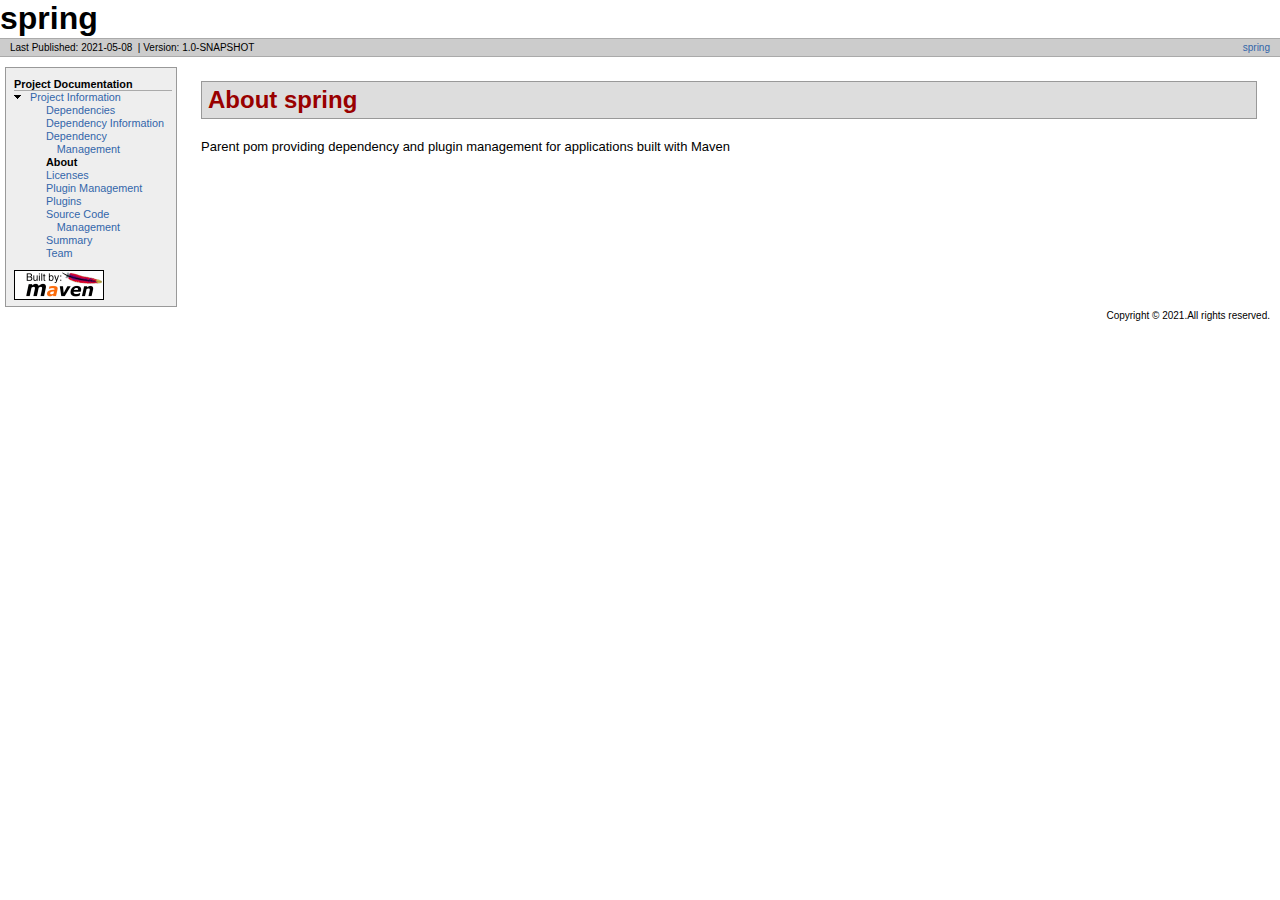
<file: target/site/index.html>
<!DOCTYPE html PUBLIC "-//W3C//DTD XHTML 1.0 Transitional//EN" "http://www.w3.org/TR/xhtml1/DTD/xhtml1-transitional.dtd">
<!-- Generated by Apache Maven Doxia Site Renderer 1.8.1 from org.apache.maven.plugins:maven-project-info-reports-plugin:3.1.2:index at 2021-05-08 -->
<html xmlns="http://www.w3.org/1999/xhtml" xml:lang="en" lang="en">
  <head>
    <meta http-equiv="Content-Type" content="text/html; charset=UTF-8" />
    <title>spring &#x2013; About</title>
    <style type="text/css" media="all">
      @import url("./css/maven-base.css");
      @import url("./css/maven-theme.css");
      @import url("./css/site.css");
    </style>
    <link rel="stylesheet" href="./css/print.css" type="text/css" media="print" />
    <meta http-equiv="Content-Language" content="en" />
    
  </head>
  <body class="composite">
    <div id="banner">
<div id="bannerLeft">
spring
</div>
      <div class="clear">
        <hr/>
      </div>
    </div>
    <div id="breadcrumbs">
      <div class="xleft">
        <span id="publishDate">Last Published: 2021-05-08</span>
          &nbsp;| <span id="projectVersion">Version: 1.0-SNAPSHOT</span>
      </div>
      <div class="xright"><a href="./" title="spring">spring</a>      </div>
      <div class="clear">
        <hr/>
      </div>
    </div>
    <div id="leftColumn">
      <div id="navcolumn">
       <h5>Project Documentation</h5>
    <ul>
     <li class="expanded"><a href="project-info.html" title="Project Information">Project Information</a>
      <ul>
       <li class="none"><a href="dependencies.html" title="Dependencies">Dependencies</a></li>
       <li class="none"><a href="dependency-info.html" title="Dependency Information">Dependency Information</a></li>
       <li class="none"><a href="dependency-management.html" title="Dependency Management">Dependency Management</a></li>
       <li class="none"><strong>About</strong></li>
       <li class="none"><a href="licenses.html" title="Licenses">Licenses</a></li>
       <li class="none"><a href="plugin-management.html" title="Plugin Management">Plugin Management</a></li>
       <li class="none"><a href="plugins.html" title="Plugins">Plugins</a></li>
       <li class="none"><a href="scm.html" title="Source Code Management">Source Code Management</a></li>
       <li class="none"><a href="summary.html" title="Summary">Summary</a></li>
       <li class="none"><a href="team.html" title="Team">Team</a></li>
      </ul></li>
    </ul>
      <a href="http://maven.apache.org/" title="Built by Maven" class="poweredBy">
        <img class="poweredBy" alt="Built by Maven" src="./images/logos/maven-feather.png" />
      </a>
      </div>
    </div>
    <div id="bodyColumn">
      <div id="contentBox">
<div class="section">
<h2><a name="About_spring"></a>About spring</h2><a name="About_spring"></a>
<p>Parent pom providing dependency and plugin management for applications
		built with Maven</p></div>
      </div>
    </div>
    <div class="clear">
      <hr/>
    </div>
    <div id="footer">
      <div class="xright">
        Copyright &#169;      2021.All rights reserved.      </div>
      <div class="clear">
        <hr/>
      </div>
    </div>
  </body>
</html>
</file>
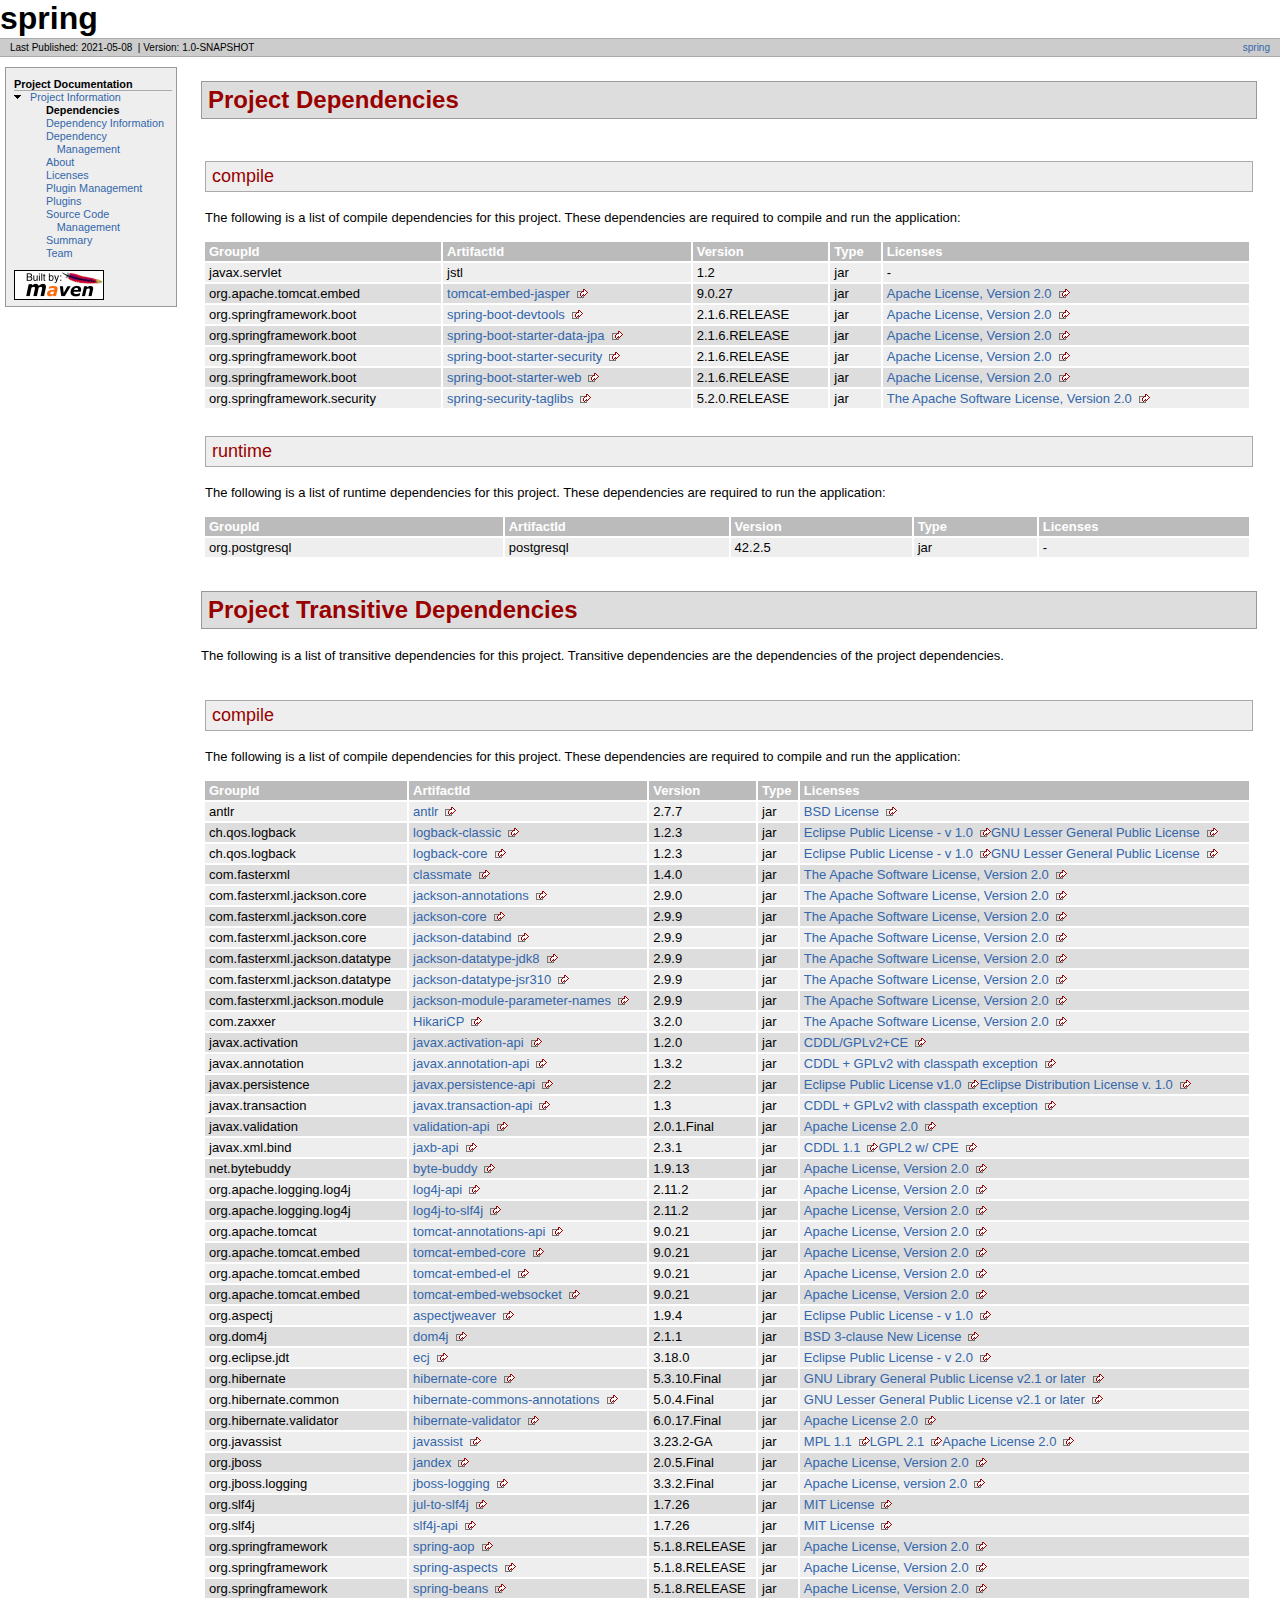
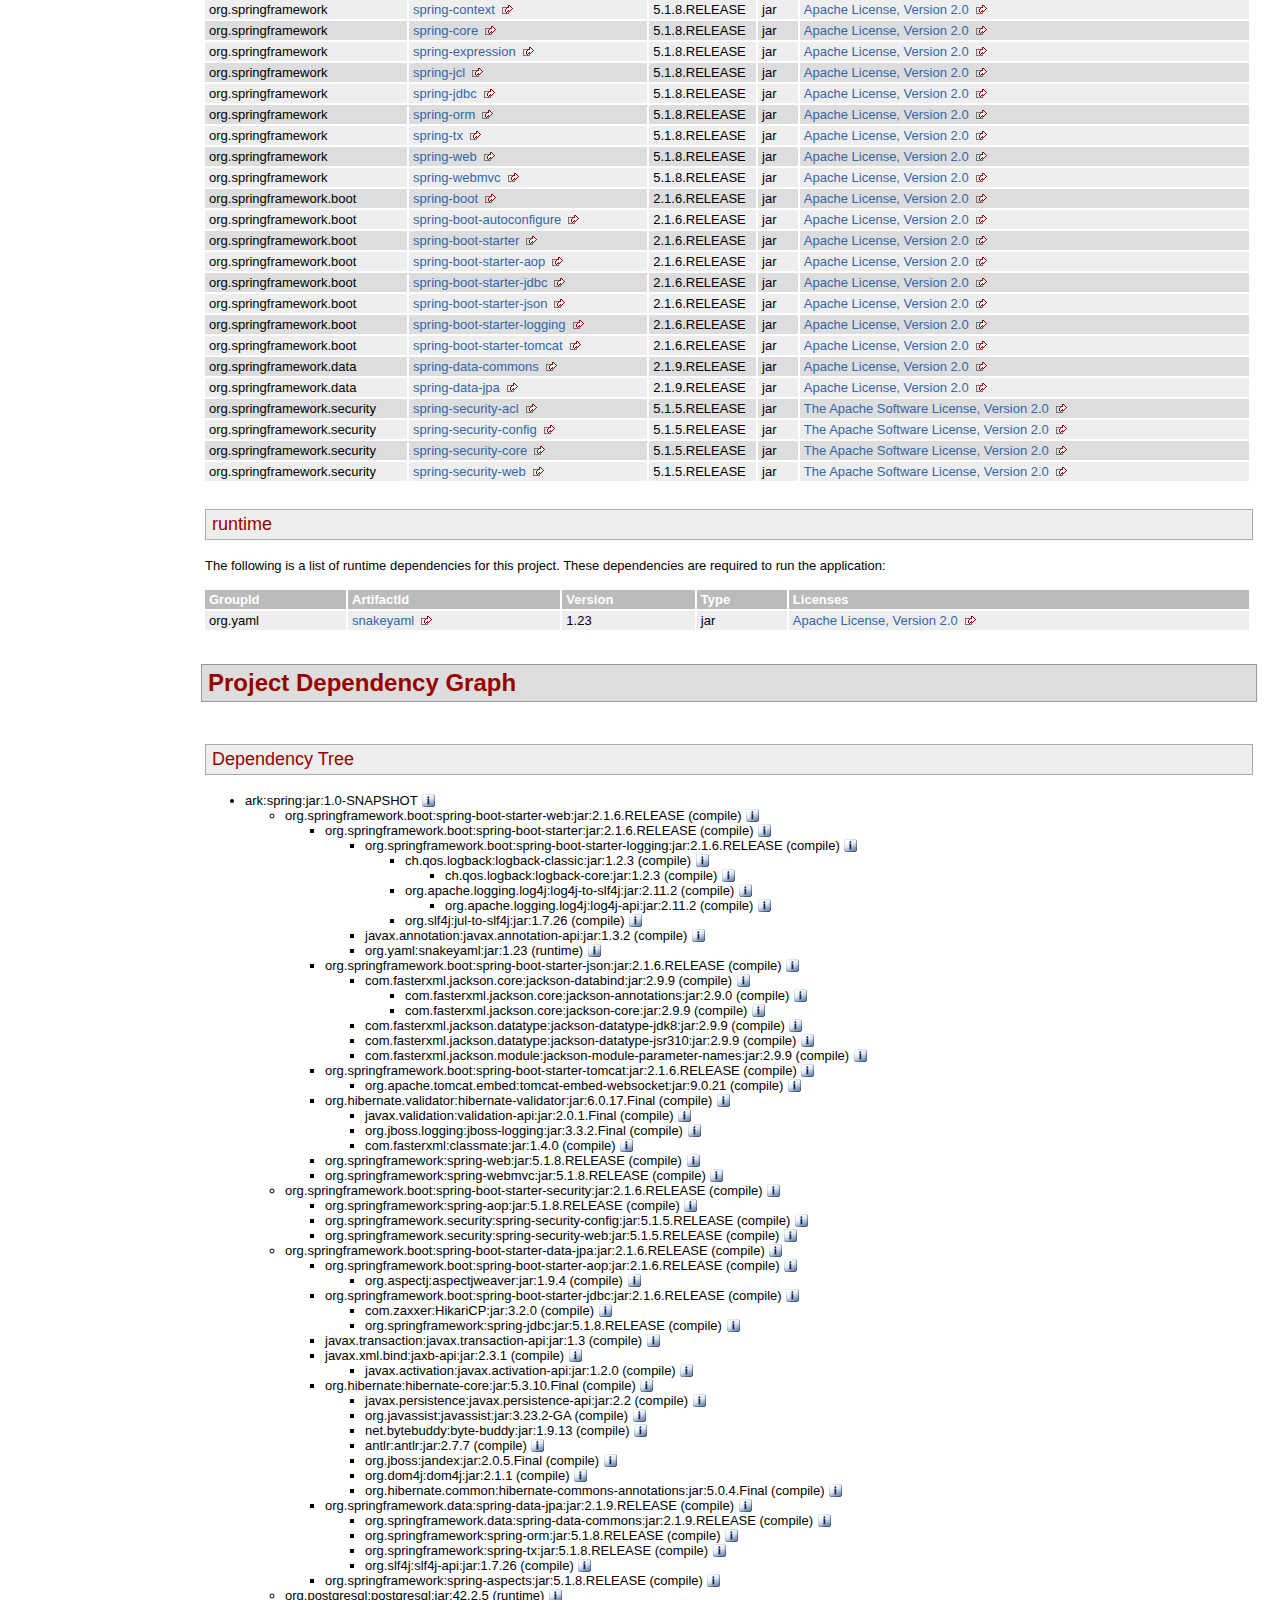
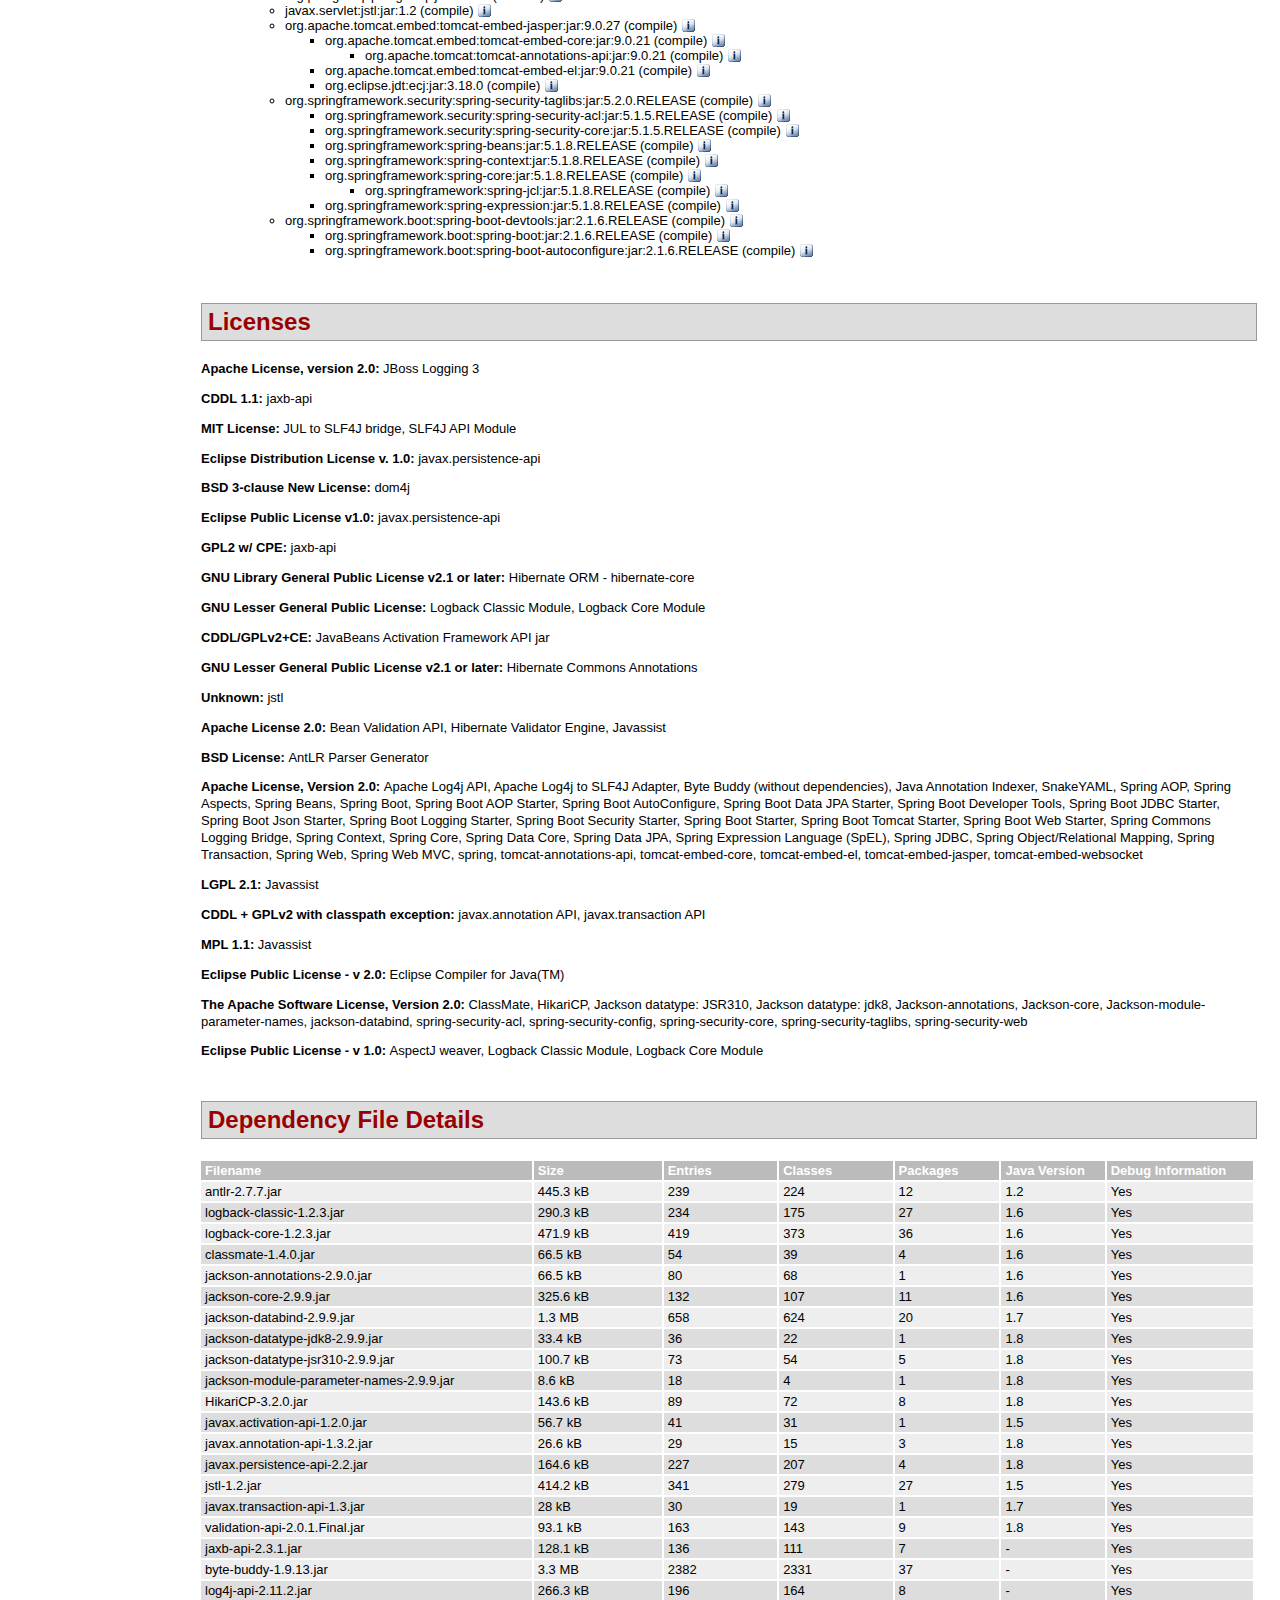
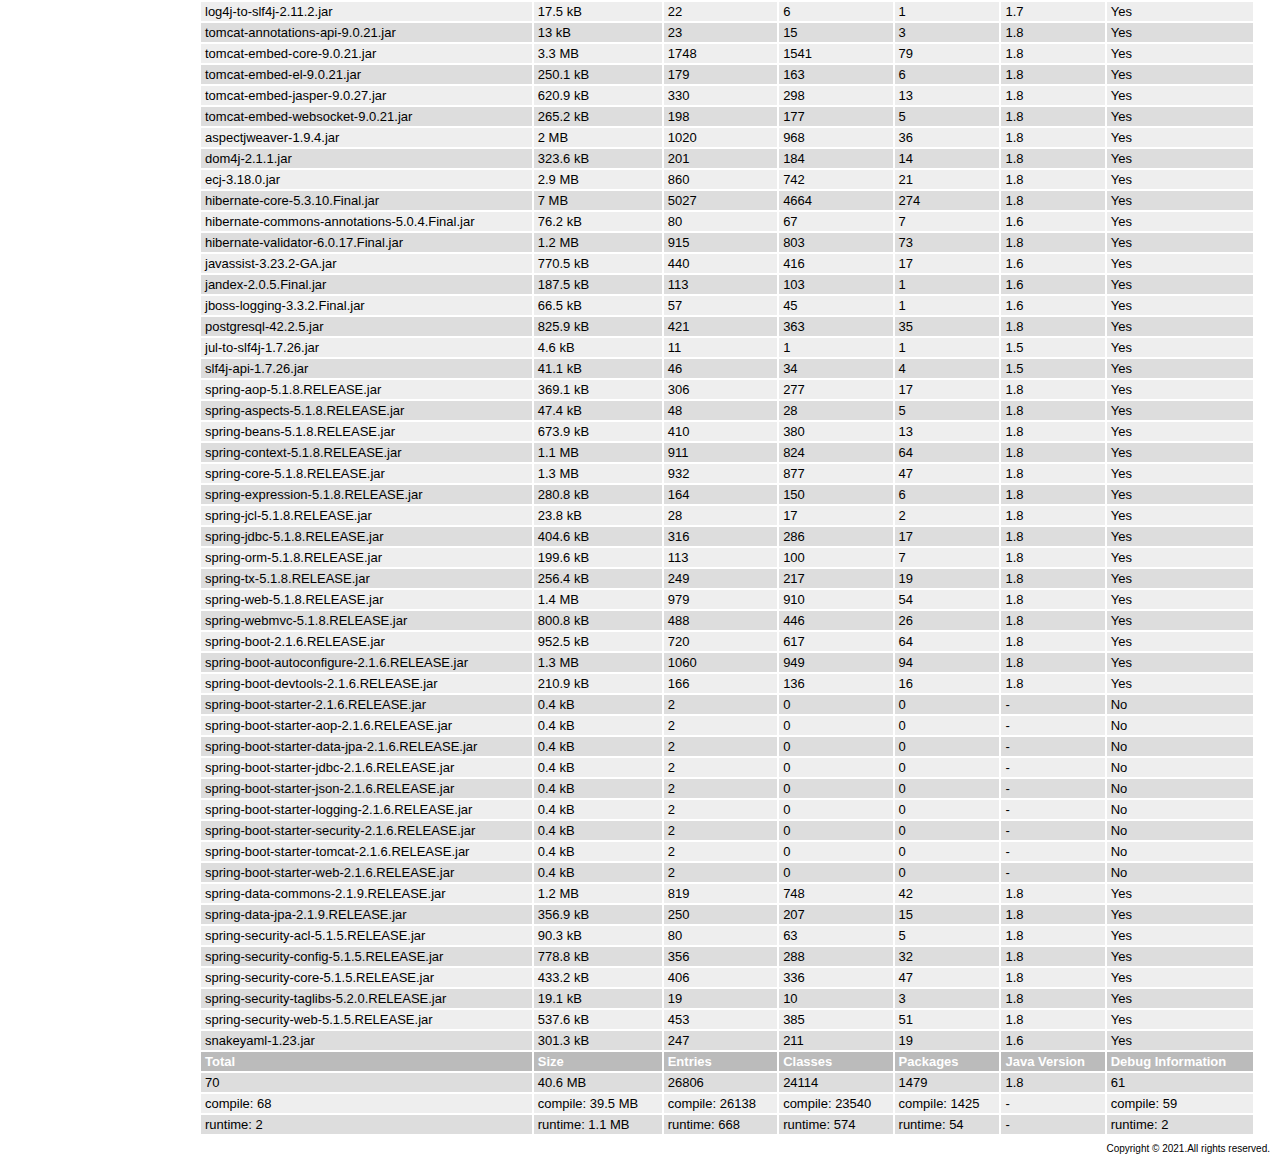
<file: target/site/dependencies.html>
<!DOCTYPE html PUBLIC "-//W3C//DTD XHTML 1.0 Transitional//EN" "http://www.w3.org/TR/xhtml1/DTD/xhtml1-transitional.dtd">
<!-- Generated by Apache Maven Doxia Site Renderer 1.8.1 from org.apache.maven.plugins:maven-project-info-reports-plugin:3.1.2:dependencies at 2021-05-08 -->
<html xmlns="http://www.w3.org/1999/xhtml" xml:lang="en" lang="en">
  <head>
    <meta http-equiv="Content-Type" content="text/html; charset=UTF-8" />
    <title>spring &#x2013; Project Dependencies</title>
    <style type="text/css" media="all">
      @import url("./css/maven-base.css");
      @import url("./css/maven-theme.css");
      @import url("./css/site.css");
    </style>
    <link rel="stylesheet" href="./css/print.css" type="text/css" media="print" />
    <meta http-equiv="Content-Language" content="en" />
    
  </head>
  <body class="composite">
    <div id="banner">
<div id="bannerLeft">
spring
</div>
      <div class="clear">
        <hr/>
      </div>
    </div>
    <div id="breadcrumbs">
      <div class="xleft">
        <span id="publishDate">Last Published: 2021-05-08</span>
          &nbsp;| <span id="projectVersion">Version: 1.0-SNAPSHOT</span>
      </div>
      <div class="xright"><a href="./" title="spring">spring</a>      </div>
      <div class="clear">
        <hr/>
      </div>
    </div>
    <div id="leftColumn">
      <div id="navcolumn">
       <h5>Project Documentation</h5>
    <ul>
     <li class="expanded"><a href="project-info.html" title="Project Information">Project Information</a>
      <ul>
       <li class="none"><strong>Dependencies</strong></li>
       <li class="none"><a href="dependency-info.html" title="Dependency Information">Dependency Information</a></li>
       <li class="none"><a href="dependency-management.html" title="Dependency Management">Dependency Management</a></li>
       <li class="none"><a href="index.html" title="About">About</a></li>
       <li class="none"><a href="licenses.html" title="Licenses">Licenses</a></li>
       <li class="none"><a href="plugin-management.html" title="Plugin Management">Plugin Management</a></li>
       <li class="none"><a href="plugins.html" title="Plugins">Plugins</a></li>
       <li class="none"><a href="scm.html" title="Source Code Management">Source Code Management</a></li>
       <li class="none"><a href="summary.html" title="Summary">Summary</a></li>
       <li class="none"><a href="team.html" title="Team">Team</a></li>
      </ul></li>
    </ul>
      <a href="http://maven.apache.org/" title="Built by Maven" class="poweredBy">
        <img class="poweredBy" alt="Built by Maven" src="./images/logos/maven-feather.png" />
      </a>
      </div>
    </div>
    <div id="bodyColumn">
      <div id="contentBox">
<a name="Project_Dependencies"></a>
<div class="section">
<h2><a name="Project_Dependencies"></a>Project Dependencies</h2><a name="Project_Dependencies_compile"></a>
<div class="section">
<h3><a name="compile"></a>compile</h3>
<p>The following is a list of compile dependencies for this project. These dependencies are required to compile and run the application:</p>
<table border="0" class="bodyTable">
<tr class="a">
<th>GroupId</th>
<th>ArtifactId</th>
<th>Version</th>
<th>Type</th>
<th>Licenses</th></tr>
<tr class="b">
<td>javax.servlet</td>
<td>jstl</td>
<td>1.2</td>
<td>jar</td>
<td>-</td></tr>
<tr class="a">
<td>org.apache.tomcat.embed</td>
<td><a class="externalLink" href="https://tomcat.apache.org/">tomcat-embed-jasper</a></td>
<td>9.0.27</td>
<td>jar</td>
<td><a class="externalLink" href="http://www.apache.org/licenses/LICENSE-2.0.txt">Apache License, Version 2.0</a></td></tr>
<tr class="b">
<td>org.springframework.boot</td>
<td><a class="externalLink" href="https://projects.spring.io/spring-boot/#/spring-boot-parent/spring-boot-devtools">spring-boot-devtools</a></td>
<td>2.1.6.RELEASE</td>
<td>jar</td>
<td><a class="externalLink" href="https://www.apache.org/licenses/LICENSE-2.0">Apache License, Version 2.0</a></td></tr>
<tr class="a">
<td>org.springframework.boot</td>
<td><a class="externalLink" href="https://projects.spring.io/spring-boot/#/spring-boot-parent/spring-boot-starters/spring-boot-starter-data-jpa">spring-boot-starter-data-jpa</a></td>
<td>2.1.6.RELEASE</td>
<td>jar</td>
<td><a class="externalLink" href="https://www.apache.org/licenses/LICENSE-2.0">Apache License, Version 2.0</a></td></tr>
<tr class="b">
<td>org.springframework.boot</td>
<td><a class="externalLink" href="https://projects.spring.io/spring-boot/#/spring-boot-parent/spring-boot-starters/spring-boot-starter-security">spring-boot-starter-security</a></td>
<td>2.1.6.RELEASE</td>
<td>jar</td>
<td><a class="externalLink" href="https://www.apache.org/licenses/LICENSE-2.0">Apache License, Version 2.0</a></td></tr>
<tr class="a">
<td>org.springframework.boot</td>
<td><a class="externalLink" href="https://projects.spring.io/spring-boot/#/spring-boot-parent/spring-boot-starters/spring-boot-starter-web">spring-boot-starter-web</a></td>
<td>2.1.6.RELEASE</td>
<td>jar</td>
<td><a class="externalLink" href="https://www.apache.org/licenses/LICENSE-2.0">Apache License, Version 2.0</a></td></tr>
<tr class="b">
<td>org.springframework.security</td>
<td><a class="externalLink" href="http://spring.io/spring-security">spring-security-taglibs</a></td>
<td>5.2.0.RELEASE</td>
<td>jar</td>
<td><a class="externalLink" href="http://www.apache.org/licenses/LICENSE-2.0.txt">The Apache Software License, Version 2.0</a></td></tr></table></div><a name="Project_Dependencies_runtime"></a>
<div class="section">
<h3><a name="runtime"></a>runtime</h3>
<p>The following is a list of runtime dependencies for this project. These dependencies are required to run the application:</p>
<table border="0" class="bodyTable">
<tr class="a">
<th>GroupId</th>
<th>ArtifactId</th>
<th>Version</th>
<th>Type</th>
<th>Licenses</th></tr>
<tr class="b">
<td>org.postgresql</td>
<td>postgresql</td>
<td>42.2.5</td>
<td>jar</td>
<td>-</td></tr></table></div></div><a name="Project_Transitive_Dependencies"></a>
<div class="section">
<h2><a name="Project_Transitive_Dependencies"></a>Project Transitive Dependencies</h2>
<p>The following is a list of transitive dependencies for this project. Transitive dependencies are the dependencies of the project dependencies.</p><a name="Project_Transitive_Dependencies_compile"></a>
<div class="section">
<h3><a name="compile"></a>compile</h3>
<p>The following is a list of compile dependencies for this project. These dependencies are required to compile and run the application:</p>
<table border="0" class="bodyTable">
<tr class="a">
<th>GroupId</th>
<th>ArtifactId</th>
<th>Version</th>
<th>Type</th>
<th>Licenses</th></tr>
<tr class="b">
<td>antlr</td>
<td><a class="externalLink" href="http://www.antlr.org/">antlr</a></td>
<td>2.7.7</td>
<td>jar</td>
<td><a class="externalLink" href="http://www.antlr.org/license.html">BSD License</a></td></tr>
<tr class="a">
<td>ch.qos.logback</td>
<td><a class="externalLink" href="http://logback.qos.ch/logback-classic">logback-classic</a></td>
<td>1.2.3</td>
<td>jar</td>
<td><a class="externalLink" href="http://www.eclipse.org/legal/epl-v10.html">Eclipse Public License - v 1.0</a><a class="externalLink" href="http://www.gnu.org/licenses/old-licenses/lgpl-2.1.html">GNU Lesser General Public License</a></td></tr>
<tr class="b">
<td>ch.qos.logback</td>
<td><a class="externalLink" href="http://logback.qos.ch/logback-core">logback-core</a></td>
<td>1.2.3</td>
<td>jar</td>
<td><a class="externalLink" href="http://www.eclipse.org/legal/epl-v10.html">Eclipse Public License - v 1.0</a><a class="externalLink" href="http://www.gnu.org/licenses/old-licenses/lgpl-2.1.html">GNU Lesser General Public License</a></td></tr>
<tr class="a">
<td>com.fasterxml</td>
<td><a class="externalLink" href="http://github.com/FasterXML/java-classmate">classmate</a></td>
<td>1.4.0</td>
<td>jar</td>
<td><a class="externalLink" href="http://www.apache.org/licenses/LICENSE-2.0.txt">The Apache Software License, Version 2.0</a></td></tr>
<tr class="b">
<td>com.fasterxml.jackson.core</td>
<td><a class="externalLink" href="http://github.com/FasterXML/jackson">jackson-annotations</a></td>
<td>2.9.0</td>
<td>jar</td>
<td><a class="externalLink" href="http://www.apache.org/licenses/LICENSE-2.0.txt">The Apache Software License, Version 2.0</a></td></tr>
<tr class="a">
<td>com.fasterxml.jackson.core</td>
<td><a class="externalLink" href="https://github.com/FasterXML/jackson-core">jackson-core</a></td>
<td>2.9.9</td>
<td>jar</td>
<td><a class="externalLink" href="http://www.apache.org/licenses/LICENSE-2.0.txt">The Apache Software License, Version 2.0</a></td></tr>
<tr class="b">
<td>com.fasterxml.jackson.core</td>
<td><a class="externalLink" href="http://github.com/FasterXML/jackson">jackson-databind</a></td>
<td>2.9.9</td>
<td>jar</td>
<td><a class="externalLink" href="http://www.apache.org/licenses/LICENSE-2.0.txt">The Apache Software License, Version 2.0</a></td></tr>
<tr class="a">
<td>com.fasterxml.jackson.datatype</td>
<td><a class="externalLink" href="https://github.com/FasterXML/jackson-modules-java8/jackson-datatype-jdk8">jackson-datatype-jdk8</a></td>
<td>2.9.9</td>
<td>jar</td>
<td><a class="externalLink" href="http://www.apache.org/licenses/LICENSE-2.0.txt">The Apache Software License, Version 2.0</a></td></tr>
<tr class="b">
<td>com.fasterxml.jackson.datatype</td>
<td><a class="externalLink" href="https://github.com/FasterXML/jackson-modules-java8/jackson-datatype-jsr310">jackson-datatype-jsr310</a></td>
<td>2.9.9</td>
<td>jar</td>
<td><a class="externalLink" href="http://www.apache.org/licenses/LICENSE-2.0.txt">The Apache Software License, Version 2.0</a></td></tr>
<tr class="a">
<td>com.fasterxml.jackson.module</td>
<td><a class="externalLink" href="https://github.com/FasterXML/jackson-modules-java8/jackson-module-parameter-names">jackson-module-parameter-names</a></td>
<td>2.9.9</td>
<td>jar</td>
<td><a class="externalLink" href="http://www.apache.org/licenses/LICENSE-2.0.txt">The Apache Software License, Version 2.0</a></td></tr>
<tr class="b">
<td>com.zaxxer</td>
<td><a class="externalLink" href="https://github.com/brettwooldridge/HikariCP">HikariCP</a></td>
<td>3.2.0</td>
<td>jar</td>
<td><a class="externalLink" href="http://www.apache.org/licenses/LICENSE-2.0.txt">The Apache Software License, Version 2.0</a></td></tr>
<tr class="a">
<td>javax.activation</td>
<td><a class="externalLink" href="http://java.net/all/javax.activation-api/">javax.activation-api</a></td>
<td>1.2.0</td>
<td>jar</td>
<td><a class="externalLink" href="https://github.com/javaee/activation/blob/master/LICENSE.txt">CDDL/GPLv2+CE</a></td></tr>
<tr class="b">
<td>javax.annotation</td>
<td><a class="externalLink" href="http://jcp.org/en/jsr/detail?id=250">javax.annotation-api</a></td>
<td>1.3.2</td>
<td>jar</td>
<td><a class="externalLink" href="https://github.com/javaee/javax.annotation/blob/master/LICENSE">CDDL + GPLv2 with classpath exception</a></td></tr>
<tr class="a">
<td>javax.persistence</td>
<td><a class="externalLink" href="https://github.com/javaee/jpa-spec">javax.persistence-api</a></td>
<td>2.2</td>
<td>jar</td>
<td><a class="externalLink" href="http://www.eclipse.org/legal/epl-v10.html">Eclipse Public License v1.0</a><a class="externalLink" href="http://www.eclipse.org/org/documents/edl-v10.php">Eclipse Distribution License v. 1.0</a></td></tr>
<tr class="b">
<td>javax.transaction</td>
<td><a class="externalLink" href="http://jta-spec.java.net">javax.transaction-api</a></td>
<td>1.3</td>
<td>jar</td>
<td><a class="externalLink" href="https://github.com/javaee/javax.transaction/blob/master/LICENSE">CDDL + GPLv2 with classpath exception</a></td></tr>
<tr class="a">
<td>javax.validation</td>
<td><a class="externalLink" href="http://beanvalidation.org">validation-api</a></td>
<td>2.0.1.Final</td>
<td>jar</td>
<td><a class="externalLink" href="http://www.apache.org/licenses/LICENSE-2.0.txt">Apache License 2.0</a></td></tr>
<tr class="b">
<td>javax.xml.bind</td>
<td><a class="externalLink" href="https://github.com/javaee/jaxb-spec/jaxb-api">jaxb-api</a></td>
<td>2.3.1</td>
<td>jar</td>
<td><a class="externalLink" href="https://oss.oracle.com/licenses/CDDL+GPL-1.1">CDDL 1.1</a><a class="externalLink" href="https://oss.oracle.com/licenses/CDDL+GPL-1.1">GPL2 w/ CPE</a></td></tr>
<tr class="a">
<td>net.bytebuddy</td>
<td><a class="externalLink" href="http://bytebuddy.net/byte-buddy">byte-buddy</a></td>
<td>1.9.13</td>
<td>jar</td>
<td><a class="externalLink" href="http://www.apache.org/licenses/LICENSE-2.0.txt">Apache License, Version 2.0</a></td></tr>
<tr class="b">
<td>org.apache.logging.log4j</td>
<td><a class="externalLink" href="https://logging.apache.org/log4j/2.x/log4j-api/">log4j-api</a></td>
<td>2.11.2</td>
<td>jar</td>
<td><a class="externalLink" href="https://www.apache.org/licenses/LICENSE-2.0.txt">Apache License, Version 2.0</a></td></tr>
<tr class="a">
<td>org.apache.logging.log4j</td>
<td><a class="externalLink" href="https://logging.apache.org/log4j/2.x/log4j-to-slf4j/">log4j-to-slf4j</a></td>
<td>2.11.2</td>
<td>jar</td>
<td><a class="externalLink" href="https://www.apache.org/licenses/LICENSE-2.0.txt">Apache License, Version 2.0</a></td></tr>
<tr class="b">
<td>org.apache.tomcat</td>
<td><a class="externalLink" href="https://tomcat.apache.org/">tomcat-annotations-api</a></td>
<td>9.0.21</td>
<td>jar</td>
<td><a class="externalLink" href="http://www.apache.org/licenses/LICENSE-2.0.txt">Apache License, Version 2.0</a></td></tr>
<tr class="a">
<td>org.apache.tomcat.embed</td>
<td><a class="externalLink" href="https://tomcat.apache.org/">tomcat-embed-core</a></td>
<td>9.0.21</td>
<td>jar</td>
<td><a class="externalLink" href="http://www.apache.org/licenses/LICENSE-2.0.txt">Apache License, Version 2.0</a></td></tr>
<tr class="b">
<td>org.apache.tomcat.embed</td>
<td><a class="externalLink" href="https://tomcat.apache.org/">tomcat-embed-el</a></td>
<td>9.0.21</td>
<td>jar</td>
<td><a class="externalLink" href="http://www.apache.org/licenses/LICENSE-2.0.txt">Apache License, Version 2.0</a></td></tr>
<tr class="a">
<td>org.apache.tomcat.embed</td>
<td><a class="externalLink" href="https://tomcat.apache.org/">tomcat-embed-websocket</a></td>
<td>9.0.21</td>
<td>jar</td>
<td><a class="externalLink" href="http://www.apache.org/licenses/LICENSE-2.0.txt">Apache License, Version 2.0</a></td></tr>
<tr class="b">
<td>org.aspectj</td>
<td><a class="externalLink" href="http://www.aspectj.org">aspectjweaver</a></td>
<td>1.9.4</td>
<td>jar</td>
<td><a class="externalLink" href="http://www.eclipse.org/legal/epl-v10.html">Eclipse Public License - v 1.0</a></td></tr>
<tr class="a">
<td>org.dom4j</td>
<td><a class="externalLink" href="http://dom4j.github.io/">dom4j</a></td>
<td>2.1.1</td>
<td>jar</td>
<td><a class="externalLink" href="https://github.com/dom4j/dom4j/blob/master/LICENSE">BSD 3-clause New License</a></td></tr>
<tr class="b">
<td>org.eclipse.jdt</td>
<td><a class="externalLink" href="http://www.eclipse.org/jdt">ecj</a></td>
<td>3.18.0</td>
<td>jar</td>
<td><a class="externalLink" href="https://www.eclipse.org/legal/epl-2.0/">Eclipse Public License - v 2.0</a></td></tr>
<tr class="a">
<td>org.hibernate</td>
<td><a class="externalLink" href="http://hibernate.org/orm">hibernate-core</a></td>
<td>5.3.10.Final</td>
<td>jar</td>
<td><a class="externalLink" href="http://www.opensource.org/licenses/LGPL-2.1">GNU Library General Public License v2.1 or later</a></td></tr>
<tr class="b">
<td>org.hibernate.common</td>
<td><a class="externalLink" href="http://hibernate.org">hibernate-commons-annotations</a></td>
<td>5.0.4.Final</td>
<td>jar</td>
<td><a class="externalLink" href="http://www.gnu.org/licenses/lgpl-2.1.html">GNU Lesser General Public License v2.1 or later</a></td></tr>
<tr class="a">
<td>org.hibernate.validator</td>
<td><a class="externalLink" href="http://hibernate.org/validator/hibernate-validator">hibernate-validator</a></td>
<td>6.0.17.Final</td>
<td>jar</td>
<td><a class="externalLink" href="http://www.apache.org/licenses/LICENSE-2.0.txt">Apache License 2.0</a></td></tr>
<tr class="b">
<td>org.javassist</td>
<td><a class="externalLink" href="http://www.javassist.org/">javassist</a></td>
<td>3.23.2-GA</td>
<td>jar</td>
<td><a class="externalLink" href="http://www.mozilla.org/MPL/MPL-1.1.html">MPL 1.1</a><a class="externalLink" href="http://www.gnu.org/licenses/lgpl-2.1.html">LGPL 2.1</a><a class="externalLink" href="http://www.apache.org/licenses/">Apache License 2.0</a></td></tr>
<tr class="a">
<td>org.jboss</td>
<td><a class="externalLink" href="http://www.jboss.org/jandex">jandex</a></td>
<td>2.0.5.Final</td>
<td>jar</td>
<td><a class="externalLink" href="http://www.apache.org/licenses/LICENSE-2.0.txt">Apache License, Version 2.0</a></td></tr>
<tr class="b">
<td>org.jboss.logging</td>
<td><a class="externalLink" href="http://www.jboss.org">jboss-logging</a></td>
<td>3.3.2.Final</td>
<td>jar</td>
<td><a class="externalLink" href="http://www.apache.org/licenses/LICENSE-2.0.txt">Apache License, version 2.0</a></td></tr>
<tr class="a">
<td>org.slf4j</td>
<td><a class="externalLink" href="http://www.slf4j.org">jul-to-slf4j</a></td>
<td>1.7.26</td>
<td>jar</td>
<td><a class="externalLink" href="http://www.opensource.org/licenses/mit-license.php">MIT License</a></td></tr>
<tr class="b">
<td>org.slf4j</td>
<td><a class="externalLink" href="http://www.slf4j.org">slf4j-api</a></td>
<td>1.7.26</td>
<td>jar</td>
<td><a class="externalLink" href="http://www.opensource.org/licenses/mit-license.php">MIT License</a></td></tr>
<tr class="a">
<td>org.springframework</td>
<td><a class="externalLink" href="https://github.com/spring-projects/spring-framework">spring-aop</a></td>
<td>5.1.8.RELEASE</td>
<td>jar</td>
<td><a class="externalLink" href="https://www.apache.org/licenses/LICENSE-2.0">Apache License, Version 2.0</a></td></tr>
<tr class="b">
<td>org.springframework</td>
<td><a class="externalLink" href="https://github.com/spring-projects/spring-framework">spring-aspects</a></td>
<td>5.1.8.RELEASE</td>
<td>jar</td>
<td><a class="externalLink" href="https://www.apache.org/licenses/LICENSE-2.0">Apache License, Version 2.0</a></td></tr>
<tr class="a">
<td>org.springframework</td>
<td><a class="externalLink" href="https://github.com/spring-projects/spring-framework">spring-beans</a></td>
<td>5.1.8.RELEASE</td>
<td>jar</td>
<td><a class="externalLink" href="https://www.apache.org/licenses/LICENSE-2.0">Apache License, Version 2.0</a></td></tr>
<tr class="b">
<td>org.springframework</td>
<td><a class="externalLink" href="https://github.com/spring-projects/spring-framework">spring-context</a></td>
<td>5.1.8.RELEASE</td>
<td>jar</td>
<td><a class="externalLink" href="https://www.apache.org/licenses/LICENSE-2.0">Apache License, Version 2.0</a></td></tr>
<tr class="a">
<td>org.springframework</td>
<td><a class="externalLink" href="https://github.com/spring-projects/spring-framework">spring-core</a></td>
<td>5.1.8.RELEASE</td>
<td>jar</td>
<td><a class="externalLink" href="https://www.apache.org/licenses/LICENSE-2.0">Apache License, Version 2.0</a></td></tr>
<tr class="b">
<td>org.springframework</td>
<td><a class="externalLink" href="https://github.com/spring-projects/spring-framework">spring-expression</a></td>
<td>5.1.8.RELEASE</td>
<td>jar</td>
<td><a class="externalLink" href="https://www.apache.org/licenses/LICENSE-2.0">Apache License, Version 2.0</a></td></tr>
<tr class="a">
<td>org.springframework</td>
<td><a class="externalLink" href="https://github.com/spring-projects/spring-framework">spring-jcl</a></td>
<td>5.1.8.RELEASE</td>
<td>jar</td>
<td><a class="externalLink" href="https://www.apache.org/licenses/LICENSE-2.0">Apache License, Version 2.0</a></td></tr>
<tr class="b">
<td>org.springframework</td>
<td><a class="externalLink" href="https://github.com/spring-projects/spring-framework">spring-jdbc</a></td>
<td>5.1.8.RELEASE</td>
<td>jar</td>
<td><a class="externalLink" href="https://www.apache.org/licenses/LICENSE-2.0">Apache License, Version 2.0</a></td></tr>
<tr class="a">
<td>org.springframework</td>
<td><a class="externalLink" href="https://github.com/spring-projects/spring-framework">spring-orm</a></td>
<td>5.1.8.RELEASE</td>
<td>jar</td>
<td><a class="externalLink" href="https://www.apache.org/licenses/LICENSE-2.0">Apache License, Version 2.0</a></td></tr>
<tr class="b">
<td>org.springframework</td>
<td><a class="externalLink" href="https://github.com/spring-projects/spring-framework">spring-tx</a></td>
<td>5.1.8.RELEASE</td>
<td>jar</td>
<td><a class="externalLink" href="https://www.apache.org/licenses/LICENSE-2.0">Apache License, Version 2.0</a></td></tr>
<tr class="a">
<td>org.springframework</td>
<td><a class="externalLink" href="https://github.com/spring-projects/spring-framework">spring-web</a></td>
<td>5.1.8.RELEASE</td>
<td>jar</td>
<td><a class="externalLink" href="https://www.apache.org/licenses/LICENSE-2.0">Apache License, Version 2.0</a></td></tr>
<tr class="b">
<td>org.springframework</td>
<td><a class="externalLink" href="https://github.com/spring-projects/spring-framework">spring-webmvc</a></td>
<td>5.1.8.RELEASE</td>
<td>jar</td>
<td><a class="externalLink" href="https://www.apache.org/licenses/LICENSE-2.0">Apache License, Version 2.0</a></td></tr>
<tr class="a">
<td>org.springframework.boot</td>
<td><a class="externalLink" href="https://projects.spring.io/spring-boot/#/spring-boot-parent/spring-boot">spring-boot</a></td>
<td>2.1.6.RELEASE</td>
<td>jar</td>
<td><a class="externalLink" href="https://www.apache.org/licenses/LICENSE-2.0">Apache License, Version 2.0</a></td></tr>
<tr class="b">
<td>org.springframework.boot</td>
<td><a class="externalLink" href="https://projects.spring.io/spring-boot/#/spring-boot-parent/spring-boot-autoconfigure">spring-boot-autoconfigure</a></td>
<td>2.1.6.RELEASE</td>
<td>jar</td>
<td><a class="externalLink" href="https://www.apache.org/licenses/LICENSE-2.0">Apache License, Version 2.0</a></td></tr>
<tr class="a">
<td>org.springframework.boot</td>
<td><a class="externalLink" href="https://projects.spring.io/spring-boot/#/spring-boot-parent/spring-boot-starters/spring-boot-starter">spring-boot-starter</a></td>
<td>2.1.6.RELEASE</td>
<td>jar</td>
<td><a class="externalLink" href="https://www.apache.org/licenses/LICENSE-2.0">Apache License, Version 2.0</a></td></tr>
<tr class="b">
<td>org.springframework.boot</td>
<td><a class="externalLink" href="https://projects.spring.io/spring-boot/#/spring-boot-parent/spring-boot-starters/spring-boot-starter-aop">spring-boot-starter-aop</a></td>
<td>2.1.6.RELEASE</td>
<td>jar</td>
<td><a class="externalLink" href="https://www.apache.org/licenses/LICENSE-2.0">Apache License, Version 2.0</a></td></tr>
<tr class="a">
<td>org.springframework.boot</td>
<td><a class="externalLink" href="https://projects.spring.io/spring-boot/#/spring-boot-parent/spring-boot-starters/spring-boot-starter-jdbc">spring-boot-starter-jdbc</a></td>
<td>2.1.6.RELEASE</td>
<td>jar</td>
<td><a class="externalLink" href="https://www.apache.org/licenses/LICENSE-2.0">Apache License, Version 2.0</a></td></tr>
<tr class="b">
<td>org.springframework.boot</td>
<td><a class="externalLink" href="https://projects.spring.io/spring-boot/#/spring-boot-parent/spring-boot-starters/spring-boot-starter-json">spring-boot-starter-json</a></td>
<td>2.1.6.RELEASE</td>
<td>jar</td>
<td><a class="externalLink" href="https://www.apache.org/licenses/LICENSE-2.0">Apache License, Version 2.0</a></td></tr>
<tr class="a">
<td>org.springframework.boot</td>
<td><a class="externalLink" href="https://projects.spring.io/spring-boot/#/spring-boot-parent/spring-boot-starters/spring-boot-starter-logging">spring-boot-starter-logging</a></td>
<td>2.1.6.RELEASE</td>
<td>jar</td>
<td><a class="externalLink" href="https://www.apache.org/licenses/LICENSE-2.0">Apache License, Version 2.0</a></td></tr>
<tr class="b">
<td>org.springframework.boot</td>
<td><a class="externalLink" href="https://projects.spring.io/spring-boot/#/spring-boot-parent/spring-boot-starters/spring-boot-starter-tomcat">spring-boot-starter-tomcat</a></td>
<td>2.1.6.RELEASE</td>
<td>jar</td>
<td><a class="externalLink" href="https://www.apache.org/licenses/LICENSE-2.0">Apache License, Version 2.0</a></td></tr>
<tr class="a">
<td>org.springframework.data</td>
<td><a class="externalLink" href="https://www.spring.io/spring-data/spring-data-commons">spring-data-commons</a></td>
<td>2.1.9.RELEASE</td>
<td>jar</td>
<td><a class="externalLink" href="https://www.apache.org/licenses/LICENSE-2.0">Apache License, Version 2.0</a></td></tr>
<tr class="b">
<td>org.springframework.data</td>
<td><a class="externalLink" href="https://projects.spring.io/spring-data-jpa">spring-data-jpa</a></td>
<td>2.1.9.RELEASE</td>
<td>jar</td>
<td><a class="externalLink" href="https://www.apache.org/licenses/LICENSE-2.0">Apache License, Version 2.0</a></td></tr>
<tr class="a">
<td>org.springframework.security</td>
<td><a class="externalLink" href="https://spring.io/spring-security">spring-security-acl</a></td>
<td>5.1.5.RELEASE</td>
<td>jar</td>
<td><a class="externalLink" href="https://www.apache.org/licenses/LICENSE-2.0.txt">The Apache Software License, Version 2.0</a></td></tr>
<tr class="b">
<td>org.springframework.security</td>
<td><a class="externalLink" href="https://spring.io/spring-security">spring-security-config</a></td>
<td>5.1.5.RELEASE</td>
<td>jar</td>
<td><a class="externalLink" href="https://www.apache.org/licenses/LICENSE-2.0.txt">The Apache Software License, Version 2.0</a></td></tr>
<tr class="a">
<td>org.springframework.security</td>
<td><a class="externalLink" href="https://spring.io/spring-security">spring-security-core</a></td>
<td>5.1.5.RELEASE</td>
<td>jar</td>
<td><a class="externalLink" href="https://www.apache.org/licenses/LICENSE-2.0.txt">The Apache Software License, Version 2.0</a></td></tr>
<tr class="b">
<td>org.springframework.security</td>
<td><a class="externalLink" href="https://spring.io/spring-security">spring-security-web</a></td>
<td>5.1.5.RELEASE</td>
<td>jar</td>
<td><a class="externalLink" href="https://www.apache.org/licenses/LICENSE-2.0.txt">The Apache Software License, Version 2.0</a></td></tr></table></div><a name="Project_Transitive_Dependencies_runtime"></a>
<div class="section">
<h3><a name="runtime"></a>runtime</h3>
<p>The following is a list of runtime dependencies for this project. These dependencies are required to run the application:</p>
<table border="0" class="bodyTable">
<tr class="a">
<th>GroupId</th>
<th>ArtifactId</th>
<th>Version</th>
<th>Type</th>
<th>Licenses</th></tr>
<tr class="b">
<td>org.yaml</td>
<td><a class="externalLink" href="http://www.snakeyaml.org">snakeyaml</a></td>
<td>1.23</td>
<td>jar</td>
<td><a class="externalLink" href="http://www.apache.org/licenses/LICENSE-2.0.txt">Apache License, Version 2.0</a></td></tr></table></div></div><a name="Project_Dependency_Graph"></a>
<div class="section">
<h2><a name="Project_Dependency_Graph"></a>Project Dependency Graph</h2>
<script language="javascript" type="text/javascript">
      function toggleDependencyDetails( divId, imgId )
      {
        var div = document.getElementById( divId );
        var img = document.getElementById( imgId );
        if( div.style.display == '' )
        {
          div.style.display = 'none';
          img.src='./images/icon_info_sml.gif';
          img.alt='[Information]';
        }
        else
        {
          div.style.display = '';
          img.src='./images/close.gif';
          img.alt='[Close]';
        }
      }
</script>
<a name="Dependency_Tree"></a>
<div class="section">
<h3><a name="Dependency_Tree"></a>Dependency Tree</h3>
<ul>
<li>ark:spring:jar:1.0-SNAPSHOT <img id="_img1" src="./images/icon_info_sml.gif" alt="[Information]" onclick="toggleDependencyDetails( '_dep0', '_img1' );" style="cursor: pointer; vertical-align: text-bottom;"></img><div id="_dep0" style="display:none">
<table border="0" class="bodyTable">
<tr class="a">
<th>spring</th></tr>
<tr class="b">
<td>
<p><b>Description: </b>Parent pom providing dependency and plugin management for applications
		built with Maven</p>
<p><b>URL: </b><a class="externalLink" href="https://projects.spring.io/spring-boot/#/spring-boot-starter-parent/spring">https://projects.spring.io/spring-boot/#/spring-boot-starter-parent/spring</a></p>
<p><b>Project Licenses: </b><a class="externalLink" href="https://www.apache.org/licenses/LICENSE-2.0">Apache License, Version 2.0</a></p></td></tr></table></div>
<ul>
<li>org.springframework.boot:spring-boot-starter-web:jar:2.1.6.RELEASE (compile) <img id="_img3" src="./images/icon_info_sml.gif" alt="[Information]" onclick="toggleDependencyDetails( '_dep2', '_img3' );" style="cursor: pointer; vertical-align: text-bottom;"></img><div id="_dep2" style="display:none">
<table border="0" class="bodyTable">
<tr class="a">
<th>Spring Boot Web Starter</th></tr>
<tr class="b">
<td>
<p><b>Description: </b>Starter for building web, including RESTful, applications using Spring
		MVC. Uses Tomcat as the default embedded container</p>
<p><b>URL: </b><a class="externalLink" href="https://projects.spring.io/spring-boot/#/spring-boot-parent/spring-boot-starters/spring-boot-starter-web">https://projects.spring.io/spring-boot/#/spring-boot-parent/spring-boot-starters/spring-boot-starter-web</a></p>
<p><b>Project Licenses: </b><a class="externalLink" href="https://www.apache.org/licenses/LICENSE-2.0">Apache License, Version 2.0</a></p></td></tr></table></div>
<ul>
<li>org.springframework.boot:spring-boot-starter:jar:2.1.6.RELEASE (compile) <img id="_img5" src="./images/icon_info_sml.gif" alt="[Information]" onclick="toggleDependencyDetails( '_dep4', '_img5' );" style="cursor: pointer; vertical-align: text-bottom;"></img><div id="_dep4" style="display:none">
<table border="0" class="bodyTable">
<tr class="a">
<th>Spring Boot Starter</th></tr>
<tr class="b">
<td>
<p><b>Description: </b>Core starter, including auto-configuration support, logging and YAML</p>
<p><b>URL: </b><a class="externalLink" href="https://projects.spring.io/spring-boot/#/spring-boot-parent/spring-boot-starters/spring-boot-starter">https://projects.spring.io/spring-boot/#/spring-boot-parent/spring-boot-starters/spring-boot-starter</a></p>
<p><b>Project Licenses: </b><a class="externalLink" href="https://www.apache.org/licenses/LICENSE-2.0">Apache License, Version 2.0</a></p></td></tr></table></div>
<ul>
<li>org.springframework.boot:spring-boot-starter-logging:jar:2.1.6.RELEASE (compile) <img id="_img7" src="./images/icon_info_sml.gif" alt="[Information]" onclick="toggleDependencyDetails( '_dep6', '_img7' );" style="cursor: pointer; vertical-align: text-bottom;"></img><div id="_dep6" style="display:none">
<table border="0" class="bodyTable">
<tr class="a">
<th>Spring Boot Logging Starter</th></tr>
<tr class="b">
<td>
<p><b>Description: </b>Starter for logging using Logback. Default logging starter</p>
<p><b>URL: </b><a class="externalLink" href="https://projects.spring.io/spring-boot/#/spring-boot-parent/spring-boot-starters/spring-boot-starter-logging">https://projects.spring.io/spring-boot/#/spring-boot-parent/spring-boot-starters/spring-boot-starter-logging</a></p>
<p><b>Project Licenses: </b><a class="externalLink" href="https://www.apache.org/licenses/LICENSE-2.0">Apache License, Version 2.0</a></p></td></tr></table></div>
<ul>
<li>ch.qos.logback:logback-classic:jar:1.2.3 (compile) <img id="_img9" src="./images/icon_info_sml.gif" alt="[Information]" onclick="toggleDependencyDetails( '_dep8', '_img9' );" style="cursor: pointer; vertical-align: text-bottom;"></img><div id="_dep8" style="display:none">
<table border="0" class="bodyTable">
<tr class="a">
<th>Logback Classic Module</th></tr>
<tr class="b">
<td>
<p><b>Description: </b>logback-classic module</p>
<p><b>URL: </b><a class="externalLink" href="http://logback.qos.ch/logback-classic">http://logback.qos.ch/logback-classic</a></p>
<p><b>Project Licenses: </b><a class="externalLink" href="http://www.eclipse.org/legal/epl-v10.html">Eclipse Public License - v 1.0</a>, <a class="externalLink" href="http://www.gnu.org/licenses/old-licenses/lgpl-2.1.html">GNU Lesser General Public License</a></p></td></tr></table></div>
<ul>
<li>ch.qos.logback:logback-core:jar:1.2.3 (compile) <img id="_img11" src="./images/icon_info_sml.gif" alt="[Information]" onclick="toggleDependencyDetails( '_dep10', '_img11' );" style="cursor: pointer; vertical-align: text-bottom;"></img><div id="_dep10" style="display:none">
<table border="0" class="bodyTable">
<tr class="a">
<th>Logback Core Module</th></tr>
<tr class="b">
<td>
<p><b>Description: </b>logback-core module</p>
<p><b>URL: </b><a class="externalLink" href="http://logback.qos.ch/logback-core">http://logback.qos.ch/logback-core</a></p>
<p><b>Project Licenses: </b><a class="externalLink" href="http://www.eclipse.org/legal/epl-v10.html">Eclipse Public License - v 1.0</a>, <a class="externalLink" href="http://www.gnu.org/licenses/old-licenses/lgpl-2.1.html">GNU Lesser General Public License</a></p></td></tr></table></div></li></ul></li>
<li>org.apache.logging.log4j:log4j-to-slf4j:jar:2.11.2 (compile) <img id="_img13" src="./images/icon_info_sml.gif" alt="[Information]" onclick="toggleDependencyDetails( '_dep12', '_img13' );" style="cursor: pointer; vertical-align: text-bottom;"></img><div id="_dep12" style="display:none">
<table border="0" class="bodyTable">
<tr class="a">
<th>Apache Log4j to SLF4J Adapter</th></tr>
<tr class="b">
<td>
<p><b>Description: </b>The Apache Log4j binding between Log4j 2 API and SLF4J.</p>
<p><b>URL: </b><a class="externalLink" href="https://logging.apache.org/log4j/2.x/log4j-to-slf4j/">https://logging.apache.org/log4j/2.x/log4j-to-slf4j/</a></p>
<p><b>Project Licenses: </b><a class="externalLink" href="https://www.apache.org/licenses/LICENSE-2.0.txt">Apache License, Version 2.0</a></p></td></tr></table></div>
<ul>
<li>org.apache.logging.log4j:log4j-api:jar:2.11.2 (compile) <img id="_img15" src="./images/icon_info_sml.gif" alt="[Information]" onclick="toggleDependencyDetails( '_dep14', '_img15' );" style="cursor: pointer; vertical-align: text-bottom;"></img><div id="_dep14" style="display:none">
<table border="0" class="bodyTable">
<tr class="a">
<th>Apache Log4j API</th></tr>
<tr class="b">
<td>
<p><b>Description: </b>The Apache Log4j API</p>
<p><b>URL: </b><a class="externalLink" href="https://logging.apache.org/log4j/2.x/log4j-api/">https://logging.apache.org/log4j/2.x/log4j-api/</a></p>
<p><b>Project Licenses: </b><a class="externalLink" href="https://www.apache.org/licenses/LICENSE-2.0.txt">Apache License, Version 2.0</a></p></td></tr></table></div></li></ul></li>
<li>org.slf4j:jul-to-slf4j:jar:1.7.26 (compile) <img id="_img17" src="./images/icon_info_sml.gif" alt="[Information]" onclick="toggleDependencyDetails( '_dep16', '_img17' );" style="cursor: pointer; vertical-align: text-bottom;"></img><div id="_dep16" style="display:none">
<table border="0" class="bodyTable">
<tr class="a">
<th>JUL to SLF4J bridge</th></tr>
<tr class="b">
<td>
<p><b>Description: </b>JUL to SLF4J bridge</p>
<p><b>URL: </b><a class="externalLink" href="http://www.slf4j.org">http://www.slf4j.org</a></p>
<p><b>Project Licenses: </b><a class="externalLink" href="http://www.opensource.org/licenses/mit-license.php">MIT License</a></p></td></tr></table></div></li></ul></li>
<li>javax.annotation:javax.annotation-api:jar:1.3.2 (compile) <img id="_img19" src="./images/icon_info_sml.gif" alt="[Information]" onclick="toggleDependencyDetails( '_dep18', '_img19' );" style="cursor: pointer; vertical-align: text-bottom;"></img><div id="_dep18" style="display:none">
<table border="0" class="bodyTable">
<tr class="a">
<th>javax.annotation API</th></tr>
<tr class="b">
<td>
<p><b>Description: </b>Common Annotations for the JavaTM Platform API</p>
<p><b>URL: </b><a class="externalLink" href="http://jcp.org/en/jsr/detail?id=250">http://jcp.org/en/jsr/detail?id=250</a></p>
<p><b>Project Licenses: </b><a class="externalLink" href="https://github.com/javaee/javax.annotation/blob/master/LICENSE">CDDL + GPLv2 with classpath exception</a></p></td></tr></table></div></li>
<li>org.yaml:snakeyaml:jar:1.23 (runtime) <img id="_img21" src="./images/icon_info_sml.gif" alt="[Information]" onclick="toggleDependencyDetails( '_dep20', '_img21' );" style="cursor: pointer; vertical-align: text-bottom;"></img><div id="_dep20" style="display:none">
<table border="0" class="bodyTable">
<tr class="a">
<th>SnakeYAML</th></tr>
<tr class="b">
<td>
<p><b>Description: </b>YAML 1.1 parser and emitter for Java</p>
<p><b>URL: </b><a class="externalLink" href="http://www.snakeyaml.org">http://www.snakeyaml.org</a></p>
<p><b>Project Licenses: </b><a class="externalLink" href="http://www.apache.org/licenses/LICENSE-2.0.txt">Apache License, Version 2.0</a></p></td></tr></table></div></li></ul></li>
<li>org.springframework.boot:spring-boot-starter-json:jar:2.1.6.RELEASE (compile) <img id="_img23" src="./images/icon_info_sml.gif" alt="[Information]" onclick="toggleDependencyDetails( '_dep22', '_img23' );" style="cursor: pointer; vertical-align: text-bottom;"></img><div id="_dep22" style="display:none">
<table border="0" class="bodyTable">
<tr class="a">
<th>Spring Boot Json Starter</th></tr>
<tr class="b">
<td>
<p><b>Description: </b>Starter for reading and writing json</p>
<p><b>URL: </b><a class="externalLink" href="https://projects.spring.io/spring-boot/#/spring-boot-parent/spring-boot-starters/spring-boot-starter-json">https://projects.spring.io/spring-boot/#/spring-boot-parent/spring-boot-starters/spring-boot-starter-json</a></p>
<p><b>Project Licenses: </b><a class="externalLink" href="https://www.apache.org/licenses/LICENSE-2.0">Apache License, Version 2.0</a></p></td></tr></table></div>
<ul>
<li>com.fasterxml.jackson.core:jackson-databind:jar:2.9.9 (compile) <img id="_img25" src="./images/icon_info_sml.gif" alt="[Information]" onclick="toggleDependencyDetails( '_dep24', '_img25' );" style="cursor: pointer; vertical-align: text-bottom;"></img><div id="_dep24" style="display:none">
<table border="0" class="bodyTable">
<tr class="a">
<th>jackson-databind</th></tr>
<tr class="b">
<td>
<p><b>Description: </b>General data-binding functionality for Jackson: works on core streaming API</p>
<p><b>URL: </b><a class="externalLink" href="http://github.com/FasterXML/jackson">http://github.com/FasterXML/jackson</a></p>
<p><b>Project Licenses: </b><a class="externalLink" href="http://www.apache.org/licenses/LICENSE-2.0.txt">The Apache Software License, Version 2.0</a></p></td></tr></table></div>
<ul>
<li>com.fasterxml.jackson.core:jackson-annotations:jar:2.9.0 (compile) <img id="_img27" src="./images/icon_info_sml.gif" alt="[Information]" onclick="toggleDependencyDetails( '_dep26', '_img27' );" style="cursor: pointer; vertical-align: text-bottom;"></img><div id="_dep26" style="display:none">
<table border="0" class="bodyTable">
<tr class="a">
<th>Jackson-annotations</th></tr>
<tr class="b">
<td>
<p><b>Description: </b>Core annotations used for value types, used by Jackson data binding package.</p>
<p><b>URL: </b><a class="externalLink" href="http://github.com/FasterXML/jackson">http://github.com/FasterXML/jackson</a></p>
<p><b>Project Licenses: </b><a class="externalLink" href="http://www.apache.org/licenses/LICENSE-2.0.txt">The Apache Software License, Version 2.0</a></p></td></tr></table></div></li>
<li>com.fasterxml.jackson.core:jackson-core:jar:2.9.9 (compile) <img id="_img29" src="./images/icon_info_sml.gif" alt="[Information]" onclick="toggleDependencyDetails( '_dep28', '_img29' );" style="cursor: pointer; vertical-align: text-bottom;"></img><div id="_dep28" style="display:none">
<table border="0" class="bodyTable">
<tr class="a">
<th>Jackson-core</th></tr>
<tr class="b">
<td>
<p><b>Description: </b>Core Jackson processing abstractions (aka Streaming API), implementation for JSON</p>
<p><b>URL: </b><a class="externalLink" href="https://github.com/FasterXML/jackson-core">https://github.com/FasterXML/jackson-core</a></p>
<p><b>Project Licenses: </b><a class="externalLink" href="http://www.apache.org/licenses/LICENSE-2.0.txt">The Apache Software License, Version 2.0</a></p></td></tr></table></div></li></ul></li>
<li>com.fasterxml.jackson.datatype:jackson-datatype-jdk8:jar:2.9.9 (compile) <img id="_img31" src="./images/icon_info_sml.gif" alt="[Information]" onclick="toggleDependencyDetails( '_dep30', '_img31' );" style="cursor: pointer; vertical-align: text-bottom;"></img><div id="_dep30" style="display:none">
<table border="0" class="bodyTable">
<tr class="a">
<th>Jackson datatype: jdk8</th></tr>
<tr class="b">
<td>
<p><b>Description: </b>Add-on module for Jackson (http://jackson.codehaus.org) to support
JDK 8 data types.</p>
<p><b>URL: </b><a class="externalLink" href="https://github.com/FasterXML/jackson-modules-java8/jackson-datatype-jdk8">https://github.com/FasterXML/jackson-modules-java8/jackson-datatype-jdk8</a></p>
<p><b>Project Licenses: </b><a class="externalLink" href="http://www.apache.org/licenses/LICENSE-2.0.txt">The Apache Software License, Version 2.0</a></p></td></tr></table></div></li>
<li>com.fasterxml.jackson.datatype:jackson-datatype-jsr310:jar:2.9.9 (compile) <img id="_img33" src="./images/icon_info_sml.gif" alt="[Information]" onclick="toggleDependencyDetails( '_dep32', '_img33' );" style="cursor: pointer; vertical-align: text-bottom;"></img><div id="_dep32" style="display:none">
<table border="0" class="bodyTable">
<tr class="a">
<th>Jackson datatype: JSR310</th></tr>
<tr class="b">
<td>
<p><b>Description: </b>Add-on module to support JSR-310 (Java 8 Date &amp; Time API) data types.</p>
<p><b>URL: </b><a class="externalLink" href="https://github.com/FasterXML/jackson-modules-java8/jackson-datatype-jsr310">https://github.com/FasterXML/jackson-modules-java8/jackson-datatype-jsr310</a></p>
<p><b>Project Licenses: </b><a class="externalLink" href="http://www.apache.org/licenses/LICENSE-2.0.txt">The Apache Software License, Version 2.0</a></p></td></tr></table></div></li>
<li>com.fasterxml.jackson.module:jackson-module-parameter-names:jar:2.9.9 (compile) <img id="_img35" src="./images/icon_info_sml.gif" alt="[Information]" onclick="toggleDependencyDetails( '_dep34', '_img35' );" style="cursor: pointer; vertical-align: text-bottom;"></img><div id="_dep34" style="display:none">
<table border="0" class="bodyTable">
<tr class="a">
<th>Jackson-module-parameter-names</th></tr>
<tr class="b">
<td>
<p><b>Description: </b>Add-on module for Jackson (http://jackson.codehaus.org) to support
introspection of method/constructor parameter names, without having to add explicit property name annotation.</p>
<p><b>URL: </b><a class="externalLink" href="https://github.com/FasterXML/jackson-modules-java8/jackson-module-parameter-names">https://github.com/FasterXML/jackson-modules-java8/jackson-module-parameter-names</a></p>
<p><b>Project Licenses: </b><a class="externalLink" href="http://www.apache.org/licenses/LICENSE-2.0.txt">The Apache Software License, Version 2.0</a></p></td></tr></table></div></li></ul></li>
<li>org.springframework.boot:spring-boot-starter-tomcat:jar:2.1.6.RELEASE (compile) <img id="_img37" src="./images/icon_info_sml.gif" alt="[Information]" onclick="toggleDependencyDetails( '_dep36', '_img37' );" style="cursor: pointer; vertical-align: text-bottom;"></img><div id="_dep36" style="display:none">
<table border="0" class="bodyTable">
<tr class="a">
<th>Spring Boot Tomcat Starter</th></tr>
<tr class="b">
<td>
<p><b>Description: </b>Starter for using Tomcat as the embedded servlet container. Default
		servlet container starter used by spring-boot-starter-web</p>
<p><b>URL: </b><a class="externalLink" href="https://projects.spring.io/spring-boot/#/spring-boot-parent/spring-boot-starters/spring-boot-starter-tomcat">https://projects.spring.io/spring-boot/#/spring-boot-parent/spring-boot-starters/spring-boot-starter-tomcat</a></p>
<p><b>Project Licenses: </b><a class="externalLink" href="https://www.apache.org/licenses/LICENSE-2.0">Apache License, Version 2.0</a></p></td></tr></table></div>
<ul>
<li>org.apache.tomcat.embed:tomcat-embed-websocket:jar:9.0.21 (compile) <img id="_img39" src="./images/icon_info_sml.gif" alt="[Information]" onclick="toggleDependencyDetails( '_dep38', '_img39' );" style="cursor: pointer; vertical-align: text-bottom;"></img><div id="_dep38" style="display:none">
<table border="0" class="bodyTable">
<tr class="a">
<th>tomcat-embed-websocket</th></tr>
<tr class="b">
<td>
<p><b>Description: </b>Core Tomcat implementation</p>
<p><b>URL: </b><a class="externalLink" href="https://tomcat.apache.org/">https://tomcat.apache.org/</a></p>
<p><b>Project Licenses: </b><a class="externalLink" href="http://www.apache.org/licenses/LICENSE-2.0.txt">Apache License, Version 2.0</a></p></td></tr></table></div></li></ul></li>
<li>org.hibernate.validator:hibernate-validator:jar:6.0.17.Final (compile) <img id="_img41" src="./images/icon_info_sml.gif" alt="[Information]" onclick="toggleDependencyDetails( '_dep40', '_img41' );" style="cursor: pointer; vertical-align: text-bottom;"></img><div id="_dep40" style="display:none">
<table border="0" class="bodyTable">
<tr class="a">
<th>Hibernate Validator Engine</th></tr>
<tr class="b">
<td>
<p><b>Description: </b>Hibernate's Bean Validation (JSR-380) reference implementation.</p>
<p><b>URL: </b><a class="externalLink" href="http://hibernate.org/validator/hibernate-validator">http://hibernate.org/validator/hibernate-validator</a></p>
<p><b>Project Licenses: </b><a class="externalLink" href="http://www.apache.org/licenses/LICENSE-2.0.txt">Apache License 2.0</a></p></td></tr></table></div>
<ul>
<li>javax.validation:validation-api:jar:2.0.1.Final (compile) <img id="_img43" src="./images/icon_info_sml.gif" alt="[Information]" onclick="toggleDependencyDetails( '_dep42', '_img43' );" style="cursor: pointer; vertical-align: text-bottom;"></img><div id="_dep42" style="display:none">
<table border="0" class="bodyTable">
<tr class="a">
<th>Bean Validation API</th></tr>
<tr class="b">
<td>
<p><b>Description: </b>Bean Validation API</p>
<p><b>URL: </b><a class="externalLink" href="http://beanvalidation.org">http://beanvalidation.org</a></p>
<p><b>Project Licenses: </b><a class="externalLink" href="http://www.apache.org/licenses/LICENSE-2.0.txt">Apache License 2.0</a></p></td></tr></table></div></li>
<li>org.jboss.logging:jboss-logging:jar:3.3.2.Final (compile) <img id="_img45" src="./images/icon_info_sml.gif" alt="[Information]" onclick="toggleDependencyDetails( '_dep44', '_img45' );" style="cursor: pointer; vertical-align: text-bottom;"></img><div id="_dep44" style="display:none">
<table border="0" class="bodyTable">
<tr class="a">
<th>JBoss Logging 3</th></tr>
<tr class="b">
<td>
<p><b>Description: </b>The JBoss Logging Framework</p>
<p><b>URL: </b><a class="externalLink" href="http://www.jboss.org">http://www.jboss.org</a></p>
<p><b>Project Licenses: </b><a class="externalLink" href="http://www.apache.org/licenses/LICENSE-2.0.txt">Apache License, version 2.0</a></p></td></tr></table></div></li>
<li>com.fasterxml:classmate:jar:1.4.0 (compile) <img id="_img47" src="./images/icon_info_sml.gif" alt="[Information]" onclick="toggleDependencyDetails( '_dep46', '_img47' );" style="cursor: pointer; vertical-align: text-bottom;"></img><div id="_dep46" style="display:none">
<table border="0" class="bodyTable">
<tr class="a">
<th>ClassMate</th></tr>
<tr class="b">
<td>
<p><b>Description: </b>Library for introspecting types with full generic information
        including resolving of field and method types.</p>
<p><b>URL: </b><a class="externalLink" href="http://github.com/FasterXML/java-classmate">http://github.com/FasterXML/java-classmate</a></p>
<p><b>Project Licenses: </b><a class="externalLink" href="http://www.apache.org/licenses/LICENSE-2.0.txt">The Apache Software License, Version 2.0</a></p></td></tr></table></div></li></ul></li>
<li>org.springframework:spring-web:jar:5.1.8.RELEASE (compile) <img id="_img49" src="./images/icon_info_sml.gif" alt="[Information]" onclick="toggleDependencyDetails( '_dep48', '_img49' );" style="cursor: pointer; vertical-align: text-bottom;"></img><div id="_dep48" style="display:none">
<table border="0" class="bodyTable">
<tr class="a">
<th>Spring Web</th></tr>
<tr class="b">
<td>
<p><b>Description: </b>Spring Web</p>
<p><b>URL: </b><a class="externalLink" href="https://github.com/spring-projects/spring-framework">https://github.com/spring-projects/spring-framework</a></p>
<p><b>Project Licenses: </b><a class="externalLink" href="https://www.apache.org/licenses/LICENSE-2.0">Apache License, Version 2.0</a></p></td></tr></table></div></li>
<li>org.springframework:spring-webmvc:jar:5.1.8.RELEASE (compile) <img id="_img51" src="./images/icon_info_sml.gif" alt="[Information]" onclick="toggleDependencyDetails( '_dep50', '_img51' );" style="cursor: pointer; vertical-align: text-bottom;"></img><div id="_dep50" style="display:none">
<table border="0" class="bodyTable">
<tr class="a">
<th>Spring Web MVC</th></tr>
<tr class="b">
<td>
<p><b>Description: </b>Spring Web MVC</p>
<p><b>URL: </b><a class="externalLink" href="https://github.com/spring-projects/spring-framework">https://github.com/spring-projects/spring-framework</a></p>
<p><b>Project Licenses: </b><a class="externalLink" href="https://www.apache.org/licenses/LICENSE-2.0">Apache License, Version 2.0</a></p></td></tr></table></div></li></ul></li>
<li>org.springframework.boot:spring-boot-starter-security:jar:2.1.6.RELEASE (compile) <img id="_img53" src="./images/icon_info_sml.gif" alt="[Information]" onclick="toggleDependencyDetails( '_dep52', '_img53' );" style="cursor: pointer; vertical-align: text-bottom;"></img><div id="_dep52" style="display:none">
<table border="0" class="bodyTable">
<tr class="a">
<th>Spring Boot Security Starter</th></tr>
<tr class="b">
<td>
<p><b>Description: </b>Starter for using Spring Security</p>
<p><b>URL: </b><a class="externalLink" href="https://projects.spring.io/spring-boot/#/spring-boot-parent/spring-boot-starters/spring-boot-starter-security">https://projects.spring.io/spring-boot/#/spring-boot-parent/spring-boot-starters/spring-boot-starter-security</a></p>
<p><b>Project Licenses: </b><a class="externalLink" href="https://www.apache.org/licenses/LICENSE-2.0">Apache License, Version 2.0</a></p></td></tr></table></div>
<ul>
<li>org.springframework:spring-aop:jar:5.1.8.RELEASE (compile) <img id="_img55" src="./images/icon_info_sml.gif" alt="[Information]" onclick="toggleDependencyDetails( '_dep54', '_img55' );" style="cursor: pointer; vertical-align: text-bottom;"></img><div id="_dep54" style="display:none">
<table border="0" class="bodyTable">
<tr class="a">
<th>Spring AOP</th></tr>
<tr class="b">
<td>
<p><b>Description: </b>Spring AOP</p>
<p><b>URL: </b><a class="externalLink" href="https://github.com/spring-projects/spring-framework">https://github.com/spring-projects/spring-framework</a></p>
<p><b>Project Licenses: </b><a class="externalLink" href="https://www.apache.org/licenses/LICENSE-2.0">Apache License, Version 2.0</a></p></td></tr></table></div></li>
<li>org.springframework.security:spring-security-config:jar:5.1.5.RELEASE (compile) <img id="_img57" src="./images/icon_info_sml.gif" alt="[Information]" onclick="toggleDependencyDetails( '_dep56', '_img57' );" style="cursor: pointer; vertical-align: text-bottom;"></img><div id="_dep56" style="display:none">
<table border="0" class="bodyTable">
<tr class="a">
<th>spring-security-config</th></tr>
<tr class="b">
<td>
<p><b>Description: </b>spring-security-config</p>
<p><b>URL: </b><a class="externalLink" href="https://spring.io/spring-security">https://spring.io/spring-security</a></p>
<p><b>Project Licenses: </b><a class="externalLink" href="https://www.apache.org/licenses/LICENSE-2.0.txt">The Apache Software License, Version 2.0</a></p></td></tr></table></div></li>
<li>org.springframework.security:spring-security-web:jar:5.1.5.RELEASE (compile) <img id="_img59" src="./images/icon_info_sml.gif" alt="[Information]" onclick="toggleDependencyDetails( '_dep58', '_img59' );" style="cursor: pointer; vertical-align: text-bottom;"></img><div id="_dep58" style="display:none">
<table border="0" class="bodyTable">
<tr class="a">
<th>spring-security-web</th></tr>
<tr class="b">
<td>
<p><b>Description: </b>spring-security-web</p>
<p><b>URL: </b><a class="externalLink" href="https://spring.io/spring-security">https://spring.io/spring-security</a></p>
<p><b>Project Licenses: </b><a class="externalLink" href="https://www.apache.org/licenses/LICENSE-2.0.txt">The Apache Software License, Version 2.0</a></p></td></tr></table></div></li></ul></li>
<li>org.springframework.boot:spring-boot-starter-data-jpa:jar:2.1.6.RELEASE (compile) <img id="_img61" src="./images/icon_info_sml.gif" alt="[Information]" onclick="toggleDependencyDetails( '_dep60', '_img61' );" style="cursor: pointer; vertical-align: text-bottom;"></img><div id="_dep60" style="display:none">
<table border="0" class="bodyTable">
<tr class="a">
<th>Spring Boot Data JPA Starter</th></tr>
<tr class="b">
<td>
<p><b>Description: </b>Starter for using Spring Data JPA with Hibernate</p>
<p><b>URL: </b><a class="externalLink" href="https://projects.spring.io/spring-boot/#/spring-boot-parent/spring-boot-starters/spring-boot-starter-data-jpa">https://projects.spring.io/spring-boot/#/spring-boot-parent/spring-boot-starters/spring-boot-starter-data-jpa</a></p>
<p><b>Project Licenses: </b><a class="externalLink" href="https://www.apache.org/licenses/LICENSE-2.0">Apache License, Version 2.0</a></p></td></tr></table></div>
<ul>
<li>org.springframework.boot:spring-boot-starter-aop:jar:2.1.6.RELEASE (compile) <img id="_img63" src="./images/icon_info_sml.gif" alt="[Information]" onclick="toggleDependencyDetails( '_dep62', '_img63' );" style="cursor: pointer; vertical-align: text-bottom;"></img><div id="_dep62" style="display:none">
<table border="0" class="bodyTable">
<tr class="a">
<th>Spring Boot AOP Starter</th></tr>
<tr class="b">
<td>
<p><b>Description: </b>Starter for aspect-oriented programming with Spring AOP and AspectJ</p>
<p><b>URL: </b><a class="externalLink" href="https://projects.spring.io/spring-boot/#/spring-boot-parent/spring-boot-starters/spring-boot-starter-aop">https://projects.spring.io/spring-boot/#/spring-boot-parent/spring-boot-starters/spring-boot-starter-aop</a></p>
<p><b>Project Licenses: </b><a class="externalLink" href="https://www.apache.org/licenses/LICENSE-2.0">Apache License, Version 2.0</a></p></td></tr></table></div>
<ul>
<li>org.aspectj:aspectjweaver:jar:1.9.4 (compile) <img id="_img65" src="./images/icon_info_sml.gif" alt="[Information]" onclick="toggleDependencyDetails( '_dep64', '_img65' );" style="cursor: pointer; vertical-align: text-bottom;"></img><div id="_dep64" style="display:none">
<table border="0" class="bodyTable">
<tr class="a">
<th>AspectJ weaver</th></tr>
<tr class="b">
<td>
<p><b>Description: </b>The AspectJ weaver introduces advices to java classes</p>
<p><b>URL: </b><a class="externalLink" href="http://www.aspectj.org">http://www.aspectj.org</a></p>
<p><b>Project Licenses: </b><a class="externalLink" href="http://www.eclipse.org/legal/epl-v10.html">Eclipse Public License - v 1.0</a></p></td></tr></table></div></li></ul></li>
<li>org.springframework.boot:spring-boot-starter-jdbc:jar:2.1.6.RELEASE (compile) <img id="_img67" src="./images/icon_info_sml.gif" alt="[Information]" onclick="toggleDependencyDetails( '_dep66', '_img67' );" style="cursor: pointer; vertical-align: text-bottom;"></img><div id="_dep66" style="display:none">
<table border="0" class="bodyTable">
<tr class="a">
<th>Spring Boot JDBC Starter</th></tr>
<tr class="b">
<td>
<p><b>Description: </b>Starter for using JDBC with the HikariCP connection pool</p>
<p><b>URL: </b><a class="externalLink" href="https://projects.spring.io/spring-boot/#/spring-boot-parent/spring-boot-starters/spring-boot-starter-jdbc">https://projects.spring.io/spring-boot/#/spring-boot-parent/spring-boot-starters/spring-boot-starter-jdbc</a></p>
<p><b>Project Licenses: </b><a class="externalLink" href="https://www.apache.org/licenses/LICENSE-2.0">Apache License, Version 2.0</a></p></td></tr></table></div>
<ul>
<li>com.zaxxer:HikariCP:jar:3.2.0 (compile) <img id="_img69" src="./images/icon_info_sml.gif" alt="[Information]" onclick="toggleDependencyDetails( '_dep68', '_img69' );" style="cursor: pointer; vertical-align: text-bottom;"></img><div id="_dep68" style="display:none">
<table border="0" class="bodyTable">
<tr class="a">
<th>HikariCP</th></tr>
<tr class="b">
<td>
<p><b>Description: </b>Ultimate JDBC Connection Pool</p>
<p><b>URL: </b><a class="externalLink" href="https://github.com/brettwooldridge/HikariCP">https://github.com/brettwooldridge/HikariCP</a></p>
<p><b>Project Licenses: </b><a class="externalLink" href="http://www.apache.org/licenses/LICENSE-2.0.txt">The Apache Software License, Version 2.0</a></p></td></tr></table></div></li>
<li>org.springframework:spring-jdbc:jar:5.1.8.RELEASE (compile) <img id="_img71" src="./images/icon_info_sml.gif" alt="[Information]" onclick="toggleDependencyDetails( '_dep70', '_img71' );" style="cursor: pointer; vertical-align: text-bottom;"></img><div id="_dep70" style="display:none">
<table border="0" class="bodyTable">
<tr class="a">
<th>Spring JDBC</th></tr>
<tr class="b">
<td>
<p><b>Description: </b>Spring JDBC</p>
<p><b>URL: </b><a class="externalLink" href="https://github.com/spring-projects/spring-framework">https://github.com/spring-projects/spring-framework</a></p>
<p><b>Project Licenses: </b><a class="externalLink" href="https://www.apache.org/licenses/LICENSE-2.0">Apache License, Version 2.0</a></p></td></tr></table></div></li></ul></li>
<li>javax.transaction:javax.transaction-api:jar:1.3 (compile) <img id="_img73" src="./images/icon_info_sml.gif" alt="[Information]" onclick="toggleDependencyDetails( '_dep72', '_img73' );" style="cursor: pointer; vertical-align: text-bottom;"></img><div id="_dep72" style="display:none">
<table border="0" class="bodyTable">
<tr class="a">
<th>javax.transaction API</th></tr>
<tr class="b">
<td>
<p><b>Description: </b>Project GlassFish Java Transaction API</p>
<p><b>URL: </b><a class="externalLink" href="http://jta-spec.java.net">http://jta-spec.java.net</a></p>
<p><b>Project Licenses: </b><a class="externalLink" href="https://github.com/javaee/javax.transaction/blob/master/LICENSE">CDDL + GPLv2 with classpath exception</a></p></td></tr></table></div></li>
<li>javax.xml.bind:jaxb-api:jar:2.3.1 (compile) <img id="_img75" src="./images/icon_info_sml.gif" alt="[Information]" onclick="toggleDependencyDetails( '_dep74', '_img75' );" style="cursor: pointer; vertical-align: text-bottom;"></img><div id="_dep74" style="display:none">
<table border="0" class="bodyTable">
<tr class="a">
<th>jaxb-api</th></tr>
<tr class="b">
<td>
<p><b>Description: </b>JAXB (JSR 222) API</p>
<p><b>URL: </b><a class="externalLink" href="https://github.com/javaee/jaxb-spec/jaxb-api">https://github.com/javaee/jaxb-spec/jaxb-api</a></p>
<p><b>Project Licenses: </b><a class="externalLink" href="https://oss.oracle.com/licenses/CDDL+GPL-1.1">CDDL 1.1</a>, <a class="externalLink" href="https://oss.oracle.com/licenses/CDDL+GPL-1.1">GPL2 w/ CPE</a></p></td></tr></table></div>
<ul>
<li>javax.activation:javax.activation-api:jar:1.2.0 (compile) <img id="_img77" src="./images/icon_info_sml.gif" alt="[Information]" onclick="toggleDependencyDetails( '_dep76', '_img77' );" style="cursor: pointer; vertical-align: text-bottom;"></img><div id="_dep76" style="display:none">
<table border="0" class="bodyTable">
<tr class="a">
<th>JavaBeans Activation Framework API jar</th></tr>
<tr class="b">
<td>
<p><b>Description: </b>JavaBeans Activation Framework API jar</p>
<p><b>URL: </b><a class="externalLink" href="http://java.net/all/javax.activation-api/">http://java.net/all/javax.activation-api/</a></p>
<p><b>Project Licenses: </b><a class="externalLink" href="https://github.com/javaee/activation/blob/master/LICENSE.txt">CDDL/GPLv2+CE</a></p></td></tr></table></div></li></ul></li>
<li>org.hibernate:hibernate-core:jar:5.3.10.Final (compile) <img id="_img79" src="./images/icon_info_sml.gif" alt="[Information]" onclick="toggleDependencyDetails( '_dep78', '_img79' );" style="cursor: pointer; vertical-align: text-bottom;"></img><div id="_dep78" style="display:none">
<table border="0" class="bodyTable">
<tr class="a">
<th>Hibernate ORM - hibernate-core</th></tr>
<tr class="b">
<td>
<p><b>Description: </b>Hibernate's core ORM functionality</p>
<p><b>URL: </b><a class="externalLink" href="http://hibernate.org/orm">http://hibernate.org/orm</a></p>
<p><b>Project Licenses: </b><a class="externalLink" href="http://www.opensource.org/licenses/LGPL-2.1">GNU Library General Public License v2.1 or later</a></p></td></tr></table></div>
<ul>
<li>javax.persistence:javax.persistence-api:jar:2.2 (compile) <img id="_img81" src="./images/icon_info_sml.gif" alt="[Information]" onclick="toggleDependencyDetails( '_dep80', '_img81' );" style="cursor: pointer; vertical-align: text-bottom;"></img><div id="_dep80" style="display:none">
<table border="0" class="bodyTable">
<tr class="a">
<th>javax.persistence-api</th></tr>
<tr class="b">
<td>
<p><b>Description: </b>Java(TM) Persistence API</p>
<p><b>URL: </b><a class="externalLink" href="https://github.com/javaee/jpa-spec">https://github.com/javaee/jpa-spec</a></p>
<p><b>Project Licenses: </b><a class="externalLink" href="http://www.eclipse.org/legal/epl-v10.html">Eclipse Public License v1.0</a>, <a class="externalLink" href="http://www.eclipse.org/org/documents/edl-v10.php">Eclipse Distribution License v. 1.0</a></p></td></tr></table></div></li>
<li>org.javassist:javassist:jar:3.23.2-GA (compile) <img id="_img83" src="./images/icon_info_sml.gif" alt="[Information]" onclick="toggleDependencyDetails( '_dep82', '_img83' );" style="cursor: pointer; vertical-align: text-bottom;"></img><div id="_dep82" style="display:none">
<table border="0" class="bodyTable">
<tr class="a">
<th>Javassist</th></tr>
<tr class="b">
<td>
<p><b>Description: </b>Javassist (JAVA programming ASSISTant) makes Java bytecode manipulation
    simple.  It is a class library for editing bytecodes in Java.</p>
<p><b>URL: </b><a class="externalLink" href="http://www.javassist.org/">http://www.javassist.org/</a></p>
<p><b>Project Licenses: </b><a class="externalLink" href="http://www.mozilla.org/MPL/MPL-1.1.html">MPL 1.1</a>, <a class="externalLink" href="http://www.gnu.org/licenses/lgpl-2.1.html">LGPL 2.1</a>, <a class="externalLink" href="http://www.apache.org/licenses/">Apache License 2.0</a></p></td></tr></table></div></li>
<li>net.bytebuddy:byte-buddy:jar:1.9.13 (compile) <img id="_img85" src="./images/icon_info_sml.gif" alt="[Information]" onclick="toggleDependencyDetails( '_dep84', '_img85' );" style="cursor: pointer; vertical-align: text-bottom;"></img><div id="_dep84" style="display:none">
<table border="0" class="bodyTable">
<tr class="a">
<th>Byte Buddy (without dependencies)</th></tr>
<tr class="b">
<td>
<p><b>Description: </b>Byte Buddy is a Java library for creating Java classes at run time.
        This artifact is a build of Byte Buddy with all ASM dependencies repackaged into its own name space.</p>
<p><b>URL: </b><a class="externalLink" href="http://bytebuddy.net/byte-buddy">http://bytebuddy.net/byte-buddy</a></p>
<p><b>Project Licenses: </b><a class="externalLink" href="http://www.apache.org/licenses/LICENSE-2.0.txt">Apache License, Version 2.0</a></p></td></tr></table></div></li>
<li>antlr:antlr:jar:2.7.7 (compile) <img id="_img87" src="./images/icon_info_sml.gif" alt="[Information]" onclick="toggleDependencyDetails( '_dep86', '_img87' );" style="cursor: pointer; vertical-align: text-bottom;"></img><div id="_dep86" style="display:none">
<table border="0" class="bodyTable">
<tr class="a">
<th>AntLR Parser Generator</th></tr>
<tr class="b">
<td>
<p><b>Description: </b>A framework for constructing recognizers, compilers,
    and translators from grammatical descriptions containing
    Java, C#, C++, or Python actions.</p>
<p><b>URL: </b><a class="externalLink" href="http://www.antlr.org/">http://www.antlr.org/</a></p>
<p><b>Project Licenses: </b><a class="externalLink" href="http://www.antlr.org/license.html">BSD License</a></p></td></tr></table></div></li>
<li>org.jboss:jandex:jar:2.0.5.Final (compile) <img id="_img89" src="./images/icon_info_sml.gif" alt="[Information]" onclick="toggleDependencyDetails( '_dep88', '_img89' );" style="cursor: pointer; vertical-align: text-bottom;"></img><div id="_dep88" style="display:none">
<table border="0" class="bodyTable">
<tr class="a">
<th>Java Annotation Indexer</th></tr>
<tr class="b">
<td>
<p><b>Description: </b>Parent POM for JBoss projects. Provides default project build configuration.</p>
<p><b>URL: </b><a class="externalLink" href="http://www.jboss.org/jandex">http://www.jboss.org/jandex</a></p>
<p><b>Project Licenses: </b><a class="externalLink" href="http://www.apache.org/licenses/LICENSE-2.0.txt">Apache License, Version 2.0</a></p></td></tr></table></div></li>
<li>org.dom4j:dom4j:jar:2.1.1 (compile) <img id="_img91" src="./images/icon_info_sml.gif" alt="[Information]" onclick="toggleDependencyDetails( '_dep90', '_img91' );" style="cursor: pointer; vertical-align: text-bottom;"></img><div id="_dep90" style="display:none">
<table border="0" class="bodyTable">
<tr class="a">
<th>dom4j</th></tr>
<tr class="b">
<td>
<p><b>Description: </b>flexible XML framework for Java</p>
<p><b>URL: </b><a class="externalLink" href="http://dom4j.github.io/">http://dom4j.github.io/</a></p>
<p><b>Project Licenses: </b><a class="externalLink" href="https://github.com/dom4j/dom4j/blob/master/LICENSE">BSD 3-clause New License</a></p></td></tr></table></div></li>
<li>org.hibernate.common:hibernate-commons-annotations:jar:5.0.4.Final (compile) <img id="_img93" src="./images/icon_info_sml.gif" alt="[Information]" onclick="toggleDependencyDetails( '_dep92', '_img93' );" style="cursor: pointer; vertical-align: text-bottom;"></img><div id="_dep92" style="display:none">
<table border="0" class="bodyTable">
<tr class="a">
<th>Hibernate Commons Annotations</th></tr>
<tr class="b">
<td>
<p><b>Description: </b>Common reflection code used in support of annotation processing</p>
<p><b>URL: </b><a class="externalLink" href="http://hibernate.org">http://hibernate.org</a></p>
<p><b>Project Licenses: </b><a class="externalLink" href="http://www.gnu.org/licenses/lgpl-2.1.html">GNU Lesser General Public License v2.1 or later</a></p></td></tr></table></div></li></ul></li>
<li>org.springframework.data:spring-data-jpa:jar:2.1.9.RELEASE (compile) <img id="_img95" src="./images/icon_info_sml.gif" alt="[Information]" onclick="toggleDependencyDetails( '_dep94', '_img95' );" style="cursor: pointer; vertical-align: text-bottom;"></img><div id="_dep94" style="display:none">
<table border="0" class="bodyTable">
<tr class="a">
<th>Spring Data JPA</th></tr>
<tr class="b">
<td>
<p><b>Description: </b>Spring Data module for JPA repositories.</p>
<p><b>URL: </b><a class="externalLink" href="https://projects.spring.io/spring-data-jpa">https://projects.spring.io/spring-data-jpa</a></p>
<p><b>Project Licenses: </b><a class="externalLink" href="https://www.apache.org/licenses/LICENSE-2.0">Apache License, Version 2.0</a></p></td></tr></table></div>
<ul>
<li>org.springframework.data:spring-data-commons:jar:2.1.9.RELEASE (compile) <img id="_img97" src="./images/icon_info_sml.gif" alt="[Information]" onclick="toggleDependencyDetails( '_dep96', '_img97' );" style="cursor: pointer; vertical-align: text-bottom;"></img><div id="_dep96" style="display:none">
<table border="0" class="bodyTable">
<tr class="a">
<th>Spring Data Core</th></tr>
<tr class="b">
<td>
<p><b>Description: </b>Global parent pom.xml to be used by Spring Data modules</p>
<p><b>URL: </b><a class="externalLink" href="https://www.spring.io/spring-data/spring-data-commons">https://www.spring.io/spring-data/spring-data-commons</a></p>
<p><b>Project Licenses: </b><a class="externalLink" href="https://www.apache.org/licenses/LICENSE-2.0">Apache License, Version 2.0</a></p></td></tr></table></div></li>
<li>org.springframework:spring-orm:jar:5.1.8.RELEASE (compile) <img id="_img99" src="./images/icon_info_sml.gif" alt="[Information]" onclick="toggleDependencyDetails( '_dep98', '_img99' );" style="cursor: pointer; vertical-align: text-bottom;"></img><div id="_dep98" style="display:none">
<table border="0" class="bodyTable">
<tr class="a">
<th>Spring Object/Relational Mapping</th></tr>
<tr class="b">
<td>
<p><b>Description: </b>Spring Object/Relational Mapping</p>
<p><b>URL: </b><a class="externalLink" href="https://github.com/spring-projects/spring-framework">https://github.com/spring-projects/spring-framework</a></p>
<p><b>Project Licenses: </b><a class="externalLink" href="https://www.apache.org/licenses/LICENSE-2.0">Apache License, Version 2.0</a></p></td></tr></table></div></li>
<li>org.springframework:spring-tx:jar:5.1.8.RELEASE (compile) <img id="_img101" src="./images/icon_info_sml.gif" alt="[Information]" onclick="toggleDependencyDetails( '_dep100', '_img101' );" style="cursor: pointer; vertical-align: text-bottom;"></img><div id="_dep100" style="display:none">
<table border="0" class="bodyTable">
<tr class="a">
<th>Spring Transaction</th></tr>
<tr class="b">
<td>
<p><b>Description: </b>Spring Transaction</p>
<p><b>URL: </b><a class="externalLink" href="https://github.com/spring-projects/spring-framework">https://github.com/spring-projects/spring-framework</a></p>
<p><b>Project Licenses: </b><a class="externalLink" href="https://www.apache.org/licenses/LICENSE-2.0">Apache License, Version 2.0</a></p></td></tr></table></div></li>
<li>org.slf4j:slf4j-api:jar:1.7.26 (compile) <img id="_img103" src="./images/icon_info_sml.gif" alt="[Information]" onclick="toggleDependencyDetails( '_dep102', '_img103' );" style="cursor: pointer; vertical-align: text-bottom;"></img><div id="_dep102" style="display:none">
<table border="0" class="bodyTable">
<tr class="a">
<th>SLF4J API Module</th></tr>
<tr class="b">
<td>
<p><b>Description: </b>The slf4j API</p>
<p><b>URL: </b><a class="externalLink" href="http://www.slf4j.org">http://www.slf4j.org</a></p>
<p><b>Project Licenses: </b><a class="externalLink" href="http://www.opensource.org/licenses/mit-license.php">MIT License</a></p></td></tr></table></div></li></ul></li>
<li>org.springframework:spring-aspects:jar:5.1.8.RELEASE (compile) <img id="_img105" src="./images/icon_info_sml.gif" alt="[Information]" onclick="toggleDependencyDetails( '_dep104', '_img105' );" style="cursor: pointer; vertical-align: text-bottom;"></img><div id="_dep104" style="display:none">
<table border="0" class="bodyTable">
<tr class="a">
<th>Spring Aspects</th></tr>
<tr class="b">
<td>
<p><b>Description: </b>Spring Aspects</p>
<p><b>URL: </b><a class="externalLink" href="https://github.com/spring-projects/spring-framework">https://github.com/spring-projects/spring-framework</a></p>
<p><b>Project Licenses: </b><a class="externalLink" href="https://www.apache.org/licenses/LICENSE-2.0">Apache License, Version 2.0</a></p></td></tr></table></div></li></ul></li>
<li>org.postgresql:postgresql:jar:42.2.5 (runtime) <img id="_img107" src="./images/icon_info_sml.gif" alt="[Information]" onclick="toggleDependencyDetails( '_dep106', '_img107' );" style="cursor: pointer; vertical-align: text-bottom;"></img><div id="_dep106" style="display:none"></td></tr></table></div></li>
<li>javax.servlet:jstl:jar:1.2 (compile) <img id="_img109" src="./images/icon_info_sml.gif" alt="[Information]" onclick="toggleDependencyDetails( '_dep108', '_img109' );" style="cursor: pointer; vertical-align: text-bottom;"></img><div id="_dep108" style="display:none">
<table border="0" class="bodyTable">
<tr class="a">
<th>jstl</th></tr>
<tr class="b">
<td>
<p><b>Description: </b>There is currently no description associated with this project.</p>
<p><b>Project Licenses: </b>No licenses are defined for this project.</p></td></tr></table></div></li>
<li>org.apache.tomcat.embed:tomcat-embed-jasper:jar:9.0.27 (compile) <img id="_img111" src="./images/icon_info_sml.gif" alt="[Information]" onclick="toggleDependencyDetails( '_dep110', '_img111' );" style="cursor: pointer; vertical-align: text-bottom;"></img><div id="_dep110" style="display:none">
<table border="0" class="bodyTable">
<tr class="a">
<th>tomcat-embed-jasper</th></tr>
<tr class="b">
<td>
<p><b>Description: </b>Core Tomcat implementation</p>
<p><b>URL: </b><a class="externalLink" href="https://tomcat.apache.org/">https://tomcat.apache.org/</a></p>
<p><b>Project Licenses: </b><a class="externalLink" href="http://www.apache.org/licenses/LICENSE-2.0.txt">Apache License, Version 2.0</a></p></td></tr></table></div>
<ul>
<li>org.apache.tomcat.embed:tomcat-embed-core:jar:9.0.21 (compile) <img id="_img113" src="./images/icon_info_sml.gif" alt="[Information]" onclick="toggleDependencyDetails( '_dep112', '_img113' );" style="cursor: pointer; vertical-align: text-bottom;"></img><div id="_dep112" style="display:none">
<table border="0" class="bodyTable">
<tr class="a">
<th>tomcat-embed-core</th></tr>
<tr class="b">
<td>
<p><b>Description: </b>Core Tomcat implementation</p>
<p><b>URL: </b><a class="externalLink" href="https://tomcat.apache.org/">https://tomcat.apache.org/</a></p>
<p><b>Project Licenses: </b><a class="externalLink" href="http://www.apache.org/licenses/LICENSE-2.0.txt">Apache License, Version 2.0</a></p></td></tr></table></div>
<ul>
<li>org.apache.tomcat:tomcat-annotations-api:jar:9.0.21 (compile) <img id="_img115" src="./images/icon_info_sml.gif" alt="[Information]" onclick="toggleDependencyDetails( '_dep114', '_img115' );" style="cursor: pointer; vertical-align: text-bottom;"></img><div id="_dep114" style="display:none">
<table border="0" class="bodyTable">
<tr class="a">
<th>tomcat-annotations-api</th></tr>
<tr class="b">
<td>
<p><b>Description: </b>Annotations Package</p>
<p><b>URL: </b><a class="externalLink" href="https://tomcat.apache.org/">https://tomcat.apache.org/</a></p>
<p><b>Project Licenses: </b><a class="externalLink" href="http://www.apache.org/licenses/LICENSE-2.0.txt">Apache License, Version 2.0</a></p></td></tr></table></div></li></ul></li>
<li>org.apache.tomcat.embed:tomcat-embed-el:jar:9.0.21 (compile) <img id="_img117" src="./images/icon_info_sml.gif" alt="[Information]" onclick="toggleDependencyDetails( '_dep116', '_img117' );" style="cursor: pointer; vertical-align: text-bottom;"></img><div id="_dep116" style="display:none">
<table border="0" class="bodyTable">
<tr class="a">
<th>tomcat-embed-el</th></tr>
<tr class="b">
<td>
<p><b>Description: </b>Core Tomcat implementation</p>
<p><b>URL: </b><a class="externalLink" href="https://tomcat.apache.org/">https://tomcat.apache.org/</a></p>
<p><b>Project Licenses: </b><a class="externalLink" href="http://www.apache.org/licenses/LICENSE-2.0.txt">Apache License, Version 2.0</a></p></td></tr></table></div></li>
<li>org.eclipse.jdt:ecj:jar:3.18.0 (compile) <img id="_img119" src="./images/icon_info_sml.gif" alt="[Information]" onclick="toggleDependencyDetails( '_dep118', '_img119' );" style="cursor: pointer; vertical-align: text-bottom;"></img><div id="_dep118" style="display:none">
<table border="0" class="bodyTable">
<tr class="a">
<th>Eclipse Compiler for Java(TM)</th></tr>
<tr class="b">
<td>
<p><b>Description: </b>Eclipse Compiler for Java(TM)</p>
<p><b>URL: </b><a class="externalLink" href="http://www.eclipse.org/jdt">http://www.eclipse.org/jdt</a></p>
<p><b>Project Licenses: </b><a class="externalLink" href="https://www.eclipse.org/legal/epl-2.0/">Eclipse Public License - v 2.0</a></p></td></tr></table></div></li></ul></li>
<li>org.springframework.security:spring-security-taglibs:jar:5.2.0.RELEASE (compile) <img id="_img121" src="./images/icon_info_sml.gif" alt="[Information]" onclick="toggleDependencyDetails( '_dep120', '_img121' );" style="cursor: pointer; vertical-align: text-bottom;"></img><div id="_dep120" style="display:none">
<table border="0" class="bodyTable">
<tr class="a">
<th>spring-security-taglibs</th></tr>
<tr class="b">
<td>
<p><b>Description: </b>spring-security-taglibs</p>
<p><b>URL: </b><a class="externalLink" href="http://spring.io/spring-security">http://spring.io/spring-security</a></p>
<p><b>Project Licenses: </b><a class="externalLink" href="http://www.apache.org/licenses/LICENSE-2.0.txt">The Apache Software License, Version 2.0</a></p></td></tr></table></div>
<ul>
<li>org.springframework.security:spring-security-acl:jar:5.1.5.RELEASE (compile) <img id="_img123" src="./images/icon_info_sml.gif" alt="[Information]" onclick="toggleDependencyDetails( '_dep122', '_img123' );" style="cursor: pointer; vertical-align: text-bottom;"></img><div id="_dep122" style="display:none">
<table border="0" class="bodyTable">
<tr class="a">
<th>spring-security-acl</th></tr>
<tr class="b">
<td>
<p><b>Description: </b>spring-security-acl</p>
<p><b>URL: </b><a class="externalLink" href="https://spring.io/spring-security">https://spring.io/spring-security</a></p>
<p><b>Project Licenses: </b><a class="externalLink" href="https://www.apache.org/licenses/LICENSE-2.0.txt">The Apache Software License, Version 2.0</a></p></td></tr></table></div></li>
<li>org.springframework.security:spring-security-core:jar:5.1.5.RELEASE (compile) <img id="_img125" src="./images/icon_info_sml.gif" alt="[Information]" onclick="toggleDependencyDetails( '_dep124', '_img125' );" style="cursor: pointer; vertical-align: text-bottom;"></img><div id="_dep124" style="display:none">
<table border="0" class="bodyTable">
<tr class="a">
<th>spring-security-core</th></tr>
<tr class="b">
<td>
<p><b>Description: </b>spring-security-core</p>
<p><b>URL: </b><a class="externalLink" href="https://spring.io/spring-security">https://spring.io/spring-security</a></p>
<p><b>Project Licenses: </b><a class="externalLink" href="https://www.apache.org/licenses/LICENSE-2.0.txt">The Apache Software License, Version 2.0</a></p></td></tr></table></div></li>
<li>org.springframework:spring-beans:jar:5.1.8.RELEASE (compile) <img id="_img127" src="./images/icon_info_sml.gif" alt="[Information]" onclick="toggleDependencyDetails( '_dep126', '_img127' );" style="cursor: pointer; vertical-align: text-bottom;"></img><div id="_dep126" style="display:none">
<table border="0" class="bodyTable">
<tr class="a">
<th>Spring Beans</th></tr>
<tr class="b">
<td>
<p><b>Description: </b>Spring Beans</p>
<p><b>URL: </b><a class="externalLink" href="https://github.com/spring-projects/spring-framework">https://github.com/spring-projects/spring-framework</a></p>
<p><b>Project Licenses: </b><a class="externalLink" href="https://www.apache.org/licenses/LICENSE-2.0">Apache License, Version 2.0</a></p></td></tr></table></div></li>
<li>org.springframework:spring-context:jar:5.1.8.RELEASE (compile) <img id="_img129" src="./images/icon_info_sml.gif" alt="[Information]" onclick="toggleDependencyDetails( '_dep128', '_img129' );" style="cursor: pointer; vertical-align: text-bottom;"></img><div id="_dep128" style="display:none">
<table border="0" class="bodyTable">
<tr class="a">
<th>Spring Context</th></tr>
<tr class="b">
<td>
<p><b>Description: </b>Spring Context</p>
<p><b>URL: </b><a class="externalLink" href="https://github.com/spring-projects/spring-framework">https://github.com/spring-projects/spring-framework</a></p>
<p><b>Project Licenses: </b><a class="externalLink" href="https://www.apache.org/licenses/LICENSE-2.0">Apache License, Version 2.0</a></p></td></tr></table></div></li>
<li>org.springframework:spring-core:jar:5.1.8.RELEASE (compile) <img id="_img131" src="./images/icon_info_sml.gif" alt="[Information]" onclick="toggleDependencyDetails( '_dep130', '_img131' );" style="cursor: pointer; vertical-align: text-bottom;"></img><div id="_dep130" style="display:none">
<table border="0" class="bodyTable">
<tr class="a">
<th>Spring Core</th></tr>
<tr class="b">
<td>
<p><b>Description: </b>Spring Core</p>
<p><b>URL: </b><a class="externalLink" href="https://github.com/spring-projects/spring-framework">https://github.com/spring-projects/spring-framework</a></p>
<p><b>Project Licenses: </b><a class="externalLink" href="https://www.apache.org/licenses/LICENSE-2.0">Apache License, Version 2.0</a></p></td></tr></table></div>
<ul>
<li>org.springframework:spring-jcl:jar:5.1.8.RELEASE (compile) <img id="_img133" src="./images/icon_info_sml.gif" alt="[Information]" onclick="toggleDependencyDetails( '_dep132', '_img133' );" style="cursor: pointer; vertical-align: text-bottom;"></img><div id="_dep132" style="display:none">
<table border="0" class="bodyTable">
<tr class="a">
<th>Spring Commons Logging Bridge</th></tr>
<tr class="b">
<td>
<p><b>Description: </b>Spring Commons Logging Bridge</p>
<p><b>URL: </b><a class="externalLink" href="https://github.com/spring-projects/spring-framework">https://github.com/spring-projects/spring-framework</a></p>
<p><b>Project Licenses: </b><a class="externalLink" href="https://www.apache.org/licenses/LICENSE-2.0">Apache License, Version 2.0</a></p></td></tr></table></div></li></ul></li>
<li>org.springframework:spring-expression:jar:5.1.8.RELEASE (compile) <img id="_img135" src="./images/icon_info_sml.gif" alt="[Information]" onclick="toggleDependencyDetails( '_dep134', '_img135' );" style="cursor: pointer; vertical-align: text-bottom;"></img><div id="_dep134" style="display:none">
<table border="0" class="bodyTable">
<tr class="a">
<th>Spring Expression Language (SpEL)</th></tr>
<tr class="b">
<td>
<p><b>Description: </b>Spring Expression Language (SpEL)</p>
<p><b>URL: </b><a class="externalLink" href="https://github.com/spring-projects/spring-framework">https://github.com/spring-projects/spring-framework</a></p>
<p><b>Project Licenses: </b><a class="externalLink" href="https://www.apache.org/licenses/LICENSE-2.0">Apache License, Version 2.0</a></p></td></tr></table></div></li></ul></li>
<li>org.springframework.boot:spring-boot-devtools:jar:2.1.6.RELEASE (compile) <img id="_img137" src="./images/icon_info_sml.gif" alt="[Information]" onclick="toggleDependencyDetails( '_dep136', '_img137' );" style="cursor: pointer; vertical-align: text-bottom;"></img><div id="_dep136" style="display:none">
<table border="0" class="bodyTable">
<tr class="a">
<th>Spring Boot Developer Tools</th></tr>
<tr class="b">
<td>
<p><b>Description: </b>Spring Boot Developer Tools</p>
<p><b>URL: </b><a class="externalLink" href="https://projects.spring.io/spring-boot/#/spring-boot-parent/spring-boot-devtools">https://projects.spring.io/spring-boot/#/spring-boot-parent/spring-boot-devtools</a></p>
<p><b>Project Licenses: </b><a class="externalLink" href="https://www.apache.org/licenses/LICENSE-2.0">Apache License, Version 2.0</a></p></td></tr></table></div>
<ul>
<li>org.springframework.boot:spring-boot:jar:2.1.6.RELEASE (compile) <img id="_img139" src="./images/icon_info_sml.gif" alt="[Information]" onclick="toggleDependencyDetails( '_dep138', '_img139' );" style="cursor: pointer; vertical-align: text-bottom;"></img><div id="_dep138" style="display:none">
<table border="0" class="bodyTable">
<tr class="a">
<th>Spring Boot</th></tr>
<tr class="b">
<td>
<p><b>Description: </b>Spring Boot</p>
<p><b>URL: </b><a class="externalLink" href="https://projects.spring.io/spring-boot/#/spring-boot-parent/spring-boot">https://projects.spring.io/spring-boot/#/spring-boot-parent/spring-boot</a></p>
<p><b>Project Licenses: </b><a class="externalLink" href="https://www.apache.org/licenses/LICENSE-2.0">Apache License, Version 2.0</a></p></td></tr></table></div></li>
<li>org.springframework.boot:spring-boot-autoconfigure:jar:2.1.6.RELEASE (compile) <img id="_img141" src="./images/icon_info_sml.gif" alt="[Information]" onclick="toggleDependencyDetails( '_dep140', '_img141' );" style="cursor: pointer; vertical-align: text-bottom;"></img><div id="_dep140" style="display:none">
<table border="0" class="bodyTable">
<tr class="a">
<th>Spring Boot AutoConfigure</th></tr>
<tr class="b">
<td>
<p><b>Description: </b>Spring Boot AutoConfigure</p>
<p><b>URL: </b><a class="externalLink" href="https://projects.spring.io/spring-boot/#/spring-boot-parent/spring-boot-autoconfigure">https://projects.spring.io/spring-boot/#/spring-boot-parent/spring-boot-autoconfigure</a></p>
<p><b>Project Licenses: </b><a class="externalLink" href="https://www.apache.org/licenses/LICENSE-2.0">Apache License, Version 2.0</a></p></td></tr></table></div></li></ul></li></ul></li></ul></div></div><a name="Licenses"></a>
<div class="section">
<h2><a name="Licenses"></a>Licenses</h2>
<p><b>Apache License, version 2.0: </b>JBoss Logging 3</p>
<p><b>CDDL 1.1: </b>jaxb-api</p>
<p><b>MIT License: </b>JUL to SLF4J bridge, SLF4J API Module</p>
<p><b>Eclipse Distribution License v. 1.0: </b>javax.persistence-api</p>
<p><b>BSD 3-clause New License: </b>dom4j</p>
<p><b>Eclipse Public License v1.0: </b>javax.persistence-api</p>
<p><b>GPL2 w/ CPE: </b>jaxb-api</p>
<p><b>GNU Library General Public License v2.1 or later: </b>Hibernate ORM - hibernate-core</p>
<p><b>GNU Lesser General Public License: </b>Logback Classic Module, Logback Core Module</p>
<p><b>CDDL/GPLv2+CE: </b>JavaBeans Activation Framework API jar</p>
<p><b>GNU Lesser General Public License v2.1 or later: </b>Hibernate Commons Annotations</p>
<p><b>Unknown: </b>jstl</p>
<p><b>Apache License 2.0: </b>Bean Validation API, Hibernate Validator Engine, Javassist</p>
<p><b>BSD License: </b>AntLR Parser Generator</p>
<p><b>Apache License, Version 2.0: </b>Apache Log4j API, Apache Log4j to SLF4J Adapter, Byte Buddy (without dependencies), Java Annotation Indexer, SnakeYAML, Spring AOP, Spring Aspects, Spring Beans, Spring Boot, Spring Boot AOP Starter, Spring Boot AutoConfigure, Spring Boot Data JPA Starter, Spring Boot Developer Tools, Spring Boot JDBC Starter, Spring Boot Json Starter, Spring Boot Logging Starter, Spring Boot Security Starter, Spring Boot Starter, Spring Boot Tomcat Starter, Spring Boot Web Starter, Spring Commons Logging Bridge, Spring Context, Spring Core, Spring Data Core, Spring Data JPA, Spring Expression Language (SpEL), Spring JDBC, Spring Object/Relational Mapping, Spring Transaction, Spring Web, Spring Web MVC, spring, tomcat-annotations-api, tomcat-embed-core, tomcat-embed-el, tomcat-embed-jasper, tomcat-embed-websocket</p>
<p><b>LGPL 2.1: </b>Javassist</p>
<p><b>CDDL + GPLv2 with classpath exception: </b>javax.annotation API, javax.transaction API</p>
<p><b>MPL 1.1: </b>Javassist</p>
<p><b>Eclipse Public License - v 2.0: </b>Eclipse Compiler for Java(TM)</p>
<p><b>The Apache Software License, Version 2.0: </b>ClassMate, HikariCP, Jackson datatype: JSR310, Jackson datatype: jdk8, Jackson-annotations, Jackson-core, Jackson-module-parameter-names, jackson-databind, spring-security-acl, spring-security-config, spring-security-core, spring-security-taglibs, spring-security-web</p>
<p><b>Eclipse Public License - v 1.0: </b>AspectJ weaver, Logback Classic Module, Logback Core Module</p></div><a name="Dependency_File_Details"></a>
<div class="section">
<h2><a name="Dependency_File_Details"></a>Dependency File Details</h2>
<table border="0" class="bodyTable">
<tr class="a">
<th>Filename</th>
<th>Size</th>
<th>Entries</th>
<th>Classes</th>
<th>Packages</th>
<th>Java Version</th>
<th title="Indicates whether these dependencies have been compiled with debug information.">Debug Information</th></tr>
<tr class="b">
<td>antlr-2.7.7.jar</td>
<td>445.3 kB</td>
<td>239</td>
<td>224</td>
<td>12</td>
<td>1.2</td>
<td>Yes</td></tr>
<tr class="a">
<td>logback-classic-1.2.3.jar</td>
<td>290.3 kB</td>
<td>234</td>
<td>175</td>
<td>27</td>
<td>1.6</td>
<td>Yes</td></tr>
<tr class="b">
<td>logback-core-1.2.3.jar</td>
<td>471.9 kB</td>
<td>419</td>
<td>373</td>
<td>36</td>
<td>1.6</td>
<td>Yes</td></tr>
<tr class="a">
<td>classmate-1.4.0.jar</td>
<td>66.5 kB</td>
<td>54</td>
<td>39</td>
<td>4</td>
<td>1.6</td>
<td>Yes</td></tr>
<tr class="b">
<td>jackson-annotations-2.9.0.jar</td>
<td>66.5 kB</td>
<td>80</td>
<td>68</td>
<td>1</td>
<td>1.6</td>
<td>Yes</td></tr>
<tr class="a">
<td>jackson-core-2.9.9.jar</td>
<td>325.6 kB</td>
<td>132</td>
<td>107</td>
<td>11</td>
<td>1.6</td>
<td>Yes</td></tr>
<tr class="b">
<td>jackson-databind-2.9.9.jar</td>
<td>1.3 MB</td>
<td>658</td>
<td>624</td>
<td>20</td>
<td>1.7</td>
<td>Yes</td></tr>
<tr class="a">
<td>jackson-datatype-jdk8-2.9.9.jar</td>
<td>33.4 kB</td>
<td>36</td>
<td>22</td>
<td>1</td>
<td>1.8</td>
<td>Yes</td></tr>
<tr class="b">
<td>jackson-datatype-jsr310-2.9.9.jar</td>
<td>100.7 kB</td>
<td>73</td>
<td>54</td>
<td>5</td>
<td>1.8</td>
<td>Yes</td></tr>
<tr class="a">
<td>jackson-module-parameter-names-2.9.9.jar</td>
<td>8.6 kB</td>
<td>18</td>
<td>4</td>
<td>1</td>
<td>1.8</td>
<td>Yes</td></tr>
<tr class="b">
<td>HikariCP-3.2.0.jar</td>
<td>143.6 kB</td>
<td>89</td>
<td>72</td>
<td>8</td>
<td>1.8</td>
<td>Yes</td></tr>
<tr class="a">
<td>javax.activation-api-1.2.0.jar</td>
<td>56.7 kB</td>
<td>41</td>
<td>31</td>
<td>1</td>
<td>1.5</td>
<td>Yes</td></tr>
<tr class="b">
<td>javax.annotation-api-1.3.2.jar</td>
<td>26.6 kB</td>
<td>29</td>
<td>15</td>
<td>3</td>
<td>1.8</td>
<td>Yes</td></tr>
<tr class="a">
<td>javax.persistence-api-2.2.jar</td>
<td>164.6 kB</td>
<td>227</td>
<td>207</td>
<td>4</td>
<td>1.8</td>
<td>Yes</td></tr>
<tr class="b">
<td>jstl-1.2.jar</td>
<td>414.2 kB</td>
<td>341</td>
<td>279</td>
<td>27</td>
<td>1.5</td>
<td>Yes</td></tr>
<tr class="a">
<td>javax.transaction-api-1.3.jar</td>
<td>28 kB</td>
<td>30</td>
<td>19</td>
<td>1</td>
<td>1.7</td>
<td>Yes</td></tr>
<tr class="b">
<td>validation-api-2.0.1.Final.jar</td>
<td>93.1 kB</td>
<td>163</td>
<td>143</td>
<td>9</td>
<td>1.8</td>
<td>Yes</td></tr>
<tr class="a">
<td>jaxb-api-2.3.1.jar</td>
<td>128.1 kB</td>
<td>136</td>
<td>111</td>
<td>7</td>
<td>-</td>
<td>Yes</td></tr>
<tr class="b">
<td>byte-buddy-1.9.13.jar</td>
<td>3.3 MB</td>
<td>2382</td>
<td>2331</td>
<td>37</td>
<td>-</td>
<td>Yes</td></tr>
<tr class="a">
<td>log4j-api-2.11.2.jar</td>
<td>266.3 kB</td>
<td>196</td>
<td>164</td>
<td>8</td>
<td>-</td>
<td>Yes</td></tr>
<tr class="b">
<td>log4j-to-slf4j-2.11.2.jar</td>
<td>17.5 kB</td>
<td>22</td>
<td>6</td>
<td>1</td>
<td>1.7</td>
<td>Yes</td></tr>
<tr class="a">
<td>tomcat-annotations-api-9.0.21.jar</td>
<td>13 kB</td>
<td>23</td>
<td>15</td>
<td>3</td>
<td>1.8</td>
<td>Yes</td></tr>
<tr class="b">
<td>tomcat-embed-core-9.0.21.jar</td>
<td>3.3 MB</td>
<td>1748</td>
<td>1541</td>
<td>79</td>
<td>1.8</td>
<td>Yes</td></tr>
<tr class="a">
<td>tomcat-embed-el-9.0.21.jar</td>
<td>250.1 kB</td>
<td>179</td>
<td>163</td>
<td>6</td>
<td>1.8</td>
<td>Yes</td></tr>
<tr class="b">
<td>tomcat-embed-jasper-9.0.27.jar</td>
<td>620.9 kB</td>
<td>330</td>
<td>298</td>
<td>13</td>
<td>1.8</td>
<td>Yes</td></tr>
<tr class="a">
<td>tomcat-embed-websocket-9.0.21.jar</td>
<td>265.2 kB</td>
<td>198</td>
<td>177</td>
<td>5</td>
<td>1.8</td>
<td>Yes</td></tr>
<tr class="b">
<td>aspectjweaver-1.9.4.jar</td>
<td>2 MB</td>
<td>1020</td>
<td>968</td>
<td>36</td>
<td>1.8</td>
<td>Yes</td></tr>
<tr class="a">
<td>dom4j-2.1.1.jar</td>
<td>323.6 kB</td>
<td>201</td>
<td>184</td>
<td>14</td>
<td>1.8</td>
<td>Yes</td></tr>
<tr class="b">
<td>ecj-3.18.0.jar</td>
<td>2.9 MB</td>
<td>860</td>
<td>742</td>
<td>21</td>
<td>1.8</td>
<td>Yes</td></tr>
<tr class="a">
<td>hibernate-core-5.3.10.Final.jar</td>
<td>7 MB</td>
<td>5027</td>
<td>4664</td>
<td>274</td>
<td>1.8</td>
<td>Yes</td></tr>
<tr class="b">
<td>hibernate-commons-annotations-5.0.4.Final.jar</td>
<td>76.2 kB</td>
<td>80</td>
<td>67</td>
<td>7</td>
<td>1.6</td>
<td>Yes</td></tr>
<tr class="a">
<td>hibernate-validator-6.0.17.Final.jar</td>
<td>1.2 MB</td>
<td>915</td>
<td>803</td>
<td>73</td>
<td>1.8</td>
<td>Yes</td></tr>
<tr class="b">
<td>javassist-3.23.2-GA.jar</td>
<td>770.5 kB</td>
<td>440</td>
<td>416</td>
<td>17</td>
<td>1.6</td>
<td>Yes</td></tr>
<tr class="a">
<td>jandex-2.0.5.Final.jar</td>
<td>187.5 kB</td>
<td>113</td>
<td>103</td>
<td>1</td>
<td>1.6</td>
<td>Yes</td></tr>
<tr class="b">
<td>jboss-logging-3.3.2.Final.jar</td>
<td>66.5 kB</td>
<td>57</td>
<td>45</td>
<td>1</td>
<td>1.6</td>
<td>Yes</td></tr>
<tr class="a">
<td>postgresql-42.2.5.jar</td>
<td>825.9 kB</td>
<td>421</td>
<td>363</td>
<td>35</td>
<td>1.8</td>
<td>Yes</td></tr>
<tr class="b">
<td>jul-to-slf4j-1.7.26.jar</td>
<td>4.6 kB</td>
<td>11</td>
<td>1</td>
<td>1</td>
<td>1.5</td>
<td>Yes</td></tr>
<tr class="a">
<td>slf4j-api-1.7.26.jar</td>
<td>41.1 kB</td>
<td>46</td>
<td>34</td>
<td>4</td>
<td>1.5</td>
<td>Yes</td></tr>
<tr class="b">
<td>spring-aop-5.1.8.RELEASE.jar</td>
<td>369.1 kB</td>
<td>306</td>
<td>277</td>
<td>17</td>
<td>1.8</td>
<td>Yes</td></tr>
<tr class="a">
<td>spring-aspects-5.1.8.RELEASE.jar</td>
<td>47.4 kB</td>
<td>48</td>
<td>28</td>
<td>5</td>
<td>1.8</td>
<td>Yes</td></tr>
<tr class="b">
<td>spring-beans-5.1.8.RELEASE.jar</td>
<td>673.9 kB</td>
<td>410</td>
<td>380</td>
<td>13</td>
<td>1.8</td>
<td>Yes</td></tr>
<tr class="a">
<td>spring-context-5.1.8.RELEASE.jar</td>
<td>1.1 MB</td>
<td>911</td>
<td>824</td>
<td>64</td>
<td>1.8</td>
<td>Yes</td></tr>
<tr class="b">
<td>spring-core-5.1.8.RELEASE.jar</td>
<td>1.3 MB</td>
<td>932</td>
<td>877</td>
<td>47</td>
<td>1.8</td>
<td>Yes</td></tr>
<tr class="a">
<td>spring-expression-5.1.8.RELEASE.jar</td>
<td>280.8 kB</td>
<td>164</td>
<td>150</td>
<td>6</td>
<td>1.8</td>
<td>Yes</td></tr>
<tr class="b">
<td>spring-jcl-5.1.8.RELEASE.jar</td>
<td>23.8 kB</td>
<td>28</td>
<td>17</td>
<td>2</td>
<td>1.8</td>
<td>Yes</td></tr>
<tr class="a">
<td>spring-jdbc-5.1.8.RELEASE.jar</td>
<td>404.6 kB</td>
<td>316</td>
<td>286</td>
<td>17</td>
<td>1.8</td>
<td>Yes</td></tr>
<tr class="b">
<td>spring-orm-5.1.8.RELEASE.jar</td>
<td>199.6 kB</td>
<td>113</td>
<td>100</td>
<td>7</td>
<td>1.8</td>
<td>Yes</td></tr>
<tr class="a">
<td>spring-tx-5.1.8.RELEASE.jar</td>
<td>256.4 kB</td>
<td>249</td>
<td>217</td>
<td>19</td>
<td>1.8</td>
<td>Yes</td></tr>
<tr class="b">
<td>spring-web-5.1.8.RELEASE.jar</td>
<td>1.4 MB</td>
<td>979</td>
<td>910</td>
<td>54</td>
<td>1.8</td>
<td>Yes</td></tr>
<tr class="a">
<td>spring-webmvc-5.1.8.RELEASE.jar</td>
<td>800.8 kB</td>
<td>488</td>
<td>446</td>
<td>26</td>
<td>1.8</td>
<td>Yes</td></tr>
<tr class="b">
<td>spring-boot-2.1.6.RELEASE.jar</td>
<td>952.5 kB</td>
<td>720</td>
<td>617</td>
<td>64</td>
<td>1.8</td>
<td>Yes</td></tr>
<tr class="a">
<td>spring-boot-autoconfigure-2.1.6.RELEASE.jar</td>
<td>1.3 MB</td>
<td>1060</td>
<td>949</td>
<td>94</td>
<td>1.8</td>
<td>Yes</td></tr>
<tr class="b">
<td>spring-boot-devtools-2.1.6.RELEASE.jar</td>
<td>210.9 kB</td>
<td>166</td>
<td>136</td>
<td>16</td>
<td>1.8</td>
<td>Yes</td></tr>
<tr class="a">
<td>spring-boot-starter-2.1.6.RELEASE.jar</td>
<td>0.4 kB</td>
<td>2</td>
<td>0</td>
<td>0</td>
<td>-</td>
<td>No</td></tr>
<tr class="b">
<td>spring-boot-starter-aop-2.1.6.RELEASE.jar</td>
<td>0.4 kB</td>
<td>2</td>
<td>0</td>
<td>0</td>
<td>-</td>
<td>No</td></tr>
<tr class="a">
<td>spring-boot-starter-data-jpa-2.1.6.RELEASE.jar</td>
<td>0.4 kB</td>
<td>2</td>
<td>0</td>
<td>0</td>
<td>-</td>
<td>No</td></tr>
<tr class="b">
<td>spring-boot-starter-jdbc-2.1.6.RELEASE.jar</td>
<td>0.4 kB</td>
<td>2</td>
<td>0</td>
<td>0</td>
<td>-</td>
<td>No</td></tr>
<tr class="a">
<td>spring-boot-starter-json-2.1.6.RELEASE.jar</td>
<td>0.4 kB</td>
<td>2</td>
<td>0</td>
<td>0</td>
<td>-</td>
<td>No</td></tr>
<tr class="b">
<td>spring-boot-starter-logging-2.1.6.RELEASE.jar</td>
<td>0.4 kB</td>
<td>2</td>
<td>0</td>
<td>0</td>
<td>-</td>
<td>No</td></tr>
<tr class="a">
<td>spring-boot-starter-security-2.1.6.RELEASE.jar</td>
<td>0.4 kB</td>
<td>2</td>
<td>0</td>
<td>0</td>
<td>-</td>
<td>No</td></tr>
<tr class="b">
<td>spring-boot-starter-tomcat-2.1.6.RELEASE.jar</td>
<td>0.4 kB</td>
<td>2</td>
<td>0</td>
<td>0</td>
<td>-</td>
<td>No</td></tr>
<tr class="a">
<td>spring-boot-starter-web-2.1.6.RELEASE.jar</td>
<td>0.4 kB</td>
<td>2</td>
<td>0</td>
<td>0</td>
<td>-</td>
<td>No</td></tr>
<tr class="b">
<td>spring-data-commons-2.1.9.RELEASE.jar</td>
<td>1.2 MB</td>
<td>819</td>
<td>748</td>
<td>42</td>
<td>1.8</td>
<td>Yes</td></tr>
<tr class="a">
<td>spring-data-jpa-2.1.9.RELEASE.jar</td>
<td>356.9 kB</td>
<td>250</td>
<td>207</td>
<td>15</td>
<td>1.8</td>
<td>Yes</td></tr>
<tr class="b">
<td>spring-security-acl-5.1.5.RELEASE.jar</td>
<td>90.3 kB</td>
<td>80</td>
<td>63</td>
<td>5</td>
<td>1.8</td>
<td>Yes</td></tr>
<tr class="a">
<td>spring-security-config-5.1.5.RELEASE.jar</td>
<td>778.8 kB</td>
<td>356</td>
<td>288</td>
<td>32</td>
<td>1.8</td>
<td>Yes</td></tr>
<tr class="b">
<td>spring-security-core-5.1.5.RELEASE.jar</td>
<td>433.2 kB</td>
<td>406</td>
<td>336</td>
<td>47</td>
<td>1.8</td>
<td>Yes</td></tr>
<tr class="a">
<td>spring-security-taglibs-5.2.0.RELEASE.jar</td>
<td>19.1 kB</td>
<td>19</td>
<td>10</td>
<td>3</td>
<td>1.8</td>
<td>Yes</td></tr>
<tr class="b">
<td>spring-security-web-5.1.5.RELEASE.jar</td>
<td>537.6 kB</td>
<td>453</td>
<td>385</td>
<td>51</td>
<td>1.8</td>
<td>Yes</td></tr>
<tr class="a">
<td>snakeyaml-1.23.jar</td>
<td>301.3 kB</td>
<td>247</td>
<td>211</td>
<td>19</td>
<td>1.6</td>
<td>Yes</td></tr>
<tr class="b">
<th>Total</th>
<th>Size</th>
<th>Entries</th>
<th>Classes</th>
<th>Packages</th>
<th>Java Version</th>
<th>Debug Information</th></tr>
<tr class="a">
<td>70</td>
<td>40.6 MB</td>
<td>26806</td>
<td>24114</td>
<td>1479</td>
<td>1.8</td>
<td>61</td></tr>
<tr class="b">
<td>compile: 68</td>
<td>compile: 39.5 MB</td>
<td>compile: 26138</td>
<td>compile: 23540</td>
<td>compile: 1425</td>
<td>-</td>
<td>compile: 59</td></tr>
<tr class="a">
<td>runtime: 2</td>
<td>runtime: 1.1 MB</td>
<td>runtime: 668</td>
<td>runtime: 574</td>
<td>runtime: 54</td>
<td>-</td>
<td>runtime: 2</td></tr></table></div>
      </div>
    </div>
    <div class="clear">
      <hr/>
    </div>
    <div id="footer">
      <div class="xright">
        Copyright &#169;      2021.All rights reserved.      </div>
      <div class="clear">
        <hr/>
      </div>
    </div>
  </body>
</html>
</file>
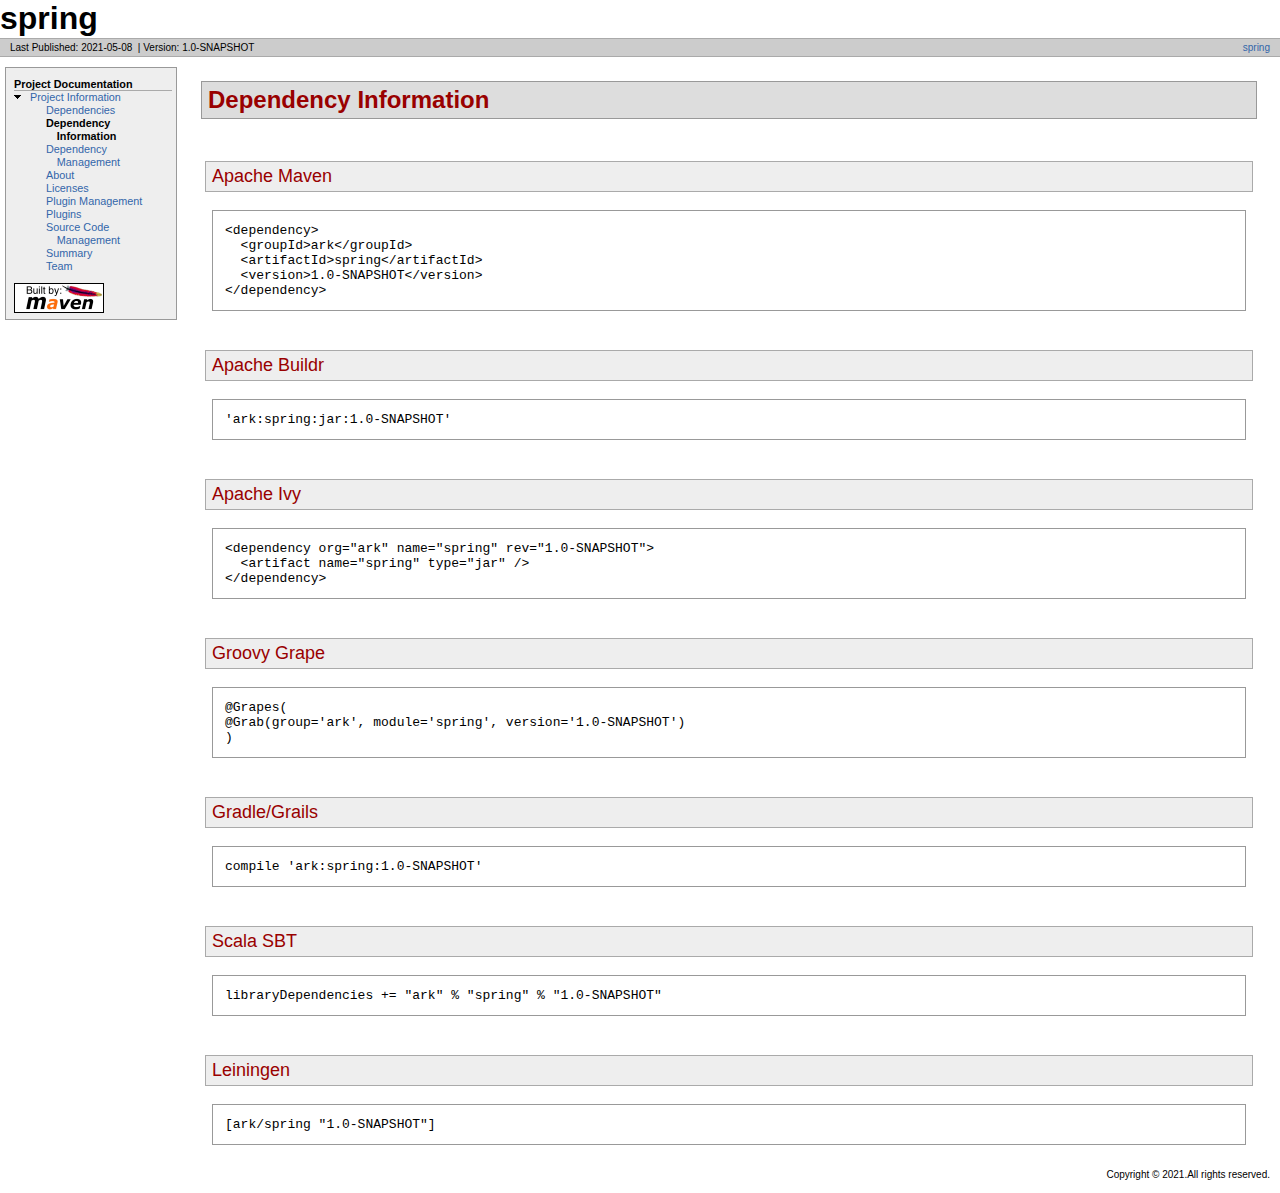
<file: target/site/dependency-info.html>
<!DOCTYPE html PUBLIC "-//W3C//DTD XHTML 1.0 Transitional//EN" "http://www.w3.org/TR/xhtml1/DTD/xhtml1-transitional.dtd">
<!-- Generated by Apache Maven Doxia Site Renderer 1.8.1 from org.apache.maven.plugins:maven-project-info-reports-plugin:3.1.2:dependency-info at 2021-05-08 -->
<html xmlns="http://www.w3.org/1999/xhtml" xml:lang="en" lang="en">
  <head>
    <meta http-equiv="Content-Type" content="text/html; charset=UTF-8" />
    <title>spring &#x2013; Dependency Information</title>
    <style type="text/css" media="all">
      @import url("./css/maven-base.css");
      @import url("./css/maven-theme.css");
      @import url("./css/site.css");
    </style>
    <link rel="stylesheet" href="./css/print.css" type="text/css" media="print" />
    <meta http-equiv="Content-Language" content="en" />
    
  </head>
  <body class="composite">
    <div id="banner">
<div id="bannerLeft">
spring
</div>
      <div class="clear">
        <hr/>
      </div>
    </div>
    <div id="breadcrumbs">
      <div class="xleft">
        <span id="publishDate">Last Published: 2021-05-08</span>
          &nbsp;| <span id="projectVersion">Version: 1.0-SNAPSHOT</span>
      </div>
      <div class="xright"><a href="./" title="spring">spring</a>      </div>
      <div class="clear">
        <hr/>
      </div>
    </div>
    <div id="leftColumn">
      <div id="navcolumn">
       <h5>Project Documentation</h5>
    <ul>
     <li class="expanded"><a href="project-info.html" title="Project Information">Project Information</a>
      <ul>
       <li class="none"><a href="dependencies.html" title="Dependencies">Dependencies</a></li>
       <li class="none"><strong>Dependency Information</strong></li>
       <li class="none"><a href="dependency-management.html" title="Dependency Management">Dependency Management</a></li>
       <li class="none"><a href="index.html" title="About">About</a></li>
       <li class="none"><a href="licenses.html" title="Licenses">Licenses</a></li>
       <li class="none"><a href="plugin-management.html" title="Plugin Management">Plugin Management</a></li>
       <li class="none"><a href="plugins.html" title="Plugins">Plugins</a></li>
       <li class="none"><a href="scm.html" title="Source Code Management">Source Code Management</a></li>
       <li class="none"><a href="summary.html" title="Summary">Summary</a></li>
       <li class="none"><a href="team.html" title="Team">Team</a></li>
      </ul></li>
    </ul>
      <a href="http://maven.apache.org/" title="Built by Maven" class="poweredBy">
        <img class="poweredBy" alt="Built by Maven" src="./images/logos/maven-feather.png" />
      </a>
      </div>
    </div>
    <div id="bodyColumn">
      <div id="contentBox">
<div class="section">
<h2><a name="Dependency_Information"></a>Dependency Information</h2><a name="Dependency_Information"></a>
<div class="section">
<h3><a name="Apache_Maven"></a>Apache Maven</h3><a name="Apache_Maven"></a>
<div class="source">
<pre>&lt;dependency&gt;
  &lt;groupId&gt;ark&lt;/groupId&gt;
  &lt;artifactId&gt;spring&lt;/artifactId&gt;
  &lt;version&gt;1.0-SNAPSHOT&lt;/version&gt;
&lt;/dependency&gt;</pre></div></div>
<div class="section">
<h3><a name="Apache_Buildr"></a>Apache Buildr</h3><a name="Apache_Buildr"></a>
<div class="source">
<pre>'ark:spring:jar:1.0-SNAPSHOT'</pre></div></div>
<div class="section">
<h3><a name="Apache_Ivy"></a>Apache Ivy</h3><a name="Apache_Ivy"></a>
<div class="source">
<pre>&lt;dependency org=&quot;ark&quot; name=&quot;spring&quot; rev=&quot;1.0-SNAPSHOT&quot;&gt;
  &lt;artifact name=&quot;spring&quot; type=&quot;jar&quot; /&gt;
&lt;/dependency&gt;</pre></div></div>
<div class="section">
<h3><a name="Groovy_Grape"></a>Groovy Grape</h3><a name="Groovy_Grape"></a>
<div class="source">
<pre>@Grapes(
@Grab(group='ark', module='spring', version='1.0-SNAPSHOT')
)</pre></div></div>
<div class="section">
<h3><a name="Gradle.2FGrails"></a>Gradle/Grails</h3><a name="Gradle.2FGrails"></a>
<div class="source">
<pre>compile 'ark:spring:1.0-SNAPSHOT'</pre></div></div>
<div class="section">
<h3><a name="Scala_SBT"></a>Scala SBT</h3><a name="Scala_SBT"></a>
<div class="source">
<pre>libraryDependencies += &quot;ark&quot; % &quot;spring&quot; % &quot;1.0-SNAPSHOT&quot;</pre></div></div>
<div class="section">
<h3><a name="Leiningen"></a>Leiningen</h3><a name="Leiningen"></a>
<div class="source">
<pre>[ark/spring &quot;1.0-SNAPSHOT&quot;]</pre></div></div></div>
      </div>
    </div>
    <div class="clear">
      <hr/>
    </div>
    <div id="footer">
      <div class="xright">
        Copyright &#169;      2021.All rights reserved.      </div>
      <div class="clear">
        <hr/>
      </div>
    </div>
  </body>
</html>
</file>
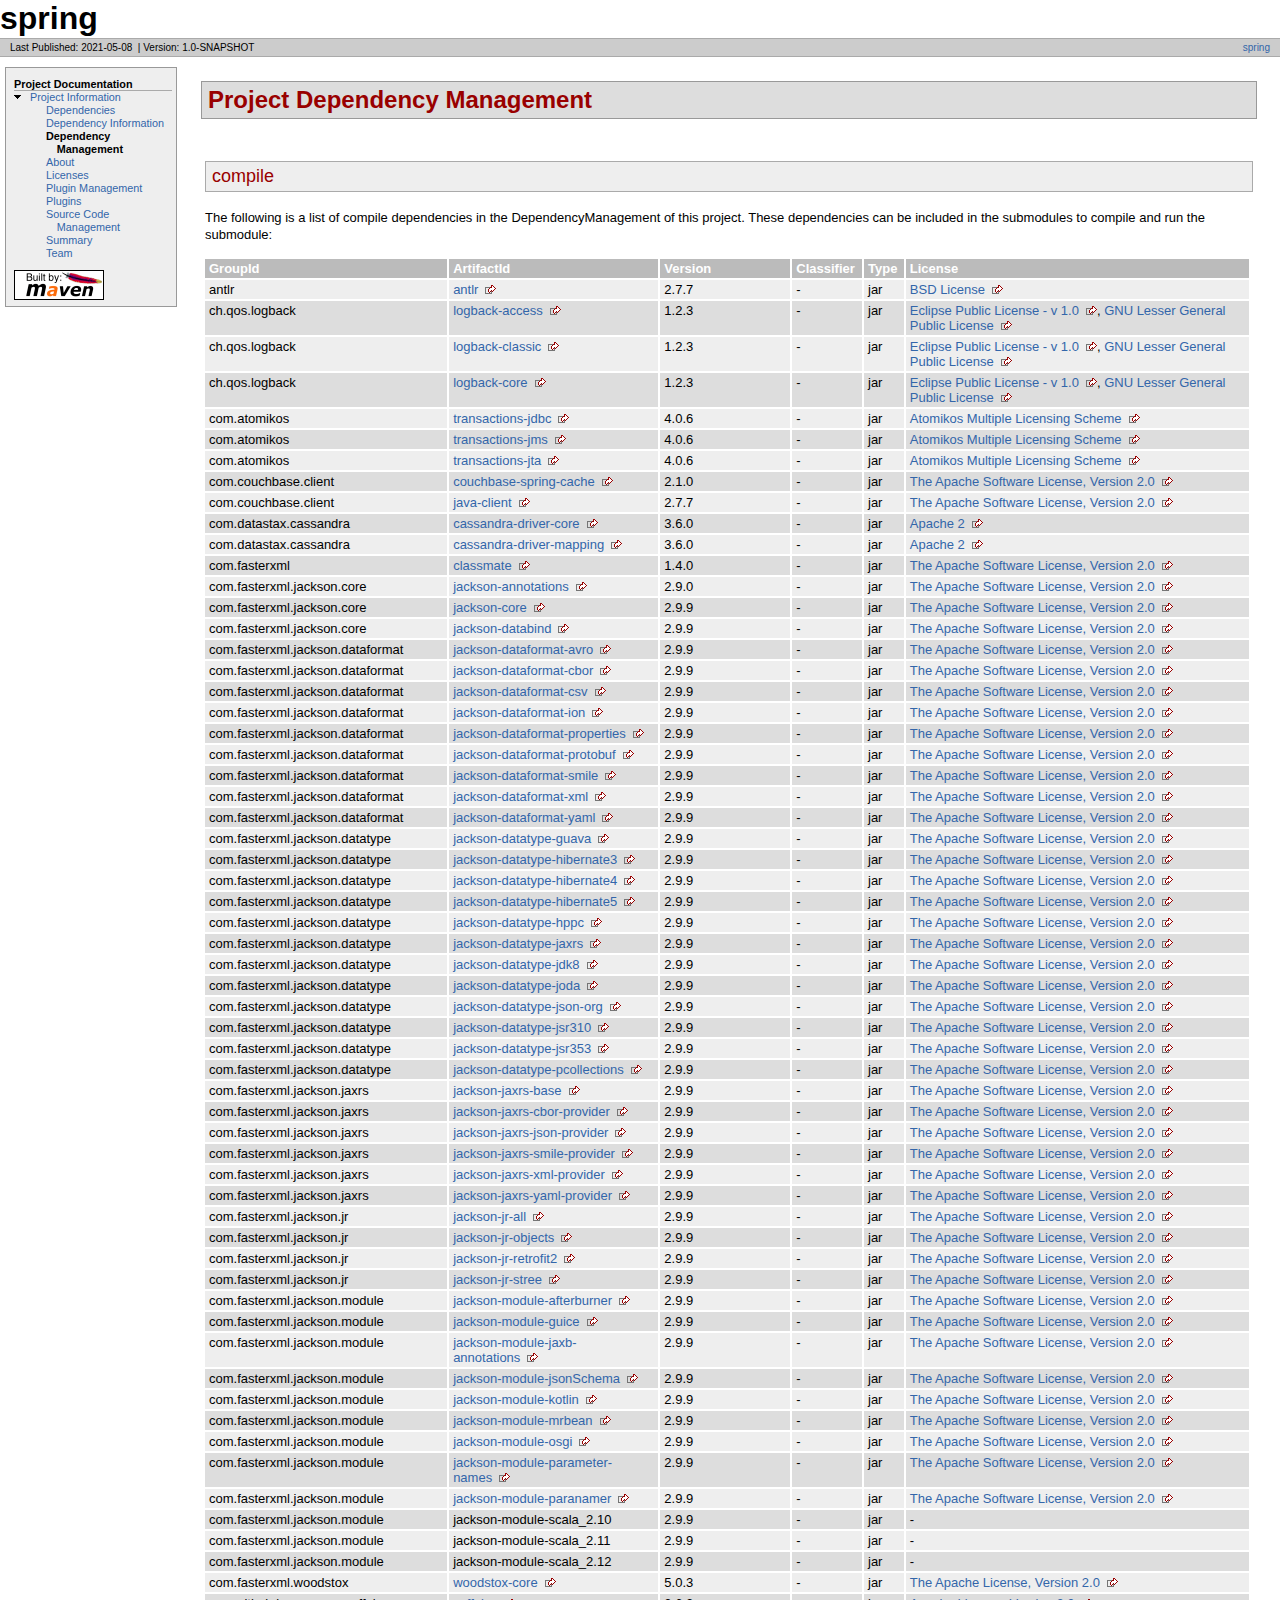
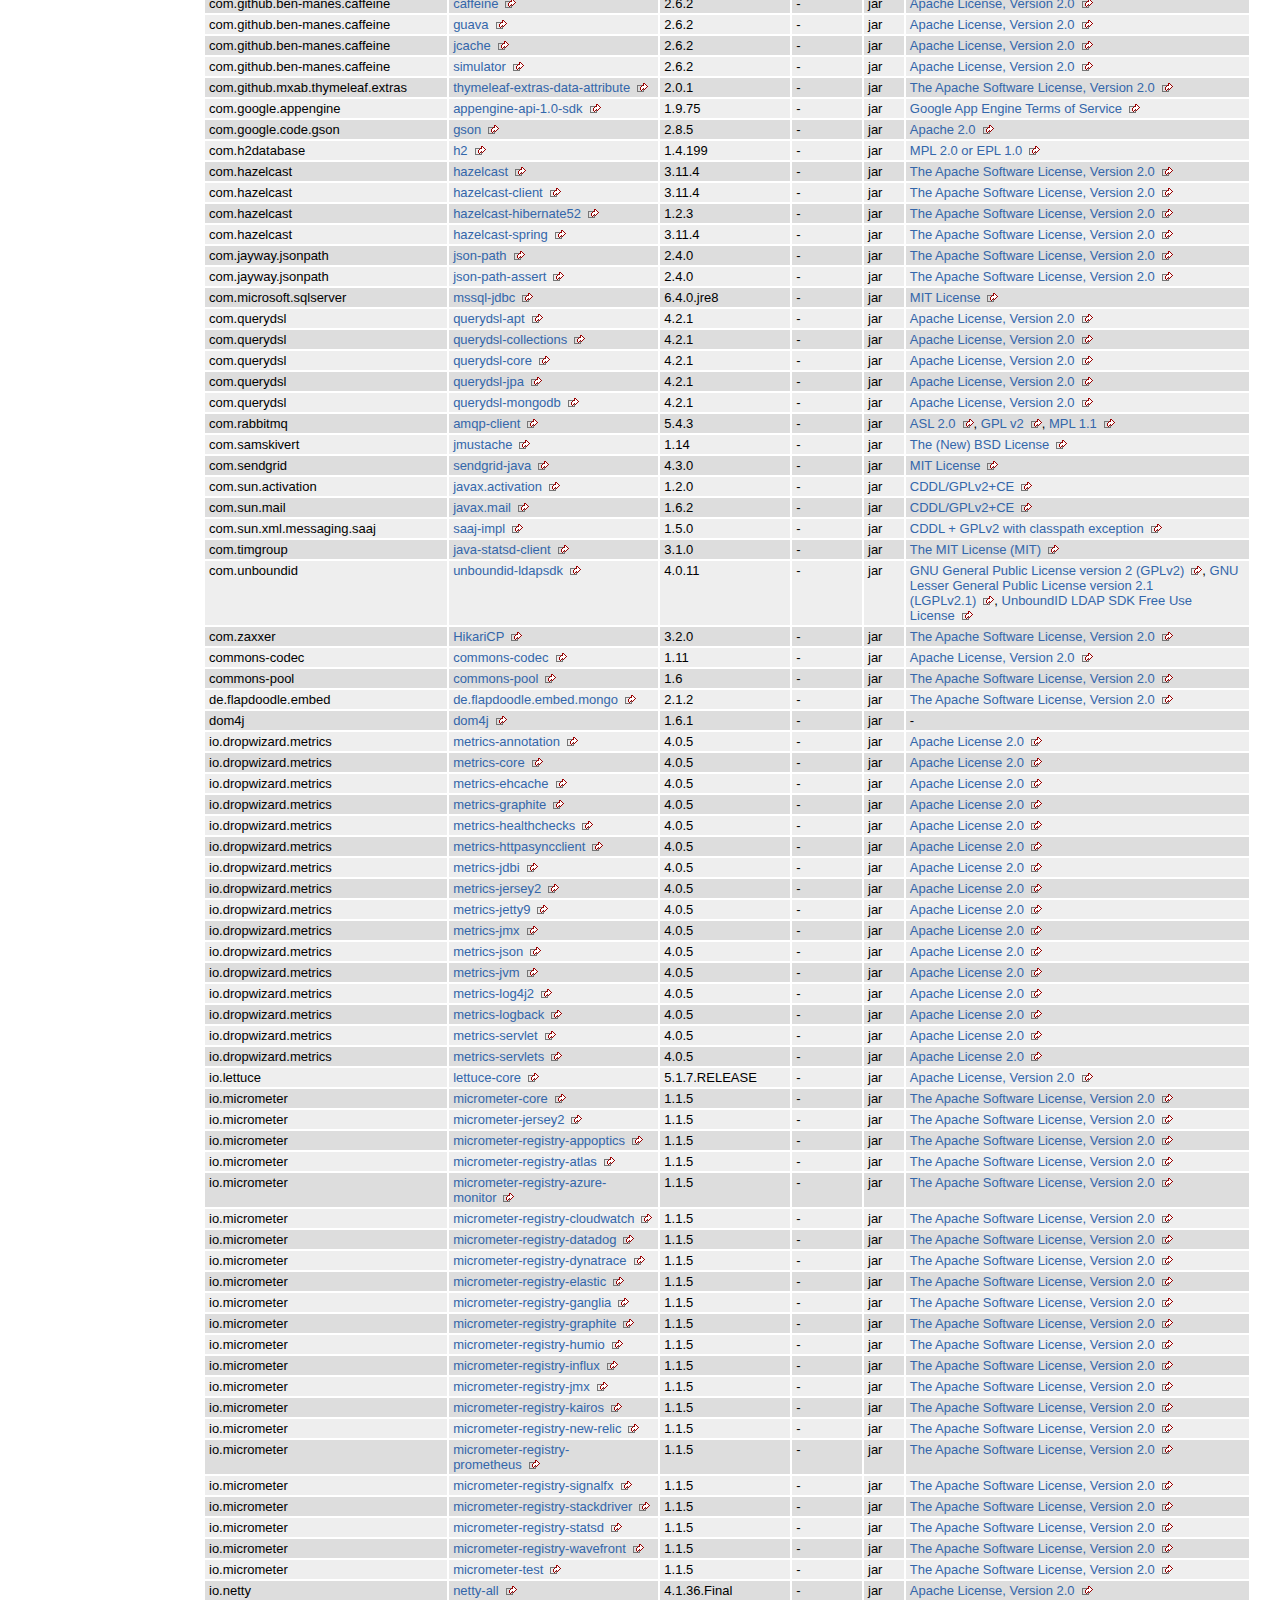
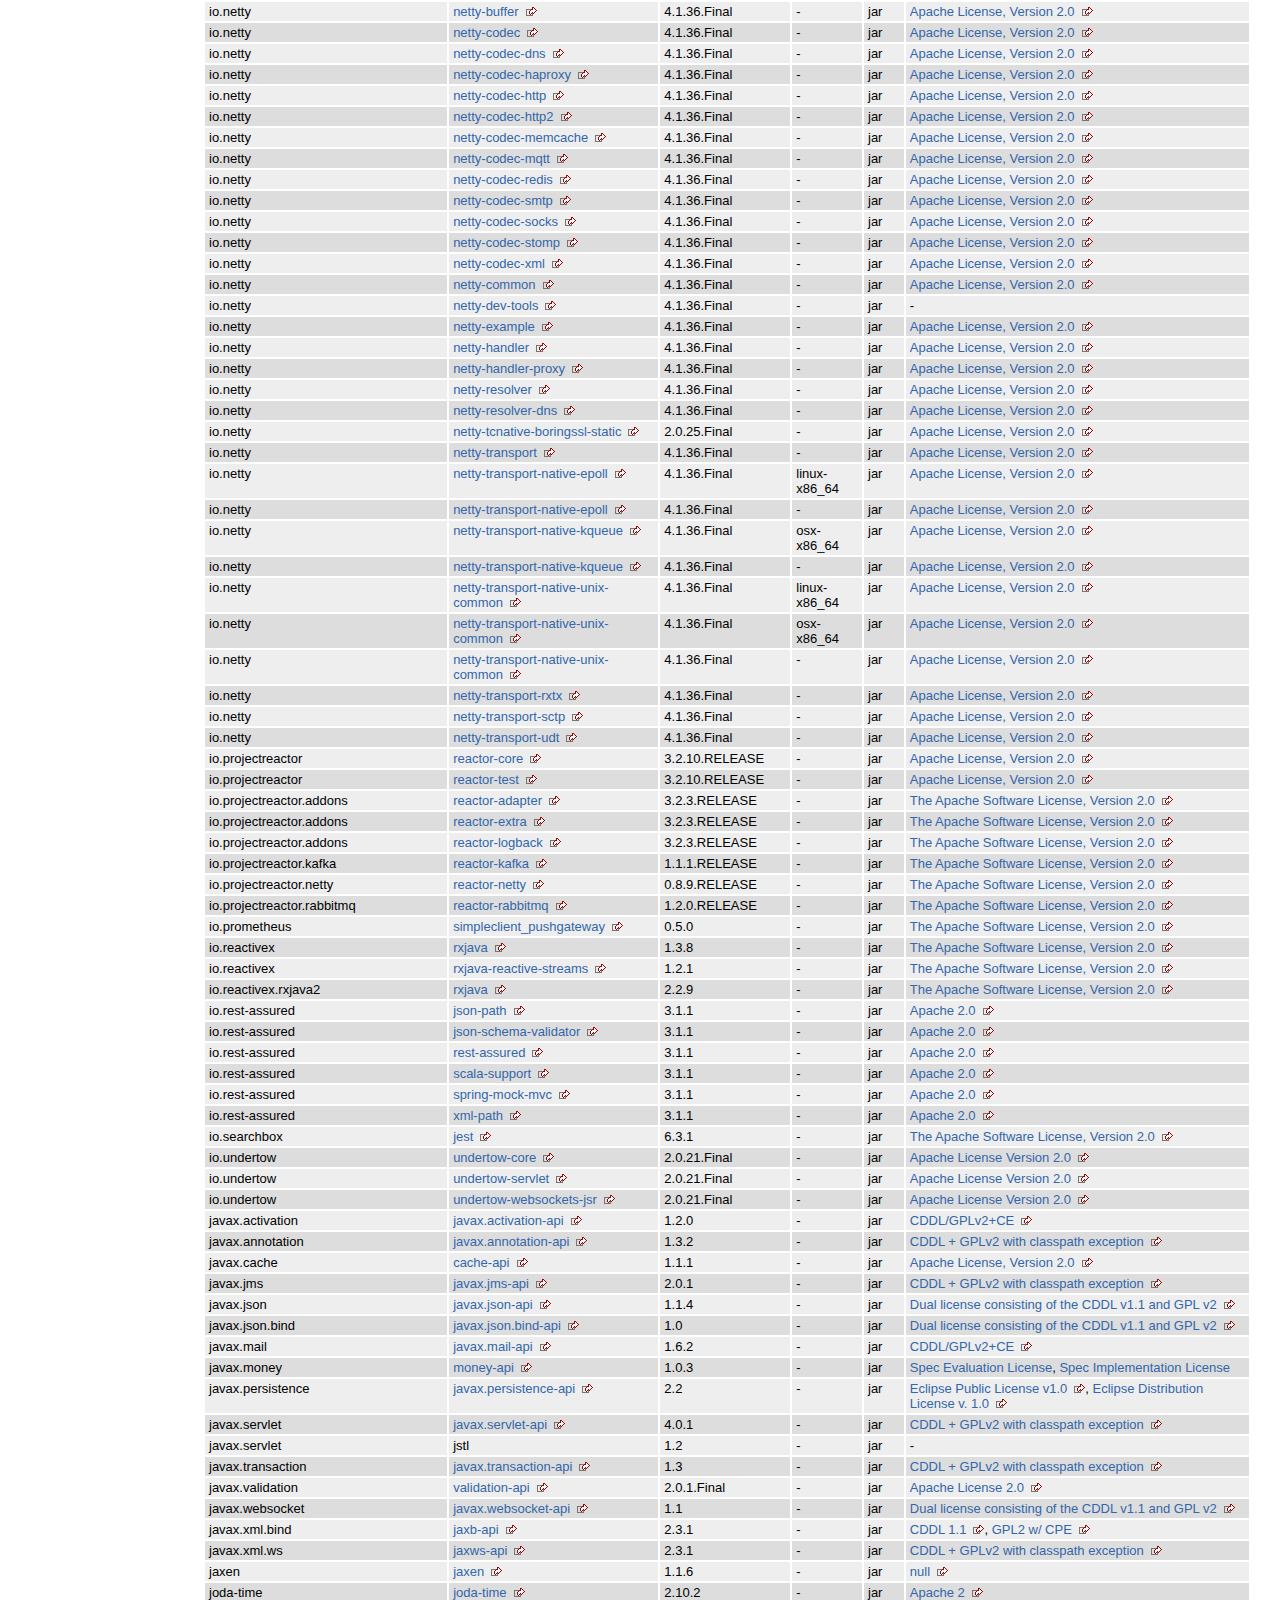
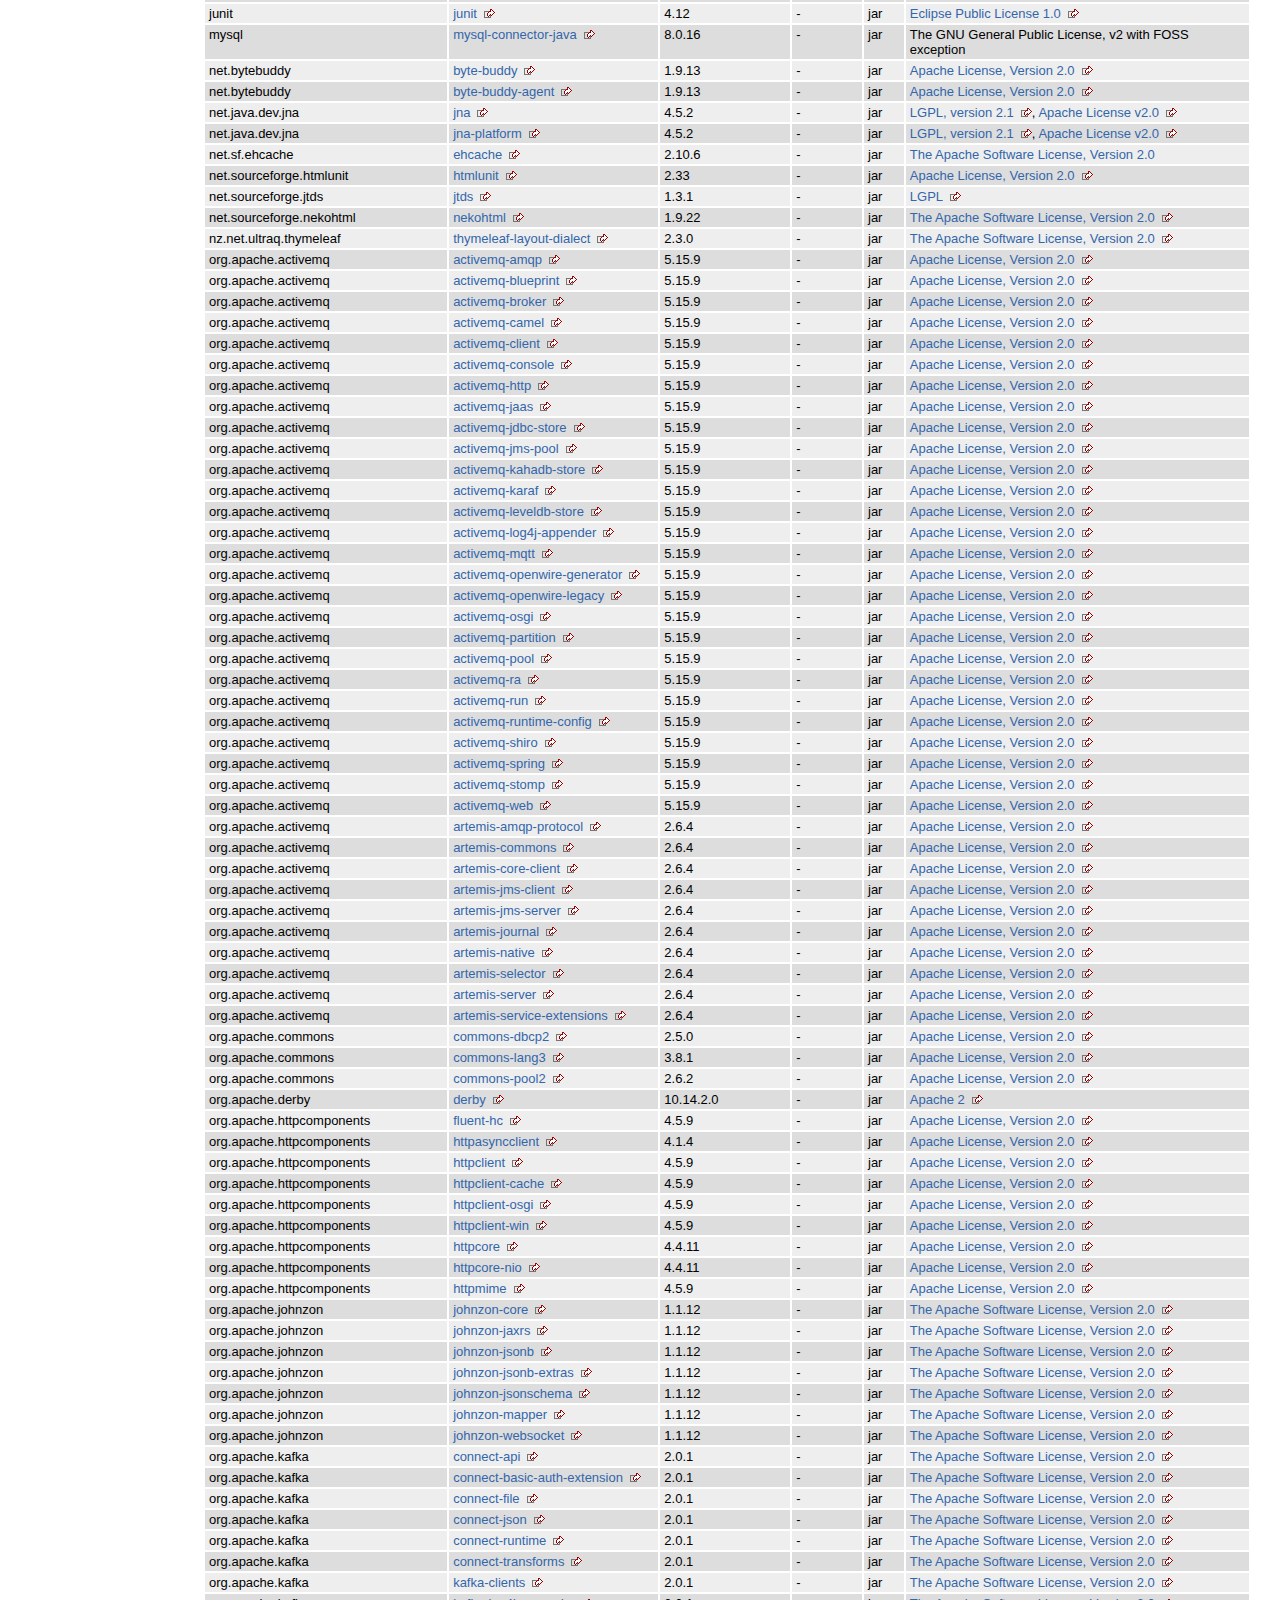
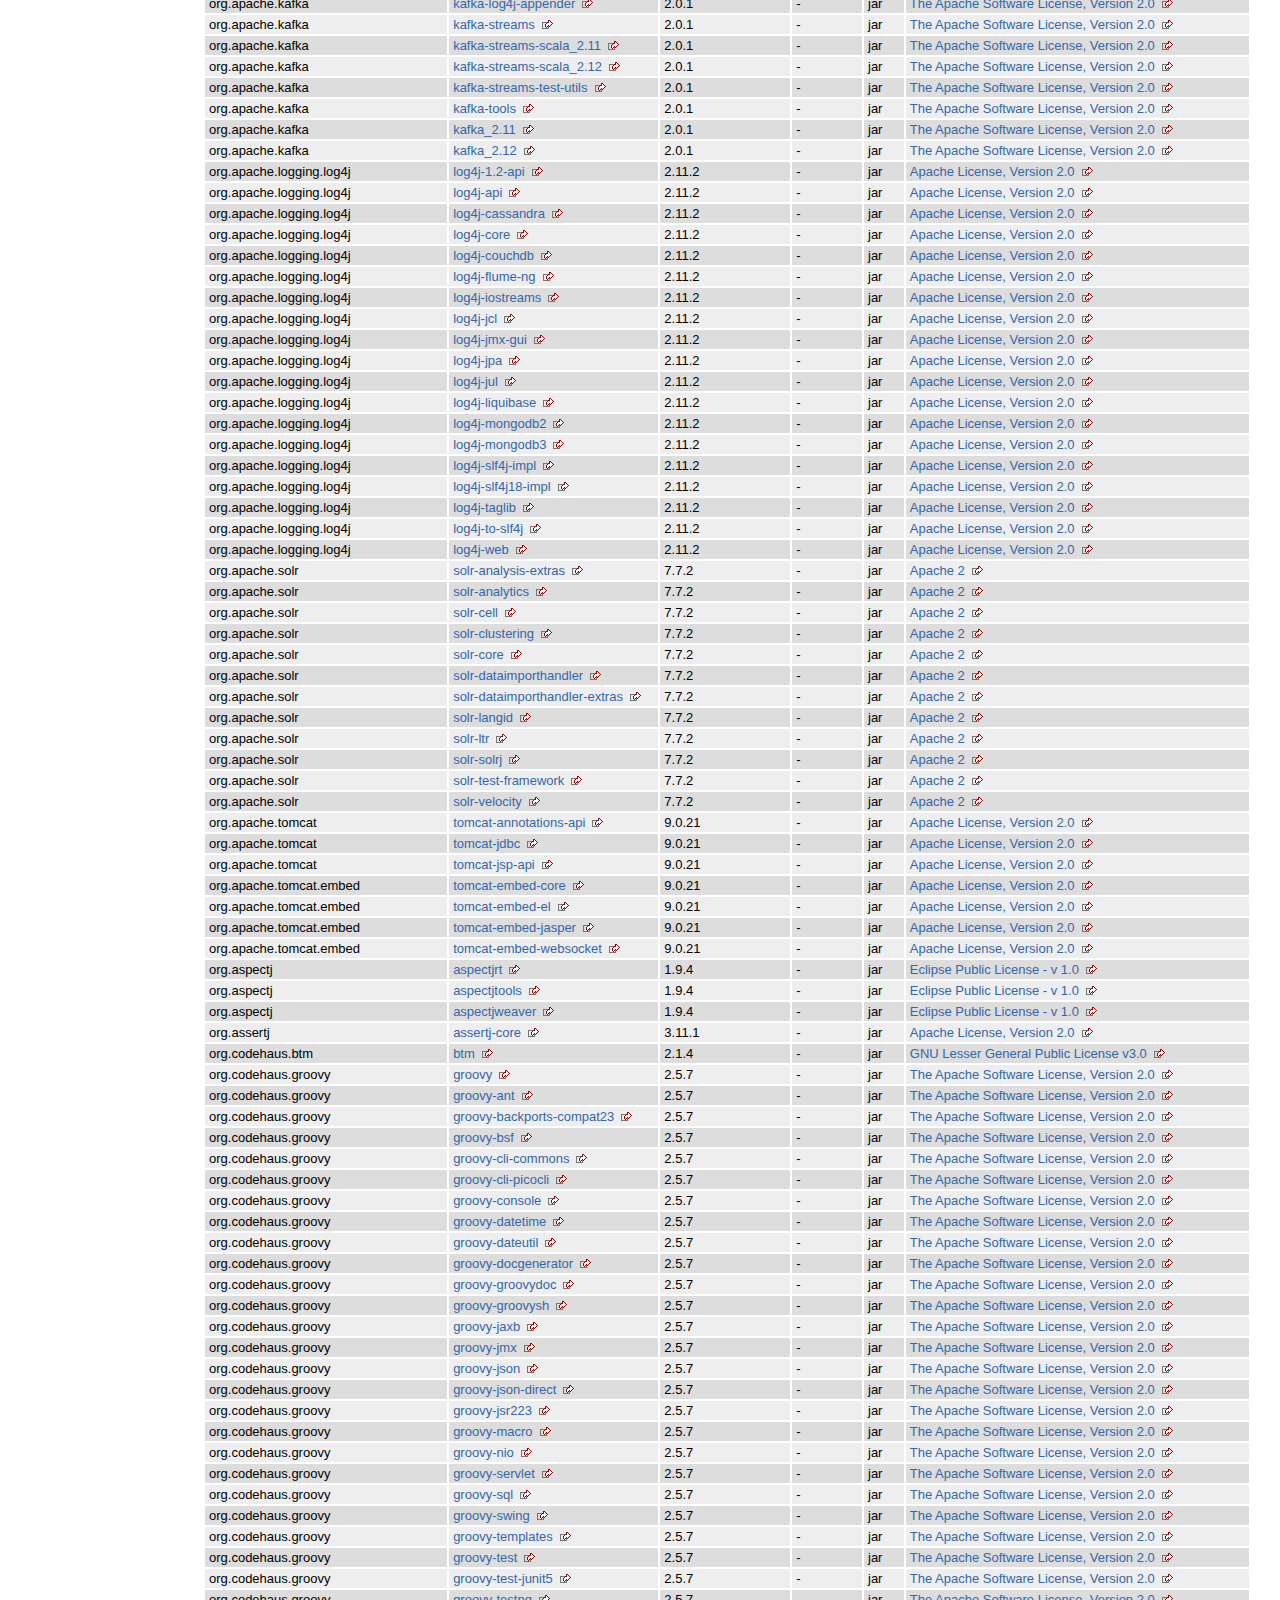
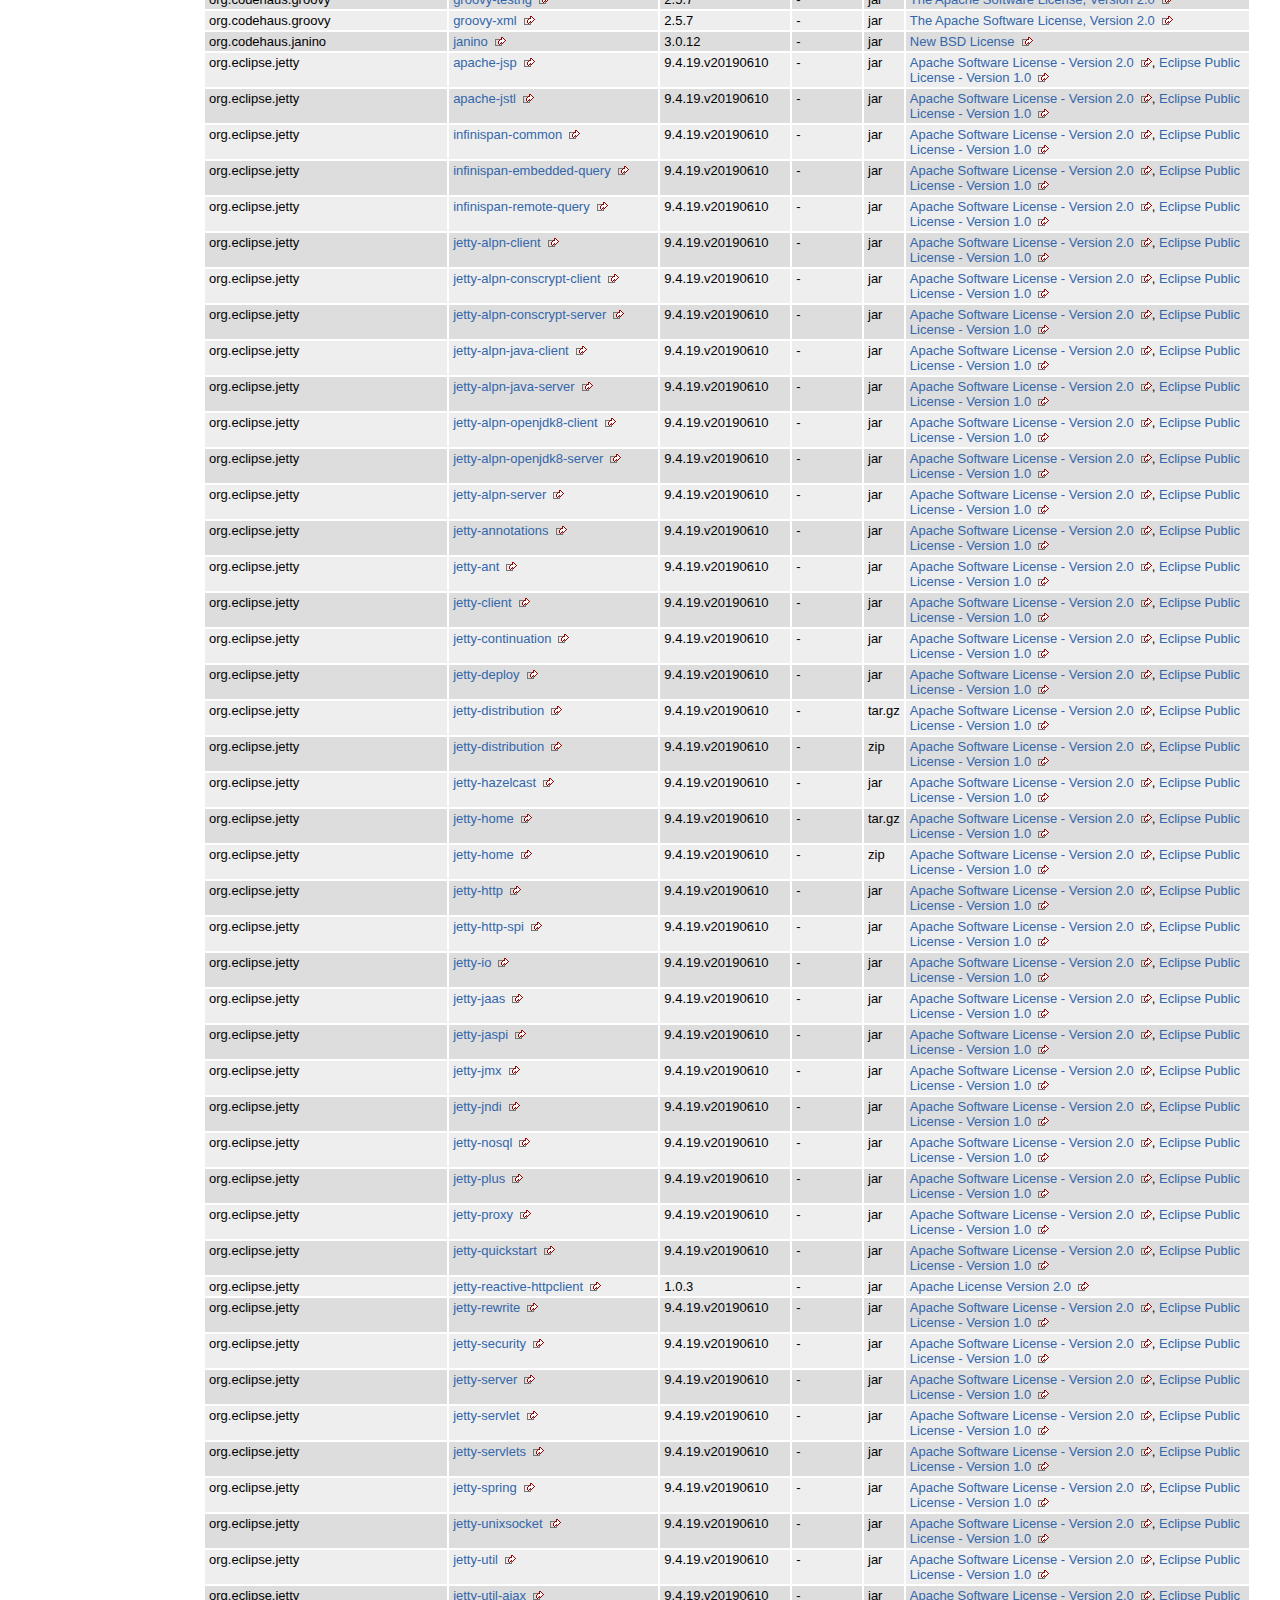
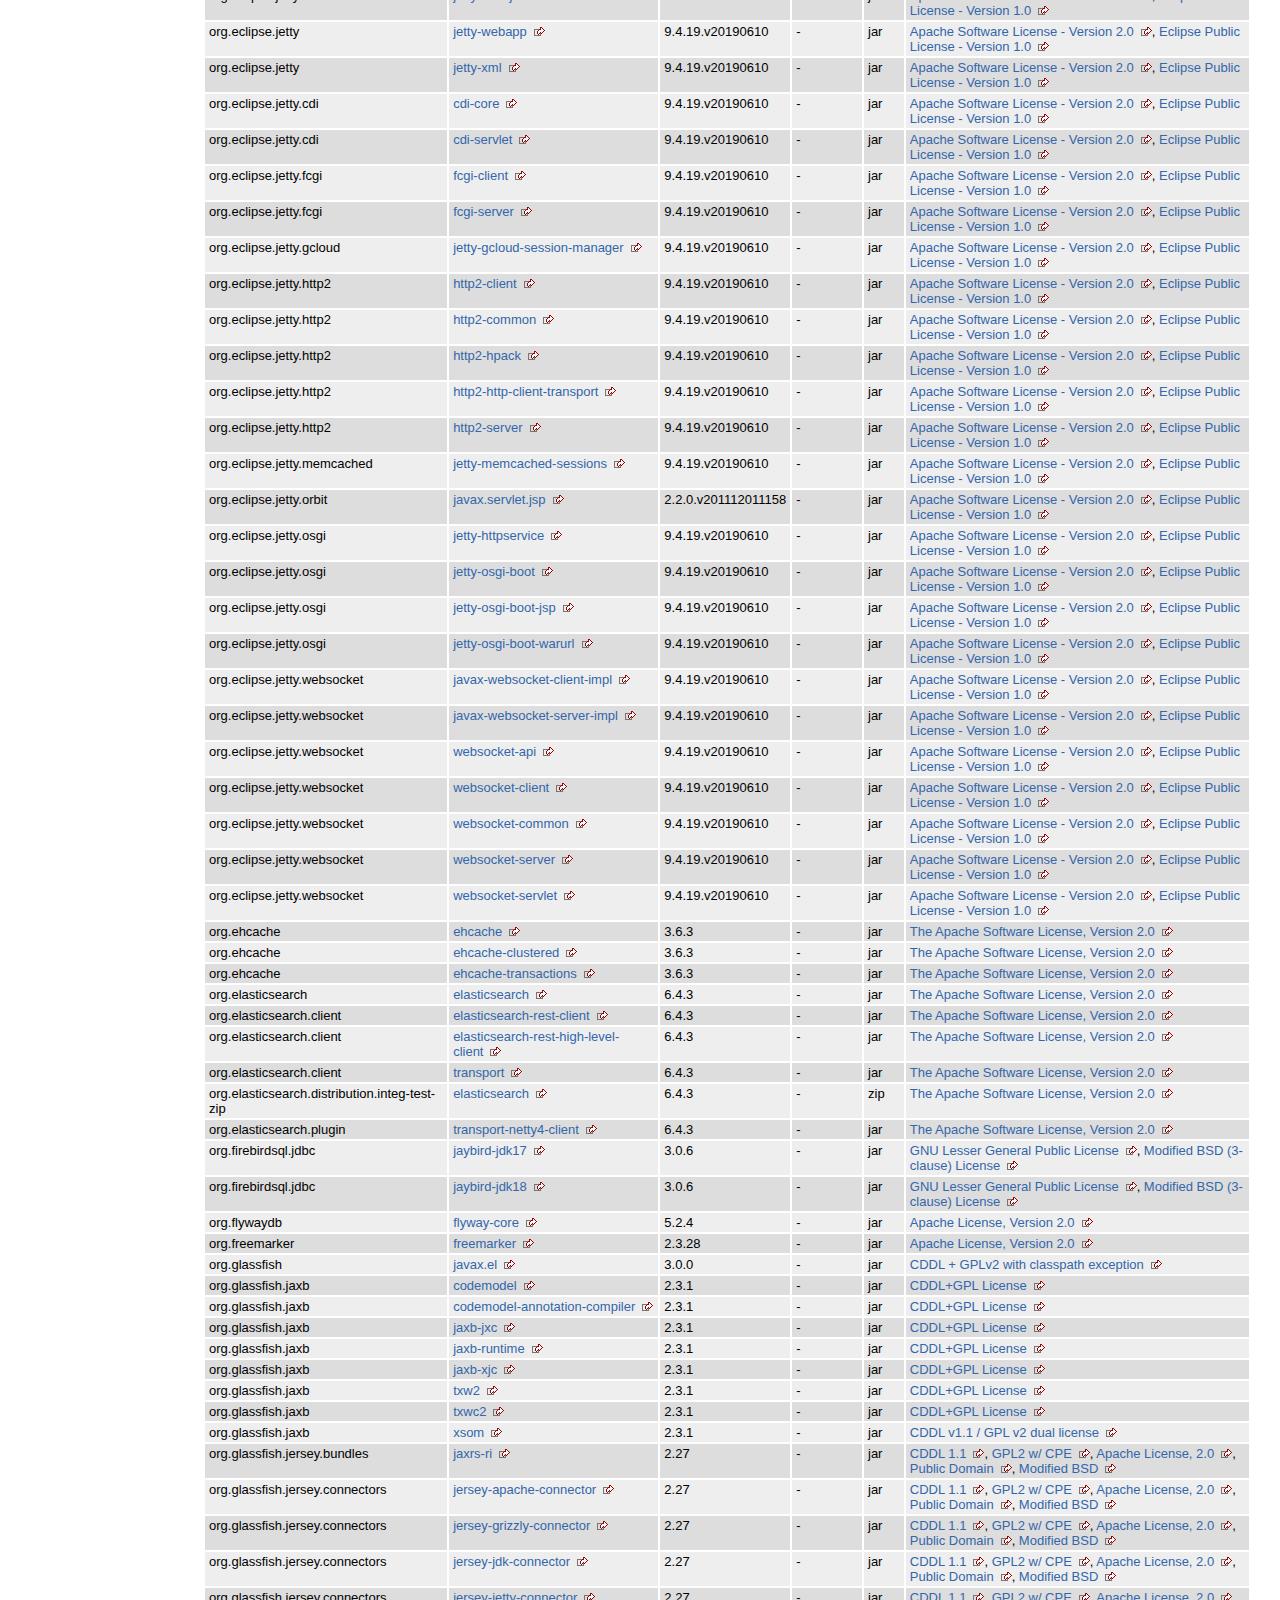
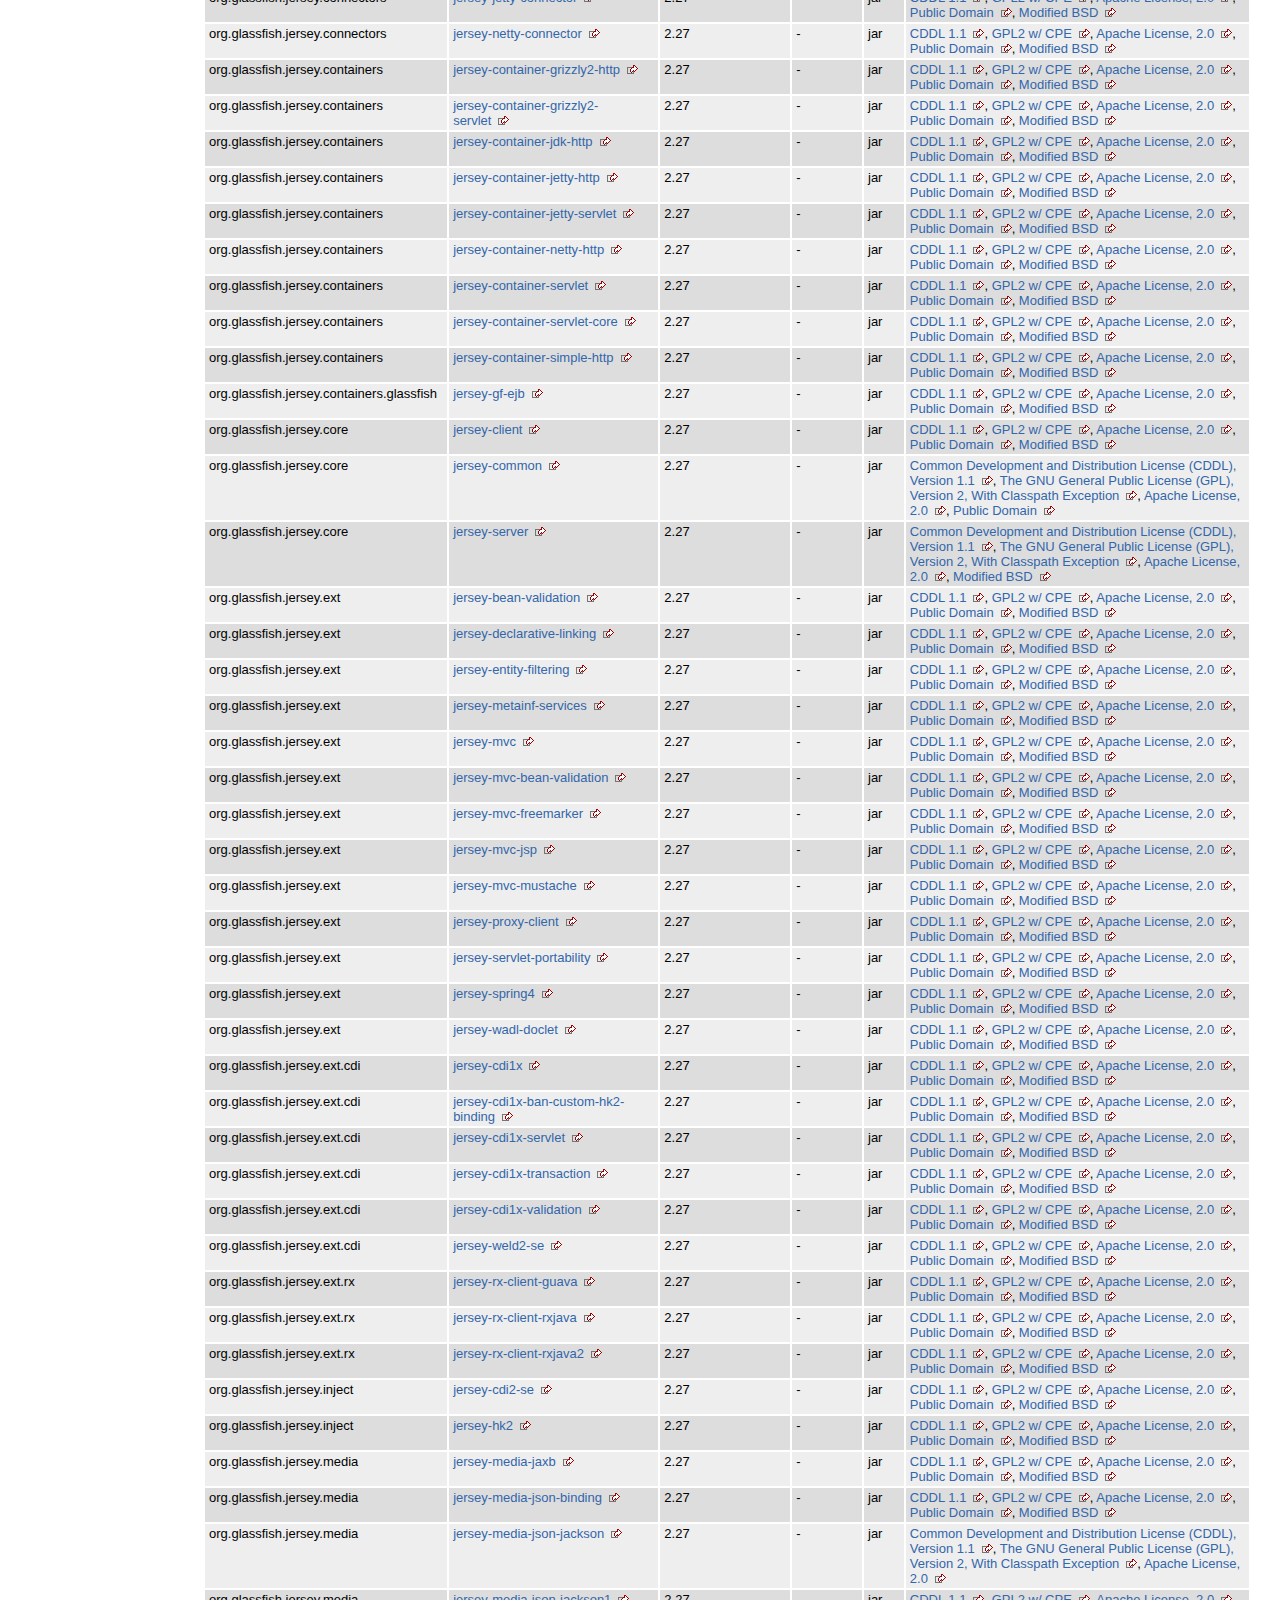
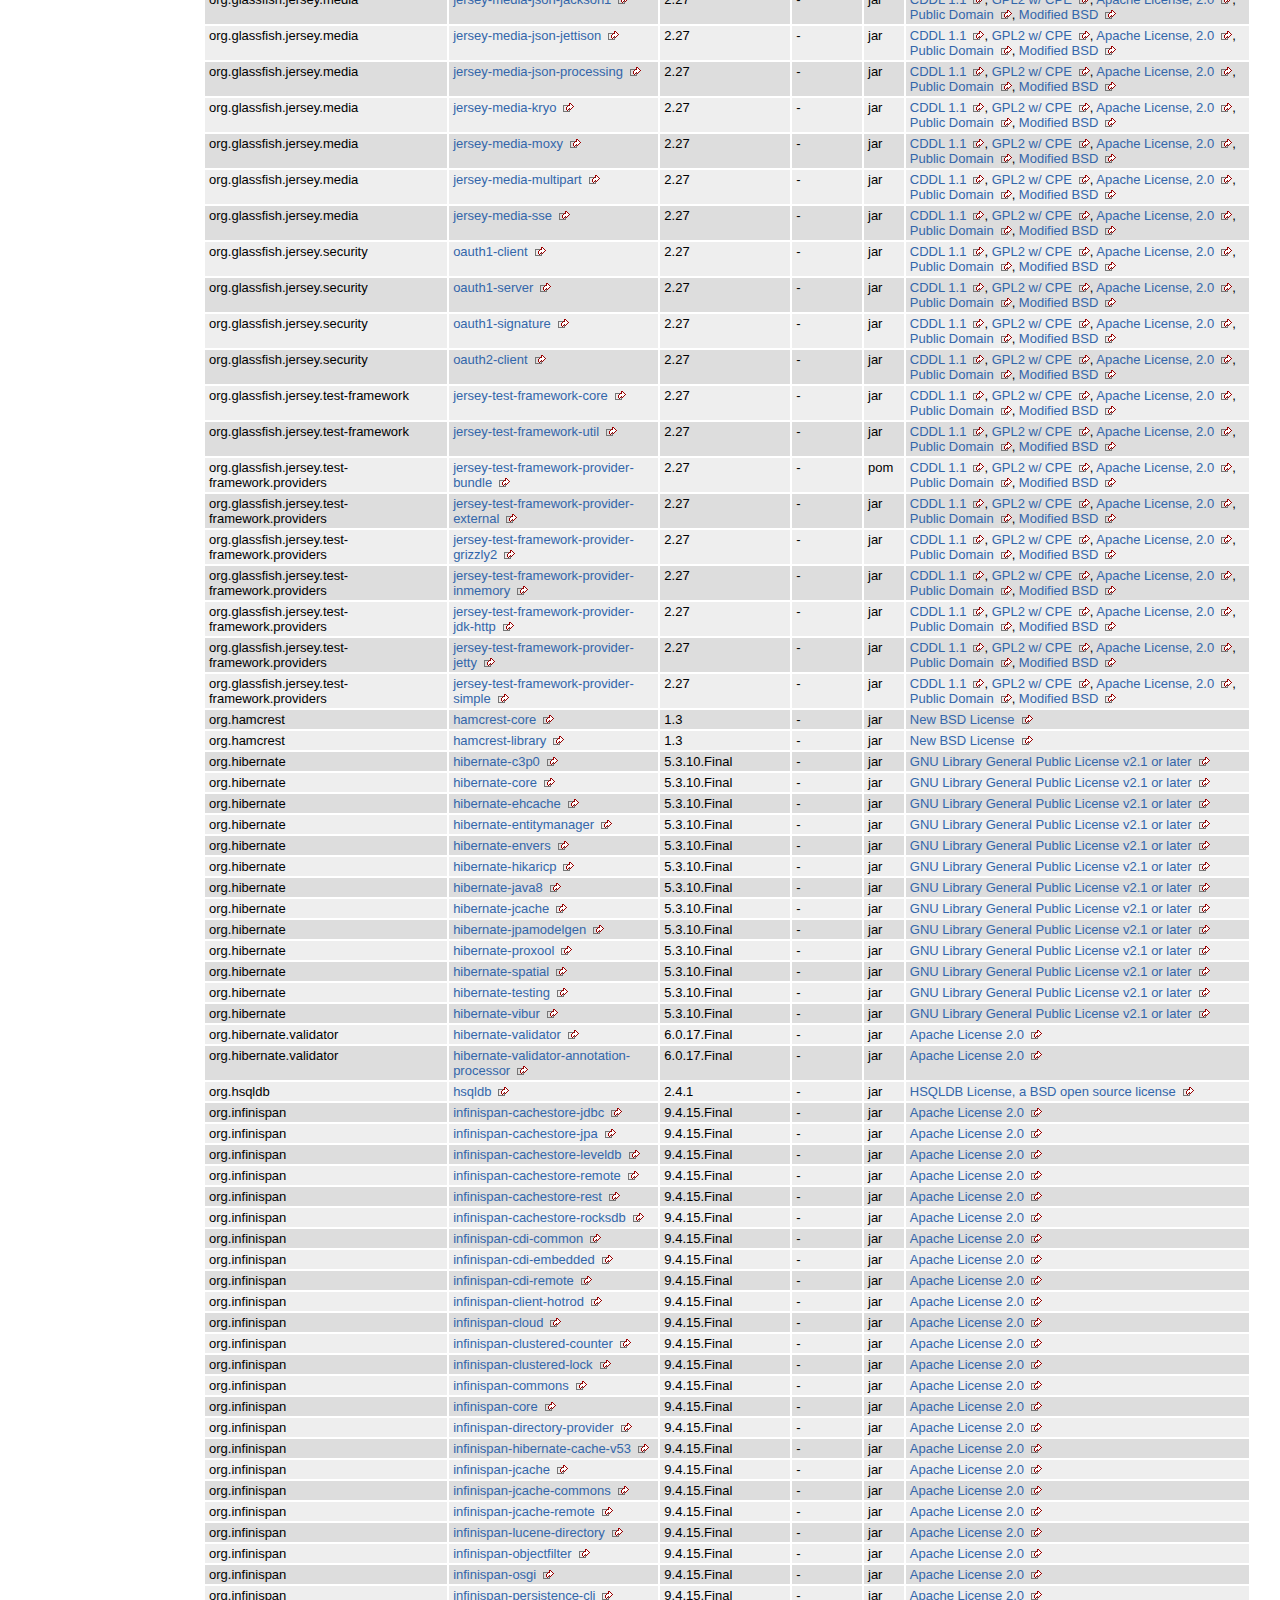
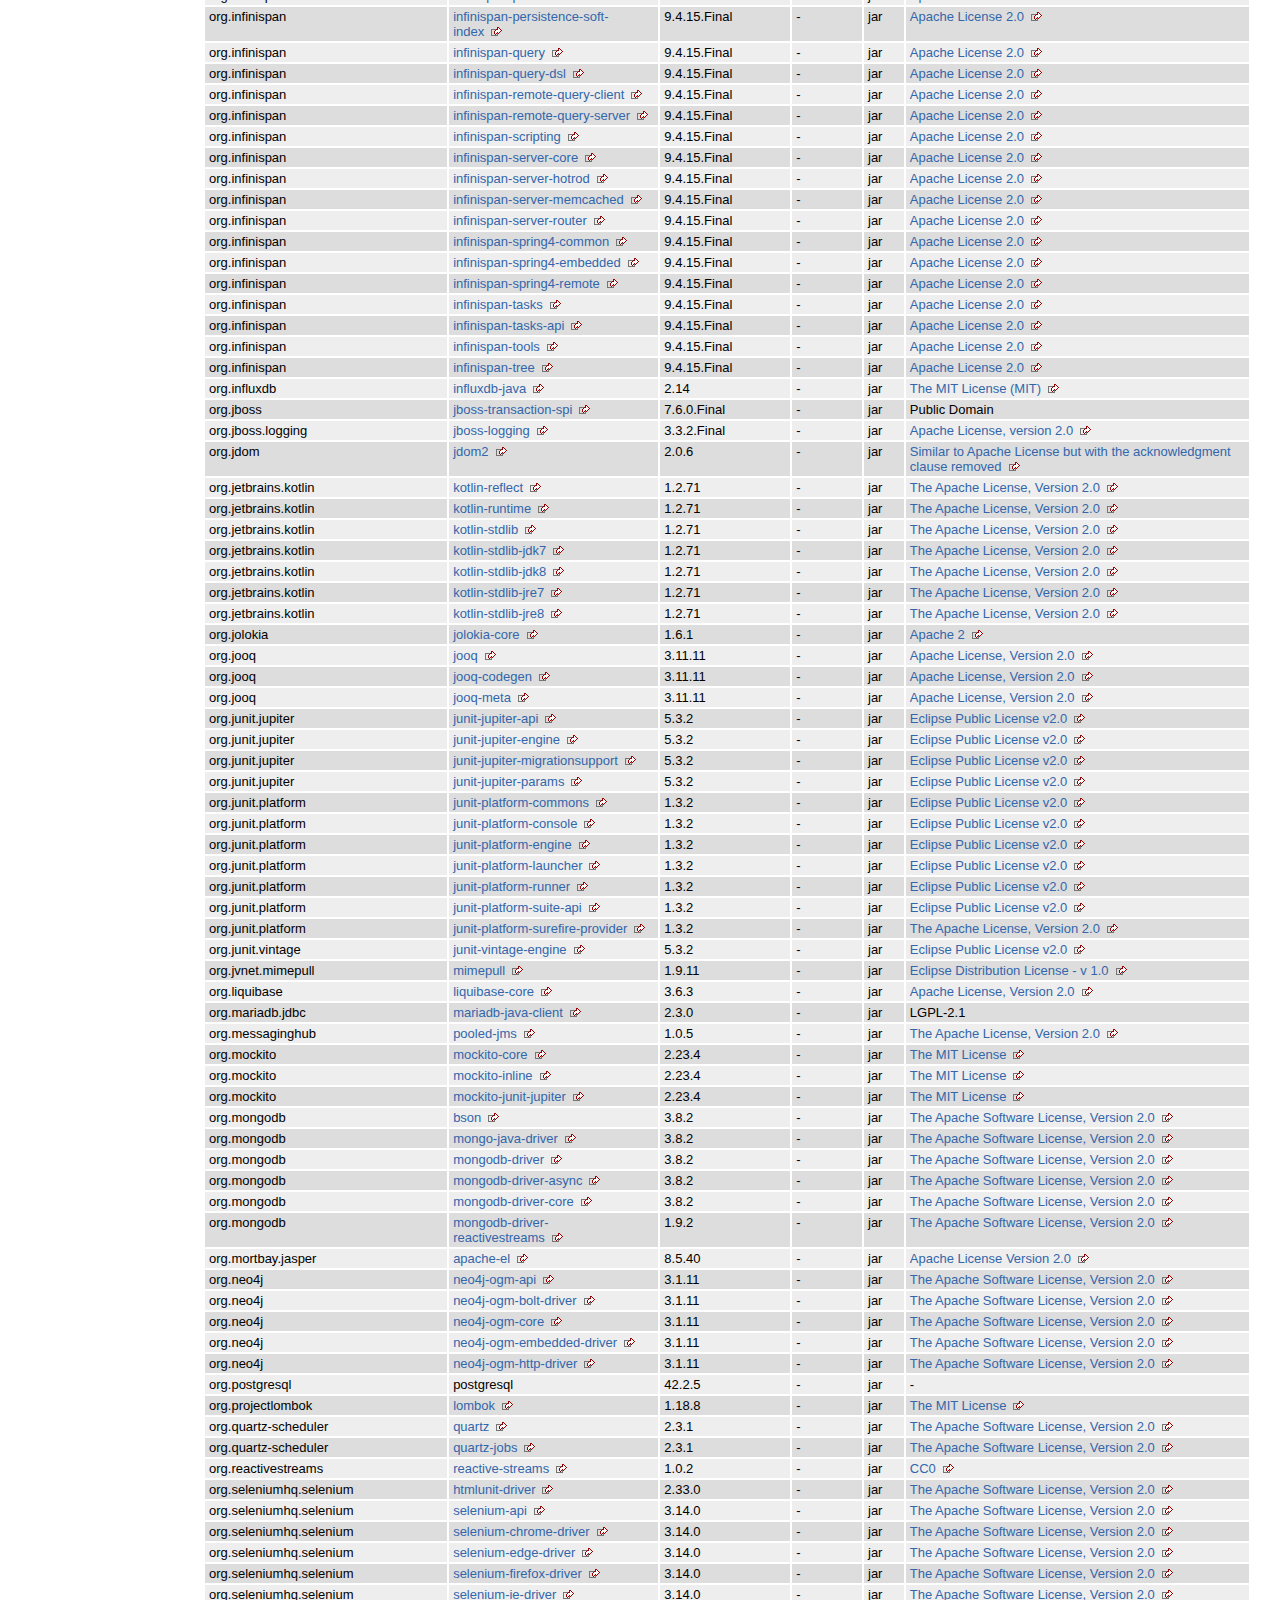
<file: target/site/dependency-management.html>
<!DOCTYPE html PUBLIC "-//W3C//DTD XHTML 1.0 Transitional//EN" "http://www.w3.org/TR/xhtml1/DTD/xhtml1-transitional.dtd">
<!-- Generated by Apache Maven Doxia Site Renderer 1.8.1 from org.apache.maven.plugins:maven-project-info-reports-plugin:3.1.2:dependency-management at 2021-05-08 -->
<html xmlns="http://www.w3.org/1999/xhtml" xml:lang="en" lang="en">
  <head>
    <meta http-equiv="Content-Type" content="text/html; charset=UTF-8" />
    <title>spring &#x2013; Project Dependency Management</title>
    <style type="text/css" media="all">
      @import url("./css/maven-base.css");
      @import url("./css/maven-theme.css");
      @import url("./css/site.css");
    </style>
    <link rel="stylesheet" href="./css/print.css" type="text/css" media="print" />
    <meta http-equiv="Content-Language" content="en" />
    
  </head>
  <body class="composite">
    <div id="banner">
<div id="bannerLeft">
spring
</div>
      <div class="clear">
        <hr/>
      </div>
    </div>
    <div id="breadcrumbs">
      <div class="xleft">
        <span id="publishDate">Last Published: 2021-05-08</span>
          &nbsp;| <span id="projectVersion">Version: 1.0-SNAPSHOT</span>
      </div>
      <div class="xright"><a href="./" title="spring">spring</a>      </div>
      <div class="clear">
        <hr/>
      </div>
    </div>
    <div id="leftColumn">
      <div id="navcolumn">
       <h5>Project Documentation</h5>
    <ul>
     <li class="expanded"><a href="project-info.html" title="Project Information">Project Information</a>
      <ul>
       <li class="none"><a href="dependencies.html" title="Dependencies">Dependencies</a></li>
       <li class="none"><a href="dependency-info.html" title="Dependency Information">Dependency Information</a></li>
       <li class="none"><strong>Dependency Management</strong></li>
       <li class="none"><a href="index.html" title="About">About</a></li>
       <li class="none"><a href="licenses.html" title="Licenses">Licenses</a></li>
       <li class="none"><a href="plugin-management.html" title="Plugin Management">Plugin Management</a></li>
       <li class="none"><a href="plugins.html" title="Plugins">Plugins</a></li>
       <li class="none"><a href="scm.html" title="Source Code Management">Source Code Management</a></li>
       <li class="none"><a href="summary.html" title="Summary">Summary</a></li>
       <li class="none"><a href="team.html" title="Team">Team</a></li>
      </ul></li>
    </ul>
      <a href="http://maven.apache.org/" title="Built by Maven" class="poweredBy">
        <img class="poweredBy" alt="Built by Maven" src="./images/logos/maven-feather.png" />
      </a>
      </div>
    </div>
    <div id="bodyColumn">
      <div id="contentBox">
<div class="section">
<h2><a name="Project_Dependency_Management"></a>Project Dependency Management</h2><a name="Project_Dependency_Management"></a>
<div class="section">
<h3><a name="compile"></a>compile</h3><a name="compile"></a>
<p>The following is a list of compile dependencies in the DependencyManagement of this project. These dependencies can be included in the submodules to compile and run the submodule:</p>
<table border="0" class="bodyTable">
<tr class="a">
<th>GroupId</th>
<th>ArtifactId</th>
<th>Version</th>
<th>Classifier</th>
<th>Type</th>
<th>License</th></tr>
<tr class="b">
<td>antlr</td>
<td><a class="externalLink" href="http://www.antlr.org/">antlr</a></td>
<td>2.7.7</td>
<td>-</td>
<td>jar</td>
<td><a class="externalLink" href="http://www.antlr.org/license.html">BSD License</a></td></tr>
<tr class="a">
<td>ch.qos.logback</td>
<td><a class="externalLink" href="http://logback.qos.ch/logback-access">logback-access</a></td>
<td>1.2.3</td>
<td>-</td>
<td>jar</td>
<td><a class="externalLink" href="http://www.eclipse.org/legal/epl-v10.html">Eclipse Public License - v 1.0</a>, <a class="externalLink" href="http://www.gnu.org/licenses/old-licenses/lgpl-2.1.html">GNU Lesser General Public License</a></td></tr>
<tr class="b">
<td>ch.qos.logback</td>
<td><a class="externalLink" href="http://logback.qos.ch/logback-classic">logback-classic</a></td>
<td>1.2.3</td>
<td>-</td>
<td>jar</td>
<td><a class="externalLink" href="http://www.eclipse.org/legal/epl-v10.html">Eclipse Public License - v 1.0</a>, <a class="externalLink" href="http://www.gnu.org/licenses/old-licenses/lgpl-2.1.html">GNU Lesser General Public License</a></td></tr>
<tr class="a">
<td>ch.qos.logback</td>
<td><a class="externalLink" href="http://logback.qos.ch/logback-core">logback-core</a></td>
<td>1.2.3</td>
<td>-</td>
<td>jar</td>
<td><a class="externalLink" href="http://www.eclipse.org/legal/epl-v10.html">Eclipse Public License - v 1.0</a>, <a class="externalLink" href="http://www.gnu.org/licenses/old-licenses/lgpl-2.1.html">GNU Lesser General Public License</a></td></tr>
<tr class="b">
<td>com.atomikos</td>
<td><a class="externalLink" href="http://www.atomikos.com/ate/transactions-jdbc/">transactions-jdbc</a></td>
<td>4.0.6</td>
<td>-</td>
<td>jar</td>
<td><a class="externalLink" href="http://www.atomikos.com/Main/WhichLicenseApplies">Atomikos Multiple Licensing Scheme</a></td></tr>
<tr class="a">
<td>com.atomikos</td>
<td><a class="externalLink" href="http://www.atomikos.com/ate/transactions-jms/">transactions-jms</a></td>
<td>4.0.6</td>
<td>-</td>
<td>jar</td>
<td><a class="externalLink" href="http://www.atomikos.com/Main/WhichLicenseApplies">Atomikos Multiple Licensing Scheme</a></td></tr>
<tr class="b">
<td>com.atomikos</td>
<td><a class="externalLink" href="http://www.atomikos.com/ate/transactions-jta/">transactions-jta</a></td>
<td>4.0.6</td>
<td>-</td>
<td>jar</td>
<td><a class="externalLink" href="http://www.atomikos.com/Main/WhichLicenseApplies">Atomikos Multiple Licensing Scheme</a></td></tr>
<tr class="a">
<td>com.couchbase.client</td>
<td><a class="externalLink" href="https://github.com/couchbaselabs/couchbase-spring-cache">couchbase-spring-cache</a></td>
<td>2.1.0</td>
<td>-</td>
<td>jar</td>
<td><a class="externalLink" href="http://www.apache.org/licenses/LICENSE-2.0.txt">The Apache Software License, Version 2.0</a></td></tr>
<tr class="b">
<td>com.couchbase.client</td>
<td><a class="externalLink" href="http://couchbase.com">java-client</a></td>
<td>2.7.7</td>
<td>-</td>
<td>jar</td>
<td><a class="externalLink" href="http://www.apache.org/licenses/LICENSE-2.0.txt">The Apache Software License, Version 2.0</a></td></tr>
<tr class="a">
<td>com.datastax.cassandra</td>
<td><a class="externalLink" href="https://github.com/datastax/java-driver/cassandra-driver-core">cassandra-driver-core</a></td>
<td>3.6.0</td>
<td>-</td>
<td>jar</td>
<td><a class="externalLink" href="http://www.apache.org/licenses/LICENSE-2.0.txt">Apache 2</a></td></tr>
<tr class="b">
<td>com.datastax.cassandra</td>
<td><a class="externalLink" href="https://github.com/datastax/java-driver/cassandra-driver-mapping">cassandra-driver-mapping</a></td>
<td>3.6.0</td>
<td>-</td>
<td>jar</td>
<td><a class="externalLink" href="http://www.apache.org/licenses/LICENSE-2.0.txt">Apache 2</a></td></tr>
<tr class="a">
<td>com.fasterxml</td>
<td><a class="externalLink" href="http://github.com/FasterXML/java-classmate">classmate</a></td>
<td>1.4.0</td>
<td>-</td>
<td>jar</td>
<td><a class="externalLink" href="http://www.apache.org/licenses/LICENSE-2.0.txt">The Apache Software License, Version 2.0</a></td></tr>
<tr class="b">
<td>com.fasterxml.jackson.core</td>
<td><a class="externalLink" href="http://github.com/FasterXML/jackson">jackson-annotations</a></td>
<td>2.9.0</td>
<td>-</td>
<td>jar</td>
<td><a class="externalLink" href="http://www.apache.org/licenses/LICENSE-2.0.txt">The Apache Software License, Version 2.0</a></td></tr>
<tr class="a">
<td>com.fasterxml.jackson.core</td>
<td><a class="externalLink" href="https://github.com/FasterXML/jackson-core">jackson-core</a></td>
<td>2.9.9</td>
<td>-</td>
<td>jar</td>
<td><a class="externalLink" href="http://www.apache.org/licenses/LICENSE-2.0.txt">The Apache Software License, Version 2.0</a></td></tr>
<tr class="b">
<td>com.fasterxml.jackson.core</td>
<td><a class="externalLink" href="http://github.com/FasterXML/jackson">jackson-databind</a></td>
<td>2.9.9</td>
<td>-</td>
<td>jar</td>
<td><a class="externalLink" href="http://www.apache.org/licenses/LICENSE-2.0.txt">The Apache Software License, Version 2.0</a></td></tr>
<tr class="a">
<td>com.fasterxml.jackson.dataformat</td>
<td><a class="externalLink" href="http://github.com/FasterXML/jackson-dataformats-binary">jackson-dataformat-avro</a></td>
<td>2.9.9</td>
<td>-</td>
<td>jar</td>
<td><a class="externalLink" href="http://www.apache.org/licenses/LICENSE-2.0.txt">The Apache Software License, Version 2.0</a></td></tr>
<tr class="b">
<td>com.fasterxml.jackson.dataformat</td>
<td><a class="externalLink" href="http://github.com/FasterXML/jackson-dataformats-binary">jackson-dataformat-cbor</a></td>
<td>2.9.9</td>
<td>-</td>
<td>jar</td>
<td><a class="externalLink" href="http://www.apache.org/licenses/LICENSE-2.0.txt">The Apache Software License, Version 2.0</a></td></tr>
<tr class="a">
<td>com.fasterxml.jackson.dataformat</td>
<td><a class="externalLink" href="https://github.com/FasterXML/jackson-dataformats-text">jackson-dataformat-csv</a></td>
<td>2.9.9</td>
<td>-</td>
<td>jar</td>
<td><a class="externalLink" href="http://www.apache.org/licenses/LICENSE-2.0.txt">The Apache Software License, Version 2.0</a></td></tr>
<tr class="b">
<td>com.fasterxml.jackson.dataformat</td>
<td><a class="externalLink" href="http://github.com/FasterXML/jackson-dataformat-ion">jackson-dataformat-ion</a></td>
<td>2.9.9</td>
<td>-</td>
<td>jar</td>
<td><a class="externalLink" href="http://www.apache.org/licenses/LICENSE-2.0.txt">The Apache Software License, Version 2.0</a></td></tr>
<tr class="a">
<td>com.fasterxml.jackson.dataformat</td>
<td><a class="externalLink" href="http://github.com/FasterXML/jackson-dataformats-text">jackson-dataformat-properties</a></td>
<td>2.9.9</td>
<td>-</td>
<td>jar</td>
<td><a class="externalLink" href="http://www.apache.org/licenses/LICENSE-2.0.txt">The Apache Software License, Version 2.0</a></td></tr>
<tr class="b">
<td>com.fasterxml.jackson.dataformat</td>
<td><a class="externalLink" href="http://github.com/FasterXML/jackson-dataformats-binary">jackson-dataformat-protobuf</a></td>
<td>2.9.9</td>
<td>-</td>
<td>jar</td>
<td><a class="externalLink" href="http://www.apache.org/licenses/LICENSE-2.0.txt">The Apache Software License, Version 2.0</a></td></tr>
<tr class="a">
<td>com.fasterxml.jackson.dataformat</td>
<td><a class="externalLink" href="http://github.com/FasterXML/jackson-dataformats-binary">jackson-dataformat-smile</a></td>
<td>2.9.9</td>
<td>-</td>
<td>jar</td>
<td><a class="externalLink" href="http://www.apache.org/licenses/LICENSE-2.0.txt">The Apache Software License, Version 2.0</a></td></tr>
<tr class="b">
<td>com.fasterxml.jackson.dataformat</td>
<td><a class="externalLink" href="http://wiki.fasterxml.com/JacksonExtensionXmlDataBinding">jackson-dataformat-xml</a></td>
<td>2.9.9</td>
<td>-</td>
<td>jar</td>
<td><a class="externalLink" href="http://www.apache.org/licenses/LICENSE-2.0.txt">The Apache Software License, Version 2.0</a></td></tr>
<tr class="a">
<td>com.fasterxml.jackson.dataformat</td>
<td><a class="externalLink" href="https://github.com/FasterXML/jackson-dataformats-text">jackson-dataformat-yaml</a></td>
<td>2.9.9</td>
<td>-</td>
<td>jar</td>
<td><a class="externalLink" href="http://www.apache.org/licenses/LICENSE-2.0.txt">The Apache Software License, Version 2.0</a></td></tr>
<tr class="b">
<td>com.fasterxml.jackson.datatype</td>
<td><a class="externalLink" href="https://github.com/FasterXML/jackson-datatypes-collections">jackson-datatype-guava</a></td>
<td>2.9.9</td>
<td>-</td>
<td>jar</td>
<td><a class="externalLink" href="http://www.apache.org/licenses/LICENSE-2.0.txt">The Apache Software License, Version 2.0</a></td></tr>
<tr class="a">
<td>com.fasterxml.jackson.datatype</td>
<td><a class="externalLink" href="https://github.com/FasterXML/jackson-datatype-hibernate">jackson-datatype-hibernate3</a></td>
<td>2.9.9</td>
<td>-</td>
<td>jar</td>
<td><a class="externalLink" href="http://www.apache.org/licenses/LICENSE-2.0.txt">The Apache Software License, Version 2.0</a></td></tr>
<tr class="b">
<td>com.fasterxml.jackson.datatype</td>
<td><a class="externalLink" href="https://github.com/FasterXML/jackson-datatype-hibernate">jackson-datatype-hibernate4</a></td>
<td>2.9.9</td>
<td>-</td>
<td>jar</td>
<td><a class="externalLink" href="http://www.apache.org/licenses/LICENSE-2.0.txt">The Apache Software License, Version 2.0</a></td></tr>
<tr class="a">
<td>com.fasterxml.jackson.datatype</td>
<td><a class="externalLink" href="https://github.com/FasterXML/jackson-datatype-hibernate">jackson-datatype-hibernate5</a></td>
<td>2.9.9</td>
<td>-</td>
<td>jar</td>
<td><a class="externalLink" href="http://www.apache.org/licenses/LICENSE-2.0.txt">The Apache Software License, Version 2.0</a></td></tr>
<tr class="b">
<td>com.fasterxml.jackson.datatype</td>
<td><a class="externalLink" href="https://github.com/FasterXML/jackson-datatypes-collections">jackson-datatype-hppc</a></td>
<td>2.9.9</td>
<td>-</td>
<td>jar</td>
<td><a class="externalLink" href="http://www.apache.org/licenses/LICENSE-2.0.txt">The Apache Software License, Version 2.0</a></td></tr>
<tr class="a">
<td>com.fasterxml.jackson.datatype</td>
<td><a class="externalLink" href="http://github.com/FasterXML/jackson-jaxrs-providers/jackson-datatype-jaxrs">jackson-datatype-jaxrs</a></td>
<td>2.9.9</td>
<td>-</td>
<td>jar</td>
<td><a class="externalLink" href="http://www.apache.org/licenses/LICENSE-2.0.txt">The Apache Software License, Version 2.0</a></td></tr>
<tr class="b">
<td>com.fasterxml.jackson.datatype</td>
<td><a class="externalLink" href="https://github.com/FasterXML/jackson-modules-java8/jackson-datatype-jdk8">jackson-datatype-jdk8</a></td>
<td>2.9.9</td>
<td>-</td>
<td>jar</td>
<td><a class="externalLink" href="http://www.apache.org/licenses/LICENSE-2.0.txt">The Apache Software License, Version 2.0</a></td></tr>
<tr class="a">
<td>com.fasterxml.jackson.datatype</td>
<td><a class="externalLink" href="http://wiki.fasterxml.com/JacksonModuleJoda">jackson-datatype-joda</a></td>
<td>2.9.9</td>
<td>-</td>
<td>jar</td>
<td><a class="externalLink" href="http://www.apache.org/licenses/LICENSE-2.0.txt">The Apache Software License, Version 2.0</a></td></tr>
<tr class="b">
<td>com.fasterxml.jackson.datatype</td>
<td><a class="externalLink" href="http://github.com/FasterXML/jackson-datatype-json-org">jackson-datatype-json-org</a></td>
<td>2.9.9</td>
<td>-</td>
<td>jar</td>
<td><a class="externalLink" href="http://www.apache.org/licenses/LICENSE-2.0.txt">The Apache Software License, Version 2.0</a></td></tr>
<tr class="a">
<td>com.fasterxml.jackson.datatype</td>
<td><a class="externalLink" href="https://github.com/FasterXML/jackson-modules-java8/jackson-datatype-jsr310">jackson-datatype-jsr310</a></td>
<td>2.9.9</td>
<td>-</td>
<td>jar</td>
<td><a class="externalLink" href="http://www.apache.org/licenses/LICENSE-2.0.txt">The Apache Software License, Version 2.0</a></td></tr>
<tr class="b">
<td>com.fasterxml.jackson.datatype</td>
<td><a class="externalLink" href="https://github.com/FasterXML/jackson">jackson-datatype-jsr353</a></td>
<td>2.9.9</td>
<td>-</td>
<td>jar</td>
<td><a class="externalLink" href="http://www.apache.org/licenses/LICENSE-2.0.txt">The Apache Software License, Version 2.0</a></td></tr>
<tr class="a">
<td>com.fasterxml.jackson.datatype</td>
<td><a class="externalLink" href="https://github.com/FasterXML/jackson-datatypes-collections">jackson-datatype-pcollections</a></td>
<td>2.9.9</td>
<td>-</td>
<td>jar</td>
<td><a class="externalLink" href="http://www.apache.org/licenses/LICENSE-2.0.txt">The Apache Software License, Version 2.0</a></td></tr>
<tr class="b">
<td>com.fasterxml.jackson.jaxrs</td>
<td><a class="externalLink" href="http://github.com/FasterXML/jackson-jaxrs-providers/jackson-jaxrs-base">jackson-jaxrs-base</a></td>
<td>2.9.9</td>
<td>-</td>
<td>jar</td>
<td><a class="externalLink" href="http://www.apache.org/licenses/LICENSE-2.0.txt">The Apache Software License, Version 2.0</a></td></tr>
<tr class="a">
<td>com.fasterxml.jackson.jaxrs</td>
<td><a class="externalLink" href="http://github.com/FasterXML/jackson-jaxrs-providers/jackson-jaxrs-cbor-provider">jackson-jaxrs-cbor-provider</a></td>
<td>2.9.9</td>
<td>-</td>
<td>jar</td>
<td><a class="externalLink" href="http://www.apache.org/licenses/LICENSE-2.0.txt">The Apache Software License, Version 2.0</a></td></tr>
<tr class="b">
<td>com.fasterxml.jackson.jaxrs</td>
<td><a class="externalLink" href="http://github.com/FasterXML/jackson-jaxrs-providers/jackson-jaxrs-json-provider">jackson-jaxrs-json-provider</a></td>
<td>2.9.9</td>
<td>-</td>
<td>jar</td>
<td><a class="externalLink" href="http://www.apache.org/licenses/LICENSE-2.0.txt">The Apache Software License, Version 2.0</a></td></tr>
<tr class="a">
<td>com.fasterxml.jackson.jaxrs</td>
<td><a class="externalLink" href="http://github.com/FasterXML/jackson-jaxrs-providers/jackson-jaxrs-smile-provider">jackson-jaxrs-smile-provider</a></td>
<td>2.9.9</td>
<td>-</td>
<td>jar</td>
<td><a class="externalLink" href="http://www.apache.org/licenses/LICENSE-2.0.txt">The Apache Software License, Version 2.0</a></td></tr>
<tr class="b">
<td>com.fasterxml.jackson.jaxrs</td>
<td><a class="externalLink" href="http://github.com/FasterXML/jackson-jaxrs-providers/jackson-jaxrs-xml-provider">jackson-jaxrs-xml-provider</a></td>
<td>2.9.9</td>
<td>-</td>
<td>jar</td>
<td><a class="externalLink" href="http://www.apache.org/licenses/LICENSE-2.0.txt">The Apache Software License, Version 2.0</a></td></tr>
<tr class="a">
<td>com.fasterxml.jackson.jaxrs</td>
<td><a class="externalLink" href="http://github.com/FasterXML/jackson-jaxrs-providers/jackson-jaxrs-yaml-provider">jackson-jaxrs-yaml-provider</a></td>
<td>2.9.9</td>
<td>-</td>
<td>jar</td>
<td><a class="externalLink" href="http://www.apache.org/licenses/LICENSE-2.0.txt">The Apache Software License, Version 2.0</a></td></tr>
<tr class="b">
<td>com.fasterxml.jackson.jr</td>
<td><a class="externalLink" href="http://wiki.fasterxml.com/JacksonHome">jackson-jr-all</a></td>
<td>2.9.9</td>
<td>-</td>
<td>jar</td>
<td><a class="externalLink" href="http://www.apache.org/licenses/LICENSE-2.0.txt">The Apache Software License, Version 2.0</a></td></tr>
<tr class="a">
<td>com.fasterxml.jackson.jr</td>
<td><a class="externalLink" href="http://wiki.fasterxml.com/JacksonHome">jackson-jr-objects</a></td>
<td>2.9.9</td>
<td>-</td>
<td>jar</td>
<td><a class="externalLink" href="http://www.apache.org/licenses/LICENSE-2.0.txt">The Apache Software License, Version 2.0</a></td></tr>
<tr class="b">
<td>com.fasterxml.jackson.jr</td>
<td><a class="externalLink" href="https://github.com/FasterXML/jackson-jr/jackson-jr-retrofit2">jackson-jr-retrofit2</a></td>
<td>2.9.9</td>
<td>-</td>
<td>jar</td>
<td><a class="externalLink" href="http://www.apache.org/licenses/LICENSE-2.0.txt">The Apache Software License, Version 2.0</a></td></tr>
<tr class="a">
<td>com.fasterxml.jackson.jr</td>
<td><a class="externalLink" href="https://github.com/FasterXML/jackson-jr">jackson-jr-stree</a></td>
<td>2.9.9</td>
<td>-</td>
<td>jar</td>
<td><a class="externalLink" href="http://www.apache.org/licenses/LICENSE-2.0.txt">The Apache Software License, Version 2.0</a></td></tr>
<tr class="b">
<td>com.fasterxml.jackson.module</td>
<td><a class="externalLink" href="https://github.com/FasterXML/jackson-modules-base">jackson-module-afterburner</a></td>
<td>2.9.9</td>
<td>-</td>
<td>jar</td>
<td><a class="externalLink" href="http://www.apache.org/licenses/LICENSE-2.0.txt">The Apache Software License, Version 2.0</a></td></tr>
<tr class="a">
<td>com.fasterxml.jackson.module</td>
<td><a class="externalLink" href="https://github.com/FasterXML/jackson-modules-base">jackson-module-guice</a></td>
<td>2.9.9</td>
<td>-</td>
<td>jar</td>
<td><a class="externalLink" href="http://www.apache.org/licenses/LICENSE-2.0.txt">The Apache Software License, Version 2.0</a></td></tr>
<tr class="b">
<td>com.fasterxml.jackson.module</td>
<td><a class="externalLink" href="https://github.com/FasterXML/jackson-modules-base">jackson-module-jaxb-annotations</a></td>
<td>2.9.9</td>
<td>-</td>
<td>jar</td>
<td><a class="externalLink" href="http://www.apache.org/licenses/LICENSE-2.0.txt">The Apache Software License, Version 2.0</a></td></tr>
<tr class="a">
<td>com.fasterxml.jackson.module</td>
<td><a class="externalLink" href="https://github.com/FasterXML/jackson-module-jsonSchema">jackson-module-jsonSchema</a></td>
<td>2.9.9</td>
<td>-</td>
<td>jar</td>
<td><a class="externalLink" href="http://www.apache.org/licenses/LICENSE-2.0.txt">The Apache Software License, Version 2.0</a></td></tr>
<tr class="b">
<td>com.fasterxml.jackson.module</td>
<td><a class="externalLink" href="https://github.com/FasterXML/jackson-module-kotlin">jackson-module-kotlin</a></td>
<td>2.9.9</td>
<td>-</td>
<td>jar</td>
<td><a class="externalLink" href="http://www.apache.org/licenses/LICENSE-2.0.txt">The Apache Software License, Version 2.0</a></td></tr>
<tr class="a">
<td>com.fasterxml.jackson.module</td>
<td><a class="externalLink" href="https://github.com/FasterXML/jackson-modules-base">jackson-module-mrbean</a></td>
<td>2.9.9</td>
<td>-</td>
<td>jar</td>
<td><a class="externalLink" href="http://www.apache.org/licenses/LICENSE-2.0.txt">The Apache Software License, Version 2.0</a></td></tr>
<tr class="b">
<td>com.fasterxml.jackson.module</td>
<td><a class="externalLink" href="https://github.com/FasterXML/jackson-modules-base">jackson-module-osgi</a></td>
<td>2.9.9</td>
<td>-</td>
<td>jar</td>
<td><a class="externalLink" href="http://www.apache.org/licenses/LICENSE-2.0.txt">The Apache Software License, Version 2.0</a></td></tr>
<tr class="a">
<td>com.fasterxml.jackson.module</td>
<td><a class="externalLink" href="https://github.com/FasterXML/jackson-modules-java8/jackson-module-parameter-names">jackson-module-parameter-names</a></td>
<td>2.9.9</td>
<td>-</td>
<td>jar</td>
<td><a class="externalLink" href="http://www.apache.org/licenses/LICENSE-2.0.txt">The Apache Software License, Version 2.0</a></td></tr>
<tr class="b">
<td>com.fasterxml.jackson.module</td>
<td><a class="externalLink" href="https://github.com/FasterXML/jackson-modules-base">jackson-module-paranamer</a></td>
<td>2.9.9</td>
<td>-</td>
<td>jar</td>
<td><a class="externalLink" href="http://www.apache.org/licenses/LICENSE-2.0.txt">The Apache Software License, Version 2.0</a></td></tr>
<tr class="a">
<td>com.fasterxml.jackson.module</td>
<td>jackson-module-scala_2.10</td>
<td>2.9.9</td>
<td>-</td>
<td>jar</td>
<td>-</td></tr>
<tr class="b">
<td>com.fasterxml.jackson.module</td>
<td>jackson-module-scala_2.11</td>
<td>2.9.9</td>
<td>-</td>
<td>jar</td>
<td>-</td></tr>
<tr class="a">
<td>com.fasterxml.jackson.module</td>
<td>jackson-module-scala_2.12</td>
<td>2.9.9</td>
<td>-</td>
<td>jar</td>
<td>-</td></tr>
<tr class="b">
<td>com.fasterxml.woodstox</td>
<td><a class="externalLink" href="https://github.com/FasterXML/woodstox">woodstox-core</a></td>
<td>5.0.3</td>
<td>-</td>
<td>jar</td>
<td><a class="externalLink" href="http://www.apache.org/licenses/LICENSE-2.0.txt">The Apache License, Version 2.0</a></td></tr>
<tr class="a">
<td>com.github.ben-manes.caffeine</td>
<td><a class="externalLink" href="https://github.com/ben-manes/caffeine">caffeine</a></td>
<td>2.6.2</td>
<td>-</td>
<td>jar</td>
<td><a class="externalLink" href="https://www.apache.org/licenses/LICENSE-2.0.txt">Apache License, Version 2.0</a></td></tr>
<tr class="b">
<td>com.github.ben-manes.caffeine</td>
<td><a class="externalLink" href="https://github.com/ben-manes/caffeine">guava</a></td>
<td>2.6.2</td>
<td>-</td>
<td>jar</td>
<td><a class="externalLink" href="https://www.apache.org/licenses/LICENSE-2.0.txt">Apache License, Version 2.0</a></td></tr>
<tr class="a">
<td>com.github.ben-manes.caffeine</td>
<td><a class="externalLink" href="https://github.com/ben-manes/caffeine">jcache</a></td>
<td>2.6.2</td>
<td>-</td>
<td>jar</td>
<td><a class="externalLink" href="https://www.apache.org/licenses/LICENSE-2.0.txt">Apache License, Version 2.0</a></td></tr>
<tr class="b">
<td>com.github.ben-manes.caffeine</td>
<td><a class="externalLink" href="https://github.com/ben-manes/caffeine">simulator</a></td>
<td>2.6.2</td>
<td>-</td>
<td>jar</td>
<td><a class="externalLink" href="https://www.apache.org/licenses/LICENSE-2.0.txt">Apache License, Version 2.0</a></td></tr>
<tr class="a">
<td>com.github.mxab.thymeleaf.extras</td>
<td><a class="externalLink" href="https://github.com/mxab/thymeleaf-extras-data-attribute">thymeleaf-extras-data-attribute</a></td>
<td>2.0.1</td>
<td>-</td>
<td>jar</td>
<td><a class="externalLink" href="http://www.apache.org/licenses/LICENSE-2.0.txt">The Apache Software License, Version 2.0</a></td></tr>
<tr class="b">
<td>com.google.appengine</td>
<td><a class="externalLink" href="http://code.google.com/appengine/appengine-api-1.0-sdk/">appengine-api-1.0-sdk</a></td>
<td>1.9.75</td>
<td>-</td>
<td>jar</td>
<td><a class="externalLink" href="http://code.google.com/appengine/terms.html">Google App Engine Terms of Service</a></td></tr>
<tr class="a">
<td>com.google.code.gson</td>
<td><a class="externalLink" href="https://github.com/google/gson/gson">gson</a></td>
<td>2.8.5</td>
<td>-</td>
<td>jar</td>
<td><a class="externalLink" href="http://www.apache.org/licenses/LICENSE-2.0.txt">Apache 2.0</a></td></tr>
<tr class="b">
<td>com.h2database</td>
<td><a class="externalLink" href="http://www.h2database.com">h2</a></td>
<td>1.4.199</td>
<td>-</td>
<td>jar</td>
<td><a class="externalLink" href="http://h2database.com/html/license.html">MPL 2.0 or EPL 1.0</a></td></tr>
<tr class="a">
<td>com.hazelcast</td>
<td><a class="externalLink" href="http://www.hazelcast.com/hazelcast/">hazelcast</a></td>
<td>3.11.4</td>
<td>-</td>
<td>jar</td>
<td><a class="externalLink" href="http://www.apache.org/licenses/LICENSE-2.0.txt">The Apache Software License, Version 2.0</a></td></tr>
<tr class="b">
<td>com.hazelcast</td>
<td><a class="externalLink" href="http://www.hazelcast.com/hazelcast-client/">hazelcast-client</a></td>
<td>3.11.4</td>
<td>-</td>
<td>jar</td>
<td><a class="externalLink" href="http://www.apache.org/licenses/LICENSE-2.0.txt">The Apache Software License, Version 2.0</a></td></tr>
<tr class="a">
<td>com.hazelcast</td>
<td><a class="externalLink" href="http://www.hazelcast.com/">hazelcast-hibernate52</a></td>
<td>1.2.3</td>
<td>-</td>
<td>jar</td>
<td><a class="externalLink" href="http://www.apache.org/licenses/LICENSE-2.0.txt">The Apache Software License, Version 2.0</a></td></tr>
<tr class="b">
<td>com.hazelcast</td>
<td><a class="externalLink" href="http://www.hazelcast.com/hazelcast-spring/">hazelcast-spring</a></td>
<td>3.11.4</td>
<td>-</td>
<td>jar</td>
<td><a class="externalLink" href="http://www.apache.org/licenses/LICENSE-2.0.txt">The Apache Software License, Version 2.0</a></td></tr>
<tr class="a">
<td>com.jayway.jsonpath</td>
<td><a class="externalLink" href="https://github.com/jayway/JsonPath">json-path</a></td>
<td>2.4.0</td>
<td>-</td>
<td>jar</td>
<td><a class="externalLink" href="http://www.apache.org/licenses/LICENSE-2.0.txt">The Apache Software License, Version 2.0</a></td></tr>
<tr class="b">
<td>com.jayway.jsonpath</td>
<td><a class="externalLink" href="https://github.com/jayway/JsonPath">json-path-assert</a></td>
<td>2.4.0</td>
<td>-</td>
<td>jar</td>
<td><a class="externalLink" href="http://www.apache.org/licenses/LICENSE-2.0.txt">The Apache Software License, Version 2.0</a></td></tr>
<tr class="a">
<td>com.microsoft.sqlserver</td>
<td><a class="externalLink" href="https://github.com/Microsoft/mssql-jdbc">mssql-jdbc</a></td>
<td>6.4.0.jre8</td>
<td>-</td>
<td>jar</td>
<td><a class="externalLink" href="http://www.opensource.org/licenses/mit-license.php">MIT License</a></td></tr>
<tr class="b">
<td>com.querydsl</td>
<td><a class="externalLink" href="http://www.querydsl.com">querydsl-apt</a></td>
<td>4.2.1</td>
<td>-</td>
<td>jar</td>
<td><a class="externalLink" href="http://www.apache.org/licenses/LICENSE-2.0.txt">Apache License, Version 2.0</a></td></tr>
<tr class="a">
<td>com.querydsl</td>
<td><a class="externalLink" href="http://www.querydsl.com">querydsl-collections</a></td>
<td>4.2.1</td>
<td>-</td>
<td>jar</td>
<td><a class="externalLink" href="http://www.apache.org/licenses/LICENSE-2.0.txt">Apache License, Version 2.0</a></td></tr>
<tr class="b">
<td>com.querydsl</td>
<td><a class="externalLink" href="http://www.querydsl.com">querydsl-core</a></td>
<td>4.2.1</td>
<td>-</td>
<td>jar</td>
<td><a class="externalLink" href="http://www.apache.org/licenses/LICENSE-2.0.txt">Apache License, Version 2.0</a></td></tr>
<tr class="a">
<td>com.querydsl</td>
<td><a class="externalLink" href="http://www.querydsl.com">querydsl-jpa</a></td>
<td>4.2.1</td>
<td>-</td>
<td>jar</td>
<td><a class="externalLink" href="http://www.apache.org/licenses/LICENSE-2.0.txt">Apache License, Version 2.0</a></td></tr>
<tr class="b">
<td>com.querydsl</td>
<td><a class="externalLink" href="http://www.querydsl.com/querydsl-mongodb">querydsl-mongodb</a></td>
<td>4.2.1</td>
<td>-</td>
<td>jar</td>
<td><a class="externalLink" href="http://www.apache.org/licenses/LICENSE-2.0.txt">Apache License, Version 2.0</a></td></tr>
<tr class="a">
<td>com.rabbitmq</td>
<td><a class="externalLink" href="http://www.rabbitmq.com">amqp-client</a></td>
<td>5.4.3</td>
<td>-</td>
<td>jar</td>
<td><a class="externalLink" href="http://www.apache.org/licenses/LICENSE-2.0.html">ASL 2.0</a>, <a class="externalLink" href="http://www.gnu.org/licenses/gpl-2.0.txt">GPL v2</a>, <a class="externalLink" href="http://www.mozilla.org/MPL/MPL-1.1.txt">MPL 1.1</a></td></tr>
<tr class="b">
<td>com.samskivert</td>
<td><a class="externalLink" href="http://github.com/samskivert/jmustache">jmustache</a></td>
<td>1.14</td>
<td>-</td>
<td>jar</td>
<td><a class="externalLink" href="http://www.opensource.org/licenses/bsd-license.php">The (New) BSD License</a></td></tr>
<tr class="a">
<td>com.sendgrid</td>
<td><a class="externalLink" href="https://github.com/sendgrid/sendgrid-java">sendgrid-java</a></td>
<td>4.3.0</td>
<td>-</td>
<td>jar</td>
<td><a class="externalLink" href="http://opensource.org/licenses/MIT">MIT License</a></td></tr>
<tr class="b">
<td>com.sun.activation</td>
<td><a class="externalLink" href="http://java.net/all/javax.activation/">javax.activation</a></td>
<td>1.2.0</td>
<td>-</td>
<td>jar</td>
<td><a class="externalLink" href="https://github.com/javaee/activation/blob/master/LICENSE.txt">CDDL/GPLv2+CE</a></td></tr>
<tr class="a">
<td>com.sun.mail</td>
<td><a class="externalLink" href="http://javaee.github.io/javamail/javax.mail">javax.mail</a></td>
<td>1.6.2</td>
<td>-</td>
<td>jar</td>
<td><a class="externalLink" href="https://javaee.github.io/javamail/LICENSE">CDDL/GPLv2+CE</a></td></tr>
<tr class="b">
<td>com.sun.xml.messaging.saaj</td>
<td><a class="externalLink" href="http://java.net/saaj-impl/">saaj-impl</a></td>
<td>1.5.0</td>
<td>-</td>
<td>jar</td>
<td><a class="externalLink" href="https://oss.oracle.com/licenses/CDDL+GPL-1.1">CDDL + GPLv2 with classpath exception</a></td></tr>
<tr class="a">
<td>com.timgroup</td>
<td><a class="externalLink" href="http://github.com/tim-group/java-statsd-client">java-statsd-client</a></td>
<td>3.1.0</td>
<td>-</td>
<td>jar</td>
<td><a class="externalLink" href="http://opensource.org/licenses/MIT">The MIT License (MIT)</a></td></tr>
<tr class="b">
<td>com.unboundid</td>
<td><a class="externalLink" href="https://github.com/pingidentity/ldapsdk">unboundid-ldapsdk</a></td>
<td>4.0.11</td>
<td>-</td>
<td>jar</td>
<td><a class="externalLink" href="http://www.gnu.org/licenses/gpl-2.0.html">GNU General Public License version 2 (GPLv2)</a>, <a class="externalLink" href="http://www.gnu.org/licenses/lgpl-2.1.html">GNU Lesser General Public License version 2.1 (LGPLv2.1)</a>, <a class="externalLink" href="https://docs.ldap.com/ldap-sdk/docs/LICENSE-UnboundID-LDAPSDK.txt">UnboundID LDAP SDK Free Use License</a></td></tr>
<tr class="a">
<td>com.zaxxer</td>
<td><a class="externalLink" href="https://github.com/brettwooldridge/HikariCP">HikariCP</a></td>
<td>3.2.0</td>
<td>-</td>
<td>jar</td>
<td><a class="externalLink" href="http://www.apache.org/licenses/LICENSE-2.0.txt">The Apache Software License, Version 2.0</a></td></tr>
<tr class="b">
<td>commons-codec</td>
<td><a class="externalLink" href="http://commons.apache.org/proper/commons-codec/">commons-codec</a></td>
<td>1.11</td>
<td>-</td>
<td>jar</td>
<td><a class="externalLink" href="https://www.apache.org/licenses/LICENSE-2.0.txt">Apache License, Version 2.0</a></td></tr>
<tr class="a">
<td>commons-pool</td>
<td><a class="externalLink" href="http://commons.apache.org/pool/">commons-pool</a></td>
<td>1.6</td>
<td>-</td>
<td>jar</td>
<td><a class="externalLink" href="http://www.apache.org/licenses/LICENSE-2.0.txt">The Apache Software License, Version 2.0</a></td></tr>
<tr class="b">
<td>de.flapdoodle.embed</td>
<td><a class="externalLink" href="http://github.com/flapdoodle-oss/embedmongo.flapdoodle.de">de.flapdoodle.embed.mongo</a></td>
<td>2.1.2</td>
<td>-</td>
<td>jar</td>
<td><a class="externalLink" href="http://www.apache.org/licenses/LICENSE-2.0.txt">The Apache Software License, Version 2.0</a></td></tr>
<tr class="a">
<td>dom4j</td>
<td><a class="externalLink" href="http://dom4j.org">dom4j</a></td>
<td>1.6.1</td>
<td>-</td>
<td>jar</td>
<td>-</td></tr>
<tr class="b">
<td>io.dropwizard.metrics</td>
<td><a class="externalLink" href="http://metrics.dropwizard.io/metrics-annotation">metrics-annotation</a></td>
<td>4.0.5</td>
<td>-</td>
<td>jar</td>
<td><a class="externalLink" href="http://www.apache.org/licenses/LICENSE-2.0.html">Apache License 2.0</a></td></tr>
<tr class="a">
<td>io.dropwizard.metrics</td>
<td><a class="externalLink" href="http://metrics.dropwizard.io/metrics-core">metrics-core</a></td>
<td>4.0.5</td>
<td>-</td>
<td>jar</td>
<td><a class="externalLink" href="http://www.apache.org/licenses/LICENSE-2.0.html">Apache License 2.0</a></td></tr>
<tr class="b">
<td>io.dropwizard.metrics</td>
<td><a class="externalLink" href="http://metrics.dropwizard.io/metrics-ehcache">metrics-ehcache</a></td>
<td>4.0.5</td>
<td>-</td>
<td>jar</td>
<td><a class="externalLink" href="http://www.apache.org/licenses/LICENSE-2.0.html">Apache License 2.0</a></td></tr>
<tr class="a">
<td>io.dropwizard.metrics</td>
<td><a class="externalLink" href="http://metrics.dropwizard.io/metrics-graphite">metrics-graphite</a></td>
<td>4.0.5</td>
<td>-</td>
<td>jar</td>
<td><a class="externalLink" href="http://www.apache.org/licenses/LICENSE-2.0.html">Apache License 2.0</a></td></tr>
<tr class="b">
<td>io.dropwizard.metrics</td>
<td><a class="externalLink" href="http://metrics.dropwizard.io/metrics-healthchecks">metrics-healthchecks</a></td>
<td>4.0.5</td>
<td>-</td>
<td>jar</td>
<td><a class="externalLink" href="http://www.apache.org/licenses/LICENSE-2.0.html">Apache License 2.0</a></td></tr>
<tr class="a">
<td>io.dropwizard.metrics</td>
<td><a class="externalLink" href="http://metrics.dropwizard.io/metrics-httpasyncclient">metrics-httpasyncclient</a></td>
<td>4.0.5</td>
<td>-</td>
<td>jar</td>
<td><a class="externalLink" href="http://www.apache.org/licenses/LICENSE-2.0.html">Apache License 2.0</a></td></tr>
<tr class="b">
<td>io.dropwizard.metrics</td>
<td><a class="externalLink" href="http://metrics.dropwizard.io/metrics-jdbi">metrics-jdbi</a></td>
<td>4.0.5</td>
<td>-</td>
<td>jar</td>
<td><a class="externalLink" href="http://www.apache.org/licenses/LICENSE-2.0.html">Apache License 2.0</a></td></tr>
<tr class="a">
<td>io.dropwizard.metrics</td>
<td><a class="externalLink" href="http://metrics.dropwizard.io/metrics-jersey2">metrics-jersey2</a></td>
<td>4.0.5</td>
<td>-</td>
<td>jar</td>
<td><a class="externalLink" href="http://www.apache.org/licenses/LICENSE-2.0.html">Apache License 2.0</a></td></tr>
<tr class="b">
<td>io.dropwizard.metrics</td>
<td><a class="externalLink" href="http://metrics.dropwizard.io/metrics-jetty9">metrics-jetty9</a></td>
<td>4.0.5</td>
<td>-</td>
<td>jar</td>
<td><a class="externalLink" href="http://www.apache.org/licenses/LICENSE-2.0.html">Apache License 2.0</a></td></tr>
<tr class="a">
<td>io.dropwizard.metrics</td>
<td><a class="externalLink" href="http://metrics.dropwizard.io/metrics-jmx">metrics-jmx</a></td>
<td>4.0.5</td>
<td>-</td>
<td>jar</td>
<td><a class="externalLink" href="http://www.apache.org/licenses/LICENSE-2.0.html">Apache License 2.0</a></td></tr>
<tr class="b">
<td>io.dropwizard.metrics</td>
<td><a class="externalLink" href="http://metrics.dropwizard.io/metrics-json">metrics-json</a></td>
<td>4.0.5</td>
<td>-</td>
<td>jar</td>
<td><a class="externalLink" href="http://www.apache.org/licenses/LICENSE-2.0.html">Apache License 2.0</a></td></tr>
<tr class="a">
<td>io.dropwizard.metrics</td>
<td><a class="externalLink" href="http://metrics.dropwizard.io/metrics-jvm">metrics-jvm</a></td>
<td>4.0.5</td>
<td>-</td>
<td>jar</td>
<td><a class="externalLink" href="http://www.apache.org/licenses/LICENSE-2.0.html">Apache License 2.0</a></td></tr>
<tr class="b">
<td>io.dropwizard.metrics</td>
<td><a class="externalLink" href="http://metrics.dropwizard.io/metrics-log4j2">metrics-log4j2</a></td>
<td>4.0.5</td>
<td>-</td>
<td>jar</td>
<td><a class="externalLink" href="http://www.apache.org/licenses/LICENSE-2.0.html">Apache License 2.0</a></td></tr>
<tr class="a">
<td>io.dropwizard.metrics</td>
<td><a class="externalLink" href="http://metrics.dropwizard.io/metrics-logback">metrics-logback</a></td>
<td>4.0.5</td>
<td>-</td>
<td>jar</td>
<td><a class="externalLink" href="http://www.apache.org/licenses/LICENSE-2.0.html">Apache License 2.0</a></td></tr>
<tr class="b">
<td>io.dropwizard.metrics</td>
<td><a class="externalLink" href="http://metrics.dropwizard.io/metrics-servlet">metrics-servlet</a></td>
<td>4.0.5</td>
<td>-</td>
<td>jar</td>
<td><a class="externalLink" href="http://www.apache.org/licenses/LICENSE-2.0.html">Apache License 2.0</a></td></tr>
<tr class="a">
<td>io.dropwizard.metrics</td>
<td><a class="externalLink" href="http://metrics.dropwizard.io/metrics-servlets">metrics-servlets</a></td>
<td>4.0.5</td>
<td>-</td>
<td>jar</td>
<td><a class="externalLink" href="http://www.apache.org/licenses/LICENSE-2.0.html">Apache License 2.0</a></td></tr>
<tr class="b">
<td>io.lettuce</td>
<td><a class="externalLink" href="http://github.com/lettuce-io/lettuce-core">lettuce-core</a></td>
<td>5.1.7.RELEASE</td>
<td>-</td>
<td>jar</td>
<td><a class="externalLink" href="http://www.apache.org/licenses/LICENSE-2.0.txt">Apache License, Version 2.0</a></td></tr>
<tr class="a">
<td>io.micrometer</td>
<td><a class="externalLink" href="https://github.com/micrometer-metrics/micrometer">micrometer-core</a></td>
<td>1.1.5</td>
<td>-</td>
<td>jar</td>
<td><a class="externalLink" href="http://www.apache.org/licenses/LICENSE-2.0.txt">The Apache Software License, Version 2.0</a></td></tr>
<tr class="b">
<td>io.micrometer</td>
<td><a class="externalLink" href="https://github.com/micrometer-metrics/micrometer">micrometer-jersey2</a></td>
<td>1.1.5</td>
<td>-</td>
<td>jar</td>
<td><a class="externalLink" href="http://www.apache.org/licenses/LICENSE-2.0.txt">The Apache Software License, Version 2.0</a></td></tr>
<tr class="a">
<td>io.micrometer</td>
<td><a class="externalLink" href="https://github.com/micrometer-metrics/micrometer">micrometer-registry-appoptics</a></td>
<td>1.1.5</td>
<td>-</td>
<td>jar</td>
<td><a class="externalLink" href="http://www.apache.org/licenses/LICENSE-2.0.txt">The Apache Software License, Version 2.0</a></td></tr>
<tr class="b">
<td>io.micrometer</td>
<td><a class="externalLink" href="https://github.com/micrometer-metrics/micrometer">micrometer-registry-atlas</a></td>
<td>1.1.5</td>
<td>-</td>
<td>jar</td>
<td><a class="externalLink" href="http://www.apache.org/licenses/LICENSE-2.0.txt">The Apache Software License, Version 2.0</a></td></tr>
<tr class="a">
<td>io.micrometer</td>
<td><a class="externalLink" href="https://github.com/micrometer-metrics/micrometer">micrometer-registry-azure-monitor</a></td>
<td>1.1.5</td>
<td>-</td>
<td>jar</td>
<td><a class="externalLink" href="http://www.apache.org/licenses/LICENSE-2.0.txt">The Apache Software License, Version 2.0</a></td></tr>
<tr class="b">
<td>io.micrometer</td>
<td><a class="externalLink" href="https://github.com/micrometer-metrics/micrometer">micrometer-registry-cloudwatch</a></td>
<td>1.1.5</td>
<td>-</td>
<td>jar</td>
<td><a class="externalLink" href="http://www.apache.org/licenses/LICENSE-2.0.txt">The Apache Software License, Version 2.0</a></td></tr>
<tr class="a">
<td>io.micrometer</td>
<td><a class="externalLink" href="https://github.com/micrometer-metrics/micrometer">micrometer-registry-datadog</a></td>
<td>1.1.5</td>
<td>-</td>
<td>jar</td>
<td><a class="externalLink" href="http://www.apache.org/licenses/LICENSE-2.0.txt">The Apache Software License, Version 2.0</a></td></tr>
<tr class="b">
<td>io.micrometer</td>
<td><a class="externalLink" href="https://github.com/micrometer-metrics/micrometer">micrometer-registry-dynatrace</a></td>
<td>1.1.5</td>
<td>-</td>
<td>jar</td>
<td><a class="externalLink" href="http://www.apache.org/licenses/LICENSE-2.0.txt">The Apache Software License, Version 2.0</a></td></tr>
<tr class="a">
<td>io.micrometer</td>
<td><a class="externalLink" href="https://github.com/micrometer-metrics/micrometer">micrometer-registry-elastic</a></td>
<td>1.1.5</td>
<td>-</td>
<td>jar</td>
<td><a class="externalLink" href="http://www.apache.org/licenses/LICENSE-2.0.txt">The Apache Software License, Version 2.0</a></td></tr>
<tr class="b">
<td>io.micrometer</td>
<td><a class="externalLink" href="https://github.com/micrometer-metrics/micrometer">micrometer-registry-ganglia</a></td>
<td>1.1.5</td>
<td>-</td>
<td>jar</td>
<td><a class="externalLink" href="http://www.apache.org/licenses/LICENSE-2.0.txt">The Apache Software License, Version 2.0</a></td></tr>
<tr class="a">
<td>io.micrometer</td>
<td><a class="externalLink" href="https://github.com/micrometer-metrics/micrometer">micrometer-registry-graphite</a></td>
<td>1.1.5</td>
<td>-</td>
<td>jar</td>
<td><a class="externalLink" href="http://www.apache.org/licenses/LICENSE-2.0.txt">The Apache Software License, Version 2.0</a></td></tr>
<tr class="b">
<td>io.micrometer</td>
<td><a class="externalLink" href="https://github.com/micrometer-metrics/micrometer">micrometer-registry-humio</a></td>
<td>1.1.5</td>
<td>-</td>
<td>jar</td>
<td><a class="externalLink" href="http://www.apache.org/licenses/LICENSE-2.0.txt">The Apache Software License, Version 2.0</a></td></tr>
<tr class="a">
<td>io.micrometer</td>
<td><a class="externalLink" href="https://github.com/micrometer-metrics/micrometer">micrometer-registry-influx</a></td>
<td>1.1.5</td>
<td>-</td>
<td>jar</td>
<td><a class="externalLink" href="http://www.apache.org/licenses/LICENSE-2.0.txt">The Apache Software License, Version 2.0</a></td></tr>
<tr class="b">
<td>io.micrometer</td>
<td><a class="externalLink" href="https://github.com/micrometer-metrics/micrometer">micrometer-registry-jmx</a></td>
<td>1.1.5</td>
<td>-</td>
<td>jar</td>
<td><a class="externalLink" href="http://www.apache.org/licenses/LICENSE-2.0.txt">The Apache Software License, Version 2.0</a></td></tr>
<tr class="a">
<td>io.micrometer</td>
<td><a class="externalLink" href="https://github.com/micrometer-metrics/micrometer">micrometer-registry-kairos</a></td>
<td>1.1.5</td>
<td>-</td>
<td>jar</td>
<td><a class="externalLink" href="http://www.apache.org/licenses/LICENSE-2.0.txt">The Apache Software License, Version 2.0</a></td></tr>
<tr class="b">
<td>io.micrometer</td>
<td><a class="externalLink" href="https://github.com/micrometer-metrics/micrometer">micrometer-registry-new-relic</a></td>
<td>1.1.5</td>
<td>-</td>
<td>jar</td>
<td><a class="externalLink" href="http://www.apache.org/licenses/LICENSE-2.0.txt">The Apache Software License, Version 2.0</a></td></tr>
<tr class="a">
<td>io.micrometer</td>
<td><a class="externalLink" href="https://github.com/micrometer-metrics/micrometer">micrometer-registry-prometheus</a></td>
<td>1.1.5</td>
<td>-</td>
<td>jar</td>
<td><a class="externalLink" href="http://www.apache.org/licenses/LICENSE-2.0.txt">The Apache Software License, Version 2.0</a></td></tr>
<tr class="b">
<td>io.micrometer</td>
<td><a class="externalLink" href="https://github.com/micrometer-metrics/micrometer">micrometer-registry-signalfx</a></td>
<td>1.1.5</td>
<td>-</td>
<td>jar</td>
<td><a class="externalLink" href="http://www.apache.org/licenses/LICENSE-2.0.txt">The Apache Software License, Version 2.0</a></td></tr>
<tr class="a">
<td>io.micrometer</td>
<td><a class="externalLink" href="https://github.com/micrometer-metrics/micrometer">micrometer-registry-stackdriver</a></td>
<td>1.1.5</td>
<td>-</td>
<td>jar</td>
<td><a class="externalLink" href="http://www.apache.org/licenses/LICENSE-2.0.txt">The Apache Software License, Version 2.0</a></td></tr>
<tr class="b">
<td>io.micrometer</td>
<td><a class="externalLink" href="https://github.com/micrometer-metrics/micrometer">micrometer-registry-statsd</a></td>
<td>1.1.5</td>
<td>-</td>
<td>jar</td>
<td><a class="externalLink" href="http://www.apache.org/licenses/LICENSE-2.0.txt">The Apache Software License, Version 2.0</a></td></tr>
<tr class="a">
<td>io.micrometer</td>
<td><a class="externalLink" href="https://github.com/micrometer-metrics/micrometer">micrometer-registry-wavefront</a></td>
<td>1.1.5</td>
<td>-</td>
<td>jar</td>
<td><a class="externalLink" href="http://www.apache.org/licenses/LICENSE-2.0.txt">The Apache Software License, Version 2.0</a></td></tr>
<tr class="b">
<td>io.micrometer</td>
<td><a class="externalLink" href="https://github.com/micrometer-metrics/micrometer">micrometer-test</a></td>
<td>1.1.5</td>
<td>-</td>
<td>jar</td>
<td><a class="externalLink" href="http://www.apache.org/licenses/LICENSE-2.0.txt">The Apache Software License, Version 2.0</a></td></tr>
<tr class="a">
<td>io.netty</td>
<td><a class="externalLink" href="http://netty.io/netty-all/">netty-all</a></td>
<td>4.1.36.Final</td>
<td>-</td>
<td>jar</td>
<td><a class="externalLink" href="http://www.apache.org/licenses/LICENSE-2.0">Apache License, Version 2.0</a></td></tr>
<tr class="b">
<td>io.netty</td>
<td><a class="externalLink" href="http://netty.io/netty-buffer/">netty-buffer</a></td>
<td>4.1.36.Final</td>
<td>-</td>
<td>jar</td>
<td><a class="externalLink" href="http://www.apache.org/licenses/LICENSE-2.0">Apache License, Version 2.0</a></td></tr>
<tr class="a">
<td>io.netty</td>
<td><a class="externalLink" href="http://netty.io/netty-codec/">netty-codec</a></td>
<td>4.1.36.Final</td>
<td>-</td>
<td>jar</td>
<td><a class="externalLink" href="http://www.apache.org/licenses/LICENSE-2.0">Apache License, Version 2.0</a></td></tr>
<tr class="b">
<td>io.netty</td>
<td><a class="externalLink" href="http://netty.io/netty-codec-dns/">netty-codec-dns</a></td>
<td>4.1.36.Final</td>
<td>-</td>
<td>jar</td>
<td><a class="externalLink" href="http://www.apache.org/licenses/LICENSE-2.0">Apache License, Version 2.0</a></td></tr>
<tr class="a">
<td>io.netty</td>
<td><a class="externalLink" href="http://netty.io/netty-codec-haproxy/">netty-codec-haproxy</a></td>
<td>4.1.36.Final</td>
<td>-</td>
<td>jar</td>
<td><a class="externalLink" href="http://www.apache.org/licenses/LICENSE-2.0">Apache License, Version 2.0</a></td></tr>
<tr class="b">
<td>io.netty</td>
<td><a class="externalLink" href="http://netty.io/netty-codec-http/">netty-codec-http</a></td>
<td>4.1.36.Final</td>
<td>-</td>
<td>jar</td>
<td><a class="externalLink" href="http://www.apache.org/licenses/LICENSE-2.0">Apache License, Version 2.0</a></td></tr>
<tr class="a">
<td>io.netty</td>
<td><a class="externalLink" href="http://netty.io/netty-codec-http2/">netty-codec-http2</a></td>
<td>4.1.36.Final</td>
<td>-</td>
<td>jar</td>
<td><a class="externalLink" href="http://www.apache.org/licenses/LICENSE-2.0">Apache License, Version 2.0</a></td></tr>
<tr class="b">
<td>io.netty</td>
<td><a class="externalLink" href="http://netty.io/netty-codec-memcache/">netty-codec-memcache</a></td>
<td>4.1.36.Final</td>
<td>-</td>
<td>jar</td>
<td><a class="externalLink" href="http://www.apache.org/licenses/LICENSE-2.0">Apache License, Version 2.0</a></td></tr>
<tr class="a">
<td>io.netty</td>
<td><a class="externalLink" href="http://netty.io/netty-codec-mqtt/">netty-codec-mqtt</a></td>
<td>4.1.36.Final</td>
<td>-</td>
<td>jar</td>
<td><a class="externalLink" href="http://www.apache.org/licenses/LICENSE-2.0">Apache License, Version 2.0</a></td></tr>
<tr class="b">
<td>io.netty</td>
<td><a class="externalLink" href="http://netty.io/netty-codec-redis/">netty-codec-redis</a></td>
<td>4.1.36.Final</td>
<td>-</td>
<td>jar</td>
<td><a class="externalLink" href="http://www.apache.org/licenses/LICENSE-2.0">Apache License, Version 2.0</a></td></tr>
<tr class="a">
<td>io.netty</td>
<td><a class="externalLink" href="http://netty.io/netty-codec-smtp/">netty-codec-smtp</a></td>
<td>4.1.36.Final</td>
<td>-</td>
<td>jar</td>
<td><a class="externalLink" href="http://www.apache.org/licenses/LICENSE-2.0">Apache License, Version 2.0</a></td></tr>
<tr class="b">
<td>io.netty</td>
<td><a class="externalLink" href="http://netty.io/netty-codec-socks/">netty-codec-socks</a></td>
<td>4.1.36.Final</td>
<td>-</td>
<td>jar</td>
<td><a class="externalLink" href="http://www.apache.org/licenses/LICENSE-2.0">Apache License, Version 2.0</a></td></tr>
<tr class="a">
<td>io.netty</td>
<td><a class="externalLink" href="http://netty.io/netty-codec-stomp/">netty-codec-stomp</a></td>
<td>4.1.36.Final</td>
<td>-</td>
<td>jar</td>
<td><a class="externalLink" href="http://www.apache.org/licenses/LICENSE-2.0">Apache License, Version 2.0</a></td></tr>
<tr class="b">
<td>io.netty</td>
<td><a class="externalLink" href="http://netty.io/netty-codec-xml/">netty-codec-xml</a></td>
<td>4.1.36.Final</td>
<td>-</td>
<td>jar</td>
<td><a class="externalLink" href="http://www.apache.org/licenses/LICENSE-2.0">Apache License, Version 2.0</a></td></tr>
<tr class="a">
<td>io.netty</td>
<td><a class="externalLink" href="http://netty.io/netty-common/">netty-common</a></td>
<td>4.1.36.Final</td>
<td>-</td>
<td>jar</td>
<td><a class="externalLink" href="http://www.apache.org/licenses/LICENSE-2.0">Apache License, Version 2.0</a></td></tr>
<tr class="b">
<td>io.netty</td>
<td><a class="externalLink" href="http://nexus.sonatype.org/oss-repository-hosting.html/netty-dev-tools">netty-dev-tools</a></td>
<td>4.1.36.Final</td>
<td>-</td>
<td>jar</td>
<td>-</td></tr>
<tr class="a">
<td>io.netty</td>
<td><a class="externalLink" href="http://netty.io/netty-example/">netty-example</a></td>
<td>4.1.36.Final</td>
<td>-</td>
<td>jar</td>
<td><a class="externalLink" href="http://www.apache.org/licenses/LICENSE-2.0">Apache License, Version 2.0</a></td></tr>
<tr class="b">
<td>io.netty</td>
<td><a class="externalLink" href="http://netty.io/netty-handler/">netty-handler</a></td>
<td>4.1.36.Final</td>
<td>-</td>
<td>jar</td>
<td><a class="externalLink" href="http://www.apache.org/licenses/LICENSE-2.0">Apache License, Version 2.0</a></td></tr>
<tr class="a">
<td>io.netty</td>
<td><a class="externalLink" href="http://netty.io/netty-handler-proxy/">netty-handler-proxy</a></td>
<td>4.1.36.Final</td>
<td>-</td>
<td>jar</td>
<td><a class="externalLink" href="http://www.apache.org/licenses/LICENSE-2.0">Apache License, Version 2.0</a></td></tr>
<tr class="b">
<td>io.netty</td>
<td><a class="externalLink" href="http://netty.io/netty-resolver/">netty-resolver</a></td>
<td>4.1.36.Final</td>
<td>-</td>
<td>jar</td>
<td><a class="externalLink" href="http://www.apache.org/licenses/LICENSE-2.0">Apache License, Version 2.0</a></td></tr>
<tr class="a">
<td>io.netty</td>
<td><a class="externalLink" href="http://netty.io/netty-resolver-dns/">netty-resolver-dns</a></td>
<td>4.1.36.Final</td>
<td>-</td>
<td>jar</td>
<td><a class="externalLink" href="http://www.apache.org/licenses/LICENSE-2.0">Apache License, Version 2.0</a></td></tr>
<tr class="b">
<td>io.netty</td>
<td><a class="externalLink" href="https://github.com/netty/netty-tcnative/netty-tcnative-boringssl-static/">netty-tcnative-boringssl-static</a></td>
<td>2.0.25.Final</td>
<td>-</td>
<td>jar</td>
<td><a class="externalLink" href="http://www.apache.org/licenses/LICENSE-2.0">Apache License, Version 2.0</a></td></tr>
<tr class="a">
<td>io.netty</td>
<td><a class="externalLink" href="http://netty.io/netty-transport/">netty-transport</a></td>
<td>4.1.36.Final</td>
<td>-</td>
<td>jar</td>
<td><a class="externalLink" href="http://www.apache.org/licenses/LICENSE-2.0">Apache License, Version 2.0</a></td></tr>
<tr class="b">
<td>io.netty</td>
<td><a class="externalLink" href="http://netty.io/netty-transport-native-epoll/">netty-transport-native-epoll</a></td>
<td>4.1.36.Final</td>
<td>linux-x86_64</td>
<td>jar</td>
<td><a class="externalLink" href="http://www.apache.org/licenses/LICENSE-2.0">Apache License, Version 2.0</a></td></tr>
<tr class="a">
<td>io.netty</td>
<td><a class="externalLink" href="http://netty.io/netty-transport-native-epoll/">netty-transport-native-epoll</a></td>
<td>4.1.36.Final</td>
<td>-</td>
<td>jar</td>
<td><a class="externalLink" href="http://www.apache.org/licenses/LICENSE-2.0">Apache License, Version 2.0</a></td></tr>
<tr class="b">
<td>io.netty</td>
<td><a class="externalLink" href="http://netty.io/netty-transport-native-kqueue/">netty-transport-native-kqueue</a></td>
<td>4.1.36.Final</td>
<td>osx-x86_64</td>
<td>jar</td>
<td><a class="externalLink" href="http://www.apache.org/licenses/LICENSE-2.0">Apache License, Version 2.0</a></td></tr>
<tr class="a">
<td>io.netty</td>
<td><a class="externalLink" href="http://netty.io/netty-transport-native-kqueue/">netty-transport-native-kqueue</a></td>
<td>4.1.36.Final</td>
<td>-</td>
<td>jar</td>
<td><a class="externalLink" href="http://www.apache.org/licenses/LICENSE-2.0">Apache License, Version 2.0</a></td></tr>
<tr class="b">
<td>io.netty</td>
<td><a class="externalLink" href="http://netty.io/netty-transport-native-unix-common/">netty-transport-native-unix-common</a></td>
<td>4.1.36.Final</td>
<td>linux-x86_64</td>
<td>jar</td>
<td><a class="externalLink" href="http://www.apache.org/licenses/LICENSE-2.0">Apache License, Version 2.0</a></td></tr>
<tr class="a">
<td>io.netty</td>
<td><a class="externalLink" href="http://netty.io/netty-transport-native-unix-common/">netty-transport-native-unix-common</a></td>
<td>4.1.36.Final</td>
<td>osx-x86_64</td>
<td>jar</td>
<td><a class="externalLink" href="http://www.apache.org/licenses/LICENSE-2.0">Apache License, Version 2.0</a></td></tr>
<tr class="b">
<td>io.netty</td>
<td><a class="externalLink" href="http://netty.io/netty-transport-native-unix-common/">netty-transport-native-unix-common</a></td>
<td>4.1.36.Final</td>
<td>-</td>
<td>jar</td>
<td><a class="externalLink" href="http://www.apache.org/licenses/LICENSE-2.0">Apache License, Version 2.0</a></td></tr>
<tr class="a">
<td>io.netty</td>
<td><a class="externalLink" href="http://netty.io/netty-transport-rxtx/">netty-transport-rxtx</a></td>
<td>4.1.36.Final</td>
<td>-</td>
<td>jar</td>
<td><a class="externalLink" href="http://www.apache.org/licenses/LICENSE-2.0">Apache License, Version 2.0</a></td></tr>
<tr class="b">
<td>io.netty</td>
<td><a class="externalLink" href="http://netty.io/netty-transport-sctp/">netty-transport-sctp</a></td>
<td>4.1.36.Final</td>
<td>-</td>
<td>jar</td>
<td><a class="externalLink" href="http://www.apache.org/licenses/LICENSE-2.0">Apache License, Version 2.0</a></td></tr>
<tr class="a">
<td>io.netty</td>
<td><a class="externalLink" href="http://netty.io/netty-transport-udt/">netty-transport-udt</a></td>
<td>4.1.36.Final</td>
<td>-</td>
<td>jar</td>
<td><a class="externalLink" href="http://www.apache.org/licenses/LICENSE-2.0">Apache License, Version 2.0</a></td></tr>
<tr class="b">
<td>io.projectreactor</td>
<td><a class="externalLink" href="https://github.com/reactor/reactor-core">reactor-core</a></td>
<td>3.2.10.RELEASE</td>
<td>-</td>
<td>jar</td>
<td><a class="externalLink" href="https://www.apache.org/licenses/LICENSE-2.0.txt">Apache License, Version 2.0</a></td></tr>
<tr class="a">
<td>io.projectreactor</td>
<td><a class="externalLink" href="https://github.com/reactor/reactor-core">reactor-test</a></td>
<td>3.2.10.RELEASE</td>
<td>-</td>
<td>jar</td>
<td><a class="externalLink" href="https://www.apache.org/licenses/LICENSE-2.0.txt">Apache License, Version 2.0</a></td></tr>
<tr class="b">
<td>io.projectreactor.addons</td>
<td><a class="externalLink" href="https://github.com/reactor/reactor">reactor-adapter</a></td>
<td>3.2.3.RELEASE</td>
<td>-</td>
<td>jar</td>
<td><a class="externalLink" href="https://www.apache.org/licenses/LICENSE-2.0.txt">The Apache Software License, Version 2.0</a></td></tr>
<tr class="a">
<td>io.projectreactor.addons</td>
<td><a class="externalLink" href="https://github.com/reactor/reactor">reactor-extra</a></td>
<td>3.2.3.RELEASE</td>
<td>-</td>
<td>jar</td>
<td><a class="externalLink" href="https://www.apache.org/licenses/LICENSE-2.0.txt">The Apache Software License, Version 2.0</a></td></tr>
<tr class="b">
<td>io.projectreactor.addons</td>
<td><a class="externalLink" href="https://github.com/reactor/reactor">reactor-logback</a></td>
<td>3.2.3.RELEASE</td>
<td>-</td>
<td>jar</td>
<td><a class="externalLink" href="https://www.apache.org/licenses/LICENSE-2.0.txt">The Apache Software License, Version 2.0</a></td></tr>
<tr class="a">
<td>io.projectreactor.kafka</td>
<td><a class="externalLink" href="https://github.com/reactor/reactor-kafka">reactor-kafka</a></td>
<td>1.1.1.RELEASE</td>
<td>-</td>
<td>jar</td>
<td><a class="externalLink" href="https://www.apache.org/licenses/LICENSE-2.0.txt">The Apache Software License, Version 2.0</a></td></tr>
<tr class="b">
<td>io.projectreactor.netty</td>
<td><a class="externalLink" href="https://github.com/reactor/reactor-netty">reactor-netty</a></td>
<td>0.8.9.RELEASE</td>
<td>-</td>
<td>jar</td>
<td><a class="externalLink" href="https://www.apache.org/licenses/LICENSE-2.0.txt">The Apache Software License, Version 2.0</a></td></tr>
<tr class="a">
<td>io.projectreactor.rabbitmq</td>
<td><a class="externalLink" href="https://github.com/reactor/reactor-rabbitmq">reactor-rabbitmq</a></td>
<td>1.2.0.RELEASE</td>
<td>-</td>
<td>jar</td>
<td><a class="externalLink" href="https://www.apache.org/licenses/LICENSE-2.0.txt">The Apache Software License, Version 2.0</a></td></tr>
<tr class="b">
<td>io.prometheus</td>
<td><a class="externalLink" href="http://github.com/prometheus/client_java/simpleclient_pushgateway">simpleclient_pushgateway</a></td>
<td>0.5.0</td>
<td>-</td>
<td>jar</td>
<td><a class="externalLink" href="http://www.apache.org/licenses/LICENSE-2.0.txt">The Apache Software License, Version 2.0</a></td></tr>
<tr class="a">
<td>io.reactivex</td>
<td><a class="externalLink" href="https://github.com/ReactiveX/RxJava">rxjava</a></td>
<td>1.3.8</td>
<td>-</td>
<td>jar</td>
<td><a class="externalLink" href="http://www.apache.org/licenses/LICENSE-2.0.txt">The Apache Software License, Version 2.0</a></td></tr>
<tr class="b">
<td>io.reactivex</td>
<td><a class="externalLink" href="https://github.com/ReactiveX/RxJavaReactiveStreams">rxjava-reactive-streams</a></td>
<td>1.2.1</td>
<td>-</td>
<td>jar</td>
<td><a class="externalLink" href="http://www.apache.org/licenses/LICENSE-2.0.txt">The Apache Software License, Version 2.0</a></td></tr>
<tr class="a">
<td>io.reactivex.rxjava2</td>
<td><a class="externalLink" href="https://github.com/ReactiveX/RxJava">rxjava</a></td>
<td>2.2.9</td>
<td>-</td>
<td>jar</td>
<td><a class="externalLink" href="http://www.apache.org/licenses/LICENSE-2.0.txt">The Apache Software License, Version 2.0</a></td></tr>
<tr class="b">
<td>io.rest-assured</td>
<td><a class="externalLink" href="http://maven.apache.org">json-path</a></td>
<td>3.1.1</td>
<td>-</td>
<td>jar</td>
<td><a class="externalLink" href="http://www.apache.org/licenses/LICENSE-2.0.html">Apache 2.0</a></td></tr>
<tr class="a">
<td>io.rest-assured</td>
<td><a class="externalLink" href="http://maven.apache.org">json-schema-validator</a></td>
<td>3.1.1</td>
<td>-</td>
<td>jar</td>
<td><a class="externalLink" href="http://www.apache.org/licenses/LICENSE-2.0.html">Apache 2.0</a></td></tr>
<tr class="b">
<td>io.rest-assured</td>
<td><a class="externalLink" href="http://code.google.com/p/rest-assured">rest-assured</a></td>
<td>3.1.1</td>
<td>-</td>
<td>jar</td>
<td><a class="externalLink" href="http://www.apache.org/licenses/LICENSE-2.0.html">Apache 2.0</a></td></tr>
<tr class="a">
<td>io.rest-assured</td>
<td><a class="externalLink" href="http://code.google.com/p/rest-assured/modules/scala-support">scala-support</a></td>
<td>3.1.1</td>
<td>-</td>
<td>jar</td>
<td><a class="externalLink" href="http://www.apache.org/licenses/LICENSE-2.0.html">Apache 2.0</a></td></tr>
<tr class="b">
<td>io.rest-assured</td>
<td><a class="externalLink" href="http://maven.apache.org">spring-mock-mvc</a></td>
<td>3.1.1</td>
<td>-</td>
<td>jar</td>
<td><a class="externalLink" href="http://www.apache.org/licenses/LICENSE-2.0.html">Apache 2.0</a></td></tr>
<tr class="a">
<td>io.rest-assured</td>
<td><a class="externalLink" href="http://code.google.com/p/rest-assured/xml-path">xml-path</a></td>
<td>3.1.1</td>
<td>-</td>
<td>jar</td>
<td><a class="externalLink" href="http://www.apache.org/licenses/LICENSE-2.0.html">Apache 2.0</a></td></tr>
<tr class="b">
<td>io.searchbox</td>
<td><a class="externalLink" href="https://github.com/searchbox-io/Jest">jest</a></td>
<td>6.3.1</td>
<td>-</td>
<td>jar</td>
<td><a class="externalLink" href="http://www.apache.org/licenses/LICENSE-2.0.txt">The Apache Software License, Version 2.0</a></td></tr>
<tr class="a">
<td>io.undertow</td>
<td><a class="externalLink" href="http://www.jboss.org/undertow-parent/undertow-core">undertow-core</a></td>
<td>2.0.21.Final</td>
<td>-</td>
<td>jar</td>
<td><a class="externalLink" href="http://repository.jboss.org/licenses/apache-2.0.txt">Apache License Version 2.0</a></td></tr>
<tr class="b">
<td>io.undertow</td>
<td><a class="externalLink" href="http://www.jboss.org/undertow-parent/undertow-servlet">undertow-servlet</a></td>
<td>2.0.21.Final</td>
<td>-</td>
<td>jar</td>
<td><a class="externalLink" href="http://repository.jboss.org/licenses/apache-2.0.txt">Apache License Version 2.0</a></td></tr>
<tr class="a">
<td>io.undertow</td>
<td><a class="externalLink" href="http://www.jboss.org/undertow-parent/undertow-websockets-jsr">undertow-websockets-jsr</a></td>
<td>2.0.21.Final</td>
<td>-</td>
<td>jar</td>
<td><a class="externalLink" href="http://repository.jboss.org/licenses/apache-2.0.txt">Apache License Version 2.0</a></td></tr>
<tr class="b">
<td>javax.activation</td>
<td><a class="externalLink" href="http://java.net/all/javax.activation-api/">javax.activation-api</a></td>
<td>1.2.0</td>
<td>-</td>
<td>jar</td>
<td><a class="externalLink" href="https://github.com/javaee/activation/blob/master/LICENSE.txt">CDDL/GPLv2+CE</a></td></tr>
<tr class="a">
<td>javax.annotation</td>
<td><a class="externalLink" href="http://jcp.org/en/jsr/detail?id=250">javax.annotation-api</a></td>
<td>1.3.2</td>
<td>-</td>
<td>jar</td>
<td><a class="externalLink" href="https://github.com/javaee/javax.annotation/blob/master/LICENSE">CDDL + GPLv2 with classpath exception</a></td></tr>
<tr class="b">
<td>javax.cache</td>
<td><a class="externalLink" href="https://github.com/jsr107/jsr107spec">cache-api</a></td>
<td>1.1.1</td>
<td>-</td>
<td>jar</td>
<td><a class="externalLink" href="https://www.apache.org/licenses/LICENSE-2.0.txt">Apache License, Version 2.0</a></td></tr>
<tr class="a">
<td>javax.jms</td>
<td><a class="externalLink" href="http://java.net/projects/jms-spec/pages/Home">javax.jms-api</a></td>
<td>2.0.1</td>
<td>-</td>
<td>jar</td>
<td><a class="externalLink" href="https://glassfish.java.net/nonav/public/CDDL+GPL_1_1.html">CDDL + GPLv2 with classpath exception</a></td></tr>
<tr class="b">
<td>javax.json</td>
<td><a class="externalLink" href="https://javaee.github.io/jsonp">javax.json-api</a></td>
<td>1.1.4</td>
<td>-</td>
<td>jar</td>
<td><a class="externalLink" href="https://oss.oracle.com/licenses/CDDL+GPL-1.1">Dual license consisting of the CDDL v1.1 and GPL v2</a></td></tr>
<tr class="a">
<td>javax.json.bind</td>
<td><a class="externalLink" href="https://javaee.github.io/jsonb-spec">javax.json.bind-api</a></td>
<td>1.0</td>
<td>-</td>
<td>jar</td>
<td><a class="externalLink" href="https://oss.oracle.com/licenses/CDDL+GPL-1.1">Dual license consisting of the CDDL v1.1 and GPL v2</a></td></tr>
<tr class="b">
<td>javax.mail</td>
<td><a class="externalLink" href="http://javaee.github.io/javamail/javax.mail-api">javax.mail-api</a></td>
<td>1.6.2</td>
<td>-</td>
<td>jar</td>
<td><a class="externalLink" href="https://javaee.github.io/javamail/LICENSE">CDDL/GPLv2+CE</a></td></tr>
<tr class="a">
<td>javax.money</td>
<td><a class="externalLink" href="http://java.net/projects/javamoney">money-api</a></td>
<td>1.0.3</td>
<td>-</td>
<td>jar</td>
<td><a href="EVALUATION-LICENSE.txt">Spec Evaluation License</a>, <a href="IMPLEMENTATION-LICENSE.txt">Spec Implementation License</a></td></tr>
<tr class="b">
<td>javax.persistence</td>
<td><a class="externalLink" href="https://github.com/javaee/jpa-spec">javax.persistence-api</a></td>
<td>2.2</td>
<td>-</td>
<td>jar</td>
<td><a class="externalLink" href="http://www.eclipse.org/legal/epl-v10.html">Eclipse Public License v1.0</a>, <a class="externalLink" href="http://www.eclipse.org/org/documents/edl-v10.php">Eclipse Distribution License v. 1.0</a></td></tr>
<tr class="a">
<td>javax.servlet</td>
<td><a class="externalLink" href="https://javaee.github.io/servlet-spec/">javax.servlet-api</a></td>
<td>4.0.1</td>
<td>-</td>
<td>jar</td>
<td><a class="externalLink" href="https://oss.oracle.com/licenses/CDDL+GPL-1.1">CDDL + GPLv2 with classpath exception</a></td></tr>
<tr class="b">
<td>javax.servlet</td>
<td>jstl</td>
<td>1.2</td>
<td>-</td>
<td>jar</td>
<td>-</td></tr>
<tr class="a">
<td>javax.transaction</td>
<td><a class="externalLink" href="http://jta-spec.java.net">javax.transaction-api</a></td>
<td>1.3</td>
<td>-</td>
<td>jar</td>
<td><a class="externalLink" href="https://github.com/javaee/javax.transaction/blob/master/LICENSE">CDDL + GPLv2 with classpath exception</a></td></tr>
<tr class="b">
<td>javax.validation</td>
<td><a class="externalLink" href="http://beanvalidation.org">validation-api</a></td>
<td>2.0.1.Final</td>
<td>-</td>
<td>jar</td>
<td><a class="externalLink" href="http://www.apache.org/licenses/LICENSE-2.0.txt">Apache License 2.0</a></td></tr>
<tr class="a">
<td>javax.websocket</td>
<td><a class="externalLink" href="http://websocket-spec.java.net">javax.websocket-api</a></td>
<td>1.1</td>
<td>-</td>
<td>jar</td>
<td><a class="externalLink" href="https://glassfish.java.net/public/CDDL+GPL_1_1.html">Dual license consisting of the CDDL v1.1 and GPL v2</a></td></tr>
<tr class="b">
<td>javax.xml.bind</td>
<td><a class="externalLink" href="https://github.com/javaee/jaxb-spec/jaxb-api">jaxb-api</a></td>
<td>2.3.1</td>
<td>-</td>
<td>jar</td>
<td><a class="externalLink" href="https://oss.oracle.com/licenses/CDDL+GPL-1.1">CDDL 1.1</a>, <a class="externalLink" href="https://oss.oracle.com/licenses/CDDL+GPL-1.1">GPL2 w/ CPE</a></td></tr>
<tr class="a">
<td>javax.xml.ws</td>
<td><a class="externalLink" href="https://github.com/javaee/jax-ws-spec">jaxws-api</a></td>
<td>2.3.1</td>
<td>-</td>
<td>jar</td>
<td><a class="externalLink" href="https://github.com/javaee/jax-ws-spec/blob/master/LICENSE.md">CDDL + GPLv2 with classpath exception</a></td></tr>
<tr class="b">
<td>jaxen</td>
<td><a class="externalLink" href="http://jaxen.codehaus.org/">jaxen</a></td>
<td>1.1.6</td>
<td>-</td>
<td>jar</td>
<td><a class="externalLink" href="http://jaxen.codehaus.org/license.html">null</a></td></tr>
<tr class="a">
<td>joda-time</td>
<td><a class="externalLink" href="https://www.joda.org/joda-time/">joda-time</a></td>
<td>2.10.2</td>
<td>-</td>
<td>jar</td>
<td><a class="externalLink" href="https://www.apache.org/licenses/LICENSE-2.0.txt">Apache 2</a></td></tr>
<tr class="b">
<td>junit</td>
<td><a class="externalLink" href="http://junit.org">junit</a></td>
<td>4.12</td>
<td>-</td>
<td>jar</td>
<td><a class="externalLink" href="http://www.eclipse.org/legal/epl-v10.html">Eclipse Public License 1.0</a></td></tr>
<tr class="a">
<td>mysql</td>
<td><a class="externalLink" href="http://dev.mysql.com/doc/connector-j/en/">mysql-connector-java</a></td>
<td>8.0.16</td>
<td>-</td>
<td>jar</td>
<td>The GNU General Public License, v2 with FOSS exception</td></tr>
<tr class="b">
<td>net.bytebuddy</td>
<td><a class="externalLink" href="http://bytebuddy.net/byte-buddy">byte-buddy</a></td>
<td>1.9.13</td>
<td>-</td>
<td>jar</td>
<td><a class="externalLink" href="http://www.apache.org/licenses/LICENSE-2.0.txt">Apache License, Version 2.0</a></td></tr>
<tr class="a">
<td>net.bytebuddy</td>
<td><a class="externalLink" href="http://bytebuddy.net/byte-buddy-agent">byte-buddy-agent</a></td>
<td>1.9.13</td>
<td>-</td>
<td>jar</td>
<td><a class="externalLink" href="http://www.apache.org/licenses/LICENSE-2.0.txt">Apache License, Version 2.0</a></td></tr>
<tr class="b">
<td>net.java.dev.jna</td>
<td><a class="externalLink" href="https://github.com/java-native-access/jna">jna</a></td>
<td>4.5.2</td>
<td>-</td>
<td>jar</td>
<td><a class="externalLink" href="http://www.gnu.org/licenses/licenses.html">LGPL, version 2.1</a>, <a class="externalLink" href="http://www.apache.org/licenses/LICENSE-2.0.txt">Apache License v2.0</a></td></tr>
<tr class="a">
<td>net.java.dev.jna</td>
<td><a class="externalLink" href="https://github.com/java-native-access/jna">jna-platform</a></td>
<td>4.5.2</td>
<td>-</td>
<td>jar</td>
<td><a class="externalLink" href="http://www.gnu.org/licenses/licenses.html">LGPL, version 2.1</a>, <a class="externalLink" href="http://www.apache.org/licenses/LICENSE-2.0.txt">Apache License v2.0</a></td></tr>
<tr class="b">
<td>net.sf.ehcache</td>
<td><a class="externalLink" href="http://ehcache.org">ehcache</a></td>
<td>2.10.6</td>
<td>-</td>
<td>jar</td>
<td><a href="src/assemble/EHCACHE-CORE-LICENSE.txt">The Apache Software License, Version 2.0</a></td></tr>
<tr class="a">
<td>net.sourceforge.htmlunit</td>
<td><a class="externalLink" href="http://htmlunit.sourceforge.net">htmlunit</a></td>
<td>2.33</td>
<td>-</td>
<td>jar</td>
<td><a class="externalLink" href="http://www.apache.org/licenses/LICENSE-2.0.txt">Apache License, Version 2.0</a></td></tr>
<tr class="b">
<td>net.sourceforge.jtds</td>
<td><a class="externalLink" href="http://jtds.sourceforge.net">jtds</a></td>
<td>1.3.1</td>
<td>-</td>
<td>jar</td>
<td><a class="externalLink" href="http://www.gnu.org/copyleft/lesser.html">LGPL</a></td></tr>
<tr class="a">
<td>net.sourceforge.nekohtml</td>
<td><a class="externalLink" href="http://nekohtml.sourceforge.net/">nekohtml</a></td>
<td>1.9.22</td>
<td>-</td>
<td>jar</td>
<td><a class="externalLink" href="http://www.apache.org/licenses/LICENSE-2.0.txt">The Apache Software License, Version 2.0</a></td></tr>
<tr class="b">
<td>nz.net.ultraq.thymeleaf</td>
<td><a class="externalLink" href="https://github.com/ultraq/thymeleaf-layout-dialect/">thymeleaf-layout-dialect</a></td>
<td>2.3.0</td>
<td>-</td>
<td>jar</td>
<td><a class="externalLink" href="http://www.apache.org/licenses/LICENSE-2.0.txt">The Apache Software License, Version 2.0</a></td></tr>
<tr class="a">
<td>org.apache.activemq</td>
<td><a class="externalLink" href="http://activemq.apache.org/activemq-amqp">activemq-amqp</a></td>
<td>5.15.9</td>
<td>-</td>
<td>jar</td>
<td><a class="externalLink" href="https://www.apache.org/licenses/LICENSE-2.0.txt">Apache License, Version 2.0</a></td></tr>
<tr class="b">
<td>org.apache.activemq</td>
<td><a class="externalLink" href="http://activemq.apache.org/activemq-blueprint">activemq-blueprint</a></td>
<td>5.15.9</td>
<td>-</td>
<td>jar</td>
<td><a class="externalLink" href="https://www.apache.org/licenses/LICENSE-2.0.txt">Apache License, Version 2.0</a></td></tr>
<tr class="a">
<td>org.apache.activemq</td>
<td><a class="externalLink" href="http://activemq.apache.org/activemq-broker">activemq-broker</a></td>
<td>5.15.9</td>
<td>-</td>
<td>jar</td>
<td><a class="externalLink" href="https://www.apache.org/licenses/LICENSE-2.0.txt">Apache License, Version 2.0</a></td></tr>
<tr class="b">
<td>org.apache.activemq</td>
<td><a class="externalLink" href="http://activemq.apache.org/activemq-camel">activemq-camel</a></td>
<td>5.15.9</td>
<td>-</td>
<td>jar</td>
<td><a class="externalLink" href="https://www.apache.org/licenses/LICENSE-2.0.txt">Apache License, Version 2.0</a></td></tr>
<tr class="a">
<td>org.apache.activemq</td>
<td><a class="externalLink" href="http://activemq.apache.org/activemq-client">activemq-client</a></td>
<td>5.15.9</td>
<td>-</td>
<td>jar</td>
<td><a class="externalLink" href="https://www.apache.org/licenses/LICENSE-2.0.txt">Apache License, Version 2.0</a></td></tr>
<tr class="b">
<td>org.apache.activemq</td>
<td><a class="externalLink" href="http://activemq.apache.org/activemq-console">activemq-console</a></td>
<td>5.15.9</td>
<td>-</td>
<td>jar</td>
<td><a class="externalLink" href="https://www.apache.org/licenses/LICENSE-2.0.txt">Apache License, Version 2.0</a></td></tr>
<tr class="a">
<td>org.apache.activemq</td>
<td><a class="externalLink" href="http://activemq.apache.org/activemq-http">activemq-http</a></td>
<td>5.15.9</td>
<td>-</td>
<td>jar</td>
<td><a class="externalLink" href="https://www.apache.org/licenses/LICENSE-2.0.txt">Apache License, Version 2.0</a></td></tr>
<tr class="b">
<td>org.apache.activemq</td>
<td><a class="externalLink" href="http://activemq.apache.org/activemq-jaas">activemq-jaas</a></td>
<td>5.15.9</td>
<td>-</td>
<td>jar</td>
<td><a class="externalLink" href="https://www.apache.org/licenses/LICENSE-2.0.txt">Apache License, Version 2.0</a></td></tr>
<tr class="a">
<td>org.apache.activemq</td>
<td><a class="externalLink" href="http://activemq.apache.org/activemq-jdbc-store">activemq-jdbc-store</a></td>
<td>5.15.9</td>
<td>-</td>
<td>jar</td>
<td><a class="externalLink" href="https://www.apache.org/licenses/LICENSE-2.0.txt">Apache License, Version 2.0</a></td></tr>
<tr class="b">
<td>org.apache.activemq</td>
<td><a class="externalLink" href="http://activemq.apache.org/activemq-jms-pool">activemq-jms-pool</a></td>
<td>5.15.9</td>
<td>-</td>
<td>jar</td>
<td><a class="externalLink" href="https://www.apache.org/licenses/LICENSE-2.0.txt">Apache License, Version 2.0</a></td></tr>
<tr class="a">
<td>org.apache.activemq</td>
<td><a class="externalLink" href="http://activemq.apache.org/activemq-kahadb-store">activemq-kahadb-store</a></td>
<td>5.15.9</td>
<td>-</td>
<td>jar</td>
<td><a class="externalLink" href="https://www.apache.org/licenses/LICENSE-2.0.txt">Apache License, Version 2.0</a></td></tr>
<tr class="b">
<td>org.apache.activemq</td>
<td><a class="externalLink" href="http://activemq.apache.org/activemq-karaf">activemq-karaf</a></td>
<td>5.15.9</td>
<td>-</td>
<td>jar</td>
<td><a class="externalLink" href="https://www.apache.org/licenses/LICENSE-2.0.txt">Apache License, Version 2.0</a></td></tr>
<tr class="a">
<td>org.apache.activemq</td>
<td><a class="externalLink" href="http://activemq.apache.org/activemq-leveldb-store">activemq-leveldb-store</a></td>
<td>5.15.9</td>
<td>-</td>
<td>jar</td>
<td><a class="externalLink" href="https://www.apache.org/licenses/LICENSE-2.0.txt">Apache License, Version 2.0</a></td></tr>
<tr class="b">
<td>org.apache.activemq</td>
<td><a class="externalLink" href="http://activemq.apache.org/activemq-log4j-appender">activemq-log4j-appender</a></td>
<td>5.15.9</td>
<td>-</td>
<td>jar</td>
<td><a class="externalLink" href="https://www.apache.org/licenses/LICENSE-2.0.txt">Apache License, Version 2.0</a></td></tr>
<tr class="a">
<td>org.apache.activemq</td>
<td><a class="externalLink" href="http://activemq.apache.org/activemq-mqtt">activemq-mqtt</a></td>
<td>5.15.9</td>
<td>-</td>
<td>jar</td>
<td><a class="externalLink" href="https://www.apache.org/licenses/LICENSE-2.0.txt">Apache License, Version 2.0</a></td></tr>
<tr class="b">
<td>org.apache.activemq</td>
<td><a class="externalLink" href="http://activemq.apache.org/activemq-openwire-generator">activemq-openwire-generator</a></td>
<td>5.15.9</td>
<td>-</td>
<td>jar</td>
<td><a class="externalLink" href="https://www.apache.org/licenses/LICENSE-2.0.txt">Apache License, Version 2.0</a></td></tr>
<tr class="a">
<td>org.apache.activemq</td>
<td><a class="externalLink" href="http://activemq.apache.org/activemq-openwire-legacy">activemq-openwire-legacy</a></td>
<td>5.15.9</td>
<td>-</td>
<td>jar</td>
<td><a class="externalLink" href="https://www.apache.org/licenses/LICENSE-2.0.txt">Apache License, Version 2.0</a></td></tr>
<tr class="b">
<td>org.apache.activemq</td>
<td><a class="externalLink" href="http://activemq.apache.org/activemq-osgi">activemq-osgi</a></td>
<td>5.15.9</td>
<td>-</td>
<td>jar</td>
<td><a class="externalLink" href="https://www.apache.org/licenses/LICENSE-2.0.txt">Apache License, Version 2.0</a></td></tr>
<tr class="a">
<td>org.apache.activemq</td>
<td><a class="externalLink" href="http://activemq.apache.org/activemq-partition">activemq-partition</a></td>
<td>5.15.9</td>
<td>-</td>
<td>jar</td>
<td><a class="externalLink" href="https://www.apache.org/licenses/LICENSE-2.0.txt">Apache License, Version 2.0</a></td></tr>
<tr class="b">
<td>org.apache.activemq</td>
<td><a class="externalLink" href="http://activemq.apache.org/activemq-pool">activemq-pool</a></td>
<td>5.15.9</td>
<td>-</td>
<td>jar</td>
<td><a class="externalLink" href="https://www.apache.org/licenses/LICENSE-2.0.txt">Apache License, Version 2.0</a></td></tr>
<tr class="a">
<td>org.apache.activemq</td>
<td><a class="externalLink" href="http://activemq.apache.org/activemq-ra">activemq-ra</a></td>
<td>5.15.9</td>
<td>-</td>
<td>jar</td>
<td><a class="externalLink" href="https://www.apache.org/licenses/LICENSE-2.0.txt">Apache License, Version 2.0</a></td></tr>
<tr class="b">
<td>org.apache.activemq</td>
<td><a class="externalLink" href="http://activemq.apache.org/activemq-run">activemq-run</a></td>
<td>5.15.9</td>
<td>-</td>
<td>jar</td>
<td><a class="externalLink" href="https://www.apache.org/licenses/LICENSE-2.0.txt">Apache License, Version 2.0</a></td></tr>
<tr class="a">
<td>org.apache.activemq</td>
<td><a class="externalLink" href="http://activemq.apache.org/activemq-runtime-config">activemq-runtime-config</a></td>
<td>5.15.9</td>
<td>-</td>
<td>jar</td>
<td><a class="externalLink" href="https://www.apache.org/licenses/LICENSE-2.0.txt">Apache License, Version 2.0</a></td></tr>
<tr class="b">
<td>org.apache.activemq</td>
<td><a class="externalLink" href="http://activemq.apache.org/activemq-shiro">activemq-shiro</a></td>
<td>5.15.9</td>
<td>-</td>
<td>jar</td>
<td><a class="externalLink" href="https://www.apache.org/licenses/LICENSE-2.0.txt">Apache License, Version 2.0</a></td></tr>
<tr class="a">
<td>org.apache.activemq</td>
<td><a class="externalLink" href="http://activemq.apache.org/activemq-spring">activemq-spring</a></td>
<td>5.15.9</td>
<td>-</td>
<td>jar</td>
<td><a class="externalLink" href="https://www.apache.org/licenses/LICENSE-2.0.txt">Apache License, Version 2.0</a></td></tr>
<tr class="b">
<td>org.apache.activemq</td>
<td><a class="externalLink" href="http://activemq.apache.org/activemq-stomp">activemq-stomp</a></td>
<td>5.15.9</td>
<td>-</td>
<td>jar</td>
<td><a class="externalLink" href="https://www.apache.org/licenses/LICENSE-2.0.txt">Apache License, Version 2.0</a></td></tr>
<tr class="a">
<td>org.apache.activemq</td>
<td><a class="externalLink" href="http://activemq.apache.org/activemq-web">activemq-web</a></td>
<td>5.15.9</td>
<td>-</td>
<td>jar</td>
<td><a class="externalLink" href="https://www.apache.org/licenses/LICENSE-2.0.txt">Apache License, Version 2.0</a></td></tr>
<tr class="b">
<td>org.apache.activemq</td>
<td><a class="externalLink" href="http://apache.org/activemq/artemis-protocols/artemis-amqp-protocol">artemis-amqp-protocol</a></td>
<td>2.6.4</td>
<td>-</td>
<td>jar</td>
<td><a class="externalLink" href="https://www.apache.org/licenses/LICENSE-2.0.txt">Apache License, Version 2.0</a></td></tr>
<tr class="a">
<td>org.apache.activemq</td>
<td><a class="externalLink" href="http://apache.org/activemq/artemis-commons">artemis-commons</a></td>
<td>2.6.4</td>
<td>-</td>
<td>jar</td>
<td><a class="externalLink" href="https://www.apache.org/licenses/LICENSE-2.0.txt">Apache License, Version 2.0</a></td></tr>
<tr class="b">
<td>org.apache.activemq</td>
<td><a class="externalLink" href="http://apache.org/activemq/artemis-core-client">artemis-core-client</a></td>
<td>2.6.4</td>
<td>-</td>
<td>jar</td>
<td><a class="externalLink" href="https://www.apache.org/licenses/LICENSE-2.0.txt">Apache License, Version 2.0</a></td></tr>
<tr class="a">
<td>org.apache.activemq</td>
<td><a class="externalLink" href="http://apache.org/activemq/artemis-jms-client">artemis-jms-client</a></td>
<td>2.6.4</td>
<td>-</td>
<td>jar</td>
<td><a class="externalLink" href="https://www.apache.org/licenses/LICENSE-2.0.txt">Apache License, Version 2.0</a></td></tr>
<tr class="b">
<td>org.apache.activemq</td>
<td><a class="externalLink" href="http://apache.org/activemq/artemis-jms-server">artemis-jms-server</a></td>
<td>2.6.4</td>
<td>-</td>
<td>jar</td>
<td><a class="externalLink" href="https://www.apache.org/licenses/LICENSE-2.0.txt">Apache License, Version 2.0</a></td></tr>
<tr class="a">
<td>org.apache.activemq</td>
<td><a class="externalLink" href="http://apache.org/activemq/artemis-journal">artemis-journal</a></td>
<td>2.6.4</td>
<td>-</td>
<td>jar</td>
<td><a class="externalLink" href="https://www.apache.org/licenses/LICENSE-2.0.txt">Apache License, Version 2.0</a></td></tr>
<tr class="b">
<td>org.apache.activemq</td>
<td><a class="externalLink" href="http://apache.org/activemq/artemis-native">artemis-native</a></td>
<td>2.6.4</td>
<td>-</td>
<td>jar</td>
<td><a class="externalLink" href="https://www.apache.org/licenses/LICENSE-2.0.txt">Apache License, Version 2.0</a></td></tr>
<tr class="a">
<td>org.apache.activemq</td>
<td><a class="externalLink" href="http://apache.org/activemq/artemis-selector">artemis-selector</a></td>
<td>2.6.4</td>
<td>-</td>
<td>jar</td>
<td><a class="externalLink" href="https://www.apache.org/licenses/LICENSE-2.0.txt">Apache License, Version 2.0</a></td></tr>
<tr class="b">
<td>org.apache.activemq</td>
<td><a class="externalLink" href="http://apache.org/activemq/artemis-server">artemis-server</a></td>
<td>2.6.4</td>
<td>-</td>
<td>jar</td>
<td><a class="externalLink" href="https://www.apache.org/licenses/LICENSE-2.0.txt">Apache License, Version 2.0</a></td></tr>
<tr class="a">
<td>org.apache.activemq</td>
<td><a class="externalLink" href="http://apache.org/activemq/artemis-service-extensions">artemis-service-extensions</a></td>
<td>2.6.4</td>
<td>-</td>
<td>jar</td>
<td><a class="externalLink" href="https://www.apache.org/licenses/LICENSE-2.0.txt">Apache License, Version 2.0</a></td></tr>
<tr class="b">
<td>org.apache.commons</td>
<td><a class="externalLink" href="http://commons.apache.org/dbcp/">commons-dbcp2</a></td>
<td>2.5.0</td>
<td>-</td>
<td>jar</td>
<td><a class="externalLink" href="https://www.apache.org/licenses/LICENSE-2.0.txt">Apache License, Version 2.0</a></td></tr>
<tr class="a">
<td>org.apache.commons</td>
<td><a class="externalLink" href="http://commons.apache.org/proper/commons-lang/">commons-lang3</a></td>
<td>3.8.1</td>
<td>-</td>
<td>jar</td>
<td><a class="externalLink" href="https://www.apache.org/licenses/LICENSE-2.0.txt">Apache License, Version 2.0</a></td></tr>
<tr class="b">
<td>org.apache.commons</td>
<td><a class="externalLink" href="http://commons.apache.org/proper/commons-pool/">commons-pool2</a></td>
<td>2.6.2</td>
<td>-</td>
<td>jar</td>
<td><a class="externalLink" href="https://www.apache.org/licenses/LICENSE-2.0.txt">Apache License, Version 2.0</a></td></tr>
<tr class="a">
<td>org.apache.derby</td>
<td><a class="externalLink" href="http://db.apache.org/derby/">derby</a></td>
<td>10.14.2.0</td>
<td>-</td>
<td>jar</td>
<td><a class="externalLink" href="http://www.apache.org/licenses/LICENSE-2.0.txt">Apache 2</a></td></tr>
<tr class="b">
<td>org.apache.httpcomponents</td>
<td><a class="externalLink" href="http://hc.apache.org/httpcomponents-client">fluent-hc</a></td>
<td>4.5.9</td>
<td>-</td>
<td>jar</td>
<td><a class="externalLink" href="http://www.apache.org/licenses/LICENSE-2.0.txt">Apache License, Version 2.0</a></td></tr>
<tr class="a">
<td>org.apache.httpcomponents</td>
<td><a class="externalLink" href="http://hc.apache.org/httpcomponents-asyncclient">httpasyncclient</a></td>
<td>4.1.4</td>
<td>-</td>
<td>jar</td>
<td><a class="externalLink" href="http://www.apache.org/licenses/LICENSE-2.0.txt">Apache License, Version 2.0</a></td></tr>
<tr class="b">
<td>org.apache.httpcomponents</td>
<td><a class="externalLink" href="http://hc.apache.org/httpcomponents-client">httpclient</a></td>
<td>4.5.9</td>
<td>-</td>
<td>jar</td>
<td><a class="externalLink" href="http://www.apache.org/licenses/LICENSE-2.0.txt">Apache License, Version 2.0</a></td></tr>
<tr class="a">
<td>org.apache.httpcomponents</td>
<td><a class="externalLink" href="http://hc.apache.org/httpcomponents-client">httpclient-cache</a></td>
<td>4.5.9</td>
<td>-</td>
<td>jar</td>
<td><a class="externalLink" href="http://www.apache.org/licenses/LICENSE-2.0.txt">Apache License, Version 2.0</a></td></tr>
<tr class="b">
<td>org.apache.httpcomponents</td>
<td><a class="externalLink" href="http://hc.apache.org/httpcomponents-client">httpclient-osgi</a></td>
<td>4.5.9</td>
<td>-</td>
<td>jar</td>
<td><a class="externalLink" href="http://www.apache.org/licenses/LICENSE-2.0.txt">Apache License, Version 2.0</a></td></tr>
<tr class="a">
<td>org.apache.httpcomponents</td>
<td><a class="externalLink" href="http://hc.apache.org/httpcomponents-client">httpclient-win</a></td>
<td>4.5.9</td>
<td>-</td>
<td>jar</td>
<td><a class="externalLink" href="http://www.apache.org/licenses/LICENSE-2.0.txt">Apache License, Version 2.0</a></td></tr>
<tr class="b">
<td>org.apache.httpcomponents</td>
<td><a class="externalLink" href="http://hc.apache.org/httpcomponents-core-ga">httpcore</a></td>
<td>4.4.11</td>
<td>-</td>
<td>jar</td>
<td><a class="externalLink" href="http://www.apache.org/licenses/LICENSE-2.0.txt">Apache License, Version 2.0</a></td></tr>
<tr class="a">
<td>org.apache.httpcomponents</td>
<td><a class="externalLink" href="http://hc.apache.org/httpcomponents-core-ga">httpcore-nio</a></td>
<td>4.4.11</td>
<td>-</td>
<td>jar</td>
<td><a class="externalLink" href="http://www.apache.org/licenses/LICENSE-2.0.txt">Apache License, Version 2.0</a></td></tr>
<tr class="b">
<td>org.apache.httpcomponents</td>
<td><a class="externalLink" href="http://hc.apache.org/httpcomponents-client">httpmime</a></td>
<td>4.5.9</td>
<td>-</td>
<td>jar</td>
<td><a class="externalLink" href="http://www.apache.org/licenses/LICENSE-2.0.txt">Apache License, Version 2.0</a></td></tr>
<tr class="a">
<td>org.apache.johnzon</td>
<td><a class="externalLink" href="http://johnzon.apache.org/johnzon-core">johnzon-core</a></td>
<td>1.1.12</td>
<td>-</td>
<td>jar</td>
<td><a class="externalLink" href="http://www.apache.org/licenses/LICENSE-2.0.txt">The Apache Software License, Version 2.0</a></td></tr>
<tr class="b">
<td>org.apache.johnzon</td>
<td><a class="externalLink" href="http://johnzon.apache.org/johnzon-jaxrs">johnzon-jaxrs</a></td>
<td>1.1.12</td>
<td>-</td>
<td>jar</td>
<td><a class="externalLink" href="http://www.apache.org/licenses/LICENSE-2.0.txt">The Apache Software License, Version 2.0</a></td></tr>
<tr class="a">
<td>org.apache.johnzon</td>
<td><a class="externalLink" href="http://johnzon.apache.org/johnzon-jsonb">johnzon-jsonb</a></td>
<td>1.1.12</td>
<td>-</td>
<td>jar</td>
<td><a class="externalLink" href="http://www.apache.org/licenses/LICENSE-2.0.txt">The Apache Software License, Version 2.0</a></td></tr>
<tr class="b">
<td>org.apache.johnzon</td>
<td><a class="externalLink" href="http://johnzon.apache.org/johnzon-jsonb-extras">johnzon-jsonb-extras</a></td>
<td>1.1.12</td>
<td>-</td>
<td>jar</td>
<td><a class="externalLink" href="http://www.apache.org/licenses/LICENSE-2.0.txt">The Apache Software License, Version 2.0</a></td></tr>
<tr class="a">
<td>org.apache.johnzon</td>
<td><a class="externalLink" href="http://johnzon.apache.org/johnzon-jsonschema">johnzon-jsonschema</a></td>
<td>1.1.12</td>
<td>-</td>
<td>jar</td>
<td><a class="externalLink" href="http://www.apache.org/licenses/LICENSE-2.0.txt">The Apache Software License, Version 2.0</a></td></tr>
<tr class="b">
<td>org.apache.johnzon</td>
<td><a class="externalLink" href="http://johnzon.apache.org/johnzon-mapper">johnzon-mapper</a></td>
<td>1.1.12</td>
<td>-</td>
<td>jar</td>
<td><a class="externalLink" href="http://www.apache.org/licenses/LICENSE-2.0.txt">The Apache Software License, Version 2.0</a></td></tr>
<tr class="a">
<td>org.apache.johnzon</td>
<td><a class="externalLink" href="http://johnzon.apache.org/johnzon-websocket">johnzon-websocket</a></td>
<td>1.1.12</td>
<td>-</td>
<td>jar</td>
<td><a class="externalLink" href="http://www.apache.org/licenses/LICENSE-2.0.txt">The Apache Software License, Version 2.0</a></td></tr>
<tr class="b">
<td>org.apache.kafka</td>
<td><a class="externalLink" href="http://kafka.apache.org">connect-api</a></td>
<td>2.0.1</td>
<td>-</td>
<td>jar</td>
<td><a class="externalLink" href="http://www.apache.org/licenses/LICENSE-2.0.txt">The Apache Software License, Version 2.0</a></td></tr>
<tr class="a">
<td>org.apache.kafka</td>
<td><a class="externalLink" href="http://kafka.apache.org">connect-basic-auth-extension</a></td>
<td>2.0.1</td>
<td>-</td>
<td>jar</td>
<td><a class="externalLink" href="http://www.apache.org/licenses/LICENSE-2.0.txt">The Apache Software License, Version 2.0</a></td></tr>
<tr class="b">
<td>org.apache.kafka</td>
<td><a class="externalLink" href="http://kafka.apache.org">connect-file</a></td>
<td>2.0.1</td>
<td>-</td>
<td>jar</td>
<td><a class="externalLink" href="http://www.apache.org/licenses/LICENSE-2.0.txt">The Apache Software License, Version 2.0</a></td></tr>
<tr class="a">
<td>org.apache.kafka</td>
<td><a class="externalLink" href="http://kafka.apache.org">connect-json</a></td>
<td>2.0.1</td>
<td>-</td>
<td>jar</td>
<td><a class="externalLink" href="http://www.apache.org/licenses/LICENSE-2.0.txt">The Apache Software License, Version 2.0</a></td></tr>
<tr class="b">
<td>org.apache.kafka</td>
<td><a class="externalLink" href="http://kafka.apache.org">connect-runtime</a></td>
<td>2.0.1</td>
<td>-</td>
<td>jar</td>
<td><a class="externalLink" href="http://www.apache.org/licenses/LICENSE-2.0.txt">The Apache Software License, Version 2.0</a></td></tr>
<tr class="a">
<td>org.apache.kafka</td>
<td><a class="externalLink" href="http://kafka.apache.org">connect-transforms</a></td>
<td>2.0.1</td>
<td>-</td>
<td>jar</td>
<td><a class="externalLink" href="http://www.apache.org/licenses/LICENSE-2.0.txt">The Apache Software License, Version 2.0</a></td></tr>
<tr class="b">
<td>org.apache.kafka</td>
<td><a class="externalLink" href="http://kafka.apache.org">kafka-clients</a></td>
<td>2.0.1</td>
<td>-</td>
<td>jar</td>
<td><a class="externalLink" href="http://www.apache.org/licenses/LICENSE-2.0.txt">The Apache Software License, Version 2.0</a></td></tr>
<tr class="a">
<td>org.apache.kafka</td>
<td><a class="externalLink" href="http://kafka.apache.org">kafka-log4j-appender</a></td>
<td>2.0.1</td>
<td>-</td>
<td>jar</td>
<td><a class="externalLink" href="http://www.apache.org/licenses/LICENSE-2.0.txt">The Apache Software License, Version 2.0</a></td></tr>
<tr class="b">
<td>org.apache.kafka</td>
<td><a class="externalLink" href="http://kafka.apache.org">kafka-streams</a></td>
<td>2.0.1</td>
<td>-</td>
<td>jar</td>
<td><a class="externalLink" href="http://www.apache.org/licenses/LICENSE-2.0.txt">The Apache Software License, Version 2.0</a></td></tr>
<tr class="a">
<td>org.apache.kafka</td>
<td><a class="externalLink" href="http://kafka.apache.org">kafka-streams-scala_2.11</a></td>
<td>2.0.1</td>
<td>-</td>
<td>jar</td>
<td><a class="externalLink" href="http://www.apache.org/licenses/LICENSE-2.0.txt">The Apache Software License, Version 2.0</a></td></tr>
<tr class="b">
<td>org.apache.kafka</td>
<td><a class="externalLink" href="http://kafka.apache.org">kafka-streams-scala_2.12</a></td>
<td>2.0.1</td>
<td>-</td>
<td>jar</td>
<td><a class="externalLink" href="http://www.apache.org/licenses/LICENSE-2.0.txt">The Apache Software License, Version 2.0</a></td></tr>
<tr class="a">
<td>org.apache.kafka</td>
<td><a class="externalLink" href="http://kafka.apache.org">kafka-streams-test-utils</a></td>
<td>2.0.1</td>
<td>-</td>
<td>jar</td>
<td><a class="externalLink" href="http://www.apache.org/licenses/LICENSE-2.0.txt">The Apache Software License, Version 2.0</a></td></tr>
<tr class="b">
<td>org.apache.kafka</td>
<td><a class="externalLink" href="http://kafka.apache.org">kafka-tools</a></td>
<td>2.0.1</td>
<td>-</td>
<td>jar</td>
<td><a class="externalLink" href="http://www.apache.org/licenses/LICENSE-2.0.txt">The Apache Software License, Version 2.0</a></td></tr>
<tr class="a">
<td>org.apache.kafka</td>
<td><a class="externalLink" href="http://kafka.apache.org">kafka_2.11</a></td>
<td>2.0.1</td>
<td>-</td>
<td>jar</td>
<td><a class="externalLink" href="http://www.apache.org/licenses/LICENSE-2.0.txt">The Apache Software License, Version 2.0</a></td></tr>
<tr class="b">
<td>org.apache.kafka</td>
<td><a class="externalLink" href="http://kafka.apache.org">kafka_2.12</a></td>
<td>2.0.1</td>
<td>-</td>
<td>jar</td>
<td><a class="externalLink" href="http://www.apache.org/licenses/LICENSE-2.0.txt">The Apache Software License, Version 2.0</a></td></tr>
<tr class="a">
<td>org.apache.logging.log4j</td>
<td><a class="externalLink" href="https://logging.apache.org/log4j/2.x/log4j-1.2-api/">log4j-1.2-api</a></td>
<td>2.11.2</td>
<td>-</td>
<td>jar</td>
<td><a class="externalLink" href="https://www.apache.org/licenses/LICENSE-2.0.txt">Apache License, Version 2.0</a></td></tr>
<tr class="b">
<td>org.apache.logging.log4j</td>
<td><a class="externalLink" href="https://logging.apache.org/log4j/2.x/log4j-api/">log4j-api</a></td>
<td>2.11.2</td>
<td>-</td>
<td>jar</td>
<td><a class="externalLink" href="https://www.apache.org/licenses/LICENSE-2.0.txt">Apache License, Version 2.0</a></td></tr>
<tr class="a">
<td>org.apache.logging.log4j</td>
<td><a class="externalLink" href="https://logging.apache.org/log4j/2.x/log4j-cassandra/">log4j-cassandra</a></td>
<td>2.11.2</td>
<td>-</td>
<td>jar</td>
<td><a class="externalLink" href="https://www.apache.org/licenses/LICENSE-2.0.txt">Apache License, Version 2.0</a></td></tr>
<tr class="b">
<td>org.apache.logging.log4j</td>
<td><a class="externalLink" href="https://logging.apache.org/log4j/2.x/log4j-core/">log4j-core</a></td>
<td>2.11.2</td>
<td>-</td>
<td>jar</td>
<td><a class="externalLink" href="https://www.apache.org/licenses/LICENSE-2.0.txt">Apache License, Version 2.0</a></td></tr>
<tr class="a">
<td>org.apache.logging.log4j</td>
<td><a class="externalLink" href="https://logging.apache.org/log4j/2.x/log4j-couchdb/">log4j-couchdb</a></td>
<td>2.11.2</td>
<td>-</td>
<td>jar</td>
<td><a class="externalLink" href="https://www.apache.org/licenses/LICENSE-2.0.txt">Apache License, Version 2.0</a></td></tr>
<tr class="b">
<td>org.apache.logging.log4j</td>
<td><a class="externalLink" href="https://logging.apache.org/log4j/2.x/log4j-flume-ng/">log4j-flume-ng</a></td>
<td>2.11.2</td>
<td>-</td>
<td>jar</td>
<td><a class="externalLink" href="https://www.apache.org/licenses/LICENSE-2.0.txt">Apache License, Version 2.0</a></td></tr>
<tr class="a">
<td>org.apache.logging.log4j</td>
<td><a class="externalLink" href="https://logging.apache.org/log4j/2.x/log4j-iostreams/">log4j-iostreams</a></td>
<td>2.11.2</td>
<td>-</td>
<td>jar</td>
<td><a class="externalLink" href="https://www.apache.org/licenses/LICENSE-2.0.txt">Apache License, Version 2.0</a></td></tr>
<tr class="b">
<td>org.apache.logging.log4j</td>
<td><a class="externalLink" href="https://logging.apache.org/log4j/2.x/log4j-jcl/">log4j-jcl</a></td>
<td>2.11.2</td>
<td>-</td>
<td>jar</td>
<td><a class="externalLink" href="https://www.apache.org/licenses/LICENSE-2.0.txt">Apache License, Version 2.0</a></td></tr>
<tr class="a">
<td>org.apache.logging.log4j</td>
<td><a class="externalLink" href="https://logging.apache.org/log4j/2.x/log4j-jmx-gui/">log4j-jmx-gui</a></td>
<td>2.11.2</td>
<td>-</td>
<td>jar</td>
<td><a class="externalLink" href="https://www.apache.org/licenses/LICENSE-2.0.txt">Apache License, Version 2.0</a></td></tr>
<tr class="b">
<td>org.apache.logging.log4j</td>
<td><a class="externalLink" href="https://logging.apache.org/log4j/2.x/log4j-jpa/">log4j-jpa</a></td>
<td>2.11.2</td>
<td>-</td>
<td>jar</td>
<td><a class="externalLink" href="https://www.apache.org/licenses/LICENSE-2.0.txt">Apache License, Version 2.0</a></td></tr>
<tr class="a">
<td>org.apache.logging.log4j</td>
<td><a class="externalLink" href="https://logging.apache.org/log4j/2.x/log4j-jul/">log4j-jul</a></td>
<td>2.11.2</td>
<td>-</td>
<td>jar</td>
<td><a class="externalLink" href="https://www.apache.org/licenses/LICENSE-2.0.txt">Apache License, Version 2.0</a></td></tr>
<tr class="b">
<td>org.apache.logging.log4j</td>
<td><a class="externalLink" href="https://logging.apache.org/log4j/2.x/log4j-liquibase/">log4j-liquibase</a></td>
<td>2.11.2</td>
<td>-</td>
<td>jar</td>
<td><a class="externalLink" href="https://www.apache.org/licenses/LICENSE-2.0.txt">Apache License, Version 2.0</a></td></tr>
<tr class="a">
<td>org.apache.logging.log4j</td>
<td><a class="externalLink" href="https://logging.apache.org/log4j/2.x/log4j-mongodb2/">log4j-mongodb2</a></td>
<td>2.11.2</td>
<td>-</td>
<td>jar</td>
<td><a class="externalLink" href="https://www.apache.org/licenses/LICENSE-2.0.txt">Apache License, Version 2.0</a></td></tr>
<tr class="b">
<td>org.apache.logging.log4j</td>
<td><a class="externalLink" href="https://logging.apache.org/log4j/2.x/log4j-mongodb3/">log4j-mongodb3</a></td>
<td>2.11.2</td>
<td>-</td>
<td>jar</td>
<td><a class="externalLink" href="https://www.apache.org/licenses/LICENSE-2.0.txt">Apache License, Version 2.0</a></td></tr>
<tr class="a">
<td>org.apache.logging.log4j</td>
<td><a class="externalLink" href="https://logging.apache.org/log4j/2.x/log4j-slf4j-impl/">log4j-slf4j-impl</a></td>
<td>2.11.2</td>
<td>-</td>
<td>jar</td>
<td><a class="externalLink" href="https://www.apache.org/licenses/LICENSE-2.0.txt">Apache License, Version 2.0</a></td></tr>
<tr class="b">
<td>org.apache.logging.log4j</td>
<td><a class="externalLink" href="https://logging.apache.org/log4j/2.x/log4j-slf4j18-impl/">log4j-slf4j18-impl</a></td>
<td>2.11.2</td>
<td>-</td>
<td>jar</td>
<td><a class="externalLink" href="https://www.apache.org/licenses/LICENSE-2.0.txt">Apache License, Version 2.0</a></td></tr>
<tr class="a">
<td>org.apache.logging.log4j</td>
<td><a class="externalLink" href="https://logging.apache.org/log4j/2.x/log4j-taglib/">log4j-taglib</a></td>
<td>2.11.2</td>
<td>-</td>
<td>jar</td>
<td><a class="externalLink" href="https://www.apache.org/licenses/LICENSE-2.0.txt">Apache License, Version 2.0</a></td></tr>
<tr class="b">
<td>org.apache.logging.log4j</td>
<td><a class="externalLink" href="https://logging.apache.org/log4j/2.x/log4j-to-slf4j/">log4j-to-slf4j</a></td>
<td>2.11.2</td>
<td>-</td>
<td>jar</td>
<td><a class="externalLink" href="https://www.apache.org/licenses/LICENSE-2.0.txt">Apache License, Version 2.0</a></td></tr>
<tr class="a">
<td>org.apache.logging.log4j</td>
<td><a class="externalLink" href="https://logging.apache.org/log4j/2.x/log4j-web/">log4j-web</a></td>
<td>2.11.2</td>
<td>-</td>
<td>jar</td>
<td><a class="externalLink" href="https://www.apache.org/licenses/LICENSE-2.0.txt">Apache License, Version 2.0</a></td></tr>
<tr class="b">
<td>org.apache.solr</td>
<td><a class="externalLink" href="http://lucene.apache.org/solr-parent/solr-analysis-extras">solr-analysis-extras</a></td>
<td>7.7.2</td>
<td>-</td>
<td>jar</td>
<td><a class="externalLink" href="http://www.apache.org/licenses/LICENSE-2.0.txt">Apache 2</a></td></tr>
<tr class="a">
<td>org.apache.solr</td>
<td><a class="externalLink" href="http://lucene.apache.org/solr-parent/solr-analytics">solr-analytics</a></td>
<td>7.7.2</td>
<td>-</td>
<td>jar</td>
<td><a class="externalLink" href="http://www.apache.org/licenses/LICENSE-2.0.txt">Apache 2</a></td></tr>
<tr class="b">
<td>org.apache.solr</td>
<td><a class="externalLink" href="http://lucene.apache.org/solr-parent/solr-cell">solr-cell</a></td>
<td>7.7.2</td>
<td>-</td>
<td>jar</td>
<td><a class="externalLink" href="http://www.apache.org/licenses/LICENSE-2.0.txt">Apache 2</a></td></tr>
<tr class="a">
<td>org.apache.solr</td>
<td><a class="externalLink" href="http://lucene.apache.org/solr-parent/solr-clustering">solr-clustering</a></td>
<td>7.7.2</td>
<td>-</td>
<td>jar</td>
<td><a class="externalLink" href="http://www.apache.org/licenses/LICENSE-2.0.txt">Apache 2</a></td></tr>
<tr class="b">
<td>org.apache.solr</td>
<td><a class="externalLink" href="http://lucene.apache.org/solr-parent/solr-core">solr-core</a></td>
<td>7.7.2</td>
<td>-</td>
<td>jar</td>
<td><a class="externalLink" href="http://www.apache.org/licenses/LICENSE-2.0.txt">Apache 2</a></td></tr>
<tr class="a">
<td>org.apache.solr</td>
<td><a class="externalLink" href="http://lucene.apache.org/solr-parent/solr-dataimporthandler">solr-dataimporthandler</a></td>
<td>7.7.2</td>
<td>-</td>
<td>jar</td>
<td><a class="externalLink" href="http://www.apache.org/licenses/LICENSE-2.0.txt">Apache 2</a></td></tr>
<tr class="b">
<td>org.apache.solr</td>
<td><a class="externalLink" href="http://lucene.apache.org/solr-parent/solr-dataimporthandler-extras">solr-dataimporthandler-extras</a></td>
<td>7.7.2</td>
<td>-</td>
<td>jar</td>
<td><a class="externalLink" href="http://www.apache.org/licenses/LICENSE-2.0.txt">Apache 2</a></td></tr>
<tr class="a">
<td>org.apache.solr</td>
<td><a class="externalLink" href="http://lucene.apache.org/solr-parent/solr-langid">solr-langid</a></td>
<td>7.7.2</td>
<td>-</td>
<td>jar</td>
<td><a class="externalLink" href="http://www.apache.org/licenses/LICENSE-2.0.txt">Apache 2</a></td></tr>
<tr class="b">
<td>org.apache.solr</td>
<td><a class="externalLink" href="http://lucene.apache.org/solr-parent/solr-ltr">solr-ltr</a></td>
<td>7.7.2</td>
<td>-</td>
<td>jar</td>
<td><a class="externalLink" href="http://www.apache.org/licenses/LICENSE-2.0.txt">Apache 2</a></td></tr>
<tr class="a">
<td>org.apache.solr</td>
<td><a class="externalLink" href="http://lucene.apache.org/solr-parent/solr-solrj">solr-solrj</a></td>
<td>7.7.2</td>
<td>-</td>
<td>jar</td>
<td><a class="externalLink" href="http://www.apache.org/licenses/LICENSE-2.0.txt">Apache 2</a></td></tr>
<tr class="b">
<td>org.apache.solr</td>
<td><a class="externalLink" href="http://lucene.apache.org/solr-parent/solr-test-framework">solr-test-framework</a></td>
<td>7.7.2</td>
<td>-</td>
<td>jar</td>
<td><a class="externalLink" href="http://www.apache.org/licenses/LICENSE-2.0.txt">Apache 2</a></td></tr>
<tr class="a">
<td>org.apache.solr</td>
<td><a class="externalLink" href="http://lucene.apache.org/solr-parent/solr-velocity">solr-velocity</a></td>
<td>7.7.2</td>
<td>-</td>
<td>jar</td>
<td><a class="externalLink" href="http://www.apache.org/licenses/LICENSE-2.0.txt">Apache 2</a></td></tr>
<tr class="b">
<td>org.apache.tomcat</td>
<td><a class="externalLink" href="https://tomcat.apache.org/">tomcat-annotations-api</a></td>
<td>9.0.21</td>
<td>-</td>
<td>jar</td>
<td><a class="externalLink" href="http://www.apache.org/licenses/LICENSE-2.0.txt">Apache License, Version 2.0</a></td></tr>
<tr class="a">
<td>org.apache.tomcat</td>
<td><a class="externalLink" href="https://tomcat.apache.org/">tomcat-jdbc</a></td>
<td>9.0.21</td>
<td>-</td>
<td>jar</td>
<td><a class="externalLink" href="http://www.apache.org/licenses/LICENSE-2.0.txt">Apache License, Version 2.0</a></td></tr>
<tr class="b">
<td>org.apache.tomcat</td>
<td><a class="externalLink" href="https://tomcat.apache.org/">tomcat-jsp-api</a></td>
<td>9.0.21</td>
<td>-</td>
<td>jar</td>
<td><a class="externalLink" href="http://www.apache.org/licenses/LICENSE-2.0.txt">Apache License, Version 2.0</a></td></tr>
<tr class="a">
<td>org.apache.tomcat.embed</td>
<td><a class="externalLink" href="https://tomcat.apache.org/">tomcat-embed-core</a></td>
<td>9.0.21</td>
<td>-</td>
<td>jar</td>
<td><a class="externalLink" href="http://www.apache.org/licenses/LICENSE-2.0.txt">Apache License, Version 2.0</a></td></tr>
<tr class="b">
<td>org.apache.tomcat.embed</td>
<td><a class="externalLink" href="https://tomcat.apache.org/">tomcat-embed-el</a></td>
<td>9.0.21</td>
<td>-</td>
<td>jar</td>
<td><a class="externalLink" href="http://www.apache.org/licenses/LICENSE-2.0.txt">Apache License, Version 2.0</a></td></tr>
<tr class="a">
<td>org.apache.tomcat.embed</td>
<td><a class="externalLink" href="https://tomcat.apache.org/">tomcat-embed-jasper</a></td>
<td>9.0.21</td>
<td>-</td>
<td>jar</td>
<td><a class="externalLink" href="http://www.apache.org/licenses/LICENSE-2.0.txt">Apache License, Version 2.0</a></td></tr>
<tr class="b">
<td>org.apache.tomcat.embed</td>
<td><a class="externalLink" href="https://tomcat.apache.org/">tomcat-embed-websocket</a></td>
<td>9.0.21</td>
<td>-</td>
<td>jar</td>
<td><a class="externalLink" href="http://www.apache.org/licenses/LICENSE-2.0.txt">Apache License, Version 2.0</a></td></tr>
<tr class="a">
<td>org.aspectj</td>
<td><a class="externalLink" href="http://www.aspectj.org">aspectjrt</a></td>
<td>1.9.4</td>
<td>-</td>
<td>jar</td>
<td><a class="externalLink" href="http://www.eclipse.org/legal/epl-v10.html">Eclipse Public License - v 1.0</a></td></tr>
<tr class="b">
<td>org.aspectj</td>
<td><a class="externalLink" href="http://www.aspectj.org">aspectjtools</a></td>
<td>1.9.4</td>
<td>-</td>
<td>jar</td>
<td><a class="externalLink" href="http://www.eclipse.org/legal/epl-v10.html">Eclipse Public License - v 1.0</a></td></tr>
<tr class="a">
<td>org.aspectj</td>
<td><a class="externalLink" href="http://www.aspectj.org">aspectjweaver</a></td>
<td>1.9.4</td>
<td>-</td>
<td>jar</td>
<td><a class="externalLink" href="http://www.eclipse.org/legal/epl-v10.html">Eclipse Public License - v 1.0</a></td></tr>
<tr class="b">
<td>org.assertj</td>
<td><a class="externalLink" href="http://assertj.org/assertj-core">assertj-core</a></td>
<td>3.11.1</td>
<td>-</td>
<td>jar</td>
<td><a class="externalLink" href="http://www.apache.org/licenses/LICENSE-2.0.txt">Apache License, Version 2.0</a></td></tr>
<tr class="a">
<td>org.codehaus.btm</td>
<td><a class="externalLink" href="http://docs.codehaus.org/display/BTM/Home/btm">btm</a></td>
<td>2.1.4</td>
<td>-</td>
<td>jar</td>
<td><a class="externalLink" href="http://www.gnu.org/copyleft/lesser.html">GNU Lesser General Public License v3.0</a></td></tr>
<tr class="b">
<td>org.codehaus.groovy</td>
<td><a class="externalLink" href="https://groovy-lang.org">groovy</a></td>
<td>2.5.7</td>
<td>-</td>
<td>jar</td>
<td><a class="externalLink" href="http://www.apache.org/licenses/LICENSE-2.0.txt">The Apache Software License, Version 2.0</a></td></tr>
<tr class="a">
<td>org.codehaus.groovy</td>
<td><a class="externalLink" href="https://groovy-lang.org">groovy-ant</a></td>
<td>2.5.7</td>
<td>-</td>
<td>jar</td>
<td><a class="externalLink" href="http://www.apache.org/licenses/LICENSE-2.0.txt">The Apache Software License, Version 2.0</a></td></tr>
<tr class="b">
<td>org.codehaus.groovy</td>
<td><a class="externalLink" href="https://groovy-lang.org">groovy-backports-compat23</a></td>
<td>2.5.7</td>
<td>-</td>
<td>jar</td>
<td><a class="externalLink" href="http://www.apache.org/licenses/LICENSE-2.0.txt">The Apache Software License, Version 2.0</a></td></tr>
<tr class="a">
<td>org.codehaus.groovy</td>
<td><a class="externalLink" href="https://groovy-lang.org">groovy-bsf</a></td>
<td>2.5.7</td>
<td>-</td>
<td>jar</td>
<td><a class="externalLink" href="http://www.apache.org/licenses/LICENSE-2.0.txt">The Apache Software License, Version 2.0</a></td></tr>
<tr class="b">
<td>org.codehaus.groovy</td>
<td><a class="externalLink" href="https://groovy-lang.org">groovy-cli-commons</a></td>
<td>2.5.7</td>
<td>-</td>
<td>jar</td>
<td><a class="externalLink" href="http://www.apache.org/licenses/LICENSE-2.0.txt">The Apache Software License, Version 2.0</a></td></tr>
<tr class="a">
<td>org.codehaus.groovy</td>
<td><a class="externalLink" href="https://groovy-lang.org">groovy-cli-picocli</a></td>
<td>2.5.7</td>
<td>-</td>
<td>jar</td>
<td><a class="externalLink" href="http://www.apache.org/licenses/LICENSE-2.0.txt">The Apache Software License, Version 2.0</a></td></tr>
<tr class="b">
<td>org.codehaus.groovy</td>
<td><a class="externalLink" href="https://groovy-lang.org">groovy-console</a></td>
<td>2.5.7</td>
<td>-</td>
<td>jar</td>
<td><a class="externalLink" href="http://www.apache.org/licenses/LICENSE-2.0.txt">The Apache Software License, Version 2.0</a></td></tr>
<tr class="a">
<td>org.codehaus.groovy</td>
<td><a class="externalLink" href="https://groovy-lang.org">groovy-datetime</a></td>
<td>2.5.7</td>
<td>-</td>
<td>jar</td>
<td><a class="externalLink" href="http://www.apache.org/licenses/LICENSE-2.0.txt">The Apache Software License, Version 2.0</a></td></tr>
<tr class="b">
<td>org.codehaus.groovy</td>
<td><a class="externalLink" href="https://groovy-lang.org">groovy-dateutil</a></td>
<td>2.5.7</td>
<td>-</td>
<td>jar</td>
<td><a class="externalLink" href="http://www.apache.org/licenses/LICENSE-2.0.txt">The Apache Software License, Version 2.0</a></td></tr>
<tr class="a">
<td>org.codehaus.groovy</td>
<td><a class="externalLink" href="https://groovy-lang.org">groovy-docgenerator</a></td>
<td>2.5.7</td>
<td>-</td>
<td>jar</td>
<td><a class="externalLink" href="http://www.apache.org/licenses/LICENSE-2.0.txt">The Apache Software License, Version 2.0</a></td></tr>
<tr class="b">
<td>org.codehaus.groovy</td>
<td><a class="externalLink" href="https://groovy-lang.org">groovy-groovydoc</a></td>
<td>2.5.7</td>
<td>-</td>
<td>jar</td>
<td><a class="externalLink" href="http://www.apache.org/licenses/LICENSE-2.0.txt">The Apache Software License, Version 2.0</a></td></tr>
<tr class="a">
<td>org.codehaus.groovy</td>
<td><a class="externalLink" href="https://groovy-lang.org">groovy-groovysh</a></td>
<td>2.5.7</td>
<td>-</td>
<td>jar</td>
<td><a class="externalLink" href="http://www.apache.org/licenses/LICENSE-2.0.txt">The Apache Software License, Version 2.0</a></td></tr>
<tr class="b">
<td>org.codehaus.groovy</td>
<td><a class="externalLink" href="https://groovy-lang.org">groovy-jaxb</a></td>
<td>2.5.7</td>
<td>-</td>
<td>jar</td>
<td><a class="externalLink" href="http://www.apache.org/licenses/LICENSE-2.0.txt">The Apache Software License, Version 2.0</a></td></tr>
<tr class="a">
<td>org.codehaus.groovy</td>
<td><a class="externalLink" href="https://groovy-lang.org">groovy-jmx</a></td>
<td>2.5.7</td>
<td>-</td>
<td>jar</td>
<td><a class="externalLink" href="http://www.apache.org/licenses/LICENSE-2.0.txt">The Apache Software License, Version 2.0</a></td></tr>
<tr class="b">
<td>org.codehaus.groovy</td>
<td><a class="externalLink" href="https://groovy-lang.org">groovy-json</a></td>
<td>2.5.7</td>
<td>-</td>
<td>jar</td>
<td><a class="externalLink" href="http://www.apache.org/licenses/LICENSE-2.0.txt">The Apache Software License, Version 2.0</a></td></tr>
<tr class="a">
<td>org.codehaus.groovy</td>
<td><a class="externalLink" href="https://groovy-lang.org">groovy-json-direct</a></td>
<td>2.5.7</td>
<td>-</td>
<td>jar</td>
<td><a class="externalLink" href="http://www.apache.org/licenses/LICENSE-2.0.txt">The Apache Software License, Version 2.0</a></td></tr>
<tr class="b">
<td>org.codehaus.groovy</td>
<td><a class="externalLink" href="https://groovy-lang.org">groovy-jsr223</a></td>
<td>2.5.7</td>
<td>-</td>
<td>jar</td>
<td><a class="externalLink" href="http://www.apache.org/licenses/LICENSE-2.0.txt">The Apache Software License, Version 2.0</a></td></tr>
<tr class="a">
<td>org.codehaus.groovy</td>
<td><a class="externalLink" href="https://groovy-lang.org">groovy-macro</a></td>
<td>2.5.7</td>
<td>-</td>
<td>jar</td>
<td><a class="externalLink" href="http://www.apache.org/licenses/LICENSE-2.0.txt">The Apache Software License, Version 2.0</a></td></tr>
<tr class="b">
<td>org.codehaus.groovy</td>
<td><a class="externalLink" href="https://groovy-lang.org">groovy-nio</a></td>
<td>2.5.7</td>
<td>-</td>
<td>jar</td>
<td><a class="externalLink" href="http://www.apache.org/licenses/LICENSE-2.0.txt">The Apache Software License, Version 2.0</a></td></tr>
<tr class="a">
<td>org.codehaus.groovy</td>
<td><a class="externalLink" href="https://groovy-lang.org">groovy-servlet</a></td>
<td>2.5.7</td>
<td>-</td>
<td>jar</td>
<td><a class="externalLink" href="http://www.apache.org/licenses/LICENSE-2.0.txt">The Apache Software License, Version 2.0</a></td></tr>
<tr class="b">
<td>org.codehaus.groovy</td>
<td><a class="externalLink" href="https://groovy-lang.org">groovy-sql</a></td>
<td>2.5.7</td>
<td>-</td>
<td>jar</td>
<td><a class="externalLink" href="http://www.apache.org/licenses/LICENSE-2.0.txt">The Apache Software License, Version 2.0</a></td></tr>
<tr class="a">
<td>org.codehaus.groovy</td>
<td><a class="externalLink" href="https://groovy-lang.org">groovy-swing</a></td>
<td>2.5.7</td>
<td>-</td>
<td>jar</td>
<td><a class="externalLink" href="http://www.apache.org/licenses/LICENSE-2.0.txt">The Apache Software License, Version 2.0</a></td></tr>
<tr class="b">
<td>org.codehaus.groovy</td>
<td><a class="externalLink" href="https://groovy-lang.org">groovy-templates</a></td>
<td>2.5.7</td>
<td>-</td>
<td>jar</td>
<td><a class="externalLink" href="http://www.apache.org/licenses/LICENSE-2.0.txt">The Apache Software License, Version 2.0</a></td></tr>
<tr class="a">
<td>org.codehaus.groovy</td>
<td><a class="externalLink" href="https://groovy-lang.org">groovy-test</a></td>
<td>2.5.7</td>
<td>-</td>
<td>jar</td>
<td><a class="externalLink" href="http://www.apache.org/licenses/LICENSE-2.0.txt">The Apache Software License, Version 2.0</a></td></tr>
<tr class="b">
<td>org.codehaus.groovy</td>
<td><a class="externalLink" href="https://groovy-lang.org">groovy-test-junit5</a></td>
<td>2.5.7</td>
<td>-</td>
<td>jar</td>
<td><a class="externalLink" href="http://www.apache.org/licenses/LICENSE-2.0.txt">The Apache Software License, Version 2.0</a></td></tr>
<tr class="a">
<td>org.codehaus.groovy</td>
<td><a class="externalLink" href="https://groovy-lang.org">groovy-testng</a></td>
<td>2.5.7</td>
<td>-</td>
<td>jar</td>
<td><a class="externalLink" href="http://www.apache.org/licenses/LICENSE-2.0.txt">The Apache Software License, Version 2.0</a></td></tr>
<tr class="b">
<td>org.codehaus.groovy</td>
<td><a class="externalLink" href="https://groovy-lang.org">groovy-xml</a></td>
<td>2.5.7</td>
<td>-</td>
<td>jar</td>
<td><a class="externalLink" href="http://www.apache.org/licenses/LICENSE-2.0.txt">The Apache Software License, Version 2.0</a></td></tr>
<tr class="a">
<td>org.codehaus.janino</td>
<td><a class="externalLink" href="http://janino-compiler.github.io/janino/">janino</a></td>
<td>3.0.12</td>
<td>-</td>
<td>jar</td>
<td><a class="externalLink" href="https://raw.githubusercontent.com/janino-compiler/janino/master/LICENSE">New BSD License</a></td></tr>
<tr class="b">
<td>org.eclipse.jetty</td>
<td><a class="externalLink" href="http://www.eclipse.org/jetty">apache-jsp</a></td>
<td>9.4.19.v20190610</td>
<td>-</td>
<td>jar</td>
<td><a class="externalLink" href="http://www.apache.org/licenses/LICENSE-2.0">Apache Software License - Version 2.0</a>, <a class="externalLink" href="http://www.eclipse.org/org/documents/epl-v10.php">Eclipse Public License - Version 1.0</a></td></tr>
<tr class="a">
<td>org.eclipse.jetty</td>
<td><a class="externalLink" href="http://tomcat.apache.org/taglibs/standard/">apache-jstl</a></td>
<td>9.4.19.v20190610</td>
<td>-</td>
<td>jar</td>
<td><a class="externalLink" href="http://www.apache.org/licenses/LICENSE-2.0">Apache Software License - Version 2.0</a>, <a class="externalLink" href="http://www.eclipse.org/org/documents/epl-v10.php">Eclipse Public License - Version 1.0</a></td></tr>
<tr class="b">
<td>org.eclipse.jetty</td>
<td><a class="externalLink" href="http://www.eclipse.org/jetty">infinispan-common</a></td>
<td>9.4.19.v20190610</td>
<td>-</td>
<td>jar</td>
<td><a class="externalLink" href="http://www.apache.org/licenses/LICENSE-2.0">Apache Software License - Version 2.0</a>, <a class="externalLink" href="http://www.eclipse.org/org/documents/epl-v10.php">Eclipse Public License - Version 1.0</a></td></tr>
<tr class="a">
<td>org.eclipse.jetty</td>
<td><a class="externalLink" href="http://www.eclipse.org/jetty">infinispan-embedded-query</a></td>
<td>9.4.19.v20190610</td>
<td>-</td>
<td>jar</td>
<td><a class="externalLink" href="http://www.apache.org/licenses/LICENSE-2.0">Apache Software License - Version 2.0</a>, <a class="externalLink" href="http://www.eclipse.org/org/documents/epl-v10.php">Eclipse Public License - Version 1.0</a></td></tr>
<tr class="b">
<td>org.eclipse.jetty</td>
<td><a class="externalLink" href="http://www.eclipse.org/jetty">infinispan-remote-query</a></td>
<td>9.4.19.v20190610</td>
<td>-</td>
<td>jar</td>
<td><a class="externalLink" href="http://www.apache.org/licenses/LICENSE-2.0">Apache Software License - Version 2.0</a>, <a class="externalLink" href="http://www.eclipse.org/org/documents/epl-v10.php">Eclipse Public License - Version 1.0</a></td></tr>
<tr class="a">
<td>org.eclipse.jetty</td>
<td><a class="externalLink" href="https://eclipse.org/jetty/jetty-alpn-parent/jetty-alpn-client">jetty-alpn-client</a></td>
<td>9.4.19.v20190610</td>
<td>-</td>
<td>jar</td>
<td><a class="externalLink" href="http://www.apache.org/licenses/LICENSE-2.0">Apache Software License - Version 2.0</a>, <a class="externalLink" href="http://www.eclipse.org/org/documents/epl-v10.php">Eclipse Public License - Version 1.0</a></td></tr>
<tr class="b">
<td>org.eclipse.jetty</td>
<td><a class="externalLink" href="https://eclipse.org/jetty/jetty-alpn-parent/jetty-alpn-conscrypt-client">jetty-alpn-conscrypt-client</a></td>
<td>9.4.19.v20190610</td>
<td>-</td>
<td>jar</td>
<td><a class="externalLink" href="http://www.apache.org/licenses/LICENSE-2.0">Apache Software License - Version 2.0</a>, <a class="externalLink" href="http://www.eclipse.org/org/documents/epl-v10.php">Eclipse Public License - Version 1.0</a></td></tr>
<tr class="a">
<td>org.eclipse.jetty</td>
<td><a class="externalLink" href="https://eclipse.org/jetty/jetty-alpn-parent/jetty-alpn-conscrypt-server">jetty-alpn-conscrypt-server</a></td>
<td>9.4.19.v20190610</td>
<td>-</td>
<td>jar</td>
<td><a class="externalLink" href="http://www.apache.org/licenses/LICENSE-2.0">Apache Software License - Version 2.0</a>, <a class="externalLink" href="http://www.eclipse.org/org/documents/epl-v10.php">Eclipse Public License - Version 1.0</a></td></tr>
<tr class="b">
<td>org.eclipse.jetty</td>
<td><a class="externalLink" href="https://eclipse.org/jetty/jetty-alpn-parent/jetty-alpn-java-client">jetty-alpn-java-client</a></td>
<td>9.4.19.v20190610</td>
<td>-</td>
<td>jar</td>
<td><a class="externalLink" href="http://www.apache.org/licenses/LICENSE-2.0">Apache Software License - Version 2.0</a>, <a class="externalLink" href="http://www.eclipse.org/org/documents/epl-v10.php">Eclipse Public License - Version 1.0</a></td></tr>
<tr class="a">
<td>org.eclipse.jetty</td>
<td><a class="externalLink" href="https://eclipse.org/jetty/jetty-alpn-parent/jetty-alpn-java-server">jetty-alpn-java-server</a></td>
<td>9.4.19.v20190610</td>
<td>-</td>
<td>jar</td>
<td><a class="externalLink" href="http://www.apache.org/licenses/LICENSE-2.0">Apache Software License - Version 2.0</a>, <a class="externalLink" href="http://www.eclipse.org/org/documents/epl-v10.php">Eclipse Public License - Version 1.0</a></td></tr>
<tr class="b">
<td>org.eclipse.jetty</td>
<td><a class="externalLink" href="https://eclipse.org/jetty/jetty-alpn-parent/jetty-alpn-openjdk8-client">jetty-alpn-openjdk8-client</a></td>
<td>9.4.19.v20190610</td>
<td>-</td>
<td>jar</td>
<td><a class="externalLink" href="http://www.apache.org/licenses/LICENSE-2.0">Apache Software License - Version 2.0</a>, <a class="externalLink" href="http://www.eclipse.org/org/documents/epl-v10.php">Eclipse Public License - Version 1.0</a></td></tr>
<tr class="a">
<td>org.eclipse.jetty</td>
<td><a class="externalLink" href="https://eclipse.org/jetty/jetty-alpn-parent/jetty-alpn-openjdk8-server">jetty-alpn-openjdk8-server</a></td>
<td>9.4.19.v20190610</td>
<td>-</td>
<td>jar</td>
<td><a class="externalLink" href="http://www.apache.org/licenses/LICENSE-2.0">Apache Software License - Version 2.0</a>, <a class="externalLink" href="http://www.eclipse.org/org/documents/epl-v10.php">Eclipse Public License - Version 1.0</a></td></tr>
<tr class="b">
<td>org.eclipse.jetty</td>
<td><a class="externalLink" href="https://eclipse.org/jetty/jetty-alpn-parent/jetty-alpn-server">jetty-alpn-server</a></td>
<td>9.4.19.v20190610</td>
<td>-</td>
<td>jar</td>
<td><a class="externalLink" href="http://www.apache.org/licenses/LICENSE-2.0">Apache Software License - Version 2.0</a>, <a class="externalLink" href="http://www.eclipse.org/org/documents/epl-v10.php">Eclipse Public License - Version 1.0</a></td></tr>
<tr class="a">
<td>org.eclipse.jetty</td>
<td><a class="externalLink" href="http://www.eclipse.org/jetty">jetty-annotations</a></td>
<td>9.4.19.v20190610</td>
<td>-</td>
<td>jar</td>
<td><a class="externalLink" href="http://www.apache.org/licenses/LICENSE-2.0">Apache Software License - Version 2.0</a>, <a class="externalLink" href="http://www.eclipse.org/org/documents/epl-v10.php">Eclipse Public License - Version 1.0</a></td></tr>
<tr class="b">
<td>org.eclipse.jetty</td>
<td><a class="externalLink" href="https://eclipse.org/jetty/jetty-ant">jetty-ant</a></td>
<td>9.4.19.v20190610</td>
<td>-</td>
<td>jar</td>
<td><a class="externalLink" href="http://www.apache.org/licenses/LICENSE-2.0">Apache Software License - Version 2.0</a>, <a class="externalLink" href="http://www.eclipse.org/org/documents/epl-v10.php">Eclipse Public License - Version 1.0</a></td></tr>
<tr class="a">
<td>org.eclipse.jetty</td>
<td><a class="externalLink" href="http://www.eclipse.org/jetty">jetty-client</a></td>
<td>9.4.19.v20190610</td>
<td>-</td>
<td>jar</td>
<td><a class="externalLink" href="http://www.apache.org/licenses/LICENSE-2.0">Apache Software License - Version 2.0</a>, <a class="externalLink" href="http://www.eclipse.org/org/documents/epl-v10.php">Eclipse Public License - Version 1.0</a></td></tr>
<tr class="b">
<td>org.eclipse.jetty</td>
<td><a class="externalLink" href="http://www.eclipse.org/jetty">jetty-continuation</a></td>
<td>9.4.19.v20190610</td>
<td>-</td>
<td>jar</td>
<td><a class="externalLink" href="http://www.apache.org/licenses/LICENSE-2.0">Apache Software License - Version 2.0</a>, <a class="externalLink" href="http://www.eclipse.org/org/documents/epl-v10.php">Eclipse Public License - Version 1.0</a></td></tr>
<tr class="a">
<td>org.eclipse.jetty</td>
<td><a class="externalLink" href="http://www.eclipse.org/jetty">jetty-deploy</a></td>
<td>9.4.19.v20190610</td>
<td>-</td>
<td>jar</td>
<td><a class="externalLink" href="http://www.apache.org/licenses/LICENSE-2.0">Apache Software License - Version 2.0</a>, <a class="externalLink" href="http://www.eclipse.org/org/documents/epl-v10.php">Eclipse Public License - Version 1.0</a></td></tr>
<tr class="b">
<td>org.eclipse.jetty</td>
<td><a class="externalLink" href="https://eclipse.org/jetty/jetty-distribution">jetty-distribution</a></td>
<td>9.4.19.v20190610</td>
<td>-</td>
<td>tar.gz</td>
<td><a class="externalLink" href="http://www.apache.org/licenses/LICENSE-2.0">Apache Software License - Version 2.0</a>, <a class="externalLink" href="http://www.eclipse.org/org/documents/epl-v10.php">Eclipse Public License - Version 1.0</a></td></tr>
<tr class="a">
<td>org.eclipse.jetty</td>
<td><a class="externalLink" href="https://eclipse.org/jetty/jetty-distribution">jetty-distribution</a></td>
<td>9.4.19.v20190610</td>
<td>-</td>
<td>zip</td>
<td><a class="externalLink" href="http://www.apache.org/licenses/LICENSE-2.0">Apache Software License - Version 2.0</a>, <a class="externalLink" href="http://www.eclipse.org/org/documents/epl-v10.php">Eclipse Public License - Version 1.0</a></td></tr>
<tr class="b">
<td>org.eclipse.jetty</td>
<td><a class="externalLink" href="https://eclipse.org/jetty/jetty-hazelcast">jetty-hazelcast</a></td>
<td>9.4.19.v20190610</td>
<td>-</td>
<td>jar</td>
<td><a class="externalLink" href="http://www.apache.org/licenses/LICENSE-2.0">Apache Software License - Version 2.0</a>, <a class="externalLink" href="http://www.eclipse.org/org/documents/epl-v10.php">Eclipse Public License - Version 1.0</a></td></tr>
<tr class="a">
<td>org.eclipse.jetty</td>
<td><a class="externalLink" href="https://eclipse.org/jetty/jetty-home">jetty-home</a></td>
<td>9.4.19.v20190610</td>
<td>-</td>
<td>tar.gz</td>
<td><a class="externalLink" href="http://www.apache.org/licenses/LICENSE-2.0">Apache Software License - Version 2.0</a>, <a class="externalLink" href="http://www.eclipse.org/org/documents/epl-v10.php">Eclipse Public License - Version 1.0</a></td></tr>
<tr class="b">
<td>org.eclipse.jetty</td>
<td><a class="externalLink" href="https://eclipse.org/jetty/jetty-home">jetty-home</a></td>
<td>9.4.19.v20190610</td>
<td>-</td>
<td>zip</td>
<td><a class="externalLink" href="http://www.apache.org/licenses/LICENSE-2.0">Apache Software License - Version 2.0</a>, <a class="externalLink" href="http://www.eclipse.org/org/documents/epl-v10.php">Eclipse Public License - Version 1.0</a></td></tr>
<tr class="a">
<td>org.eclipse.jetty</td>
<td><a class="externalLink" href="http://www.eclipse.org/jetty">jetty-http</a></td>
<td>9.4.19.v20190610</td>
<td>-</td>
<td>jar</td>
<td><a class="externalLink" href="http://www.apache.org/licenses/LICENSE-2.0">Apache Software License - Version 2.0</a>, <a class="externalLink" href="http://www.eclipse.org/org/documents/epl-v10.php">Eclipse Public License - Version 1.0</a></td></tr>
<tr class="b">
<td>org.eclipse.jetty</td>
<td><a class="externalLink" href="http://www.eclipse.org/jetty">jetty-http-spi</a></td>
<td>9.4.19.v20190610</td>
<td>-</td>
<td>jar</td>
<td><a class="externalLink" href="http://www.apache.org/licenses/LICENSE-2.0">Apache Software License - Version 2.0</a>, <a class="externalLink" href="http://www.eclipse.org/org/documents/epl-v10.php">Eclipse Public License - Version 1.0</a></td></tr>
<tr class="a">
<td>org.eclipse.jetty</td>
<td><a class="externalLink" href="http://www.eclipse.org/jetty">jetty-io</a></td>
<td>9.4.19.v20190610</td>
<td>-</td>
<td>jar</td>
<td><a class="externalLink" href="http://www.apache.org/licenses/LICENSE-2.0">Apache Software License - Version 2.0</a>, <a class="externalLink" href="http://www.eclipse.org/org/documents/epl-v10.php">Eclipse Public License - Version 1.0</a></td></tr>
<tr class="b">
<td>org.eclipse.jetty</td>
<td><a class="externalLink" href="https://eclipse.org/jetty/jetty-jaas">jetty-jaas</a></td>
<td>9.4.19.v20190610</td>
<td>-</td>
<td>jar</td>
<td><a class="externalLink" href="http://www.apache.org/licenses/LICENSE-2.0">Apache Software License - Version 2.0</a>, <a class="externalLink" href="http://www.eclipse.org/org/documents/epl-v10.php">Eclipse Public License - Version 1.0</a></td></tr>
<tr class="a">
<td>org.eclipse.jetty</td>
<td><a class="externalLink" href="https://eclipse.org/jetty/jetty-jaspi">jetty-jaspi</a></td>
<td>9.4.19.v20190610</td>
<td>-</td>
<td>jar</td>
<td><a class="externalLink" href="http://www.apache.org/licenses/LICENSE-2.0">Apache Software License - Version 2.0</a>, <a class="externalLink" href="http://www.eclipse.org/org/documents/epl-v10.php">Eclipse Public License - Version 1.0</a></td></tr>
<tr class="b">
<td>org.eclipse.jetty</td>
<td><a class="externalLink" href="http://www.eclipse.org/jetty">jetty-jmx</a></td>
<td>9.4.19.v20190610</td>
<td>-</td>
<td>jar</td>
<td><a class="externalLink" href="http://www.apache.org/licenses/LICENSE-2.0">Apache Software License - Version 2.0</a>, <a class="externalLink" href="http://www.eclipse.org/org/documents/epl-v10.php">Eclipse Public License - Version 1.0</a></td></tr>
<tr class="a">
<td>org.eclipse.jetty</td>
<td><a class="externalLink" href="http://www.eclipse.org/jetty">jetty-jndi</a></td>
<td>9.4.19.v20190610</td>
<td>-</td>
<td>jar</td>
<td><a class="externalLink" href="http://www.apache.org/licenses/LICENSE-2.0">Apache Software License - Version 2.0</a>, <a class="externalLink" href="http://www.eclipse.org/org/documents/epl-v10.php">Eclipse Public License - Version 1.0</a></td></tr>
<tr class="b">
<td>org.eclipse.jetty</td>
<td><a class="externalLink" href="http://www.eclipse.org/jetty">jetty-nosql</a></td>
<td>9.4.19.v20190610</td>
<td>-</td>
<td>jar</td>
<td><a class="externalLink" href="http://www.apache.org/licenses/LICENSE-2.0">Apache Software License - Version 2.0</a>, <a class="externalLink" href="http://www.eclipse.org/org/documents/epl-v10.php">Eclipse Public License - Version 1.0</a></td></tr>
<tr class="a">
<td>org.eclipse.jetty</td>
<td><a class="externalLink" href="http://www.eclipse.org/jetty">jetty-plus</a></td>
<td>9.4.19.v20190610</td>
<td>-</td>
<td>jar</td>
<td><a class="externalLink" href="http://www.apache.org/licenses/LICENSE-2.0">Apache Software License - Version 2.0</a>, <a class="externalLink" href="http://www.eclipse.org/org/documents/epl-v10.php">Eclipse Public License - Version 1.0</a></td></tr>
<tr class="b">
<td>org.eclipse.jetty</td>
<td><a class="externalLink" href="http://www.eclipse.org/jetty">jetty-proxy</a></td>
<td>9.4.19.v20190610</td>
<td>-</td>
<td>jar</td>
<td><a class="externalLink" href="http://www.apache.org/licenses/LICENSE-2.0">Apache Software License - Version 2.0</a>, <a class="externalLink" href="http://www.eclipse.org/org/documents/epl-v10.php">Eclipse Public License - Version 1.0</a></td></tr>
<tr class="a">
<td>org.eclipse.jetty</td>
<td><a class="externalLink" href="http://www.eclipse.org/jetty">jetty-quickstart</a></td>
<td>9.4.19.v20190610</td>
<td>-</td>
<td>jar</td>
<td><a class="externalLink" href="http://www.apache.org/licenses/LICENSE-2.0">Apache Software License - Version 2.0</a>, <a class="externalLink" href="http://www.eclipse.org/org/documents/epl-v10.php">Eclipse Public License - Version 1.0</a></td></tr>
<tr class="b">
<td>org.eclipse.jetty</td>
<td><a class="externalLink" href="https://github.com/jetty-project/jetty-reactive-httpclient">jetty-reactive-httpclient</a></td>
<td>1.0.3</td>
<td>-</td>
<td>jar</td>
<td><a class="externalLink" href="http://www.apache.org/licenses/LICENSE-2.0">Apache License Version 2.0</a></td></tr>
<tr class="a">
<td>org.eclipse.jetty</td>
<td><a class="externalLink" href="http://www.eclipse.org/jetty">jetty-rewrite</a></td>
<td>9.4.19.v20190610</td>
<td>-</td>
<td>jar</td>
<td><a class="externalLink" href="http://www.apache.org/licenses/LICENSE-2.0">Apache Software License - Version 2.0</a>, <a class="externalLink" href="http://www.eclipse.org/org/documents/epl-v10.php">Eclipse Public License - Version 1.0</a></td></tr>
<tr class="b">
<td>org.eclipse.jetty</td>
<td><a class="externalLink" href="http://www.eclipse.org/jetty">jetty-security</a></td>
<td>9.4.19.v20190610</td>
<td>-</td>
<td>jar</td>
<td><a class="externalLink" href="http://www.apache.org/licenses/LICENSE-2.0">Apache Software License - Version 2.0</a>, <a class="externalLink" href="http://www.eclipse.org/org/documents/epl-v10.php">Eclipse Public License - Version 1.0</a></td></tr>
<tr class="a">
<td>org.eclipse.jetty</td>
<td><a class="externalLink" href="http://www.eclipse.org/jetty">jetty-server</a></td>
<td>9.4.19.v20190610</td>
<td>-</td>
<td>jar</td>
<td><a class="externalLink" href="http://www.apache.org/licenses/LICENSE-2.0">Apache Software License - Version 2.0</a>, <a class="externalLink" href="http://www.eclipse.org/org/documents/epl-v10.php">Eclipse Public License - Version 1.0</a></td></tr>
<tr class="b">
<td>org.eclipse.jetty</td>
<td><a class="externalLink" href="http://www.eclipse.org/jetty">jetty-servlet</a></td>
<td>9.4.19.v20190610</td>
<td>-</td>
<td>jar</td>
<td><a class="externalLink" href="http://www.apache.org/licenses/LICENSE-2.0">Apache Software License - Version 2.0</a>, <a class="externalLink" href="http://www.eclipse.org/org/documents/epl-v10.php">Eclipse Public License - Version 1.0</a></td></tr>
<tr class="a">
<td>org.eclipse.jetty</td>
<td><a class="externalLink" href="http://www.eclipse.org/jetty">jetty-servlets</a></td>
<td>9.4.19.v20190610</td>
<td>-</td>
<td>jar</td>
<td><a class="externalLink" href="http://www.apache.org/licenses/LICENSE-2.0">Apache Software License - Version 2.0</a>, <a class="externalLink" href="http://www.eclipse.org/org/documents/epl-v10.php">Eclipse Public License - Version 1.0</a></td></tr>
<tr class="b">
<td>org.eclipse.jetty</td>
<td><a class="externalLink" href="https://eclipse.org/jetty/jetty-spring">jetty-spring</a></td>
<td>9.4.19.v20190610</td>
<td>-</td>
<td>jar</td>
<td><a class="externalLink" href="http://www.apache.org/licenses/LICENSE-2.0">Apache Software License - Version 2.0</a>, <a class="externalLink" href="http://www.eclipse.org/org/documents/epl-v10.php">Eclipse Public License - Version 1.0</a></td></tr>
<tr class="a">
<td>org.eclipse.jetty</td>
<td><a class="externalLink" href="http://www.eclipse.org/jetty">jetty-unixsocket</a></td>
<td>9.4.19.v20190610</td>
<td>-</td>
<td>jar</td>
<td><a class="externalLink" href="http://www.apache.org/licenses/LICENSE-2.0">Apache Software License - Version 2.0</a>, <a class="externalLink" href="http://www.eclipse.org/org/documents/epl-v10.php">Eclipse Public License - Version 1.0</a></td></tr>
<tr class="b">
<td>org.eclipse.jetty</td>
<td><a class="externalLink" href="http://www.eclipse.org/jetty">jetty-util</a></td>
<td>9.4.19.v20190610</td>
<td>-</td>
<td>jar</td>
<td><a class="externalLink" href="http://www.apache.org/licenses/LICENSE-2.0">Apache Software License - Version 2.0</a>, <a class="externalLink" href="http://www.eclipse.org/org/documents/epl-v10.php">Eclipse Public License - Version 1.0</a></td></tr>
<tr class="a">
<td>org.eclipse.jetty</td>
<td><a class="externalLink" href="http://www.eclipse.org/jetty">jetty-util-ajax</a></td>
<td>9.4.19.v20190610</td>
<td>-</td>
<td>jar</td>
<td><a class="externalLink" href="http://www.apache.org/licenses/LICENSE-2.0">Apache Software License - Version 2.0</a>, <a class="externalLink" href="http://www.eclipse.org/org/documents/epl-v10.php">Eclipse Public License - Version 1.0</a></td></tr>
<tr class="b">
<td>org.eclipse.jetty</td>
<td><a class="externalLink" href="http://www.eclipse.org/jetty">jetty-webapp</a></td>
<td>9.4.19.v20190610</td>
<td>-</td>
<td>jar</td>
<td><a class="externalLink" href="http://www.apache.org/licenses/LICENSE-2.0">Apache Software License - Version 2.0</a>, <a class="externalLink" href="http://www.eclipse.org/org/documents/epl-v10.php">Eclipse Public License - Version 1.0</a></td></tr>
<tr class="a">
<td>org.eclipse.jetty</td>
<td><a class="externalLink" href="http://www.eclipse.org/jetty">jetty-xml</a></td>
<td>9.4.19.v20190610</td>
<td>-</td>
<td>jar</td>
<td><a class="externalLink" href="http://www.apache.org/licenses/LICENSE-2.0">Apache Software License - Version 2.0</a>, <a class="externalLink" href="http://www.eclipse.org/org/documents/epl-v10.php">Eclipse Public License - Version 1.0</a></td></tr>
<tr class="b">
<td>org.eclipse.jetty.cdi</td>
<td><a class="externalLink" href="http://www.eclipse.org/jetty">cdi-core</a></td>
<td>9.4.19.v20190610</td>
<td>-</td>
<td>jar</td>
<td><a class="externalLink" href="http://www.apache.org/licenses/LICENSE-2.0">Apache Software License - Version 2.0</a>, <a class="externalLink" href="http://www.eclipse.org/org/documents/epl-v10.php">Eclipse Public License - Version 1.0</a></td></tr>
<tr class="a">
<td>org.eclipse.jetty.cdi</td>
<td><a class="externalLink" href="http://www.eclipse.org/jetty">cdi-servlet</a></td>
<td>9.4.19.v20190610</td>
<td>-</td>
<td>jar</td>
<td><a class="externalLink" href="http://www.apache.org/licenses/LICENSE-2.0">Apache Software License - Version 2.0</a>, <a class="externalLink" href="http://www.eclipse.org/org/documents/epl-v10.php">Eclipse Public License - Version 1.0</a></td></tr>
<tr class="b">
<td>org.eclipse.jetty.fcgi</td>
<td><a class="externalLink" href="https://eclipse.org/jetty/fcgi-parent/fcgi-client">fcgi-client</a></td>
<td>9.4.19.v20190610</td>
<td>-</td>
<td>jar</td>
<td><a class="externalLink" href="http://www.apache.org/licenses/LICENSE-2.0">Apache Software License - Version 2.0</a>, <a class="externalLink" href="http://www.eclipse.org/org/documents/epl-v10.php">Eclipse Public License - Version 1.0</a></td></tr>
<tr class="a">
<td>org.eclipse.jetty.fcgi</td>
<td><a class="externalLink" href="https://eclipse.org/jetty/fcgi-parent/fcgi-server">fcgi-server</a></td>
<td>9.4.19.v20190610</td>
<td>-</td>
<td>jar</td>
<td><a class="externalLink" href="http://www.apache.org/licenses/LICENSE-2.0">Apache Software License - Version 2.0</a>, <a class="externalLink" href="http://www.eclipse.org/org/documents/epl-v10.php">Eclipse Public License - Version 1.0</a></td></tr>
<tr class="b">
<td>org.eclipse.jetty.gcloud</td>
<td><a class="externalLink" href="https://eclipse.org/jetty/gcloud-parent/jetty-gcloud-session-manager">jetty-gcloud-session-manager</a></td>
<td>9.4.19.v20190610</td>
<td>-</td>
<td>jar</td>
<td><a class="externalLink" href="http://www.apache.org/licenses/LICENSE-2.0">Apache Software License - Version 2.0</a>, <a class="externalLink" href="http://www.eclipse.org/org/documents/epl-v10.php">Eclipse Public License - Version 1.0</a></td></tr>
<tr class="a">
<td>org.eclipse.jetty.http2</td>
<td><a class="externalLink" href="https://eclipse.org/jetty/http2-parent/http2-client">http2-client</a></td>
<td>9.4.19.v20190610</td>
<td>-</td>
<td>jar</td>
<td><a class="externalLink" href="http://www.apache.org/licenses/LICENSE-2.0">Apache Software License - Version 2.0</a>, <a class="externalLink" href="http://www.eclipse.org/org/documents/epl-v10.php">Eclipse Public License - Version 1.0</a></td></tr>
<tr class="b">
<td>org.eclipse.jetty.http2</td>
<td><a class="externalLink" href="https://eclipse.org/jetty/http2-parent/http2-common">http2-common</a></td>
<td>9.4.19.v20190610</td>
<td>-</td>
<td>jar</td>
<td><a class="externalLink" href="http://www.apache.org/licenses/LICENSE-2.0">Apache Software License - Version 2.0</a>, <a class="externalLink" href="http://www.eclipse.org/org/documents/epl-v10.php">Eclipse Public License - Version 1.0</a></td></tr>
<tr class="a">
<td>org.eclipse.jetty.http2</td>
<td><a class="externalLink" href="https://eclipse.org/jetty/http2-parent/http2-hpack">http2-hpack</a></td>
<td>9.4.19.v20190610</td>
<td>-</td>
<td>jar</td>
<td><a class="externalLink" href="http://www.apache.org/licenses/LICENSE-2.0">Apache Software License - Version 2.0</a>, <a class="externalLink" href="http://www.eclipse.org/org/documents/epl-v10.php">Eclipse Public License - Version 1.0</a></td></tr>
<tr class="b">
<td>org.eclipse.jetty.http2</td>
<td><a class="externalLink" href="https://eclipse.org/jetty/http2-parent/http2-http-client-transport">http2-http-client-transport</a></td>
<td>9.4.19.v20190610</td>
<td>-</td>
<td>jar</td>
<td><a class="externalLink" href="http://www.apache.org/licenses/LICENSE-2.0">Apache Software License - Version 2.0</a>, <a class="externalLink" href="http://www.eclipse.org/org/documents/epl-v10.php">Eclipse Public License - Version 1.0</a></td></tr>
<tr class="a">
<td>org.eclipse.jetty.http2</td>
<td><a class="externalLink" href="https://eclipse.org/jetty/http2-parent/http2-server">http2-server</a></td>
<td>9.4.19.v20190610</td>
<td>-</td>
<td>jar</td>
<td><a class="externalLink" href="http://www.apache.org/licenses/LICENSE-2.0">Apache Software License - Version 2.0</a>, <a class="externalLink" href="http://www.eclipse.org/org/documents/epl-v10.php">Eclipse Public License - Version 1.0</a></td></tr>
<tr class="b">
<td>org.eclipse.jetty.memcached</td>
<td><a class="externalLink" href="https://eclipse.org/jetty/memcached-parent/jetty-memcached-sessions">jetty-memcached-sessions</a></td>
<td>9.4.19.v20190610</td>
<td>-</td>
<td>jar</td>
<td><a class="externalLink" href="http://www.apache.org/licenses/LICENSE-2.0">Apache Software License - Version 2.0</a>, <a class="externalLink" href="http://www.eclipse.org/org/documents/epl-v10.php">Eclipse Public License - Version 1.0</a></td></tr>
<tr class="a">
<td>org.eclipse.jetty.orbit</td>
<td><a class="externalLink" href="http://www.eclipse.org/jetty/jetty-orbit/javax.servlet.jsp">javax.servlet.jsp</a></td>
<td>2.2.0.v201112011158</td>
<td>-</td>
<td>jar</td>
<td><a class="externalLink" href="http://www.apache.org/licenses/LICENSE-2.0">Apache Software License - Version 2.0</a>, <a class="externalLink" href="http://www.eclipse.org/org/documents/epl-v10.php">Eclipse Public License - Version 1.0</a></td></tr>
<tr class="b">
<td>org.eclipse.jetty.osgi</td>
<td><a class="externalLink" href="http://www.eclipse.org/jetty">jetty-httpservice</a></td>
<td>9.4.19.v20190610</td>
<td>-</td>
<td>jar</td>
<td><a class="externalLink" href="http://www.apache.org/licenses/LICENSE-2.0">Apache Software License - Version 2.0</a>, <a class="externalLink" href="http://www.eclipse.org/org/documents/epl-v10.php">Eclipse Public License - Version 1.0</a></td></tr>
<tr class="a">
<td>org.eclipse.jetty.osgi</td>
<td><a class="externalLink" href="http://www.eclipse.org/jetty">jetty-osgi-boot</a></td>
<td>9.4.19.v20190610</td>
<td>-</td>
<td>jar</td>
<td><a class="externalLink" href="http://www.apache.org/licenses/LICENSE-2.0">Apache Software License - Version 2.0</a>, <a class="externalLink" href="http://www.eclipse.org/org/documents/epl-v10.php">Eclipse Public License - Version 1.0</a></td></tr>
<tr class="b">
<td>org.eclipse.jetty.osgi</td>
<td><a class="externalLink" href="http://www.eclipse.org/jetty">jetty-osgi-boot-jsp</a></td>
<td>9.4.19.v20190610</td>
<td>-</td>
<td>jar</td>
<td><a class="externalLink" href="http://www.apache.org/licenses/LICENSE-2.0">Apache Software License - Version 2.0</a>, <a class="externalLink" href="http://www.eclipse.org/org/documents/epl-v10.php">Eclipse Public License - Version 1.0</a></td></tr>
<tr class="a">
<td>org.eclipse.jetty.osgi</td>
<td><a class="externalLink" href="http://www.eclipse.org/jetty">jetty-osgi-boot-warurl</a></td>
<td>9.4.19.v20190610</td>
<td>-</td>
<td>jar</td>
<td><a class="externalLink" href="http://www.apache.org/licenses/LICENSE-2.0">Apache Software License - Version 2.0</a>, <a class="externalLink" href="http://www.eclipse.org/org/documents/epl-v10.php">Eclipse Public License - Version 1.0</a></td></tr>
<tr class="b">
<td>org.eclipse.jetty.websocket</td>
<td><a class="externalLink" href="http://www.eclipse.org/jetty/javax-websocket-client-impl">javax-websocket-client-impl</a></td>
<td>9.4.19.v20190610</td>
<td>-</td>
<td>jar</td>
<td><a class="externalLink" href="http://www.apache.org/licenses/LICENSE-2.0">Apache Software License - Version 2.0</a>, <a class="externalLink" href="http://www.eclipse.org/org/documents/epl-v10.php">Eclipse Public License - Version 1.0</a></td></tr>
<tr class="a">
<td>org.eclipse.jetty.websocket</td>
<td><a class="externalLink" href="http://www.eclipse.org/jetty/javax-websocket-server-impl">javax-websocket-server-impl</a></td>
<td>9.4.19.v20190610</td>
<td>-</td>
<td>jar</td>
<td><a class="externalLink" href="http://www.apache.org/licenses/LICENSE-2.0">Apache Software License - Version 2.0</a>, <a class="externalLink" href="http://www.eclipse.org/org/documents/epl-v10.php">Eclipse Public License - Version 1.0</a></td></tr>
<tr class="b">
<td>org.eclipse.jetty.websocket</td>
<td><a class="externalLink" href="http://www.eclipse.org/jetty/websocket-api">websocket-api</a></td>
<td>9.4.19.v20190610</td>
<td>-</td>
<td>jar</td>
<td><a class="externalLink" href="http://www.apache.org/licenses/LICENSE-2.0">Apache Software License - Version 2.0</a>, <a class="externalLink" href="http://www.eclipse.org/org/documents/epl-v10.php">Eclipse Public License - Version 1.0</a></td></tr>
<tr class="a">
<td>org.eclipse.jetty.websocket</td>
<td><a class="externalLink" href="http://www.eclipse.org/jetty/websocket-client">websocket-client</a></td>
<td>9.4.19.v20190610</td>
<td>-</td>
<td>jar</td>
<td><a class="externalLink" href="http://www.apache.org/licenses/LICENSE-2.0">Apache Software License - Version 2.0</a>, <a class="externalLink" href="http://www.eclipse.org/org/documents/epl-v10.php">Eclipse Public License - Version 1.0</a></td></tr>
<tr class="b">
<td>org.eclipse.jetty.websocket</td>
<td><a class="externalLink" href="http://www.eclipse.org/jetty/websocket-common">websocket-common</a></td>
<td>9.4.19.v20190610</td>
<td>-</td>
<td>jar</td>
<td><a class="externalLink" href="http://www.apache.org/licenses/LICENSE-2.0">Apache Software License - Version 2.0</a>, <a class="externalLink" href="http://www.eclipse.org/org/documents/epl-v10.php">Eclipse Public License - Version 1.0</a></td></tr>
<tr class="a">
<td>org.eclipse.jetty.websocket</td>
<td><a class="externalLink" href="http://www.eclipse.org/jetty/websocket-server">websocket-server</a></td>
<td>9.4.19.v20190610</td>
<td>-</td>
<td>jar</td>
<td><a class="externalLink" href="http://www.apache.org/licenses/LICENSE-2.0">Apache Software License - Version 2.0</a>, <a class="externalLink" href="http://www.eclipse.org/org/documents/epl-v10.php">Eclipse Public License - Version 1.0</a></td></tr>
<tr class="b">
<td>org.eclipse.jetty.websocket</td>
<td><a class="externalLink" href="http://www.eclipse.org/jetty/websocket-servlet">websocket-servlet</a></td>
<td>9.4.19.v20190610</td>
<td>-</td>
<td>jar</td>
<td><a class="externalLink" href="http://www.apache.org/licenses/LICENSE-2.0">Apache Software License - Version 2.0</a>, <a class="externalLink" href="http://www.eclipse.org/org/documents/epl-v10.php">Eclipse Public License - Version 1.0</a></td></tr>
<tr class="a">
<td>org.ehcache</td>
<td><a class="externalLink" href="http://ehcache.org">ehcache</a></td>
<td>3.6.3</td>
<td>-</td>
<td>jar</td>
<td><a class="externalLink" href="http://www.apache.org/licenses/LICENSE-2.0.txt">The Apache Software License, Version 2.0</a></td></tr>
<tr class="b">
<td>org.ehcache</td>
<td><a class="externalLink" href="http://ehcache.org">ehcache-clustered</a></td>
<td>3.6.3</td>
<td>-</td>
<td>jar</td>
<td><a class="externalLink" href="http://www.apache.org/licenses/LICENSE-2.0.txt">The Apache Software License, Version 2.0</a></td></tr>
<tr class="a">
<td>org.ehcache</td>
<td><a class="externalLink" href="http://ehcache.org">ehcache-transactions</a></td>
<td>3.6.3</td>
<td>-</td>
<td>jar</td>
<td><a class="externalLink" href="http://www.apache.org/licenses/LICENSE-2.0.txt">The Apache Software License, Version 2.0</a></td></tr>
<tr class="b">
<td>org.elasticsearch</td>
<td><a class="externalLink" href="https://github.com/elastic/elasticsearch">elasticsearch</a></td>
<td>6.4.3</td>
<td>-</td>
<td>jar</td>
<td><a class="externalLink" href="http://www.apache.org/licenses/LICENSE-2.0.txt">The Apache Software License, Version 2.0</a></td></tr>
<tr class="a">
<td>org.elasticsearch.client</td>
<td><a class="externalLink" href="https://github.com/elastic/elasticsearch">elasticsearch-rest-client</a></td>
<td>6.4.3</td>
<td>-</td>
<td>jar</td>
<td><a class="externalLink" href="http://www.apache.org/licenses/LICENSE-2.0.txt">The Apache Software License, Version 2.0</a></td></tr>
<tr class="b">
<td>org.elasticsearch.client</td>
<td><a class="externalLink" href="https://github.com/elastic/elasticsearch">elasticsearch-rest-high-level-client</a></td>
<td>6.4.3</td>
<td>-</td>
<td>jar</td>
<td><a class="externalLink" href="http://www.apache.org/licenses/LICENSE-2.0.txt">The Apache Software License, Version 2.0</a></td></tr>
<tr class="a">
<td>org.elasticsearch.client</td>
<td><a class="externalLink" href="https://github.com/elastic/elasticsearch">transport</a></td>
<td>6.4.3</td>
<td>-</td>
<td>jar</td>
<td><a class="externalLink" href="http://www.apache.org/licenses/LICENSE-2.0.txt">The Apache Software License, Version 2.0</a></td></tr>
<tr class="b">
<td>org.elasticsearch.distribution.integ-test-zip</td>
<td><a class="externalLink" href="https://github.com/elastic/elasticsearch">elasticsearch</a></td>
<td>6.4.3</td>
<td>-</td>
<td>zip</td>
<td><a class="externalLink" href="http://www.apache.org/licenses/LICENSE-2.0.txt">The Apache Software License, Version 2.0</a></td></tr>
<tr class="a">
<td>org.elasticsearch.plugin</td>
<td><a class="externalLink" href="https://github.com/elastic/elasticsearch">transport-netty4-client</a></td>
<td>6.4.3</td>
<td>-</td>
<td>jar</td>
<td><a class="externalLink" href="http://www.apache.org/licenses/LICENSE-2.0.txt">The Apache Software License, Version 2.0</a></td></tr>
<tr class="b">
<td>org.firebirdsql.jdbc</td>
<td><a class="externalLink" href="https://www.firebirdsql.org/en/devel-jdbc-driver/">jaybird-jdk17</a></td>
<td>3.0.6</td>
<td>-</td>
<td>jar</td>
<td><a class="externalLink" href="https://www.gnu.org/copyleft/lesser.html">GNU Lesser General Public License</a>, <a class="externalLink" href="https://opensource.org/licenses/BSD-3-Clause">Modified BSD (3-clause) License</a></td></tr>
<tr class="a">
<td>org.firebirdsql.jdbc</td>
<td><a class="externalLink" href="https://www.firebirdsql.org/en/devel-jdbc-driver/">jaybird-jdk18</a></td>
<td>3.0.6</td>
<td>-</td>
<td>jar</td>
<td><a class="externalLink" href="https://www.gnu.org/copyleft/lesser.html">GNU Lesser General Public License</a>, <a class="externalLink" href="https://opensource.org/licenses/BSD-3-Clause">Modified BSD (3-clause) License</a></td></tr>
<tr class="b">
<td>org.flywaydb</td>
<td><a class="externalLink" href="https://flywaydb.org/flyway-core">flyway-core</a></td>
<td>5.2.4</td>
<td>-</td>
<td>jar</td>
<td><a class="externalLink" href="https://flywaydb.org/licenses/flyway-community">Apache License, Version 2.0</a></td></tr>
<tr class="a">
<td>org.freemarker</td>
<td><a class="externalLink" href="https://freemarker.apache.org/">freemarker</a></td>
<td>2.3.28</td>
<td>-</td>
<td>jar</td>
<td><a class="externalLink" href="http://www.apache.org/licenses/LICENSE-2.0.txt">Apache License, Version 2.0</a></td></tr>
<tr class="b">
<td>org.glassfish</td>
<td><a class="externalLink" href="http://el-spec.java.net">javax.el</a></td>
<td>3.0.0</td>
<td>-</td>
<td>jar</td>
<td><a class="externalLink" href="https://glassfish.dev.java.net/nonav/public/CDDL+GPL.html">CDDL + GPLv2 with classpath exception</a></td></tr>
<tr class="a">
<td>org.glassfish.jaxb</td>
<td><a class="externalLink" href="http://jaxb.java.net/jaxb-codemodel-parent/codemodel">codemodel</a></td>
<td>2.3.1</td>
<td>-</td>
<td>jar</td>
<td><a class="externalLink" href="http://glassfish.java.net/public/CDDL+GPL_1_1.html">CDDL+GPL License</a></td></tr>
<tr class="b">
<td>org.glassfish.jaxb</td>
<td><a class="externalLink" href="http://jaxb.java.net/jaxb-codemodel-parent/codemodel-annotation-compiler">codemodel-annotation-compiler</a></td>
<td>2.3.1</td>
<td>-</td>
<td>jar</td>
<td><a class="externalLink" href="http://glassfish.java.net/public/CDDL+GPL_1_1.html">CDDL+GPL License</a></td></tr>
<tr class="a">
<td>org.glassfish.jaxb</td>
<td><a class="externalLink" href="http://jaxb.java.net/jaxb-jxc">jaxb-jxc</a></td>
<td>2.3.1</td>
<td>-</td>
<td>jar</td>
<td><a class="externalLink" href="http://glassfish.java.net/public/CDDL+GPL_1_1.html">CDDL+GPL License</a></td></tr>
<tr class="b">
<td>org.glassfish.jaxb</td>
<td><a class="externalLink" href="http://jaxb.java.net/jaxb-runtime-parent/jaxb-runtime">jaxb-runtime</a></td>
<td>2.3.1</td>
<td>-</td>
<td>jar</td>
<td><a class="externalLink" href="http://glassfish.java.net/public/CDDL+GPL_1_1.html">CDDL+GPL License</a></td></tr>
<tr class="a">
<td>org.glassfish.jaxb</td>
<td><a class="externalLink" href="http://jaxb.java.net/jaxb-xjc">jaxb-xjc</a></td>
<td>2.3.1</td>
<td>-</td>
<td>jar</td>
<td><a class="externalLink" href="http://glassfish.java.net/public/CDDL+GPL_1_1.html">CDDL+GPL License</a></td></tr>
<tr class="b">
<td>org.glassfish.jaxb</td>
<td><a class="externalLink" href="http://jaxb.java.net/jaxb-txw-parent/txw2">txw2</a></td>
<td>2.3.1</td>
<td>-</td>
<td>jar</td>
<td><a class="externalLink" href="http://glassfish.java.net/public/CDDL+GPL_1_1.html">CDDL+GPL License</a></td></tr>
<tr class="a">
<td>org.glassfish.jaxb</td>
<td><a class="externalLink" href="http://jaxb.java.net/jaxb-txw-parent/txwc2">txwc2</a></td>
<td>2.3.1</td>
<td>-</td>
<td>jar</td>
<td><a class="externalLink" href="http://glassfish.java.net/public/CDDL+GPL_1_1.html">CDDL+GPL License</a></td></tr>
<tr class="b">
<td>org.glassfish.jaxb</td>
<td><a class="externalLink" href="http://jaxb.java.net/xsom">xsom</a></td>
<td>2.3.1</td>
<td>-</td>
<td>jar</td>
<td><a class="externalLink" href="https://oss.oracle.com/licenses/CDDL+GPL-1.1">CDDL v1.1 / GPL v2 dual license</a></td></tr>
<tr class="a">
<td>org.glassfish.jersey.bundles</td>
<td><a class="externalLink" href="https://jersey.github.io/project/jaxrs-ri/">jaxrs-ri</a></td>
<td>2.27</td>
<td>-</td>
<td>jar</td>
<td><a class="externalLink" href="https://oss.oracle.com/licenses/CDDL+GPL-1.1">CDDL 1.1</a>, <a class="externalLink" href="https://oss.oracle.com/licenses/CDDL+GPL-1.1">GPL2 w/ CPE</a>, <a class="externalLink" href="http://www.apache.org/licenses/LICENSE-2.0.html">Apache License, 2.0</a>, <a class="externalLink" href="https://creativecommons.org/publicdomain/zero/1.0/">Public Domain</a>, <a class="externalLink" href="http://asm.objectweb.org/license.html">Modified BSD</a></td></tr>
<tr class="b">
<td>org.glassfish.jersey.connectors</td>
<td><a class="externalLink" href="https://jersey.github.io/project/jersey-apache-connector/">jersey-apache-connector</a></td>
<td>2.27</td>
<td>-</td>
<td>jar</td>
<td><a class="externalLink" href="https://oss.oracle.com/licenses/CDDL+GPL-1.1">CDDL 1.1</a>, <a class="externalLink" href="https://oss.oracle.com/licenses/CDDL+GPL-1.1">GPL2 w/ CPE</a>, <a class="externalLink" href="http://www.apache.org/licenses/LICENSE-2.0.html">Apache License, 2.0</a>, <a class="externalLink" href="https://creativecommons.org/publicdomain/zero/1.0/">Public Domain</a>, <a class="externalLink" href="http://asm.objectweb.org/license.html">Modified BSD</a></td></tr>
<tr class="a">
<td>org.glassfish.jersey.connectors</td>
<td><a class="externalLink" href="https://jersey.github.io/project/jersey-grizzly-connector/">jersey-grizzly-connector</a></td>
<td>2.27</td>
<td>-</td>
<td>jar</td>
<td><a class="externalLink" href="https://oss.oracle.com/licenses/CDDL+GPL-1.1">CDDL 1.1</a>, <a class="externalLink" href="https://oss.oracle.com/licenses/CDDL+GPL-1.1">GPL2 w/ CPE</a>, <a class="externalLink" href="http://www.apache.org/licenses/LICENSE-2.0.html">Apache License, 2.0</a>, <a class="externalLink" href="https://creativecommons.org/publicdomain/zero/1.0/">Public Domain</a>, <a class="externalLink" href="http://asm.objectweb.org/license.html">Modified BSD</a></td></tr>
<tr class="b">
<td>org.glassfish.jersey.connectors</td>
<td><a class="externalLink" href="https://jersey.github.io/project/jersey-jdk-connector/">jersey-jdk-connector</a></td>
<td>2.27</td>
<td>-</td>
<td>jar</td>
<td><a class="externalLink" href="https://oss.oracle.com/licenses/CDDL+GPL-1.1">CDDL 1.1</a>, <a class="externalLink" href="https://oss.oracle.com/licenses/CDDL+GPL-1.1">GPL2 w/ CPE</a>, <a class="externalLink" href="http://www.apache.org/licenses/LICENSE-2.0.html">Apache License, 2.0</a>, <a class="externalLink" href="https://creativecommons.org/publicdomain/zero/1.0/">Public Domain</a>, <a class="externalLink" href="http://asm.objectweb.org/license.html">Modified BSD</a></td></tr>
<tr class="a">
<td>org.glassfish.jersey.connectors</td>
<td><a class="externalLink" href="https://jersey.github.io/project/jersey-jetty-connector/">jersey-jetty-connector</a></td>
<td>2.27</td>
<td>-</td>
<td>jar</td>
<td><a class="externalLink" href="https://oss.oracle.com/licenses/CDDL+GPL-1.1">CDDL 1.1</a>, <a class="externalLink" href="https://oss.oracle.com/licenses/CDDL+GPL-1.1">GPL2 w/ CPE</a>, <a class="externalLink" href="http://www.apache.org/licenses/LICENSE-2.0.html">Apache License, 2.0</a>, <a class="externalLink" href="https://creativecommons.org/publicdomain/zero/1.0/">Public Domain</a>, <a class="externalLink" href="http://asm.objectweb.org/license.html">Modified BSD</a></td></tr>
<tr class="b">
<td>org.glassfish.jersey.connectors</td>
<td><a class="externalLink" href="https://jersey.github.io/project/jersey-netty-connector/">jersey-netty-connector</a></td>
<td>2.27</td>
<td>-</td>
<td>jar</td>
<td><a class="externalLink" href="https://oss.oracle.com/licenses/CDDL+GPL-1.1">CDDL 1.1</a>, <a class="externalLink" href="https://oss.oracle.com/licenses/CDDL+GPL-1.1">GPL2 w/ CPE</a>, <a class="externalLink" href="http://www.apache.org/licenses/LICENSE-2.0.html">Apache License, 2.0</a>, <a class="externalLink" href="https://creativecommons.org/publicdomain/zero/1.0/">Public Domain</a>, <a class="externalLink" href="http://asm.objectweb.org/license.html">Modified BSD</a></td></tr>
<tr class="a">
<td>org.glassfish.jersey.containers</td>
<td><a class="externalLink" href="https://jersey.github.io/project/jersey-container-grizzly2-http/">jersey-container-grizzly2-http</a></td>
<td>2.27</td>
<td>-</td>
<td>jar</td>
<td><a class="externalLink" href="https://oss.oracle.com/licenses/CDDL+GPL-1.1">CDDL 1.1</a>, <a class="externalLink" href="https://oss.oracle.com/licenses/CDDL+GPL-1.1">GPL2 w/ CPE</a>, <a class="externalLink" href="http://www.apache.org/licenses/LICENSE-2.0.html">Apache License, 2.0</a>, <a class="externalLink" href="https://creativecommons.org/publicdomain/zero/1.0/">Public Domain</a>, <a class="externalLink" href="http://asm.objectweb.org/license.html">Modified BSD</a></td></tr>
<tr class="b">
<td>org.glassfish.jersey.containers</td>
<td><a class="externalLink" href="https://jersey.github.io/project/jersey-container-grizzly2-servlet/">jersey-container-grizzly2-servlet</a></td>
<td>2.27</td>
<td>-</td>
<td>jar</td>
<td><a class="externalLink" href="https://oss.oracle.com/licenses/CDDL+GPL-1.1">CDDL 1.1</a>, <a class="externalLink" href="https://oss.oracle.com/licenses/CDDL+GPL-1.1">GPL2 w/ CPE</a>, <a class="externalLink" href="http://www.apache.org/licenses/LICENSE-2.0.html">Apache License, 2.0</a>, <a class="externalLink" href="https://creativecommons.org/publicdomain/zero/1.0/">Public Domain</a>, <a class="externalLink" href="http://asm.objectweb.org/license.html">Modified BSD</a></td></tr>
<tr class="a">
<td>org.glassfish.jersey.containers</td>
<td><a class="externalLink" href="https://jersey.github.io/project/jersey-container-jdk-http/">jersey-container-jdk-http</a></td>
<td>2.27</td>
<td>-</td>
<td>jar</td>
<td><a class="externalLink" href="https://oss.oracle.com/licenses/CDDL+GPL-1.1">CDDL 1.1</a>, <a class="externalLink" href="https://oss.oracle.com/licenses/CDDL+GPL-1.1">GPL2 w/ CPE</a>, <a class="externalLink" href="http://www.apache.org/licenses/LICENSE-2.0.html">Apache License, 2.0</a>, <a class="externalLink" href="https://creativecommons.org/publicdomain/zero/1.0/">Public Domain</a>, <a class="externalLink" href="http://asm.objectweb.org/license.html">Modified BSD</a></td></tr>
<tr class="b">
<td>org.glassfish.jersey.containers</td>
<td><a class="externalLink" href="https://jersey.github.io/project/jersey-container-jetty-http/">jersey-container-jetty-http</a></td>
<td>2.27</td>
<td>-</td>
<td>jar</td>
<td><a class="externalLink" href="https://oss.oracle.com/licenses/CDDL+GPL-1.1">CDDL 1.1</a>, <a class="externalLink" href="https://oss.oracle.com/licenses/CDDL+GPL-1.1">GPL2 w/ CPE</a>, <a class="externalLink" href="http://www.apache.org/licenses/LICENSE-2.0.html">Apache License, 2.0</a>, <a class="externalLink" href="https://creativecommons.org/publicdomain/zero/1.0/">Public Domain</a>, <a class="externalLink" href="http://asm.objectweb.org/license.html">Modified BSD</a></td></tr>
<tr class="a">
<td>org.glassfish.jersey.containers</td>
<td><a class="externalLink" href="https://jersey.github.io/project/jersey-container-jetty-servlet/">jersey-container-jetty-servlet</a></td>
<td>2.27</td>
<td>-</td>
<td>jar</td>
<td><a class="externalLink" href="https://oss.oracle.com/licenses/CDDL+GPL-1.1">CDDL 1.1</a>, <a class="externalLink" href="https://oss.oracle.com/licenses/CDDL+GPL-1.1">GPL2 w/ CPE</a>, <a class="externalLink" href="http://www.apache.org/licenses/LICENSE-2.0.html">Apache License, 2.0</a>, <a class="externalLink" href="https://creativecommons.org/publicdomain/zero/1.0/">Public Domain</a>, <a class="externalLink" href="http://asm.objectweb.org/license.html">Modified BSD</a></td></tr>
<tr class="b">
<td>org.glassfish.jersey.containers</td>
<td><a class="externalLink" href="https://jersey.github.io/project/jersey-container-netty-http/">jersey-container-netty-http</a></td>
<td>2.27</td>
<td>-</td>
<td>jar</td>
<td><a class="externalLink" href="https://oss.oracle.com/licenses/CDDL+GPL-1.1">CDDL 1.1</a>, <a class="externalLink" href="https://oss.oracle.com/licenses/CDDL+GPL-1.1">GPL2 w/ CPE</a>, <a class="externalLink" href="http://www.apache.org/licenses/LICENSE-2.0.html">Apache License, 2.0</a>, <a class="externalLink" href="https://creativecommons.org/publicdomain/zero/1.0/">Public Domain</a>, <a class="externalLink" href="http://asm.objectweb.org/license.html">Modified BSD</a></td></tr>
<tr class="a">
<td>org.glassfish.jersey.containers</td>
<td><a class="externalLink" href="https://jersey.github.io/project/jersey-container-servlet/">jersey-container-servlet</a></td>
<td>2.27</td>
<td>-</td>
<td>jar</td>
<td><a class="externalLink" href="https://oss.oracle.com/licenses/CDDL+GPL-1.1">CDDL 1.1</a>, <a class="externalLink" href="https://oss.oracle.com/licenses/CDDL+GPL-1.1">GPL2 w/ CPE</a>, <a class="externalLink" href="http://www.apache.org/licenses/LICENSE-2.0.html">Apache License, 2.0</a>, <a class="externalLink" href="https://creativecommons.org/publicdomain/zero/1.0/">Public Domain</a>, <a class="externalLink" href="http://asm.objectweb.org/license.html">Modified BSD</a></td></tr>
<tr class="b">
<td>org.glassfish.jersey.containers</td>
<td><a class="externalLink" href="https://jersey.github.io/project/jersey-container-servlet-core/">jersey-container-servlet-core</a></td>
<td>2.27</td>
<td>-</td>
<td>jar</td>
<td><a class="externalLink" href="https://oss.oracle.com/licenses/CDDL+GPL-1.1">CDDL 1.1</a>, <a class="externalLink" href="https://oss.oracle.com/licenses/CDDL+GPL-1.1">GPL2 w/ CPE</a>, <a class="externalLink" href="http://www.apache.org/licenses/LICENSE-2.0.html">Apache License, 2.0</a>, <a class="externalLink" href="https://creativecommons.org/publicdomain/zero/1.0/">Public Domain</a>, <a class="externalLink" href="http://asm.objectweb.org/license.html">Modified BSD</a></td></tr>
<tr class="a">
<td>org.glassfish.jersey.containers</td>
<td><a class="externalLink" href="https://jersey.github.io/project/jersey-container-simple-http/">jersey-container-simple-http</a></td>
<td>2.27</td>
<td>-</td>
<td>jar</td>
<td><a class="externalLink" href="https://oss.oracle.com/licenses/CDDL+GPL-1.1">CDDL 1.1</a>, <a class="externalLink" href="https://oss.oracle.com/licenses/CDDL+GPL-1.1">GPL2 w/ CPE</a>, <a class="externalLink" href="http://www.apache.org/licenses/LICENSE-2.0.html">Apache License, 2.0</a>, <a class="externalLink" href="https://creativecommons.org/publicdomain/zero/1.0/">Public Domain</a>, <a class="externalLink" href="http://asm.objectweb.org/license.html">Modified BSD</a></td></tr>
<tr class="b">
<td>org.glassfish.jersey.containers.glassfish</td>
<td><a class="externalLink" href="https://jersey.github.io/project/project/jersey-gf-ejb/">jersey-gf-ejb</a></td>
<td>2.27</td>
<td>-</td>
<td>jar</td>
<td><a class="externalLink" href="https://oss.oracle.com/licenses/CDDL+GPL-1.1">CDDL 1.1</a>, <a class="externalLink" href="https://oss.oracle.com/licenses/CDDL+GPL-1.1">GPL2 w/ CPE</a>, <a class="externalLink" href="http://www.apache.org/licenses/LICENSE-2.0.html">Apache License, 2.0</a>, <a class="externalLink" href="https://creativecommons.org/publicdomain/zero/1.0/">Public Domain</a>, <a class="externalLink" href="http://asm.objectweb.org/license.html">Modified BSD</a></td></tr>
<tr class="a">
<td>org.glassfish.jersey.core</td>
<td><a class="externalLink" href="https://jersey.github.io/jersey-client/">jersey-client</a></td>
<td>2.27</td>
<td>-</td>
<td>jar</td>
<td><a class="externalLink" href="https://oss.oracle.com/licenses/CDDL+GPL-1.1">CDDL 1.1</a>, <a class="externalLink" href="https://oss.oracle.com/licenses/CDDL+GPL-1.1">GPL2 w/ CPE</a>, <a class="externalLink" href="http://www.apache.org/licenses/LICENSE-2.0.html">Apache License, 2.0</a>, <a class="externalLink" href="https://creativecommons.org/publicdomain/zero/1.0/">Public Domain</a>, <a class="externalLink" href="http://asm.objectweb.org/license.html">Modified BSD</a></td></tr>
<tr class="b">
<td>org.glassfish.jersey.core</td>
<td><a class="externalLink" href="https://jersey.github.io/jersey-common/">jersey-common</a></td>
<td>2.27</td>
<td>-</td>
<td>jar</td>
<td><a class="externalLink" href="https://oss.oracle.com/licenses/CDDL-1.1">Common Development and Distribution License (CDDL), Version 1.1</a>, <a class="externalLink" href="https://github.com/jersey/jersey/blob/master/LICENSE.html">The GNU General Public License (GPL), Version 2, With Classpath Exception</a>, <a class="externalLink" href="http://www.apache.org/licenses/LICENSE-2.0.html">Apache License, 2.0</a>, <a class="externalLink" href="https://creativecommons.org/publicdomain/zero/1.0/">Public Domain</a></td></tr>
<tr class="a">
<td>org.glassfish.jersey.core</td>
<td><a class="externalLink" href="https://jersey.github.io/jersey-server/">jersey-server</a></td>
<td>2.27</td>
<td>-</td>
<td>jar</td>
<td><a class="externalLink" href="https://oss.oracle.com/licenses/CDDL-1.1">Common Development and Distribution License (CDDL), Version 1.1</a>, <a class="externalLink" href="https://github.com/jersey/jersey/blob/master/LICENSE.html">The GNU General Public License (GPL), Version 2, With Classpath Exception</a>, <a class="externalLink" href="http://www.apache.org/licenses/LICENSE-2.0.html">Apache License, 2.0</a>, <a class="externalLink" href="http://asm.objectweb.org/license.html">Modified BSD</a></td></tr>
<tr class="b">
<td>org.glassfish.jersey.ext</td>
<td><a class="externalLink" href="https://jersey.github.io/project/jersey-bean-validation/">jersey-bean-validation</a></td>
<td>2.27</td>
<td>-</td>
<td>jar</td>
<td><a class="externalLink" href="https://oss.oracle.com/licenses/CDDL+GPL-1.1">CDDL 1.1</a>, <a class="externalLink" href="https://oss.oracle.com/licenses/CDDL+GPL-1.1">GPL2 w/ CPE</a>, <a class="externalLink" href="http://www.apache.org/licenses/LICENSE-2.0.html">Apache License, 2.0</a>, <a class="externalLink" href="https://creativecommons.org/publicdomain/zero/1.0/">Public Domain</a>, <a class="externalLink" href="http://asm.objectweb.org/license.html">Modified BSD</a></td></tr>
<tr class="a">
<td>org.glassfish.jersey.ext</td>
<td><a class="externalLink" href="https://jersey.github.io/project/jersey-declarative-linking/">jersey-declarative-linking</a></td>
<td>2.27</td>
<td>-</td>
<td>jar</td>
<td><a class="externalLink" href="https://oss.oracle.com/licenses/CDDL+GPL-1.1">CDDL 1.1</a>, <a class="externalLink" href="https://oss.oracle.com/licenses/CDDL+GPL-1.1">GPL2 w/ CPE</a>, <a class="externalLink" href="http://www.apache.org/licenses/LICENSE-2.0.html">Apache License, 2.0</a>, <a class="externalLink" href="https://creativecommons.org/publicdomain/zero/1.0/">Public Domain</a>, <a class="externalLink" href="http://asm.objectweb.org/license.html">Modified BSD</a></td></tr>
<tr class="b">
<td>org.glassfish.jersey.ext</td>
<td><a class="externalLink" href="https://jersey.github.io/project/jersey-entity-filtering/">jersey-entity-filtering</a></td>
<td>2.27</td>
<td>-</td>
<td>jar</td>
<td><a class="externalLink" href="https://oss.oracle.com/licenses/CDDL+GPL-1.1">CDDL 1.1</a>, <a class="externalLink" href="https://oss.oracle.com/licenses/CDDL+GPL-1.1">GPL2 w/ CPE</a>, <a class="externalLink" href="http://www.apache.org/licenses/LICENSE-2.0.html">Apache License, 2.0</a>, <a class="externalLink" href="https://creativecommons.org/publicdomain/zero/1.0/">Public Domain</a>, <a class="externalLink" href="http://asm.objectweb.org/license.html">Modified BSD</a></td></tr>
<tr class="a">
<td>org.glassfish.jersey.ext</td>
<td><a class="externalLink" href="https://jersey.github.io/project/jersey-metainf-services/">jersey-metainf-services</a></td>
<td>2.27</td>
<td>-</td>
<td>jar</td>
<td><a class="externalLink" href="https://oss.oracle.com/licenses/CDDL+GPL-1.1">CDDL 1.1</a>, <a class="externalLink" href="https://oss.oracle.com/licenses/CDDL+GPL-1.1">GPL2 w/ CPE</a>, <a class="externalLink" href="http://www.apache.org/licenses/LICENSE-2.0.html">Apache License, 2.0</a>, <a class="externalLink" href="https://creativecommons.org/publicdomain/zero/1.0/">Public Domain</a>, <a class="externalLink" href="http://asm.objectweb.org/license.html">Modified BSD</a></td></tr>
<tr class="b">
<td>org.glassfish.jersey.ext</td>
<td><a class="externalLink" href="https://jersey.github.io/project/jersey-mvc/">jersey-mvc</a></td>
<td>2.27</td>
<td>-</td>
<td>jar</td>
<td><a class="externalLink" href="https://oss.oracle.com/licenses/CDDL+GPL-1.1">CDDL 1.1</a>, <a class="externalLink" href="https://oss.oracle.com/licenses/CDDL+GPL-1.1">GPL2 w/ CPE</a>, <a class="externalLink" href="http://www.apache.org/licenses/LICENSE-2.0.html">Apache License, 2.0</a>, <a class="externalLink" href="https://creativecommons.org/publicdomain/zero/1.0/">Public Domain</a>, <a class="externalLink" href="http://asm.objectweb.org/license.html">Modified BSD</a></td></tr>
<tr class="a">
<td>org.glassfish.jersey.ext</td>
<td><a class="externalLink" href="https://jersey.github.io/project/jersey-mvc-bean-validation/">jersey-mvc-bean-validation</a></td>
<td>2.27</td>
<td>-</td>
<td>jar</td>
<td><a class="externalLink" href="https://oss.oracle.com/licenses/CDDL+GPL-1.1">CDDL 1.1</a>, <a class="externalLink" href="https://oss.oracle.com/licenses/CDDL+GPL-1.1">GPL2 w/ CPE</a>, <a class="externalLink" href="http://www.apache.org/licenses/LICENSE-2.0.html">Apache License, 2.0</a>, <a class="externalLink" href="https://creativecommons.org/publicdomain/zero/1.0/">Public Domain</a>, <a class="externalLink" href="http://asm.objectweb.org/license.html">Modified BSD</a></td></tr>
<tr class="b">
<td>org.glassfish.jersey.ext</td>
<td><a class="externalLink" href="https://jersey.github.io/project/jersey-mvc-freemarker/">jersey-mvc-freemarker</a></td>
<td>2.27</td>
<td>-</td>
<td>jar</td>
<td><a class="externalLink" href="https://oss.oracle.com/licenses/CDDL+GPL-1.1">CDDL 1.1</a>, <a class="externalLink" href="https://oss.oracle.com/licenses/CDDL+GPL-1.1">GPL2 w/ CPE</a>, <a class="externalLink" href="http://www.apache.org/licenses/LICENSE-2.0.html">Apache License, 2.0</a>, <a class="externalLink" href="https://creativecommons.org/publicdomain/zero/1.0/">Public Domain</a>, <a class="externalLink" href="http://asm.objectweb.org/license.html">Modified BSD</a></td></tr>
<tr class="a">
<td>org.glassfish.jersey.ext</td>
<td><a class="externalLink" href="https://jersey.github.io/project/jersey-mvc-jsp/">jersey-mvc-jsp</a></td>
<td>2.27</td>
<td>-</td>
<td>jar</td>
<td><a class="externalLink" href="https://oss.oracle.com/licenses/CDDL+GPL-1.1">CDDL 1.1</a>, <a class="externalLink" href="https://oss.oracle.com/licenses/CDDL+GPL-1.1">GPL2 w/ CPE</a>, <a class="externalLink" href="http://www.apache.org/licenses/LICENSE-2.0.html">Apache License, 2.0</a>, <a class="externalLink" href="https://creativecommons.org/publicdomain/zero/1.0/">Public Domain</a>, <a class="externalLink" href="http://asm.objectweb.org/license.html">Modified BSD</a></td></tr>
<tr class="b">
<td>org.glassfish.jersey.ext</td>
<td><a class="externalLink" href="https://jersey.github.io/project/jersey-mvc-mustache/">jersey-mvc-mustache</a></td>
<td>2.27</td>
<td>-</td>
<td>jar</td>
<td><a class="externalLink" href="https://oss.oracle.com/licenses/CDDL+GPL-1.1">CDDL 1.1</a>, <a class="externalLink" href="https://oss.oracle.com/licenses/CDDL+GPL-1.1">GPL2 w/ CPE</a>, <a class="externalLink" href="http://www.apache.org/licenses/LICENSE-2.0.html">Apache License, 2.0</a>, <a class="externalLink" href="https://creativecommons.org/publicdomain/zero/1.0/">Public Domain</a>, <a class="externalLink" href="http://asm.objectweb.org/license.html">Modified BSD</a></td></tr>
<tr class="a">
<td>org.glassfish.jersey.ext</td>
<td><a class="externalLink" href="https://jersey.github.io/project/jersey-proxy-client/">jersey-proxy-client</a></td>
<td>2.27</td>
<td>-</td>
<td>jar</td>
<td><a class="externalLink" href="https://oss.oracle.com/licenses/CDDL+GPL-1.1">CDDL 1.1</a>, <a class="externalLink" href="https://oss.oracle.com/licenses/CDDL+GPL-1.1">GPL2 w/ CPE</a>, <a class="externalLink" href="http://www.apache.org/licenses/LICENSE-2.0.html">Apache License, 2.0</a>, <a class="externalLink" href="https://creativecommons.org/publicdomain/zero/1.0/">Public Domain</a>, <a class="externalLink" href="http://asm.objectweb.org/license.html">Modified BSD</a></td></tr>
<tr class="b">
<td>org.glassfish.jersey.ext</td>
<td><a class="externalLink" href="https://jersey.github.io/project/jersey-servlet-portability/">jersey-servlet-portability</a></td>
<td>2.27</td>
<td>-</td>
<td>jar</td>
<td><a class="externalLink" href="https://oss.oracle.com/licenses/CDDL+GPL-1.1">CDDL 1.1</a>, <a class="externalLink" href="https://oss.oracle.com/licenses/CDDL+GPL-1.1">GPL2 w/ CPE</a>, <a class="externalLink" href="http://www.apache.org/licenses/LICENSE-2.0.html">Apache License, 2.0</a>, <a class="externalLink" href="https://creativecommons.org/publicdomain/zero/1.0/">Public Domain</a>, <a class="externalLink" href="http://asm.objectweb.org/license.html">Modified BSD</a></td></tr>
<tr class="a">
<td>org.glassfish.jersey.ext</td>
<td><a class="externalLink" href="https://jersey.github.io/project/jersey-spring4/">jersey-spring4</a></td>
<td>2.27</td>
<td>-</td>
<td>jar</td>
<td><a class="externalLink" href="https://oss.oracle.com/licenses/CDDL+GPL-1.1">CDDL 1.1</a>, <a class="externalLink" href="https://oss.oracle.com/licenses/CDDL+GPL-1.1">GPL2 w/ CPE</a>, <a class="externalLink" href="http://www.apache.org/licenses/LICENSE-2.0.html">Apache License, 2.0</a>, <a class="externalLink" href="https://creativecommons.org/publicdomain/zero/1.0/">Public Domain</a>, <a class="externalLink" href="http://asm.objectweb.org/license.html">Modified BSD</a></td></tr>
<tr class="b">
<td>org.glassfish.jersey.ext</td>
<td><a class="externalLink" href="https://jersey.github.io/project/jersey-wadl-doclet/">jersey-wadl-doclet</a></td>
<td>2.27</td>
<td>-</td>
<td>jar</td>
<td><a class="externalLink" href="https://oss.oracle.com/licenses/CDDL+GPL-1.1">CDDL 1.1</a>, <a class="externalLink" href="https://oss.oracle.com/licenses/CDDL+GPL-1.1">GPL2 w/ CPE</a>, <a class="externalLink" href="http://www.apache.org/licenses/LICENSE-2.0.html">Apache License, 2.0</a>, <a class="externalLink" href="https://creativecommons.org/publicdomain/zero/1.0/">Public Domain</a>, <a class="externalLink" href="http://asm.objectweb.org/license.html">Modified BSD</a></td></tr>
<tr class="a">
<td>org.glassfish.jersey.ext.cdi</td>
<td><a class="externalLink" href="https://jersey.github.io/project/project/jersey-cdi1x/">jersey-cdi1x</a></td>
<td>2.27</td>
<td>-</td>
<td>jar</td>
<td><a class="externalLink" href="https://oss.oracle.com/licenses/CDDL+GPL-1.1">CDDL 1.1</a>, <a class="externalLink" href="https://oss.oracle.com/licenses/CDDL+GPL-1.1">GPL2 w/ CPE</a>, <a class="externalLink" href="http://www.apache.org/licenses/LICENSE-2.0.html">Apache License, 2.0</a>, <a class="externalLink" href="https://creativecommons.org/publicdomain/zero/1.0/">Public Domain</a>, <a class="externalLink" href="http://asm.objectweb.org/license.html">Modified BSD</a></td></tr>
<tr class="b">
<td>org.glassfish.jersey.ext.cdi</td>
<td><a class="externalLink" href="https://jersey.github.io/project/project/jersey-cdi1x-ban-custom-hk2-binding/">jersey-cdi1x-ban-custom-hk2-binding</a></td>
<td>2.27</td>
<td>-</td>
<td>jar</td>
<td><a class="externalLink" href="https://oss.oracle.com/licenses/CDDL+GPL-1.1">CDDL 1.1</a>, <a class="externalLink" href="https://oss.oracle.com/licenses/CDDL+GPL-1.1">GPL2 w/ CPE</a>, <a class="externalLink" href="http://www.apache.org/licenses/LICENSE-2.0.html">Apache License, 2.0</a>, <a class="externalLink" href="https://creativecommons.org/publicdomain/zero/1.0/">Public Domain</a>, <a class="externalLink" href="http://asm.objectweb.org/license.html">Modified BSD</a></td></tr>
<tr class="a">
<td>org.glassfish.jersey.ext.cdi</td>
<td><a class="externalLink" href="https://jersey.github.io/project/project/jersey-cdi1x-servlet/">jersey-cdi1x-servlet</a></td>
<td>2.27</td>
<td>-</td>
<td>jar</td>
<td><a class="externalLink" href="https://oss.oracle.com/licenses/CDDL+GPL-1.1">CDDL 1.1</a>, <a class="externalLink" href="https://oss.oracle.com/licenses/CDDL+GPL-1.1">GPL2 w/ CPE</a>, <a class="externalLink" href="http://www.apache.org/licenses/LICENSE-2.0.html">Apache License, 2.0</a>, <a class="externalLink" href="https://creativecommons.org/publicdomain/zero/1.0/">Public Domain</a>, <a class="externalLink" href="http://asm.objectweb.org/license.html">Modified BSD</a></td></tr>
<tr class="b">
<td>org.glassfish.jersey.ext.cdi</td>
<td><a class="externalLink" href="https://jersey.github.io/project/project/jersey-cdi1x-transaction/">jersey-cdi1x-transaction</a></td>
<td>2.27</td>
<td>-</td>
<td>jar</td>
<td><a class="externalLink" href="https://oss.oracle.com/licenses/CDDL+GPL-1.1">CDDL 1.1</a>, <a class="externalLink" href="https://oss.oracle.com/licenses/CDDL+GPL-1.1">GPL2 w/ CPE</a>, <a class="externalLink" href="http://www.apache.org/licenses/LICENSE-2.0.html">Apache License, 2.0</a>, <a class="externalLink" href="https://creativecommons.org/publicdomain/zero/1.0/">Public Domain</a>, <a class="externalLink" href="http://asm.objectweb.org/license.html">Modified BSD</a></td></tr>
<tr class="a">
<td>org.glassfish.jersey.ext.cdi</td>
<td><a class="externalLink" href="https://jersey.github.io/project/project/jersey-cdi1x-validation/">jersey-cdi1x-validation</a></td>
<td>2.27</td>
<td>-</td>
<td>jar</td>
<td><a class="externalLink" href="https://oss.oracle.com/licenses/CDDL+GPL-1.1">CDDL 1.1</a>, <a class="externalLink" href="https://oss.oracle.com/licenses/CDDL+GPL-1.1">GPL2 w/ CPE</a>, <a class="externalLink" href="http://www.apache.org/licenses/LICENSE-2.0.html">Apache License, 2.0</a>, <a class="externalLink" href="https://creativecommons.org/publicdomain/zero/1.0/">Public Domain</a>, <a class="externalLink" href="http://asm.objectweb.org/license.html">Modified BSD</a></td></tr>
<tr class="b">
<td>org.glassfish.jersey.ext.cdi</td>
<td><a class="externalLink" href="https://jersey.github.io/project/project/jersey-weld2-se/">jersey-weld2-se</a></td>
<td>2.27</td>
<td>-</td>
<td>jar</td>
<td><a class="externalLink" href="https://oss.oracle.com/licenses/CDDL+GPL-1.1">CDDL 1.1</a>, <a class="externalLink" href="https://oss.oracle.com/licenses/CDDL+GPL-1.1">GPL2 w/ CPE</a>, <a class="externalLink" href="http://www.apache.org/licenses/LICENSE-2.0.html">Apache License, 2.0</a>, <a class="externalLink" href="https://creativecommons.org/publicdomain/zero/1.0/">Public Domain</a>, <a class="externalLink" href="http://asm.objectweb.org/license.html">Modified BSD</a></td></tr>
<tr class="a">
<td>org.glassfish.jersey.ext.rx</td>
<td><a class="externalLink" href="https://jersey.github.io/project/project/jersey-rx-client-guava/">jersey-rx-client-guava</a></td>
<td>2.27</td>
<td>-</td>
<td>jar</td>
<td><a class="externalLink" href="https://oss.oracle.com/licenses/CDDL+GPL-1.1">CDDL 1.1</a>, <a class="externalLink" href="https://oss.oracle.com/licenses/CDDL+GPL-1.1">GPL2 w/ CPE</a>, <a class="externalLink" href="http://www.apache.org/licenses/LICENSE-2.0.html">Apache License, 2.0</a>, <a class="externalLink" href="https://creativecommons.org/publicdomain/zero/1.0/">Public Domain</a>, <a class="externalLink" href="http://asm.objectweb.org/license.html">Modified BSD</a></td></tr>
<tr class="b">
<td>org.glassfish.jersey.ext.rx</td>
<td><a class="externalLink" href="https://jersey.github.io/project/project/jersey-rx-client-rxjava/">jersey-rx-client-rxjava</a></td>
<td>2.27</td>
<td>-</td>
<td>jar</td>
<td><a class="externalLink" href="https://oss.oracle.com/licenses/CDDL+GPL-1.1">CDDL 1.1</a>, <a class="externalLink" href="https://oss.oracle.com/licenses/CDDL+GPL-1.1">GPL2 w/ CPE</a>, <a class="externalLink" href="http://www.apache.org/licenses/LICENSE-2.0.html">Apache License, 2.0</a>, <a class="externalLink" href="https://creativecommons.org/publicdomain/zero/1.0/">Public Domain</a>, <a class="externalLink" href="http://asm.objectweb.org/license.html">Modified BSD</a></td></tr>
<tr class="a">
<td>org.glassfish.jersey.ext.rx</td>
<td><a class="externalLink" href="https://jersey.github.io/project/project/jersey-rx-client-rxjava2/">jersey-rx-client-rxjava2</a></td>
<td>2.27</td>
<td>-</td>
<td>jar</td>
<td><a class="externalLink" href="https://oss.oracle.com/licenses/CDDL+GPL-1.1">CDDL 1.1</a>, <a class="externalLink" href="https://oss.oracle.com/licenses/CDDL+GPL-1.1">GPL2 w/ CPE</a>, <a class="externalLink" href="http://www.apache.org/licenses/LICENSE-2.0.html">Apache License, 2.0</a>, <a class="externalLink" href="https://creativecommons.org/publicdomain/zero/1.0/">Public Domain</a>, <a class="externalLink" href="http://asm.objectweb.org/license.html">Modified BSD</a></td></tr>
<tr class="b">
<td>org.glassfish.jersey.inject</td>
<td><a class="externalLink" href="https://jersey.github.io/project/jersey-cdi2-se/">jersey-cdi2-se</a></td>
<td>2.27</td>
<td>-</td>
<td>jar</td>
<td><a class="externalLink" href="https://oss.oracle.com/licenses/CDDL+GPL-1.1">CDDL 1.1</a>, <a class="externalLink" href="https://oss.oracle.com/licenses/CDDL+GPL-1.1">GPL2 w/ CPE</a>, <a class="externalLink" href="http://www.apache.org/licenses/LICENSE-2.0.html">Apache License, 2.0</a>, <a class="externalLink" href="https://creativecommons.org/publicdomain/zero/1.0/">Public Domain</a>, <a class="externalLink" href="http://asm.objectweb.org/license.html">Modified BSD</a></td></tr>
<tr class="a">
<td>org.glassfish.jersey.inject</td>
<td><a class="externalLink" href="https://jersey.github.io/project/jersey-hk2/">jersey-hk2</a></td>
<td>2.27</td>
<td>-</td>
<td>jar</td>
<td><a class="externalLink" href="https://oss.oracle.com/licenses/CDDL+GPL-1.1">CDDL 1.1</a>, <a class="externalLink" href="https://oss.oracle.com/licenses/CDDL+GPL-1.1">GPL2 w/ CPE</a>, <a class="externalLink" href="http://www.apache.org/licenses/LICENSE-2.0.html">Apache License, 2.0</a>, <a class="externalLink" href="https://creativecommons.org/publicdomain/zero/1.0/">Public Domain</a>, <a class="externalLink" href="http://asm.objectweb.org/license.html">Modified BSD</a></td></tr>
<tr class="b">
<td>org.glassfish.jersey.media</td>
<td><a class="externalLink" href="https://jersey.github.io/project/jersey-media-jaxb/">jersey-media-jaxb</a></td>
<td>2.27</td>
<td>-</td>
<td>jar</td>
<td><a class="externalLink" href="https://oss.oracle.com/licenses/CDDL+GPL-1.1">CDDL 1.1</a>, <a class="externalLink" href="https://oss.oracle.com/licenses/CDDL+GPL-1.1">GPL2 w/ CPE</a>, <a class="externalLink" href="http://www.apache.org/licenses/LICENSE-2.0.html">Apache License, 2.0</a>, <a class="externalLink" href="https://creativecommons.org/publicdomain/zero/1.0/">Public Domain</a>, <a class="externalLink" href="http://asm.objectweb.org/license.html">Modified BSD</a></td></tr>
<tr class="a">
<td>org.glassfish.jersey.media</td>
<td><a class="externalLink" href="https://jersey.github.io/project/jersey-media-json-binding/">jersey-media-json-binding</a></td>
<td>2.27</td>
<td>-</td>
<td>jar</td>
<td><a class="externalLink" href="https://oss.oracle.com/licenses/CDDL+GPL-1.1">CDDL 1.1</a>, <a class="externalLink" href="https://oss.oracle.com/licenses/CDDL+GPL-1.1">GPL2 w/ CPE</a>, <a class="externalLink" href="http://www.apache.org/licenses/LICENSE-2.0.html">Apache License, 2.0</a>, <a class="externalLink" href="https://creativecommons.org/publicdomain/zero/1.0/">Public Domain</a>, <a class="externalLink" href="http://asm.objectweb.org/license.html">Modified BSD</a></td></tr>
<tr class="b">
<td>org.glassfish.jersey.media</td>
<td><a class="externalLink" href="https://jersey.github.io/project/jersey-media-json-jackson/">jersey-media-json-jackson</a></td>
<td>2.27</td>
<td>-</td>
<td>jar</td>
<td><a class="externalLink" href="https://oss.oracle.com/licenses/CDDL-1.1">Common Development and Distribution License (CDDL), Version 1.1</a>, <a class="externalLink" href="https://github.com/jersey/jersey/blob/master/LICENSE.html">The GNU General Public License (GPL), Version 2, With Classpath Exception</a>, <a class="externalLink" href="http://www.apache.org/licenses/LICENSE-2.0.html">Apache License, 2.0</a></td></tr>
<tr class="a">
<td>org.glassfish.jersey.media</td>
<td><a class="externalLink" href="https://jersey.github.io/project/jersey-media-json-jackson1/">jersey-media-json-jackson1</a></td>
<td>2.27</td>
<td>-</td>
<td>jar</td>
<td><a class="externalLink" href="https://oss.oracle.com/licenses/CDDL+GPL-1.1">CDDL 1.1</a>, <a class="externalLink" href="https://oss.oracle.com/licenses/CDDL+GPL-1.1">GPL2 w/ CPE</a>, <a class="externalLink" href="http://www.apache.org/licenses/LICENSE-2.0.html">Apache License, 2.0</a>, <a class="externalLink" href="https://creativecommons.org/publicdomain/zero/1.0/">Public Domain</a>, <a class="externalLink" href="http://asm.objectweb.org/license.html">Modified BSD</a></td></tr>
<tr class="b">
<td>org.glassfish.jersey.media</td>
<td><a class="externalLink" href="https://jersey.github.io/project/jersey-media-json-jettison/">jersey-media-json-jettison</a></td>
<td>2.27</td>
<td>-</td>
<td>jar</td>
<td><a class="externalLink" href="https://oss.oracle.com/licenses/CDDL+GPL-1.1">CDDL 1.1</a>, <a class="externalLink" href="https://oss.oracle.com/licenses/CDDL+GPL-1.1">GPL2 w/ CPE</a>, <a class="externalLink" href="http://www.apache.org/licenses/LICENSE-2.0.html">Apache License, 2.0</a>, <a class="externalLink" href="https://creativecommons.org/publicdomain/zero/1.0/">Public Domain</a>, <a class="externalLink" href="http://asm.objectweb.org/license.html">Modified BSD</a></td></tr>
<tr class="a">
<td>org.glassfish.jersey.media</td>
<td><a class="externalLink" href="https://jersey.github.io/project/jersey-media-json-processing/">jersey-media-json-processing</a></td>
<td>2.27</td>
<td>-</td>
<td>jar</td>
<td><a class="externalLink" href="https://oss.oracle.com/licenses/CDDL+GPL-1.1">CDDL 1.1</a>, <a class="externalLink" href="https://oss.oracle.com/licenses/CDDL+GPL-1.1">GPL2 w/ CPE</a>, <a class="externalLink" href="http://www.apache.org/licenses/LICENSE-2.0.html">Apache License, 2.0</a>, <a class="externalLink" href="https://creativecommons.org/publicdomain/zero/1.0/">Public Domain</a>, <a class="externalLink" href="http://asm.objectweb.org/license.html">Modified BSD</a></td></tr>
<tr class="b">
<td>org.glassfish.jersey.media</td>
<td><a class="externalLink" href="https://jersey.github.io/project/jersey-media-kryo/">jersey-media-kryo</a></td>
<td>2.27</td>
<td>-</td>
<td>jar</td>
<td><a class="externalLink" href="https://oss.oracle.com/licenses/CDDL+GPL-1.1">CDDL 1.1</a>, <a class="externalLink" href="https://oss.oracle.com/licenses/CDDL+GPL-1.1">GPL2 w/ CPE</a>, <a class="externalLink" href="http://www.apache.org/licenses/LICENSE-2.0.html">Apache License, 2.0</a>, <a class="externalLink" href="https://creativecommons.org/publicdomain/zero/1.0/">Public Domain</a>, <a class="externalLink" href="http://asm.objectweb.org/license.html">Modified BSD</a></td></tr>
<tr class="a">
<td>org.glassfish.jersey.media</td>
<td><a class="externalLink" href="https://jersey.github.io/project/jersey-media-moxy/">jersey-media-moxy</a></td>
<td>2.27</td>
<td>-</td>
<td>jar</td>
<td><a class="externalLink" href="https://oss.oracle.com/licenses/CDDL+GPL-1.1">CDDL 1.1</a>, <a class="externalLink" href="https://oss.oracle.com/licenses/CDDL+GPL-1.1">GPL2 w/ CPE</a>, <a class="externalLink" href="http://www.apache.org/licenses/LICENSE-2.0.html">Apache License, 2.0</a>, <a class="externalLink" href="https://creativecommons.org/publicdomain/zero/1.0/">Public Domain</a>, <a class="externalLink" href="http://asm.objectweb.org/license.html">Modified BSD</a></td></tr>
<tr class="b">
<td>org.glassfish.jersey.media</td>
<td><a class="externalLink" href="https://jersey.github.io/project/jersey-media-multipart/">jersey-media-multipart</a></td>
<td>2.27</td>
<td>-</td>
<td>jar</td>
<td><a class="externalLink" href="https://oss.oracle.com/licenses/CDDL+GPL-1.1">CDDL 1.1</a>, <a class="externalLink" href="https://oss.oracle.com/licenses/CDDL+GPL-1.1">GPL2 w/ CPE</a>, <a class="externalLink" href="http://www.apache.org/licenses/LICENSE-2.0.html">Apache License, 2.0</a>, <a class="externalLink" href="https://creativecommons.org/publicdomain/zero/1.0/">Public Domain</a>, <a class="externalLink" href="http://asm.objectweb.org/license.html">Modified BSD</a></td></tr>
<tr class="a">
<td>org.glassfish.jersey.media</td>
<td><a class="externalLink" href="https://jersey.github.io/project/jersey-media-sse/">jersey-media-sse</a></td>
<td>2.27</td>
<td>-</td>
<td>jar</td>
<td><a class="externalLink" href="https://oss.oracle.com/licenses/CDDL+GPL-1.1">CDDL 1.1</a>, <a class="externalLink" href="https://oss.oracle.com/licenses/CDDL+GPL-1.1">GPL2 w/ CPE</a>, <a class="externalLink" href="http://www.apache.org/licenses/LICENSE-2.0.html">Apache License, 2.0</a>, <a class="externalLink" href="https://creativecommons.org/publicdomain/zero/1.0/">Public Domain</a>, <a class="externalLink" href="http://asm.objectweb.org/license.html">Modified BSD</a></td></tr>
<tr class="b">
<td>org.glassfish.jersey.security</td>
<td><a class="externalLink" href="https://jersey.github.io/project/oauth1-client/">oauth1-client</a></td>
<td>2.27</td>
<td>-</td>
<td>jar</td>
<td><a class="externalLink" href="https://oss.oracle.com/licenses/CDDL+GPL-1.1">CDDL 1.1</a>, <a class="externalLink" href="https://oss.oracle.com/licenses/CDDL+GPL-1.1">GPL2 w/ CPE</a>, <a class="externalLink" href="http://www.apache.org/licenses/LICENSE-2.0.html">Apache License, 2.0</a>, <a class="externalLink" href="https://creativecommons.org/publicdomain/zero/1.0/">Public Domain</a>, <a class="externalLink" href="http://asm.objectweb.org/license.html">Modified BSD</a></td></tr>
<tr class="a">
<td>org.glassfish.jersey.security</td>
<td><a class="externalLink" href="https://jersey.github.io/project/oauth1-server/">oauth1-server</a></td>
<td>2.27</td>
<td>-</td>
<td>jar</td>
<td><a class="externalLink" href="https://oss.oracle.com/licenses/CDDL+GPL-1.1">CDDL 1.1</a>, <a class="externalLink" href="https://oss.oracle.com/licenses/CDDL+GPL-1.1">GPL2 w/ CPE</a>, <a class="externalLink" href="http://www.apache.org/licenses/LICENSE-2.0.html">Apache License, 2.0</a>, <a class="externalLink" href="https://creativecommons.org/publicdomain/zero/1.0/">Public Domain</a>, <a class="externalLink" href="http://asm.objectweb.org/license.html">Modified BSD</a></td></tr>
<tr class="b">
<td>org.glassfish.jersey.security</td>
<td><a class="externalLink" href="https://jersey.github.io/project/oauth1-signature/">oauth1-signature</a></td>
<td>2.27</td>
<td>-</td>
<td>jar</td>
<td><a class="externalLink" href="https://oss.oracle.com/licenses/CDDL+GPL-1.1">CDDL 1.1</a>, <a class="externalLink" href="https://oss.oracle.com/licenses/CDDL+GPL-1.1">GPL2 w/ CPE</a>, <a class="externalLink" href="http://www.apache.org/licenses/LICENSE-2.0.html">Apache License, 2.0</a>, <a class="externalLink" href="https://creativecommons.org/publicdomain/zero/1.0/">Public Domain</a>, <a class="externalLink" href="http://asm.objectweb.org/license.html">Modified BSD</a></td></tr>
<tr class="a">
<td>org.glassfish.jersey.security</td>
<td><a class="externalLink" href="https://jersey.github.io/project/oauth2-client/">oauth2-client</a></td>
<td>2.27</td>
<td>-</td>
<td>jar</td>
<td><a class="externalLink" href="https://oss.oracle.com/licenses/CDDL+GPL-1.1">CDDL 1.1</a>, <a class="externalLink" href="https://oss.oracle.com/licenses/CDDL+GPL-1.1">GPL2 w/ CPE</a>, <a class="externalLink" href="http://www.apache.org/licenses/LICENSE-2.0.html">Apache License, 2.0</a>, <a class="externalLink" href="https://creativecommons.org/publicdomain/zero/1.0/">Public Domain</a>, <a class="externalLink" href="http://asm.objectweb.org/license.html">Modified BSD</a></td></tr>
<tr class="b">
<td>org.glassfish.jersey.test-framework</td>
<td><a class="externalLink" href="https://jersey.github.io/project/jersey-test-framework-core/">jersey-test-framework-core</a></td>
<td>2.27</td>
<td>-</td>
<td>jar</td>
<td><a class="externalLink" href="https://oss.oracle.com/licenses/CDDL+GPL-1.1">CDDL 1.1</a>, <a class="externalLink" href="https://oss.oracle.com/licenses/CDDL+GPL-1.1">GPL2 w/ CPE</a>, <a class="externalLink" href="http://www.apache.org/licenses/LICENSE-2.0.html">Apache License, 2.0</a>, <a class="externalLink" href="https://creativecommons.org/publicdomain/zero/1.0/">Public Domain</a>, <a class="externalLink" href="http://asm.objectweb.org/license.html">Modified BSD</a></td></tr>
<tr class="a">
<td>org.glassfish.jersey.test-framework</td>
<td><a class="externalLink" href="https://jersey.github.io/project/jersey-test-framework-util/">jersey-test-framework-util</a></td>
<td>2.27</td>
<td>-</td>
<td>jar</td>
<td><a class="externalLink" href="https://oss.oracle.com/licenses/CDDL+GPL-1.1">CDDL 1.1</a>, <a class="externalLink" href="https://oss.oracle.com/licenses/CDDL+GPL-1.1">GPL2 w/ CPE</a>, <a class="externalLink" href="http://www.apache.org/licenses/LICENSE-2.0.html">Apache License, 2.0</a>, <a class="externalLink" href="https://creativecommons.org/publicdomain/zero/1.0/">Public Domain</a>, <a class="externalLink" href="http://asm.objectweb.org/license.html">Modified BSD</a></td></tr>
<tr class="b">
<td>org.glassfish.jersey.test-framework.providers</td>
<td><a class="externalLink" href="https://jersey.github.io/project/project/jersey-test-framework-provider-bundle/">jersey-test-framework-provider-bundle</a></td>
<td>2.27</td>
<td>-</td>
<td>pom</td>
<td><a class="externalLink" href="https://oss.oracle.com/licenses/CDDL+GPL-1.1">CDDL 1.1</a>, <a class="externalLink" href="https://oss.oracle.com/licenses/CDDL+GPL-1.1">GPL2 w/ CPE</a>, <a class="externalLink" href="http://www.apache.org/licenses/LICENSE-2.0.html">Apache License, 2.0</a>, <a class="externalLink" href="https://creativecommons.org/publicdomain/zero/1.0/">Public Domain</a>, <a class="externalLink" href="http://asm.objectweb.org/license.html">Modified BSD</a></td></tr>
<tr class="a">
<td>org.glassfish.jersey.test-framework.providers</td>
<td><a class="externalLink" href="https://jersey.github.io/project/project/jersey-test-framework-provider-external/">jersey-test-framework-provider-external</a></td>
<td>2.27</td>
<td>-</td>
<td>jar</td>
<td><a class="externalLink" href="https://oss.oracle.com/licenses/CDDL+GPL-1.1">CDDL 1.1</a>, <a class="externalLink" href="https://oss.oracle.com/licenses/CDDL+GPL-1.1">GPL2 w/ CPE</a>, <a class="externalLink" href="http://www.apache.org/licenses/LICENSE-2.0.html">Apache License, 2.0</a>, <a class="externalLink" href="https://creativecommons.org/publicdomain/zero/1.0/">Public Domain</a>, <a class="externalLink" href="http://asm.objectweb.org/license.html">Modified BSD</a></td></tr>
<tr class="b">
<td>org.glassfish.jersey.test-framework.providers</td>
<td><a class="externalLink" href="https://jersey.github.io/project/project/jersey-test-framework-provider-grizzly2/">jersey-test-framework-provider-grizzly2</a></td>
<td>2.27</td>
<td>-</td>
<td>jar</td>
<td><a class="externalLink" href="https://oss.oracle.com/licenses/CDDL+GPL-1.1">CDDL 1.1</a>, <a class="externalLink" href="https://oss.oracle.com/licenses/CDDL+GPL-1.1">GPL2 w/ CPE</a>, <a class="externalLink" href="http://www.apache.org/licenses/LICENSE-2.0.html">Apache License, 2.0</a>, <a class="externalLink" href="https://creativecommons.org/publicdomain/zero/1.0/">Public Domain</a>, <a class="externalLink" href="http://asm.objectweb.org/license.html">Modified BSD</a></td></tr>
<tr class="a">
<td>org.glassfish.jersey.test-framework.providers</td>
<td><a class="externalLink" href="https://jersey.github.io/project/project/jersey-test-framework-provider-inmemory/">jersey-test-framework-provider-inmemory</a></td>
<td>2.27</td>
<td>-</td>
<td>jar</td>
<td><a class="externalLink" href="https://oss.oracle.com/licenses/CDDL+GPL-1.1">CDDL 1.1</a>, <a class="externalLink" href="https://oss.oracle.com/licenses/CDDL+GPL-1.1">GPL2 w/ CPE</a>, <a class="externalLink" href="http://www.apache.org/licenses/LICENSE-2.0.html">Apache License, 2.0</a>, <a class="externalLink" href="https://creativecommons.org/publicdomain/zero/1.0/">Public Domain</a>, <a class="externalLink" href="http://asm.objectweb.org/license.html">Modified BSD</a></td></tr>
<tr class="b">
<td>org.glassfish.jersey.test-framework.providers</td>
<td><a class="externalLink" href="https://jersey.github.io/project/project/jersey-test-framework-provider-jdk-http/">jersey-test-framework-provider-jdk-http</a></td>
<td>2.27</td>
<td>-</td>
<td>jar</td>
<td><a class="externalLink" href="https://oss.oracle.com/licenses/CDDL+GPL-1.1">CDDL 1.1</a>, <a class="externalLink" href="https://oss.oracle.com/licenses/CDDL+GPL-1.1">GPL2 w/ CPE</a>, <a class="externalLink" href="http://www.apache.org/licenses/LICENSE-2.0.html">Apache License, 2.0</a>, <a class="externalLink" href="https://creativecommons.org/publicdomain/zero/1.0/">Public Domain</a>, <a class="externalLink" href="http://asm.objectweb.org/license.html">Modified BSD</a></td></tr>
<tr class="a">
<td>org.glassfish.jersey.test-framework.providers</td>
<td><a class="externalLink" href="https://jersey.github.io/project/project/jersey-test-framework-provider-jetty/">jersey-test-framework-provider-jetty</a></td>
<td>2.27</td>
<td>-</td>
<td>jar</td>
<td><a class="externalLink" href="https://oss.oracle.com/licenses/CDDL+GPL-1.1">CDDL 1.1</a>, <a class="externalLink" href="https://oss.oracle.com/licenses/CDDL+GPL-1.1">GPL2 w/ CPE</a>, <a class="externalLink" href="http://www.apache.org/licenses/LICENSE-2.0.html">Apache License, 2.0</a>, <a class="externalLink" href="https://creativecommons.org/publicdomain/zero/1.0/">Public Domain</a>, <a class="externalLink" href="http://asm.objectweb.org/license.html">Modified BSD</a></td></tr>
<tr class="b">
<td>org.glassfish.jersey.test-framework.providers</td>
<td><a class="externalLink" href="https://jersey.github.io/project/project/jersey-test-framework-provider-simple/">jersey-test-framework-provider-simple</a></td>
<td>2.27</td>
<td>-</td>
<td>jar</td>
<td><a class="externalLink" href="https://oss.oracle.com/licenses/CDDL+GPL-1.1">CDDL 1.1</a>, <a class="externalLink" href="https://oss.oracle.com/licenses/CDDL+GPL-1.1">GPL2 w/ CPE</a>, <a class="externalLink" href="http://www.apache.org/licenses/LICENSE-2.0.html">Apache License, 2.0</a>, <a class="externalLink" href="https://creativecommons.org/publicdomain/zero/1.0/">Public Domain</a>, <a class="externalLink" href="http://asm.objectweb.org/license.html">Modified BSD</a></td></tr>
<tr class="a">
<td>org.hamcrest</td>
<td><a class="externalLink" href="https://github.com/hamcrest/JavaHamcrest/hamcrest-core">hamcrest-core</a></td>
<td>1.3</td>
<td>-</td>
<td>jar</td>
<td><a class="externalLink" href="http://www.opensource.org/licenses/bsd-license.php">New BSD License</a></td></tr>
<tr class="b">
<td>org.hamcrest</td>
<td><a class="externalLink" href="https://github.com/hamcrest/JavaHamcrest/hamcrest-library">hamcrest-library</a></td>
<td>1.3</td>
<td>-</td>
<td>jar</td>
<td><a class="externalLink" href="http://www.opensource.org/licenses/bsd-license.php">New BSD License</a></td></tr>
<tr class="a">
<td>org.hibernate</td>
<td><a class="externalLink" href="http://hibernate.org/orm">hibernate-c3p0</a></td>
<td>5.3.10.Final</td>
<td>-</td>
<td>jar</td>
<td><a class="externalLink" href="http://www.opensource.org/licenses/LGPL-2.1">GNU Library General Public License v2.1 or later</a></td></tr>
<tr class="b">
<td>org.hibernate</td>
<td><a class="externalLink" href="http://hibernate.org/orm">hibernate-core</a></td>
<td>5.3.10.Final</td>
<td>-</td>
<td>jar</td>
<td><a class="externalLink" href="http://www.opensource.org/licenses/LGPL-2.1">GNU Library General Public License v2.1 or later</a></td></tr>
<tr class="a">
<td>org.hibernate</td>
<td><a class="externalLink" href="http://hibernate.org/orm">hibernate-ehcache</a></td>
<td>5.3.10.Final</td>
<td>-</td>
<td>jar</td>
<td><a class="externalLink" href="http://www.opensource.org/licenses/LGPL-2.1">GNU Library General Public License v2.1 or later</a></td></tr>
<tr class="b">
<td>org.hibernate</td>
<td><a class="externalLink" href="http://hibernate.org/orm">hibernate-entitymanager</a></td>
<td>5.3.10.Final</td>
<td>-</td>
<td>jar</td>
<td><a class="externalLink" href="http://www.opensource.org/licenses/LGPL-2.1">GNU Library General Public License v2.1 or later</a></td></tr>
<tr class="a">
<td>org.hibernate</td>
<td><a class="externalLink" href="http://hibernate.org/orm">hibernate-envers</a></td>
<td>5.3.10.Final</td>
<td>-</td>
<td>jar</td>
<td><a class="externalLink" href="http://www.opensource.org/licenses/LGPL-2.1">GNU Library General Public License v2.1 or later</a></td></tr>
<tr class="b">
<td>org.hibernate</td>
<td><a class="externalLink" href="http://hibernate.org/orm">hibernate-hikaricp</a></td>
<td>5.3.10.Final</td>
<td>-</td>
<td>jar</td>
<td><a class="externalLink" href="http://www.opensource.org/licenses/LGPL-2.1">GNU Library General Public License v2.1 or later</a></td></tr>
<tr class="a">
<td>org.hibernate</td>
<td><a class="externalLink" href="http://hibernate.org/orm">hibernate-java8</a></td>
<td>5.3.10.Final</td>
<td>-</td>
<td>jar</td>
<td><a class="externalLink" href="http://www.opensource.org/licenses/LGPL-2.1">GNU Library General Public License v2.1 or later</a></td></tr>
<tr class="b">
<td>org.hibernate</td>
<td><a class="externalLink" href="http://hibernate.org/orm">hibernate-jcache</a></td>
<td>5.3.10.Final</td>
<td>-</td>
<td>jar</td>
<td><a class="externalLink" href="http://www.opensource.org/licenses/LGPL-2.1">GNU Library General Public License v2.1 or later</a></td></tr>
<tr class="a">
<td>org.hibernate</td>
<td><a class="externalLink" href="http://hibernate.org/orm">hibernate-jpamodelgen</a></td>
<td>5.3.10.Final</td>
<td>-</td>
<td>jar</td>
<td><a class="externalLink" href="http://www.opensource.org/licenses/LGPL-2.1">GNU Library General Public License v2.1 or later</a></td></tr>
<tr class="b">
<td>org.hibernate</td>
<td><a class="externalLink" href="http://hibernate.org/orm">hibernate-proxool</a></td>
<td>5.3.10.Final</td>
<td>-</td>
<td>jar</td>
<td><a class="externalLink" href="http://www.opensource.org/licenses/LGPL-2.1">GNU Library General Public License v2.1 or later</a></td></tr>
<tr class="a">
<td>org.hibernate</td>
<td><a class="externalLink" href="http://hibernate.org/orm">hibernate-spatial</a></td>
<td>5.3.10.Final</td>
<td>-</td>
<td>jar</td>
<td><a class="externalLink" href="http://www.opensource.org/licenses/LGPL-2.1">GNU Library General Public License v2.1 or later</a></td></tr>
<tr class="b">
<td>org.hibernate</td>
<td><a class="externalLink" href="http://hibernate.org/orm">hibernate-testing</a></td>
<td>5.3.10.Final</td>
<td>-</td>
<td>jar</td>
<td><a class="externalLink" href="http://www.opensource.org/licenses/LGPL-2.1">GNU Library General Public License v2.1 or later</a></td></tr>
<tr class="a">
<td>org.hibernate</td>
<td><a class="externalLink" href="http://hibernate.org/orm">hibernate-vibur</a></td>
<td>5.3.10.Final</td>
<td>-</td>
<td>jar</td>
<td><a class="externalLink" href="http://www.opensource.org/licenses/LGPL-2.1">GNU Library General Public License v2.1 or later</a></td></tr>
<tr class="b">
<td>org.hibernate.validator</td>
<td><a class="externalLink" href="http://hibernate.org/validator/hibernate-validator">hibernate-validator</a></td>
<td>6.0.17.Final</td>
<td>-</td>
<td>jar</td>
<td><a class="externalLink" href="http://www.apache.org/licenses/LICENSE-2.0.txt">Apache License 2.0</a></td></tr>
<tr class="a">
<td>org.hibernate.validator</td>
<td><a class="externalLink" href="http://hibernate.org/validator/hibernate-validator-annotation-processor">hibernate-validator-annotation-processor</a></td>
<td>6.0.17.Final</td>
<td>-</td>
<td>jar</td>
<td><a class="externalLink" href="http://www.apache.org/licenses/LICENSE-2.0.txt">Apache License 2.0</a></td></tr>
<tr class="b">
<td>org.hsqldb</td>
<td><a class="externalLink" href="http://hsqldb.org">hsqldb</a></td>
<td>2.4.1</td>
<td>-</td>
<td>jar</td>
<td><a class="externalLink" href="http://hsqldb.org/web/hsqlLicense.html">HSQLDB License, a BSD open source license</a></td></tr>
<tr class="a">
<td>org.infinispan</td>
<td><a class="externalLink" href="http://www.infinispan.org/infinispan-persistence-parent/infinispan-cachestore-jdbc">infinispan-cachestore-jdbc</a></td>
<td>9.4.15.Final</td>
<td>-</td>
<td>jar</td>
<td><a class="externalLink" href="http://www.apache.org/licenses/LICENSE-2.0">Apache License 2.0</a></td></tr>
<tr class="b">
<td>org.infinispan</td>
<td><a class="externalLink" href="http://www.infinispan.org/infinispan-persistence-parent/infinispan-cachestore-jpa">infinispan-cachestore-jpa</a></td>
<td>9.4.15.Final</td>
<td>-</td>
<td>jar</td>
<td><a class="externalLink" href="http://www.apache.org/licenses/LICENSE-2.0">Apache License 2.0</a></td></tr>
<tr class="a">
<td>org.infinispan</td>
<td><a class="externalLink" href="http://www.infinispan.org/infinispan-persistence-parent/infinispan-cachestore-leveldb">infinispan-cachestore-leveldb</a></td>
<td>9.4.15.Final</td>
<td>-</td>
<td>jar</td>
<td><a class="externalLink" href="http://www.apache.org/licenses/LICENSE-2.0">Apache License 2.0</a></td></tr>
<tr class="b">
<td>org.infinispan</td>
<td><a class="externalLink" href="http://www.infinispan.org/infinispan-persistence-parent/infinispan-cachestore-remote">infinispan-cachestore-remote</a></td>
<td>9.4.15.Final</td>
<td>-</td>
<td>jar</td>
<td><a class="externalLink" href="http://www.apache.org/licenses/LICENSE-2.0">Apache License 2.0</a></td></tr>
<tr class="a">
<td>org.infinispan</td>
<td><a class="externalLink" href="http://www.infinispan.org/infinispan-persistence-parent/infinispan-cachestore-rest">infinispan-cachestore-rest</a></td>
<td>9.4.15.Final</td>
<td>-</td>
<td>jar</td>
<td><a class="externalLink" href="http://www.apache.org/licenses/LICENSE-2.0">Apache License 2.0</a></td></tr>
<tr class="b">
<td>org.infinispan</td>
<td><a class="externalLink" href="http://www.infinispan.org/infinispan-persistence-parent/infinispan-cachestore-rocksdb">infinispan-cachestore-rocksdb</a></td>
<td>9.4.15.Final</td>
<td>-</td>
<td>jar</td>
<td><a class="externalLink" href="http://www.apache.org/licenses/LICENSE-2.0">Apache License 2.0</a></td></tr>
<tr class="a">
<td>org.infinispan</td>
<td><a class="externalLink" href="http://www.infinispan.org/infinispan-cdi-parent/infinispan-cdi-common">infinispan-cdi-common</a></td>
<td>9.4.15.Final</td>
<td>-</td>
<td>jar</td>
<td><a class="externalLink" href="http://www.apache.org/licenses/LICENSE-2.0">Apache License 2.0</a></td></tr>
<tr class="b">
<td>org.infinispan</td>
<td><a class="externalLink" href="http://www.infinispan.org/infinispan-cdi-parent/infinispan-cdi-embedded">infinispan-cdi-embedded</a></td>
<td>9.4.15.Final</td>
<td>-</td>
<td>jar</td>
<td><a class="externalLink" href="http://www.apache.org/licenses/LICENSE-2.0">Apache License 2.0</a></td></tr>
<tr class="a">
<td>org.infinispan</td>
<td><a class="externalLink" href="http://www.infinispan.org/infinispan-cdi-remote">infinispan-cdi-remote</a></td>
<td>9.4.15.Final</td>
<td>-</td>
<td>jar</td>
<td><a class="externalLink" href="http://www.apache.org/licenses/LICENSE-2.0">Apache License 2.0</a></td></tr>
<tr class="b">
<td>org.infinispan</td>
<td><a class="externalLink" href="http://www.infinispan.org/infinispan-client-hotrod">infinispan-client-hotrod</a></td>
<td>9.4.15.Final</td>
<td>-</td>
<td>jar</td>
<td><a class="externalLink" href="http://www.apache.org/licenses/LICENSE-2.0">Apache License 2.0</a></td></tr>
<tr class="a">
<td>org.infinispan</td>
<td><a class="externalLink" href="http://www.infinispan.org/infinispan-cloud">infinispan-cloud</a></td>
<td>9.4.15.Final</td>
<td>-</td>
<td>jar</td>
<td><a class="externalLink" href="http://www.apache.org/licenses/LICENSE-2.0">Apache License 2.0</a></td></tr>
<tr class="b">
<td>org.infinispan</td>
<td><a class="externalLink" href="http://www.infinispan.org/infinispan-clustered-counter">infinispan-clustered-counter</a></td>
<td>9.4.15.Final</td>
<td>-</td>
<td>jar</td>
<td><a class="externalLink" href="http://www.apache.org/licenses/LICENSE-2.0">Apache License 2.0</a></td></tr>
<tr class="a">
<td>org.infinispan</td>
<td><a class="externalLink" href="http://www.infinispan.org/infinispan-clustered-lock">infinispan-clustered-lock</a></td>
<td>9.4.15.Final</td>
<td>-</td>
<td>jar</td>
<td><a class="externalLink" href="http://www.apache.org/licenses/LICENSE-2.0">Apache License 2.0</a></td></tr>
<tr class="b">
<td>org.infinispan</td>
<td><a class="externalLink" href="http://www.infinispan.org/infinispan-commons">infinispan-commons</a></td>
<td>9.4.15.Final</td>
<td>-</td>
<td>jar</td>
<td><a class="externalLink" href="http://www.apache.org/licenses/LICENSE-2.0">Apache License 2.0</a></td></tr>
<tr class="a">
<td>org.infinispan</td>
<td><a class="externalLink" href="http://www.infinispan.org/infinispan-core">infinispan-core</a></td>
<td>9.4.15.Final</td>
<td>-</td>
<td>jar</td>
<td><a class="externalLink" href="http://www.apache.org/licenses/LICENSE-2.0">Apache License 2.0</a></td></tr>
<tr class="b">
<td>org.infinispan</td>
<td><a class="externalLink" href="http://www.infinispan.org/infinispan-lucene-parent/infinispan-directory-provider">infinispan-directory-provider</a></td>
<td>9.4.15.Final</td>
<td>-</td>
<td>jar</td>
<td><a class="externalLink" href="http://www.apache.org/licenses/LICENSE-2.0">Apache License 2.0</a></td></tr>
<tr class="a">
<td>org.infinispan</td>
<td><a class="externalLink" href="http://www.infinispan.org/infinispan-hibernate-parent/infinispan-hibernate-cache-v53">infinispan-hibernate-cache-v53</a></td>
<td>9.4.15.Final</td>
<td>-</td>
<td>jar</td>
<td><a class="externalLink" href="http://www.apache.org/licenses/LICENSE-2.0">Apache License 2.0</a></td></tr>
<tr class="b">
<td>org.infinispan</td>
<td><a class="externalLink" href="http://www.infinispan.org/infinispan-jcache-parent/infinispan-jcache">infinispan-jcache</a></td>
<td>9.4.15.Final</td>
<td>-</td>
<td>jar</td>
<td><a class="externalLink" href="http://www.apache.org/licenses/LICENSE-2.0">Apache License 2.0</a></td></tr>
<tr class="a">
<td>org.infinispan</td>
<td><a class="externalLink" href="http://www.infinispan.org/infinispan-jcache-parent/infinispan-jcache-commons">infinispan-jcache-commons</a></td>
<td>9.4.15.Final</td>
<td>-</td>
<td>jar</td>
<td><a class="externalLink" href="http://www.apache.org/licenses/LICENSE-2.0">Apache License 2.0</a></td></tr>
<tr class="b">
<td>org.infinispan</td>
<td><a class="externalLink" href="http://www.infinispan.org/infinispan-jcache-parent/infinispan-jcache-remote">infinispan-jcache-remote</a></td>
<td>9.4.15.Final</td>
<td>-</td>
<td>jar</td>
<td><a class="externalLink" href="http://www.apache.org/licenses/LICENSE-2.0">Apache License 2.0</a></td></tr>
<tr class="a">
<td>org.infinispan</td>
<td><a class="externalLink" href="http://www.infinispan.org/infinispan-lucene-parent/infinispan-lucene-directory">infinispan-lucene-directory</a></td>
<td>9.4.15.Final</td>
<td>-</td>
<td>jar</td>
<td><a class="externalLink" href="http://www.apache.org/licenses/LICENSE-2.0">Apache License 2.0</a></td></tr>
<tr class="b">
<td>org.infinispan</td>
<td><a class="externalLink" href="http://www.infinispan.org/infinispan-objectfilter">infinispan-objectfilter</a></td>
<td>9.4.15.Final</td>
<td>-</td>
<td>jar</td>
<td><a class="externalLink" href="http://www.apache.org/licenses/LICENSE-2.0">Apache License 2.0</a></td></tr>
<tr class="a">
<td>org.infinispan</td>
<td><a class="externalLink" href="http://www.infinispan.org/infinispan-osgi">infinispan-osgi</a></td>
<td>9.4.15.Final</td>
<td>-</td>
<td>jar</td>
<td><a class="externalLink" href="http://www.apache.org/licenses/LICENSE-2.0">Apache License 2.0</a></td></tr>
<tr class="b">
<td>org.infinispan</td>
<td><a class="externalLink" href="http://www.infinispan.org/infinispan-persistence-parent/infinispan-persistence-cli">infinispan-persistence-cli</a></td>
<td>9.4.15.Final</td>
<td>-</td>
<td>jar</td>
<td><a class="externalLink" href="http://www.apache.org/licenses/LICENSE-2.0">Apache License 2.0</a></td></tr>
<tr class="a">
<td>org.infinispan</td>
<td><a class="externalLink" href="http://www.infinispan.org/infinispan-persistence-parent/infinispan-persistence-soft-index">infinispan-persistence-soft-index</a></td>
<td>9.4.15.Final</td>
<td>-</td>
<td>jar</td>
<td><a class="externalLink" href="http://www.apache.org/licenses/LICENSE-2.0">Apache License 2.0</a></td></tr>
<tr class="b">
<td>org.infinispan</td>
<td><a class="externalLink" href="http://www.infinispan.org/infinispan-query">infinispan-query</a></td>
<td>9.4.15.Final</td>
<td>-</td>
<td>jar</td>
<td><a class="externalLink" href="http://www.apache.org/licenses/LICENSE-2.0">Apache License 2.0</a></td></tr>
<tr class="a">
<td>org.infinispan</td>
<td><a class="externalLink" href="http://www.infinispan.org/infinispan-query-dsl">infinispan-query-dsl</a></td>
<td>9.4.15.Final</td>
<td>-</td>
<td>jar</td>
<td><a class="externalLink" href="http://www.apache.org/licenses/LICENSE-2.0">Apache License 2.0</a></td></tr>
<tr class="b">
<td>org.infinispan</td>
<td><a class="externalLink" href="http://www.infinispan.org/infinispan-remote-query-client">infinispan-remote-query-client</a></td>
<td>9.4.15.Final</td>
<td>-</td>
<td>jar</td>
<td><a class="externalLink" href="http://www.apache.org/licenses/LICENSE-2.0">Apache License 2.0</a></td></tr>
<tr class="a">
<td>org.infinispan</td>
<td><a class="externalLink" href="http://www.infinispan.org/infinispan-remote-query-server">infinispan-remote-query-server</a></td>
<td>9.4.15.Final</td>
<td>-</td>
<td>jar</td>
<td><a class="externalLink" href="http://www.apache.org/licenses/LICENSE-2.0">Apache License 2.0</a></td></tr>
<tr class="b">
<td>org.infinispan</td>
<td><a class="externalLink" href="http://www.infinispan.org/infinispan-scripting">infinispan-scripting</a></td>
<td>9.4.15.Final</td>
<td>-</td>
<td>jar</td>
<td><a class="externalLink" href="http://www.apache.org/licenses/LICENSE-2.0">Apache License 2.0</a></td></tr>
<tr class="a">
<td>org.infinispan</td>
<td><a class="externalLink" href="http://www.infinispan.org/infinispan-server-parent/infinispan-server-core">infinispan-server-core</a></td>
<td>9.4.15.Final</td>
<td>-</td>
<td>jar</td>
<td><a class="externalLink" href="http://www.apache.org/licenses/LICENSE-2.0">Apache License 2.0</a></td></tr>
<tr class="b">
<td>org.infinispan</td>
<td><a class="externalLink" href="http://www.infinispan.org/infinispan-server-parent/infinispan-server-hotrod">infinispan-server-hotrod</a></td>
<td>9.4.15.Final</td>
<td>-</td>
<td>jar</td>
<td><a class="externalLink" href="http://www.apache.org/licenses/LICENSE-2.0">Apache License 2.0</a></td></tr>
<tr class="a">
<td>org.infinispan</td>
<td><a class="externalLink" href="http://www.infinispan.org/infinispan-server-parent/infinispan-server-memcached">infinispan-server-memcached</a></td>
<td>9.4.15.Final</td>
<td>-</td>
<td>jar</td>
<td><a class="externalLink" href="http://www.apache.org/licenses/LICENSE-2.0">Apache License 2.0</a></td></tr>
<tr class="b">
<td>org.infinispan</td>
<td><a class="externalLink" href="http://www.infinispan.org/infinispan-server-parent/infinispan-server-router">infinispan-server-router</a></td>
<td>9.4.15.Final</td>
<td>-</td>
<td>jar</td>
<td><a class="externalLink" href="http://www.apache.org/licenses/LICENSE-2.0">Apache License 2.0</a></td></tr>
<tr class="a">
<td>org.infinispan</td>
<td><a class="externalLink" href="http://www.infinispan.org/infinispan-spring4-parent/infinispan-spring4-common">infinispan-spring4-common</a></td>
<td>9.4.15.Final</td>
<td>-</td>
<td>jar</td>
<td><a class="externalLink" href="http://www.apache.org/licenses/LICENSE-2.0">Apache License 2.0</a></td></tr>
<tr class="b">
<td>org.infinispan</td>
<td><a class="externalLink" href="http://www.infinispan.org/infinispan-spring4-parent/infinispan-spring4-embedded">infinispan-spring4-embedded</a></td>
<td>9.4.15.Final</td>
<td>-</td>
<td>jar</td>
<td><a class="externalLink" href="http://www.apache.org/licenses/LICENSE-2.0">Apache License 2.0</a></td></tr>
<tr class="a">
<td>org.infinispan</td>
<td><a class="externalLink" href="http://www.infinispan.org/infinispan-spring4-parent/infinispan-spring4-remote">infinispan-spring4-remote</a></td>
<td>9.4.15.Final</td>
<td>-</td>
<td>jar</td>
<td><a class="externalLink" href="http://www.apache.org/licenses/LICENSE-2.0">Apache License 2.0</a></td></tr>
<tr class="b">
<td>org.infinispan</td>
<td><a class="externalLink" href="http://www.infinispan.org/infinispan-tasks">infinispan-tasks</a></td>
<td>9.4.15.Final</td>
<td>-</td>
<td>jar</td>
<td><a class="externalLink" href="http://www.apache.org/licenses/LICENSE-2.0">Apache License 2.0</a></td></tr>
<tr class="a">
<td>org.infinispan</td>
<td><a class="externalLink" href="http://www.infinispan.org/infinispan-tasks-api">infinispan-tasks-api</a></td>
<td>9.4.15.Final</td>
<td>-</td>
<td>jar</td>
<td><a class="externalLink" href="http://www.apache.org/licenses/LICENSE-2.0">Apache License 2.0</a></td></tr>
<tr class="b">
<td>org.infinispan</td>
<td><a class="externalLink" href="http://www.infinispan.org/infinispan-tools">infinispan-tools</a></td>
<td>9.4.15.Final</td>
<td>-</td>
<td>jar</td>
<td><a class="externalLink" href="http://www.apache.org/licenses/LICENSE-2.0">Apache License 2.0</a></td></tr>
<tr class="a">
<td>org.infinispan</td>
<td><a class="externalLink" href="http://www.infinispan.org/infinispan-tree">infinispan-tree</a></td>
<td>9.4.15.Final</td>
<td>-</td>
<td>jar</td>
<td><a class="externalLink" href="http://www.apache.org/licenses/LICENSE-2.0">Apache License 2.0</a></td></tr>
<tr class="b">
<td>org.influxdb</td>
<td><a class="externalLink" href="http://www.influxdb.org">influxdb-java</a></td>
<td>2.14</td>
<td>-</td>
<td>jar</td>
<td><a class="externalLink" href="http://www.opensource.org/licenses/mit-license.php">The MIT License (MIT)</a></td></tr>
<tr class="a">
<td>org.jboss</td>
<td><a class="externalLink" href="http://www.jboss.org">jboss-transaction-spi</a></td>
<td>7.6.0.Final</td>
<td>-</td>
<td>jar</td>
<td>Public Domain</td></tr>
<tr class="b">
<td>org.jboss.logging</td>
<td><a class="externalLink" href="http://www.jboss.org">jboss-logging</a></td>
<td>3.3.2.Final</td>
<td>-</td>
<td>jar</td>
<td><a class="externalLink" href="http://www.apache.org/licenses/LICENSE-2.0.txt">Apache License, version 2.0</a></td></tr>
<tr class="a">
<td>org.jdom</td>
<td><a class="externalLink" href="http://www.jdom.org">jdom2</a></td>
<td>2.0.6</td>
<td>-</td>
<td>jar</td>
<td><a class="externalLink" href="https://raw.github.com/hunterhacker/jdom/master/LICENSE.txt">Similar to Apache License but with the acknowledgment clause removed</a></td></tr>
<tr class="b">
<td>org.jetbrains.kotlin</td>
<td><a class="externalLink" href="https://kotlinlang.org/">kotlin-reflect</a></td>
<td>1.2.71</td>
<td>-</td>
<td>jar</td>
<td><a class="externalLink" href="http://www.apache.org/licenses/LICENSE-2.0.txt">The Apache License, Version 2.0</a></td></tr>
<tr class="a">
<td>org.jetbrains.kotlin</td>
<td><a class="externalLink" href="https://kotlinlang.org/">kotlin-runtime</a></td>
<td>1.2.71</td>
<td>-</td>
<td>jar</td>
<td><a class="externalLink" href="http://www.apache.org/licenses/LICENSE-2.0.txt">The Apache License, Version 2.0</a></td></tr>
<tr class="b">
<td>org.jetbrains.kotlin</td>
<td><a class="externalLink" href="https://kotlinlang.org/">kotlin-stdlib</a></td>
<td>1.2.71</td>
<td>-</td>
<td>jar</td>
<td><a class="externalLink" href="http://www.apache.org/licenses/LICENSE-2.0.txt">The Apache License, Version 2.0</a></td></tr>
<tr class="a">
<td>org.jetbrains.kotlin</td>
<td><a class="externalLink" href="https://kotlinlang.org/">kotlin-stdlib-jdk7</a></td>
<td>1.2.71</td>
<td>-</td>
<td>jar</td>
<td><a class="externalLink" href="http://www.apache.org/licenses/LICENSE-2.0.txt">The Apache License, Version 2.0</a></td></tr>
<tr class="b">
<td>org.jetbrains.kotlin</td>
<td><a class="externalLink" href="https://kotlinlang.org/">kotlin-stdlib-jdk8</a></td>
<td>1.2.71</td>
<td>-</td>
<td>jar</td>
<td><a class="externalLink" href="http://www.apache.org/licenses/LICENSE-2.0.txt">The Apache License, Version 2.0</a></td></tr>
<tr class="a">
<td>org.jetbrains.kotlin</td>
<td><a class="externalLink" href="https://kotlinlang.org/">kotlin-stdlib-jre7</a></td>
<td>1.2.71</td>
<td>-</td>
<td>jar</td>
<td><a class="externalLink" href="http://www.apache.org/licenses/LICENSE-2.0.txt">The Apache License, Version 2.0</a></td></tr>
<tr class="b">
<td>org.jetbrains.kotlin</td>
<td><a class="externalLink" href="https://kotlinlang.org/">kotlin-stdlib-jre8</a></td>
<td>1.2.71</td>
<td>-</td>
<td>jar</td>
<td><a class="externalLink" href="http://www.apache.org/licenses/LICENSE-2.0.txt">The Apache License, Version 2.0</a></td></tr>
<tr class="a">
<td>org.jolokia</td>
<td><a class="externalLink" href="http://www.jolokia.org/jolokia-agent-parent/jolokia-core/">jolokia-core</a></td>
<td>1.6.1</td>
<td>-</td>
<td>jar</td>
<td><a class="externalLink" href="http://www.apache.org/licenses/LICENSE-2.0.txt">Apache 2</a></td></tr>
<tr class="b">
<td>org.jooq</td>
<td><a class="externalLink" href="http://www.jooq.org/jooq">jooq</a></td>
<td>3.11.11</td>
<td>-</td>
<td>jar</td>
<td><a class="externalLink" href="http://www.jooq.org/inc/LICENSE.txt">Apache License, Version 2.0</a></td></tr>
<tr class="a">
<td>org.jooq</td>
<td><a class="externalLink" href="http://www.jooq.org/jooq-codegen">jooq-codegen</a></td>
<td>3.11.11</td>
<td>-</td>
<td>jar</td>
<td><a class="externalLink" href="http://www.jooq.org/inc/LICENSE.txt">Apache License, Version 2.0</a></td></tr>
<tr class="b">
<td>org.jooq</td>
<td><a class="externalLink" href="http://www.jooq.org/jooq-meta">jooq-meta</a></td>
<td>3.11.11</td>
<td>-</td>
<td>jar</td>
<td><a class="externalLink" href="http://www.jooq.org/inc/LICENSE.txt">Apache License, Version 2.0</a></td></tr>
<tr class="a">
<td>org.junit.jupiter</td>
<td><a class="externalLink" href="http://junit.org/junit5/">junit-jupiter-api</a></td>
<td>5.3.2</td>
<td>-</td>
<td>jar</td>
<td><a class="externalLink" href="http://www.eclipse.org/legal/epl-v20.html">Eclipse Public License v2.0</a></td></tr>
<tr class="b">
<td>org.junit.jupiter</td>
<td><a class="externalLink" href="http://junit.org/junit5/">junit-jupiter-engine</a></td>
<td>5.3.2</td>
<td>-</td>
<td>jar</td>
<td><a class="externalLink" href="http://www.eclipse.org/legal/epl-v20.html">Eclipse Public License v2.0</a></td></tr>
<tr class="a">
<td>org.junit.jupiter</td>
<td><a class="externalLink" href="http://junit.org/junit5/">junit-jupiter-migrationsupport</a></td>
<td>5.3.2</td>
<td>-</td>
<td>jar</td>
<td><a class="externalLink" href="http://www.eclipse.org/legal/epl-v20.html">Eclipse Public License v2.0</a></td></tr>
<tr class="b">
<td>org.junit.jupiter</td>
<td><a class="externalLink" href="http://junit.org/junit5/">junit-jupiter-params</a></td>
<td>5.3.2</td>
<td>-</td>
<td>jar</td>
<td><a class="externalLink" href="http://www.eclipse.org/legal/epl-v20.html">Eclipse Public License v2.0</a></td></tr>
<tr class="a">
<td>org.junit.platform</td>
<td><a class="externalLink" href="http://junit.org/junit5/">junit-platform-commons</a></td>
<td>1.3.2</td>
<td>-</td>
<td>jar</td>
<td><a class="externalLink" href="http://www.eclipse.org/legal/epl-v20.html">Eclipse Public License v2.0</a></td></tr>
<tr class="b">
<td>org.junit.platform</td>
<td><a class="externalLink" href="http://junit.org/junit5/">junit-platform-console</a></td>
<td>1.3.2</td>
<td>-</td>
<td>jar</td>
<td><a class="externalLink" href="http://www.eclipse.org/legal/epl-v20.html">Eclipse Public License v2.0</a></td></tr>
<tr class="a">
<td>org.junit.platform</td>
<td><a class="externalLink" href="http://junit.org/junit5/">junit-platform-engine</a></td>
<td>1.3.2</td>
<td>-</td>
<td>jar</td>
<td><a class="externalLink" href="http://www.eclipse.org/legal/epl-v20.html">Eclipse Public License v2.0</a></td></tr>
<tr class="b">
<td>org.junit.platform</td>
<td><a class="externalLink" href="http://junit.org/junit5/">junit-platform-launcher</a></td>
<td>1.3.2</td>
<td>-</td>
<td>jar</td>
<td><a class="externalLink" href="http://www.eclipse.org/legal/epl-v20.html">Eclipse Public License v2.0</a></td></tr>
<tr class="a">
<td>org.junit.platform</td>
<td><a class="externalLink" href="http://junit.org/junit5/">junit-platform-runner</a></td>
<td>1.3.2</td>
<td>-</td>
<td>jar</td>
<td><a class="externalLink" href="http://www.eclipse.org/legal/epl-v20.html">Eclipse Public License v2.0</a></td></tr>
<tr class="b">
<td>org.junit.platform</td>
<td><a class="externalLink" href="http://junit.org/junit5/">junit-platform-suite-api</a></td>
<td>1.3.2</td>
<td>-</td>
<td>jar</td>
<td><a class="externalLink" href="http://www.eclipse.org/legal/epl-v20.html">Eclipse Public License v2.0</a></td></tr>
<tr class="a">
<td>org.junit.platform</td>
<td><a class="externalLink" href="http://junit.org/junit5/">junit-platform-surefire-provider</a></td>
<td>1.3.2</td>
<td>-</td>
<td>jar</td>
<td><a class="externalLink" href="http://www.apache.org/licenses/LICENSE-2.0.txt">The Apache License, Version 2.0</a></td></tr>
<tr class="b">
<td>org.junit.vintage</td>
<td><a class="externalLink" href="http://junit.org/junit5/">junit-vintage-engine</a></td>
<td>5.3.2</td>
<td>-</td>
<td>jar</td>
<td><a class="externalLink" href="http://www.eclipse.org/legal/epl-v20.html">Eclipse Public License v2.0</a></td></tr>
<tr class="a">
<td>org.jvnet.mimepull</td>
<td><a class="externalLink" href="https://github.com/eclipse-ee4j/metro-mimepull">mimepull</a></td>
<td>1.9.11</td>
<td>-</td>
<td>jar</td>
<td><a class="externalLink" href="http://www.eclipse.org/org/documents/edl-v10.php">Eclipse Distribution License - v 1.0</a></td></tr>
<tr class="b">
<td>org.liquibase</td>
<td><a class="externalLink" href="http://www.liquibase.org/liquibase-core">liquibase-core</a></td>
<td>3.6.3</td>
<td>-</td>
<td>jar</td>
<td><a class="externalLink" href="http://www.apache.org/licenses/LICENSE-2.0">Apache License, Version 2.0</a></td></tr>
<tr class="a">
<td>org.mariadb.jdbc</td>
<td><a class="externalLink" href="https://mariadb.com/kb/en/mariadb/about-mariadb-connector-j/">mariadb-java-client</a></td>
<td>2.3.0</td>
<td>-</td>
<td>jar</td>
<td>LGPL-2.1</td></tr>
<tr class="b">
<td>org.messaginghub</td>
<td><a class="externalLink" href="https://github.com/messaginghub/pooled-jms/pooled-jms">pooled-jms</a></td>
<td>1.0.5</td>
<td>-</td>
<td>jar</td>
<td><a class="externalLink" href="http://www.apache.org/licenses/LICENSE-2.0.txt">The Apache License, Version 2.0</a></td></tr>
<tr class="a">
<td>org.mockito</td>
<td><a class="externalLink" href="https://github.com/mockito/mockito">mockito-core</a></td>
<td>2.23.4</td>
<td>-</td>
<td>jar</td>
<td><a class="externalLink" href="https://github.com/mockito/mockito/blob/master/LICENSE">The MIT License</a></td></tr>
<tr class="b">
<td>org.mockito</td>
<td><a class="externalLink" href="https://github.com/mockito/mockito">mockito-inline</a></td>
<td>2.23.4</td>
<td>-</td>
<td>jar</td>
<td><a class="externalLink" href="https://github.com/mockito/mockito/blob/master/LICENSE">The MIT License</a></td></tr>
<tr class="a">
<td>org.mockito</td>
<td><a class="externalLink" href="https://github.com/mockito/mockito">mockito-junit-jupiter</a></td>
<td>2.23.4</td>
<td>-</td>
<td>jar</td>
<td><a class="externalLink" href="https://github.com/mockito/mockito/blob/master/LICENSE">The MIT License</a></td></tr>
<tr class="b">
<td>org.mongodb</td>
<td><a class="externalLink" href="http://bsonspec.org">bson</a></td>
<td>3.8.2</td>
<td>-</td>
<td>jar</td>
<td><a class="externalLink" href="http://www.apache.org/licenses/LICENSE-2.0.txt">The Apache Software License, Version 2.0</a></td></tr>
<tr class="a">
<td>org.mongodb</td>
<td><a class="externalLink" href="http://www.mongodb.org">mongo-java-driver</a></td>
<td>3.8.2</td>
<td>-</td>
<td>jar</td>
<td><a class="externalLink" href="http://www.apache.org/licenses/LICENSE-2.0.txt">The Apache Software License, Version 2.0</a></td></tr>
<tr class="b">
<td>org.mongodb</td>
<td><a class="externalLink" href="http://www.mongodb.org">mongodb-driver</a></td>
<td>3.8.2</td>
<td>-</td>
<td>jar</td>
<td><a class="externalLink" href="http://www.apache.org/licenses/LICENSE-2.0.txt">The Apache Software License, Version 2.0</a></td></tr>
<tr class="a">
<td>org.mongodb</td>
<td><a class="externalLink" href="http://www.mongodb.org">mongodb-driver-async</a></td>
<td>3.8.2</td>
<td>-</td>
<td>jar</td>
<td><a class="externalLink" href="http://www.apache.org/licenses/LICENSE-2.0.txt">The Apache Software License, Version 2.0</a></td></tr>
<tr class="b">
<td>org.mongodb</td>
<td><a class="externalLink" href="http://www.mongodb.org">mongodb-driver-core</a></td>
<td>3.8.2</td>
<td>-</td>
<td>jar</td>
<td><a class="externalLink" href="http://www.apache.org/licenses/LICENSE-2.0.txt">The Apache Software License, Version 2.0</a></td></tr>
<tr class="a">
<td>org.mongodb</td>
<td><a class="externalLink" href="http://www.mongodb.org">mongodb-driver-reactivestreams</a></td>
<td>1.9.2</td>
<td>-</td>
<td>jar</td>
<td><a class="externalLink" href="http://www.apache.org/licenses/LICENSE-2.0.txt">The Apache Software License, Version 2.0</a></td></tr>
<tr class="b">
<td>org.mortbay.jasper</td>
<td><a class="externalLink" href="https://github.com/jetty-project/jasper-jsp/apache-el">apache-el</a></td>
<td>8.5.40</td>
<td>-</td>
<td>jar</td>
<td><a class="externalLink" href="http://www.apache.org/licenses/LICENSE-2.0">Apache License Version 2.0</a></td></tr>
<tr class="a">
<td>org.neo4j</td>
<td><a class="externalLink" href="https://neo4j.com/developer/neo4j-ogm">neo4j-ogm-api</a></td>
<td>3.1.11</td>
<td>-</td>
<td>jar</td>
<td><a class="externalLink" href="http://www.apache.org/licenses/LICENSE-2.0.txt">The Apache Software License, Version 2.0</a></td></tr>
<tr class="b">
<td>org.neo4j</td>
<td><a class="externalLink" href="https://neo4j.com/developer/neo4j-ogm">neo4j-ogm-bolt-driver</a></td>
<td>3.1.11</td>
<td>-</td>
<td>jar</td>
<td><a class="externalLink" href="http://www.apache.org/licenses/LICENSE-2.0.txt">The Apache Software License, Version 2.0</a></td></tr>
<tr class="a">
<td>org.neo4j</td>
<td><a class="externalLink" href="https://neo4j.com/developer/neo4j-ogm">neo4j-ogm-core</a></td>
<td>3.1.11</td>
<td>-</td>
<td>jar</td>
<td><a class="externalLink" href="http://www.apache.org/licenses/LICENSE-2.0.txt">The Apache Software License, Version 2.0</a></td></tr>
<tr class="b">
<td>org.neo4j</td>
<td><a class="externalLink" href="https://neo4j.com/developer/neo4j-ogm">neo4j-ogm-embedded-driver</a></td>
<td>3.1.11</td>
<td>-</td>
<td>jar</td>
<td><a class="externalLink" href="http://www.apache.org/licenses/LICENSE-2.0.txt">The Apache Software License, Version 2.0</a></td></tr>
<tr class="a">
<td>org.neo4j</td>
<td><a class="externalLink" href="https://neo4j.com/developer/neo4j-ogm">neo4j-ogm-http-driver</a></td>
<td>3.1.11</td>
<td>-</td>
<td>jar</td>
<td><a class="externalLink" href="http://www.apache.org/licenses/LICENSE-2.0.txt">The Apache Software License, Version 2.0</a></td></tr>
<tr class="b">
<td>org.postgresql</td>
<td>postgresql</td>
<td>42.2.5</td>
<td>-</td>
<td>jar</td>
<td>-</td></tr>
<tr class="a">
<td>org.projectlombok</td>
<td><a class="externalLink" href="https://projectlombok.org">lombok</a></td>
<td>1.18.8</td>
<td>-</td>
<td>jar</td>
<td><a class="externalLink" href="https://projectlombok.org/LICENSE">The MIT License</a></td></tr>
<tr class="b">
<td>org.quartz-scheduler</td>
<td><a class="externalLink" href="http://www.quartz-scheduler.org/quartz">quartz</a></td>
<td>2.3.1</td>
<td>-</td>
<td>jar</td>
<td><a class="externalLink" href="http://www.apache.org/licenses/LICENSE-2.0.txt">The Apache Software License, Version 2.0</a></td></tr>
<tr class="a">
<td>org.quartz-scheduler</td>
<td><a class="externalLink" href="http://www.quartz-scheduler.org/quartz-jobs">quartz-jobs</a></td>
<td>2.3.1</td>
<td>-</td>
<td>jar</td>
<td><a class="externalLink" href="http://www.apache.org/licenses/LICENSE-2.0.txt">The Apache Software License, Version 2.0</a></td></tr>
<tr class="b">
<td>org.reactivestreams</td>
<td><a class="externalLink" href="http://www.reactive-streams.org/">reactive-streams</a></td>
<td>1.0.2</td>
<td>-</td>
<td>jar</td>
<td><a class="externalLink" href="http://creativecommons.org/publicdomain/zero/1.0/">CC0</a></td></tr>
<tr class="a">
<td>org.seleniumhq.selenium</td>
<td><a class="externalLink" href="https://github.com/SeleniumHQ/htmlunit-driver">htmlunit-driver</a></td>
<td>2.33.0</td>
<td>-</td>
<td>jar</td>
<td><a class="externalLink" href="http://www.apache.org/licenses/LICENSE-2.0.txt">The Apache Software License, Version 2.0</a></td></tr>
<tr class="b">
<td>org.seleniumhq.selenium</td>
<td><a class="externalLink" href="http://www.seleniumhq.org/">selenium-api</a></td>
<td>3.14.0</td>
<td>-</td>
<td>jar</td>
<td><a class="externalLink" href="http://www.apache.org/licenses/LICENSE-2.0.txt">The Apache Software License, Version 2.0</a></td></tr>
<tr class="a">
<td>org.seleniumhq.selenium</td>
<td><a class="externalLink" href="http://www.seleniumhq.org/">selenium-chrome-driver</a></td>
<td>3.14.0</td>
<td>-</td>
<td>jar</td>
<td><a class="externalLink" href="http://www.apache.org/licenses/LICENSE-2.0.txt">The Apache Software License, Version 2.0</a></td></tr>
<tr class="b">
<td>org.seleniumhq.selenium</td>
<td><a class="externalLink" href="http://www.seleniumhq.org/">selenium-edge-driver</a></td>
<td>3.14.0</td>
<td>-</td>
<td>jar</td>
<td><a class="externalLink" href="http://www.apache.org/licenses/LICENSE-2.0.txt">The Apache Software License, Version 2.0</a></td></tr>
<tr class="a">
<td>org.seleniumhq.selenium</td>
<td><a class="externalLink" href="http://www.seleniumhq.org/">selenium-firefox-driver</a></td>
<td>3.14.0</td>
<td>-</td>
<td>jar</td>
<td><a class="externalLink" href="http://www.apache.org/licenses/LICENSE-2.0.txt">The Apache Software License, Version 2.0</a></td></tr>
<tr class="b">
<td>org.seleniumhq.selenium</td>
<td><a class="externalLink" href="http://www.seleniumhq.org/">selenium-ie-driver</a></td>
<td>3.14.0</td>
<td>-</td>
<td>jar</td>
<td><a class="externalLink" href="http://www.apache.org/licenses/LICENSE-2.0.txt">The Apache Software License, Version 2.0</a></td></tr>
<tr class="a">
<td>org.seleniumhq.selenium</td>
<td><a class="externalLink" href="http://www.seleniumhq.org/">selenium-java</a></td>
<td>3.14.0</td>
<td>-</td>
<td>jar</td>
<td><a class="externalLink" href="http://www.apache.org/licenses/LICENSE-2.0.txt">The Apache Software License, Version 2.0</a></td></tr>
<tr class="b">
<td>org.seleniumhq.selenium</td>
<td><a class="externalLink" href="http://www.seleniumhq.org/">selenium-opera-driver</a></td>
<td>3.14.0</td>
<td>-</td>
<td>jar</td>
<td><a class="externalLink" href="http://www.apache.org/licenses/LICENSE-2.0.txt">The Apache Software License, Version 2.0</a></td></tr>
<tr class="a">
<td>org.seleniumhq.selenium</td>
<td><a class="externalLink" href="http://www.seleniumhq.org/">selenium-remote-driver</a></td>
<td>3.14.0</td>
<td>-</td>
<td>jar</td>
<td><a class="externalLink" href="http://www.apache.org/licenses/LICENSE-2.0.txt">The Apache Software License, Version 2.0</a></td></tr>
<tr class="b">
<td>org.seleniumhq.selenium</td>
<td><a class="externalLink" href="http://www.seleniumhq.org/">selenium-safari-driver</a></td>
<td>3.14.0</td>
<td>-</td>
<td>jar</td>
<td><a class="externalLink" href="http://www.apache.org/licenses/LICENSE-2.0.txt">The Apache Software License, Version 2.0</a></td></tr>
<tr class="a">
<td>org.seleniumhq.selenium</td>
<td><a class="externalLink" href="http://www.seleniumhq.org/">selenium-support</a></td>
<td>3.14.0</td>
<td>-</td>
<td>jar</td>
<td><a class="externalLink" href="http://www.apache.org/licenses/LICENSE-2.0.txt">The Apache Software License, Version 2.0</a></td></tr>
<tr class="b">
<td>org.skyscreamer</td>
<td><a class="externalLink" href="https://github.com/skyscreamer/JSONassert">jsonassert</a></td>
<td>1.5.0</td>
<td>-</td>
<td>jar</td>
<td><a class="externalLink" href="http://www.apache.org/licenses/LICENSE-2.0.txt">The Apache Software License, Version 2.0</a></td></tr>
<tr class="a">
<td>org.slf4j</td>
<td><a class="externalLink" href="http://www.slf4j.org">jcl-over-slf4j</a></td>
<td>1.7.26</td>
<td>-</td>
<td>jar</td>
<td><a class="externalLink" href="http://www.opensource.org/licenses/mit-license.php">MIT License</a></td></tr>
<tr class="b">
<td>org.slf4j</td>
<td><a class="externalLink" href="http://www.slf4j.org">jul-to-slf4j</a></td>
<td>1.7.26</td>
<td>-</td>
<td>jar</td>
<td><a class="externalLink" href="http://www.opensource.org/licenses/mit-license.php">MIT License</a></td></tr>
<tr class="a">
<td>org.slf4j</td>
<td><a class="externalLink" href="http://www.slf4j.org">log4j-over-slf4j</a></td>
<td>1.7.26</td>
<td>-</td>
<td>jar</td>
<td><a class="externalLink" href="http://www.apache.org/licenses/LICENSE-2.0.txt">Apache Software Licenses</a></td></tr>
<tr class="b">
<td>org.slf4j</td>
<td><a class="externalLink" href="http://www.slf4j.org">slf4j-api</a></td>
<td>1.7.26</td>
<td>-</td>
<td>jar</td>
<td><a class="externalLink" href="http://www.opensource.org/licenses/mit-license.php">MIT License</a></td></tr>
<tr class="a">
<td>org.slf4j</td>
<td><a class="externalLink" href="http://www.slf4j.org">slf4j-ext</a></td>
<td>1.7.26</td>
<td>-</td>
<td>jar</td>
<td><a class="externalLink" href="http://www.opensource.org/licenses/mit-license.php">MIT License</a></td></tr>
<tr class="b">
<td>org.slf4j</td>
<td><a class="externalLink" href="http://www.slf4j.org">slf4j-jcl</a></td>
<td>1.7.26</td>
<td>-</td>
<td>jar</td>
<td><a class="externalLink" href="http://www.opensource.org/licenses/mit-license.php">MIT License</a></td></tr>
<tr class="a">
<td>org.slf4j</td>
<td><a class="externalLink" href="http://www.slf4j.org">slf4j-jdk14</a></td>
<td>1.7.26</td>
<td>-</td>
<td>jar</td>
<td><a class="externalLink" href="http://www.opensource.org/licenses/mit-license.php">MIT License</a></td></tr>
<tr class="b">
<td>org.slf4j</td>
<td><a class="externalLink" href="http://www.slf4j.org">slf4j-log4j12</a></td>
<td>1.7.26</td>
<td>-</td>
<td>jar</td>
<td><a class="externalLink" href="http://www.opensource.org/licenses/mit-license.php">MIT License</a></td></tr>
<tr class="a">
<td>org.slf4j</td>
<td><a class="externalLink" href="http://www.slf4j.org">slf4j-nop</a></td>
<td>1.7.26</td>
<td>-</td>
<td>jar</td>
<td><a class="externalLink" href="http://www.opensource.org/licenses/mit-license.php">MIT License</a></td></tr>
<tr class="b">
<td>org.slf4j</td>
<td><a class="externalLink" href="http://www.slf4j.org">slf4j-simple</a></td>
<td>1.7.26</td>
<td>-</td>
<td>jar</td>
<td><a class="externalLink" href="http://www.opensource.org/licenses/mit-license.php">MIT License</a></td></tr>
<tr class="a">
<td>org.springframework</td>
<td><a class="externalLink" href="https://github.com/spring-projects/spring-framework">spring-aop</a></td>
<td>5.1.8.RELEASE</td>
<td>-</td>
<td>jar</td>
<td><a class="externalLink" href="https://www.apache.org/licenses/LICENSE-2.0">Apache License, Version 2.0</a></td></tr>
<tr class="b">
<td>org.springframework</td>
<td><a class="externalLink" href="https://github.com/spring-projects/spring-framework">spring-aspects</a></td>
<td>5.1.8.RELEASE</td>
<td>-</td>
<td>jar</td>
<td><a class="externalLink" href="https://www.apache.org/licenses/LICENSE-2.0">Apache License, Version 2.0</a></td></tr>
<tr class="a">
<td>org.springframework</td>
<td><a class="externalLink" href="https://github.com/spring-projects/spring-framework">spring-beans</a></td>
<td>5.1.8.RELEASE</td>
<td>-</td>
<td>jar</td>
<td><a class="externalLink" href="https://www.apache.org/licenses/LICENSE-2.0">Apache License, Version 2.0</a></td></tr>
<tr class="b">
<td>org.springframework</td>
<td><a class="externalLink" href="https://github.com/spring-projects/spring-framework">spring-context</a></td>
<td>5.1.8.RELEASE</td>
<td>-</td>
<td>jar</td>
<td><a class="externalLink" href="https://www.apache.org/licenses/LICENSE-2.0">Apache License, Version 2.0</a></td></tr>
<tr class="a">
<td>org.springframework</td>
<td><a class="externalLink" href="https://github.com/spring-projects/spring-framework">spring-context-indexer</a></td>
<td>5.1.8.RELEASE</td>
<td>-</td>
<td>jar</td>
<td><a class="externalLink" href="https://www.apache.org/licenses/LICENSE-2.0">Apache License, Version 2.0</a></td></tr>
<tr class="b">
<td>org.springframework</td>
<td><a class="externalLink" href="https://github.com/spring-projects/spring-framework">spring-context-support</a></td>
<td>5.1.8.RELEASE</td>
<td>-</td>
<td>jar</td>
<td><a class="externalLink" href="https://www.apache.org/licenses/LICENSE-2.0">Apache License, Version 2.0</a></td></tr>
<tr class="a">
<td>org.springframework</td>
<td><a class="externalLink" href="https://github.com/spring-projects/spring-framework">spring-core</a></td>
<td>5.1.8.RELEASE</td>
<td>-</td>
<td>jar</td>
<td><a class="externalLink" href="https://www.apache.org/licenses/LICENSE-2.0">Apache License, Version 2.0</a></td></tr>
<tr class="b">
<td>org.springframework</td>
<td><a class="externalLink" href="https://github.com/spring-projects/spring-framework">spring-expression</a></td>
<td>5.1.8.RELEASE</td>
<td>-</td>
<td>jar</td>
<td><a class="externalLink" href="https://www.apache.org/licenses/LICENSE-2.0">Apache License, Version 2.0</a></td></tr>
<tr class="a">
<td>org.springframework</td>
<td><a class="externalLink" href="https://github.com/spring-projects/spring-framework">spring-instrument</a></td>
<td>5.1.8.RELEASE</td>
<td>-</td>
<td>jar</td>
<td><a class="externalLink" href="https://www.apache.org/licenses/LICENSE-2.0">Apache License, Version 2.0</a></td></tr>
<tr class="b">
<td>org.springframework</td>
<td><a class="externalLink" href="https://github.com/spring-projects/spring-framework">spring-jcl</a></td>
<td>5.1.8.RELEASE</td>
<td>-</td>
<td>jar</td>
<td><a class="externalLink" href="https://www.apache.org/licenses/LICENSE-2.0">Apache License, Version 2.0</a></td></tr>
<tr class="a">
<td>org.springframework</td>
<td><a class="externalLink" href="https://github.com/spring-projects/spring-framework">spring-jdbc</a></td>
<td>5.1.8.RELEASE</td>
<td>-</td>
<td>jar</td>
<td><a class="externalLink" href="https://www.apache.org/licenses/LICENSE-2.0">Apache License, Version 2.0</a></td></tr>
<tr class="b">
<td>org.springframework</td>
<td><a class="externalLink" href="https://github.com/spring-projects/spring-framework">spring-jms</a></td>
<td>5.1.8.RELEASE</td>
<td>-</td>
<td>jar</td>
<td><a class="externalLink" href="https://www.apache.org/licenses/LICENSE-2.0">Apache License, Version 2.0</a></td></tr>
<tr class="a">
<td>org.springframework</td>
<td><a class="externalLink" href="https://github.com/spring-projects/spring-framework">spring-messaging</a></td>
<td>5.1.8.RELEASE</td>
<td>-</td>
<td>jar</td>
<td><a class="externalLink" href="https://www.apache.org/licenses/LICENSE-2.0">Apache License, Version 2.0</a></td></tr>
<tr class="b">
<td>org.springframework</td>
<td><a class="externalLink" href="https://github.com/spring-projects/spring-framework">spring-orm</a></td>
<td>5.1.8.RELEASE</td>
<td>-</td>
<td>jar</td>
<td><a class="externalLink" href="https://www.apache.org/licenses/LICENSE-2.0">Apache License, Version 2.0</a></td></tr>
<tr class="a">
<td>org.springframework</td>
<td><a class="externalLink" href="https://github.com/spring-projects/spring-framework">spring-oxm</a></td>
<td>5.1.8.RELEASE</td>
<td>-</td>
<td>jar</td>
<td><a class="externalLink" href="https://www.apache.org/licenses/LICENSE-2.0">Apache License, Version 2.0</a></td></tr>
<tr class="b">
<td>org.springframework</td>
<td><a class="externalLink" href="https://github.com/spring-projects/spring-framework">spring-test</a></td>
<td>5.1.8.RELEASE</td>
<td>-</td>
<td>jar</td>
<td><a class="externalLink" href="https://www.apache.org/licenses/LICENSE-2.0">Apache License, Version 2.0</a></td></tr>
<tr class="a">
<td>org.springframework</td>
<td><a class="externalLink" href="https://github.com/spring-projects/spring-framework">spring-tx</a></td>
<td>5.1.8.RELEASE</td>
<td>-</td>
<td>jar</td>
<td><a class="externalLink" href="https://www.apache.org/licenses/LICENSE-2.0">Apache License, Version 2.0</a></td></tr>
<tr class="b">
<td>org.springframework</td>
<td><a class="externalLink" href="https://github.com/spring-projects/spring-framework">spring-web</a></td>
<td>5.1.8.RELEASE</td>
<td>-</td>
<td>jar</td>
<td><a class="externalLink" href="https://www.apache.org/licenses/LICENSE-2.0">Apache License, Version 2.0</a></td></tr>
<tr class="a">
<td>org.springframework</td>
<td><a class="externalLink" href="https://github.com/spring-projects/spring-framework">spring-webflux</a></td>
<td>5.1.8.RELEASE</td>
<td>-</td>
<td>jar</td>
<td><a class="externalLink" href="https://www.apache.org/licenses/LICENSE-2.0">Apache License, Version 2.0</a></td></tr>
<tr class="b">
<td>org.springframework</td>
<td><a class="externalLink" href="https://github.com/spring-projects/spring-framework">spring-webmvc</a></td>
<td>5.1.8.RELEASE</td>
<td>-</td>
<td>jar</td>
<td><a class="externalLink" href="https://www.apache.org/licenses/LICENSE-2.0">Apache License, Version 2.0</a></td></tr>
<tr class="a">
<td>org.springframework</td>
<td><a class="externalLink" href="https://github.com/spring-projects/spring-framework">spring-websocket</a></td>
<td>5.1.8.RELEASE</td>
<td>-</td>
<td>jar</td>
<td><a class="externalLink" href="https://www.apache.org/licenses/LICENSE-2.0">Apache License, Version 2.0</a></td></tr>
<tr class="b">
<td>org.springframework.amqp</td>
<td><a class="externalLink" href="https://projects.spring.io/spring-amqp">spring-amqp</a></td>
<td>2.1.7.RELEASE</td>
<td>-</td>
<td>jar</td>
<td><a class="externalLink" href="https://www.apache.org/licenses/LICENSE-2.0.txt">The Apache Software License, Version 2.0</a></td></tr>
<tr class="a">
<td>org.springframework.amqp</td>
<td><a class="externalLink" href="https://projects.spring.io/spring-amqp">spring-rabbit</a></td>
<td>2.1.7.RELEASE</td>
<td>-</td>
<td>jar</td>
<td><a class="externalLink" href="https://www.apache.org/licenses/LICENSE-2.0.txt">The Apache Software License, Version 2.0</a></td></tr>
<tr class="b">
<td>org.springframework.amqp</td>
<td><a class="externalLink" href="https://projects.spring.io/spring-amqp">spring-rabbit-junit</a></td>
<td>2.1.7.RELEASE</td>
<td>-</td>
<td>jar</td>
<td><a class="externalLink" href="https://www.apache.org/licenses/LICENSE-2.0.txt">The Apache Software License, Version 2.0</a></td></tr>
<tr class="a">
<td>org.springframework.amqp</td>
<td><a class="externalLink" href="https://projects.spring.io/spring-amqp">spring-rabbit-test</a></td>
<td>2.1.7.RELEASE</td>
<td>-</td>
<td>jar</td>
<td><a class="externalLink" href="https://www.apache.org/licenses/LICENSE-2.0.txt">The Apache Software License, Version 2.0</a></td></tr>
<tr class="b">
<td>org.springframework.batch</td>
<td><a class="externalLink" href="https://projects.spring.io/spring-batch/">spring-batch-core</a></td>
<td>4.1.2.RELEASE</td>
<td>-</td>
<td>jar</td>
<td><a class="externalLink" href="https://www.apache.org/licenses/LICENSE-2.0.txt">The Apache Software License, Version 2.0</a></td></tr>
<tr class="a">
<td>org.springframework.batch</td>
<td><a class="externalLink" href="https://projects.spring.io/spring-batch/">spring-batch-infrastructure</a></td>
<td>4.1.2.RELEASE</td>
<td>-</td>
<td>jar</td>
<td><a class="externalLink" href="https://www.apache.org/licenses/LICENSE-2.0.txt">The Apache Software License, Version 2.0</a></td></tr>
<tr class="b">
<td>org.springframework.batch</td>
<td><a class="externalLink" href="https://projects.spring.io/spring-batch/">spring-batch-integration</a></td>
<td>4.1.2.RELEASE</td>
<td>-</td>
<td>jar</td>
<td><a class="externalLink" href="https://www.apache.org/licenses/LICENSE-2.0.txt">The Apache Software License, Version 2.0</a></td></tr>
<tr class="a">
<td>org.springframework.batch</td>
<td><a class="externalLink" href="https://projects.spring.io/spring-batch/">spring-batch-test</a></td>
<td>4.1.2.RELEASE</td>
<td>-</td>
<td>jar</td>
<td><a class="externalLink" href="https://www.apache.org/licenses/LICENSE-2.0.txt">The Apache Software License, Version 2.0</a></td></tr>
<tr class="b">
<td>org.springframework.boot</td>
<td><a class="externalLink" href="https://projects.spring.io/spring-boot/#/spring-boot-parent/spring-boot">spring-boot</a></td>
<td>2.1.6.RELEASE</td>
<td>-</td>
<td>jar</td>
<td><a class="externalLink" href="https://www.apache.org/licenses/LICENSE-2.0">Apache License, Version 2.0</a></td></tr>
<tr class="a">
<td>org.springframework.boot</td>
<td><a class="externalLink" href="https://projects.spring.io/spring-boot/#/spring-boot-parent/spring-boot-actuator">spring-boot-actuator</a></td>
<td>2.1.6.RELEASE</td>
<td>-</td>
<td>jar</td>
<td><a class="externalLink" href="https://www.apache.org/licenses/LICENSE-2.0">Apache License, Version 2.0</a></td></tr>
<tr class="b">
<td>org.springframework.boot</td>
<td><a class="externalLink" href="https://projects.spring.io/spring-boot/#/spring-boot-parent/spring-boot-actuator-autoconfigure">spring-boot-actuator-autoconfigure</a></td>
<td>2.1.6.RELEASE</td>
<td>-</td>
<td>jar</td>
<td><a class="externalLink" href="https://www.apache.org/licenses/LICENSE-2.0">Apache License, Version 2.0</a></td></tr>
<tr class="a">
<td>org.springframework.boot</td>
<td><a class="externalLink" href="https://projects.spring.io/spring-boot/#/spring-boot-parent/spring-boot-autoconfigure">spring-boot-autoconfigure</a></td>
<td>2.1.6.RELEASE</td>
<td>-</td>
<td>jar</td>
<td><a class="externalLink" href="https://www.apache.org/licenses/LICENSE-2.0">Apache License, Version 2.0</a></td></tr>
<tr class="b">
<td>org.springframework.boot</td>
<td><a class="externalLink" href="https://projects.spring.io/spring-boot/#/spring-boot-parent/spring-boot-tools/spring-boot-autoconfigure-processor">spring-boot-autoconfigure-processor</a></td>
<td>2.1.6.RELEASE</td>
<td>-</td>
<td>jar</td>
<td><a class="externalLink" href="https://www.apache.org/licenses/LICENSE-2.0">Apache License, Version 2.0</a></td></tr>
<tr class="a">
<td>org.springframework.boot</td>
<td><a class="externalLink" href="https://projects.spring.io/spring-boot/#/spring-boot-parent/spring-boot-tools/spring-boot-configuration-metadata">spring-boot-configuration-metadata</a></td>
<td>2.1.6.RELEASE</td>
<td>-</td>
<td>jar</td>
<td><a class="externalLink" href="https://www.apache.org/licenses/LICENSE-2.0">Apache License, Version 2.0</a></td></tr>
<tr class="b">
<td>org.springframework.boot</td>
<td><a class="externalLink" href="https://projects.spring.io/spring-boot/#/spring-boot-parent/spring-boot-tools/spring-boot-configuration-processor">spring-boot-configuration-processor</a></td>
<td>2.1.6.RELEASE</td>
<td>-</td>
<td>jar</td>
<td><a class="externalLink" href="https://www.apache.org/licenses/LICENSE-2.0">Apache License, Version 2.0</a></td></tr>
<tr class="a">
<td>org.springframework.boot</td>
<td><a class="externalLink" href="https://projects.spring.io/spring-boot/#/spring-boot-parent/spring-boot-devtools">spring-boot-devtools</a></td>
<td>2.1.6.RELEASE</td>
<td>-</td>
<td>jar</td>
<td><a class="externalLink" href="https://www.apache.org/licenses/LICENSE-2.0">Apache License, Version 2.0</a></td></tr>
<tr class="b">
<td>org.springframework.boot</td>
<td><a class="externalLink" href="https://projects.spring.io/spring-boot/#/spring-boot-parent/spring-boot-tools/spring-boot-loader">spring-boot-loader</a></td>
<td>2.1.6.RELEASE</td>
<td>-</td>
<td>jar</td>
<td><a class="externalLink" href="https://www.apache.org/licenses/LICENSE-2.0">Apache License, Version 2.0</a></td></tr>
<tr class="a">
<td>org.springframework.boot</td>
<td><a class="externalLink" href="https://projects.spring.io/spring-boot/#/spring-boot-parent/spring-boot-tools/spring-boot-loader-tools">spring-boot-loader-tools</a></td>
<td>2.1.6.RELEASE</td>
<td>-</td>
<td>jar</td>
<td><a class="externalLink" href="https://www.apache.org/licenses/LICENSE-2.0">Apache License, Version 2.0</a></td></tr>
<tr class="b">
<td>org.springframework.boot</td>
<td><a class="externalLink" href="https://projects.spring.io/spring-boot/#/spring-boot-parent/spring-boot-properties-migrator">spring-boot-properties-migrator</a></td>
<td>2.1.6.RELEASE</td>
<td>-</td>
<td>jar</td>
<td><a class="externalLink" href="https://www.apache.org/licenses/LICENSE-2.0">Apache License, Version 2.0</a></td></tr>
<tr class="a">
<td>org.springframework.boot</td>
<td><a class="externalLink" href="https://projects.spring.io/spring-boot/#/spring-boot-parent/spring-boot-starters/spring-boot-starter">spring-boot-starter</a></td>
<td>2.1.6.RELEASE</td>
<td>-</td>
<td>jar</td>
<td><a class="externalLink" href="https://www.apache.org/licenses/LICENSE-2.0">Apache License, Version 2.0</a></td></tr>
<tr class="b">
<td>org.springframework.boot</td>
<td><a class="externalLink" href="https://projects.spring.io/spring-boot/#/spring-boot-parent/spring-boot-starters/spring-boot-starter-activemq">spring-boot-starter-activemq</a></td>
<td>2.1.6.RELEASE</td>
<td>-</td>
<td>jar</td>
<td><a class="externalLink" href="https://www.apache.org/licenses/LICENSE-2.0">Apache License, Version 2.0</a></td></tr>
<tr class="a">
<td>org.springframework.boot</td>
<td><a class="externalLink" href="https://projects.spring.io/spring-boot/#/spring-boot-parent/spring-boot-starters/spring-boot-starter-actuator">spring-boot-starter-actuator</a></td>
<td>2.1.6.RELEASE</td>
<td>-</td>
<td>jar</td>
<td><a class="externalLink" href="https://www.apache.org/licenses/LICENSE-2.0">Apache License, Version 2.0</a></td></tr>
<tr class="b">
<td>org.springframework.boot</td>
<td><a class="externalLink" href="https://projects.spring.io/spring-boot/#/spring-boot-parent/spring-boot-starters/spring-boot-starter-amqp">spring-boot-starter-amqp</a></td>
<td>2.1.6.RELEASE</td>
<td>-</td>
<td>jar</td>
<td><a class="externalLink" href="https://www.apache.org/licenses/LICENSE-2.0">Apache License, Version 2.0</a></td></tr>
<tr class="a">
<td>org.springframework.boot</td>
<td><a class="externalLink" href="https://projects.spring.io/spring-boot/#/spring-boot-parent/spring-boot-starters/spring-boot-starter-aop">spring-boot-starter-aop</a></td>
<td>2.1.6.RELEASE</td>
<td>-</td>
<td>jar</td>
<td><a class="externalLink" href="https://www.apache.org/licenses/LICENSE-2.0">Apache License, Version 2.0</a></td></tr>
<tr class="b">
<td>org.springframework.boot</td>
<td><a class="externalLink" href="https://projects.spring.io/spring-boot/#/spring-boot-parent/spring-boot-starters/spring-boot-starter-artemis">spring-boot-starter-artemis</a></td>
<td>2.1.6.RELEASE</td>
<td>-</td>
<td>jar</td>
<td><a class="externalLink" href="https://www.apache.org/licenses/LICENSE-2.0">Apache License, Version 2.0</a></td></tr>
<tr class="a">
<td>org.springframework.boot</td>
<td><a class="externalLink" href="https://projects.spring.io/spring-boot/#/spring-boot-parent/spring-boot-starters/spring-boot-starter-batch">spring-boot-starter-batch</a></td>
<td>2.1.6.RELEASE</td>
<td>-</td>
<td>jar</td>
<td><a class="externalLink" href="https://www.apache.org/licenses/LICENSE-2.0">Apache License, Version 2.0</a></td></tr>
<tr class="b">
<td>org.springframework.boot</td>
<td><a class="externalLink" href="https://projects.spring.io/spring-boot/#/spring-boot-parent/spring-boot-starters/spring-boot-starter-cache">spring-boot-starter-cache</a></td>
<td>2.1.6.RELEASE</td>
<td>-</td>
<td>jar</td>
<td><a class="externalLink" href="https://www.apache.org/licenses/LICENSE-2.0">Apache License, Version 2.0</a></td></tr>
<tr class="a">
<td>org.springframework.boot</td>
<td><a class="externalLink" href="https://projects.spring.io/spring-boot/#/spring-boot-parent/spring-boot-starters/spring-boot-starter-cloud-connectors">spring-boot-starter-cloud-connectors</a></td>
<td>2.1.6.RELEASE</td>
<td>-</td>
<td>jar</td>
<td><a class="externalLink" href="https://www.apache.org/licenses/LICENSE-2.0">Apache License, Version 2.0</a></td></tr>
<tr class="b">
<td>org.springframework.boot</td>
<td><a class="externalLink" href="https://projects.spring.io/spring-boot/#/spring-boot-parent/spring-boot-starters/spring-boot-starter-data-cassandra">spring-boot-starter-data-cassandra</a></td>
<td>2.1.6.RELEASE</td>
<td>-</td>
<td>jar</td>
<td><a class="externalLink" href="https://www.apache.org/licenses/LICENSE-2.0">Apache License, Version 2.0</a></td></tr>
<tr class="a">
<td>org.springframework.boot</td>
<td><a class="externalLink" href="https://projects.spring.io/spring-boot/#/spring-boot-parent/spring-boot-starters/spring-boot-starter-data-cassandra-reactive">spring-boot-starter-data-cassandra-reactive</a></td>
<td>2.1.6.RELEASE</td>
<td>-</td>
<td>jar</td>
<td><a class="externalLink" href="https://www.apache.org/licenses/LICENSE-2.0">Apache License, Version 2.0</a></td></tr>
<tr class="b">
<td>org.springframework.boot</td>
<td><a class="externalLink" href="https://projects.spring.io/spring-boot/#/spring-boot-parent/spring-boot-starters/spring-boot-starter-data-couchbase">spring-boot-starter-data-couchbase</a></td>
<td>2.1.6.RELEASE</td>
<td>-</td>
<td>jar</td>
<td><a class="externalLink" href="https://www.apache.org/licenses/LICENSE-2.0">Apache License, Version 2.0</a></td></tr>
<tr class="a">
<td>org.springframework.boot</td>
<td><a class="externalLink" href="https://projects.spring.io/spring-boot/#/spring-boot-parent/spring-boot-starters/spring-boot-starter-data-couchbase-reactive">spring-boot-starter-data-couchbase-reactive</a></td>
<td>2.1.6.RELEASE</td>
<td>-</td>
<td>jar</td>
<td><a class="externalLink" href="https://www.apache.org/licenses/LICENSE-2.0">Apache License, Version 2.0</a></td></tr>
<tr class="b">
<td>org.springframework.boot</td>
<td><a class="externalLink" href="https://projects.spring.io/spring-boot/#/spring-boot-parent/spring-boot-starters/spring-boot-starter-data-elasticsearch">spring-boot-starter-data-elasticsearch</a></td>
<td>2.1.6.RELEASE</td>
<td>-</td>
<td>jar</td>
<td><a class="externalLink" href="https://www.apache.org/licenses/LICENSE-2.0">Apache License, Version 2.0</a></td></tr>
<tr class="a">
<td>org.springframework.boot</td>
<td><a class="externalLink" href="https://projects.spring.io/spring-boot/#/spring-boot-parent/spring-boot-starters/spring-boot-starter-data-jdbc">spring-boot-starter-data-jdbc</a></td>
<td>2.1.6.RELEASE</td>
<td>-</td>
<td>jar</td>
<td><a class="externalLink" href="https://www.apache.org/licenses/LICENSE-2.0">Apache License, Version 2.0</a></td></tr>
<tr class="b">
<td>org.springframework.boot</td>
<td><a class="externalLink" href="https://projects.spring.io/spring-boot/#/spring-boot-parent/spring-boot-starters/spring-boot-starter-data-jpa">spring-boot-starter-data-jpa</a></td>
<td>2.1.6.RELEASE</td>
<td>-</td>
<td>jar</td>
<td><a class="externalLink" href="https://www.apache.org/licenses/LICENSE-2.0">Apache License, Version 2.0</a></td></tr>
<tr class="a">
<td>org.springframework.boot</td>
<td><a class="externalLink" href="https://projects.spring.io/spring-boot/#/spring-boot-parent/spring-boot-starters/spring-boot-starter-data-ldap">spring-boot-starter-data-ldap</a></td>
<td>2.1.6.RELEASE</td>
<td>-</td>
<td>jar</td>
<td><a class="externalLink" href="https://www.apache.org/licenses/LICENSE-2.0">Apache License, Version 2.0</a></td></tr>
<tr class="b">
<td>org.springframework.boot</td>
<td><a class="externalLink" href="https://projects.spring.io/spring-boot/#/spring-boot-parent/spring-boot-starters/spring-boot-starter-data-mongodb">spring-boot-starter-data-mongodb</a></td>
<td>2.1.6.RELEASE</td>
<td>-</td>
<td>jar</td>
<td><a class="externalLink" href="https://www.apache.org/licenses/LICENSE-2.0">Apache License, Version 2.0</a></td></tr>
<tr class="a">
<td>org.springframework.boot</td>
<td><a class="externalLink" href="https://projects.spring.io/spring-boot/#/spring-boot-parent/spring-boot-starters/spring-boot-starter-data-mongodb-reactive">spring-boot-starter-data-mongodb-reactive</a></td>
<td>2.1.6.RELEASE</td>
<td>-</td>
<td>jar</td>
<td><a class="externalLink" href="https://www.apache.org/licenses/LICENSE-2.0">Apache License, Version 2.0</a></td></tr>
<tr class="b">
<td>org.springframework.boot</td>
<td><a class="externalLink" href="https://projects.spring.io/spring-boot/#/spring-boot-parent/spring-boot-starters/spring-boot-starter-data-neo4j">spring-boot-starter-data-neo4j</a></td>
<td>2.1.6.RELEASE</td>
<td>-</td>
<td>jar</td>
<td><a class="externalLink" href="https://www.apache.org/licenses/LICENSE-2.0">Apache License, Version 2.0</a></td></tr>
<tr class="a">
<td>org.springframework.boot</td>
<td><a class="externalLink" href="https://projects.spring.io/spring-boot/#/spring-boot-parent/spring-boot-starters/spring-boot-starter-data-redis">spring-boot-starter-data-redis</a></td>
<td>2.1.6.RELEASE</td>
<td>-</td>
<td>jar</td>
<td><a class="externalLink" href="https://www.apache.org/licenses/LICENSE-2.0">Apache License, Version 2.0</a></td></tr>
<tr class="b">
<td>org.springframework.boot</td>
<td><a class="externalLink" href="https://projects.spring.io/spring-boot/#/spring-boot-parent/spring-boot-starters/spring-boot-starter-data-redis-reactive">spring-boot-starter-data-redis-reactive</a></td>
<td>2.1.6.RELEASE</td>
<td>-</td>
<td>jar</td>
<td><a class="externalLink" href="https://www.apache.org/licenses/LICENSE-2.0">Apache License, Version 2.0</a></td></tr>
<tr class="a">
<td>org.springframework.boot</td>
<td><a class="externalLink" href="https://projects.spring.io/spring-boot/#/spring-boot-parent/spring-boot-starters/spring-boot-starter-data-rest">spring-boot-starter-data-rest</a></td>
<td>2.1.6.RELEASE</td>
<td>-</td>
<td>jar</td>
<td><a class="externalLink" href="https://www.apache.org/licenses/LICENSE-2.0">Apache License, Version 2.0</a></td></tr>
<tr class="b">
<td>org.springframework.boot</td>
<td><a class="externalLink" href="https://projects.spring.io/spring-boot/#/spring-boot-parent/spring-boot-starters/spring-boot-starter-data-solr">spring-boot-starter-data-solr</a></td>
<td>2.1.6.RELEASE</td>
<td>-</td>
<td>jar</td>
<td><a class="externalLink" href="https://www.apache.org/licenses/LICENSE-2.0">Apache License, Version 2.0</a></td></tr>
<tr class="a">
<td>org.springframework.boot</td>
<td><a class="externalLink" href="https://projects.spring.io/spring-boot/#/spring-boot-parent/spring-boot-starters/spring-boot-starter-freemarker">spring-boot-starter-freemarker</a></td>
<td>2.1.6.RELEASE</td>
<td>-</td>
<td>jar</td>
<td><a class="externalLink" href="https://www.apache.org/licenses/LICENSE-2.0">Apache License, Version 2.0</a></td></tr>
<tr class="b">
<td>org.springframework.boot</td>
<td><a class="externalLink" href="https://projects.spring.io/spring-boot/#/spring-boot-parent/spring-boot-starters/spring-boot-starter-groovy-templates">spring-boot-starter-groovy-templates</a></td>
<td>2.1.6.RELEASE</td>
<td>-</td>
<td>jar</td>
<td><a class="externalLink" href="https://www.apache.org/licenses/LICENSE-2.0">Apache License, Version 2.0</a></td></tr>
<tr class="a">
<td>org.springframework.boot</td>
<td><a class="externalLink" href="https://projects.spring.io/spring-boot/#/spring-boot-parent/spring-boot-starters/spring-boot-starter-hateoas">spring-boot-starter-hateoas</a></td>
<td>2.1.6.RELEASE</td>
<td>-</td>
<td>jar</td>
<td><a class="externalLink" href="https://www.apache.org/licenses/LICENSE-2.0">Apache License, Version 2.0</a></td></tr>
<tr class="b">
<td>org.springframework.boot</td>
<td><a class="externalLink" href="https://projects.spring.io/spring-boot/#/spring-boot-parent/spring-boot-starters/spring-boot-starter-integration">spring-boot-starter-integration</a></td>
<td>2.1.6.RELEASE</td>
<td>-</td>
<td>jar</td>
<td><a class="externalLink" href="https://www.apache.org/licenses/LICENSE-2.0">Apache License, Version 2.0</a></td></tr>
<tr class="a">
<td>org.springframework.boot</td>
<td><a class="externalLink" href="https://projects.spring.io/spring-boot/#/spring-boot-parent/spring-boot-starters/spring-boot-starter-jdbc">spring-boot-starter-jdbc</a></td>
<td>2.1.6.RELEASE</td>
<td>-</td>
<td>jar</td>
<td><a class="externalLink" href="https://www.apache.org/licenses/LICENSE-2.0">Apache License, Version 2.0</a></td></tr>
<tr class="b">
<td>org.springframework.boot</td>
<td><a class="externalLink" href="https://projects.spring.io/spring-boot/#/spring-boot-parent/spring-boot-starters/spring-boot-starter-jersey">spring-boot-starter-jersey</a></td>
<td>2.1.6.RELEASE</td>
<td>-</td>
<td>jar</td>
<td><a class="externalLink" href="https://www.apache.org/licenses/LICENSE-2.0">Apache License, Version 2.0</a></td></tr>
<tr class="a">
<td>org.springframework.boot</td>
<td><a class="externalLink" href="https://projects.spring.io/spring-boot/#/spring-boot-parent/spring-boot-starters/spring-boot-starter-jetty">spring-boot-starter-jetty</a></td>
<td>2.1.6.RELEASE</td>
<td>-</td>
<td>jar</td>
<td><a class="externalLink" href="https://www.apache.org/licenses/LICENSE-2.0">Apache License, Version 2.0</a></td></tr>
<tr class="b">
<td>org.springframework.boot</td>
<td><a class="externalLink" href="https://projects.spring.io/spring-boot/#/spring-boot-parent/spring-boot-starters/spring-boot-starter-jooq">spring-boot-starter-jooq</a></td>
<td>2.1.6.RELEASE</td>
<td>-</td>
<td>jar</td>
<td><a class="externalLink" href="https://www.apache.org/licenses/LICENSE-2.0">Apache License, Version 2.0</a></td></tr>
<tr class="a">
<td>org.springframework.boot</td>
<td><a class="externalLink" href="https://projects.spring.io/spring-boot/#/spring-boot-parent/spring-boot-starters/spring-boot-starter-json">spring-boot-starter-json</a></td>
<td>2.1.6.RELEASE</td>
<td>-</td>
<td>jar</td>
<td><a class="externalLink" href="https://www.apache.org/licenses/LICENSE-2.0">Apache License, Version 2.0</a></td></tr>
<tr class="b">
<td>org.springframework.boot</td>
<td><a class="externalLink" href="https://projects.spring.io/spring-boot/#/spring-boot-parent/spring-boot-starters/spring-boot-starter-jta-atomikos">spring-boot-starter-jta-atomikos</a></td>
<td>2.1.6.RELEASE</td>
<td>-</td>
<td>jar</td>
<td><a class="externalLink" href="https://www.apache.org/licenses/LICENSE-2.0">Apache License, Version 2.0</a></td></tr>
<tr class="a">
<td>org.springframework.boot</td>
<td><a class="externalLink" href="https://projects.spring.io/spring-boot/#/spring-boot-parent/spring-boot-starters/spring-boot-starter-jta-bitronix">spring-boot-starter-jta-bitronix</a></td>
<td>2.1.6.RELEASE</td>
<td>-</td>
<td>jar</td>
<td><a class="externalLink" href="https://www.apache.org/licenses/LICENSE-2.0">Apache License, Version 2.0</a></td></tr>
<tr class="b">
<td>org.springframework.boot</td>
<td><a class="externalLink" href="https://projects.spring.io/spring-boot/#/spring-boot-parent/spring-boot-starters/spring-boot-starter-log4j2">spring-boot-starter-log4j2</a></td>
<td>2.1.6.RELEASE</td>
<td>-</td>
<td>jar</td>
<td><a class="externalLink" href="https://www.apache.org/licenses/LICENSE-2.0">Apache License, Version 2.0</a></td></tr>
<tr class="a">
<td>org.springframework.boot</td>
<td><a class="externalLink" href="https://projects.spring.io/spring-boot/#/spring-boot-parent/spring-boot-starters/spring-boot-starter-logging">spring-boot-starter-logging</a></td>
<td>2.1.6.RELEASE</td>
<td>-</td>
<td>jar</td>
<td><a class="externalLink" href="https://www.apache.org/licenses/LICENSE-2.0">Apache License, Version 2.0</a></td></tr>
<tr class="b">
<td>org.springframework.boot</td>
<td><a class="externalLink" href="https://projects.spring.io/spring-boot/#/spring-boot-parent/spring-boot-starters/spring-boot-starter-mail">spring-boot-starter-mail</a></td>
<td>2.1.6.RELEASE</td>
<td>-</td>
<td>jar</td>
<td><a class="externalLink" href="https://www.apache.org/licenses/LICENSE-2.0">Apache License, Version 2.0</a></td></tr>
<tr class="a">
<td>org.springframework.boot</td>
<td><a class="externalLink" href="https://projects.spring.io/spring-boot/#/spring-boot-parent/spring-boot-starters/spring-boot-starter-mustache">spring-boot-starter-mustache</a></td>
<td>2.1.6.RELEASE</td>
<td>-</td>
<td>jar</td>
<td><a class="externalLink" href="https://www.apache.org/licenses/LICENSE-2.0">Apache License, Version 2.0</a></td></tr>
<tr class="b">
<td>org.springframework.boot</td>
<td><a class="externalLink" href="https://projects.spring.io/spring-boot/#/spring-boot-parent/spring-boot-starters/spring-boot-starter-oauth2-client">spring-boot-starter-oauth2-client</a></td>
<td>2.1.6.RELEASE</td>
<td>-</td>
<td>jar</td>
<td><a class="externalLink" href="https://www.apache.org/licenses/LICENSE-2.0">Apache License, Version 2.0</a></td></tr>
<tr class="a">
<td>org.springframework.boot</td>
<td><a class="externalLink" href="https://projects.spring.io/spring-boot/#/spring-boot-parent/spring-boot-starters/spring-boot-starter-oauth2-resource-server">spring-boot-starter-oauth2-resource-server</a></td>
<td>2.1.6.RELEASE</td>
<td>-</td>
<td>jar</td>
<td><a class="externalLink" href="https://www.apache.org/licenses/LICENSE-2.0">Apache License, Version 2.0</a></td></tr>
<tr class="b">
<td>org.springframework.boot</td>
<td><a class="externalLink" href="https://projects.spring.io/spring-boot/#/spring-boot-parent/spring-boot-starters/spring-boot-starter-quartz">spring-boot-starter-quartz</a></td>
<td>2.1.6.RELEASE</td>
<td>-</td>
<td>jar</td>
<td><a class="externalLink" href="https://www.apache.org/licenses/LICENSE-2.0">Apache License, Version 2.0</a></td></tr>
<tr class="a">
<td>org.springframework.boot</td>
<td><a class="externalLink" href="https://projects.spring.io/spring-boot/#/spring-boot-parent/spring-boot-starters/spring-boot-starter-reactor-netty">spring-boot-starter-reactor-netty</a></td>
<td>2.1.6.RELEASE</td>
<td>-</td>
<td>jar</td>
<td><a class="externalLink" href="https://www.apache.org/licenses/LICENSE-2.0">Apache License, Version 2.0</a></td></tr>
<tr class="b">
<td>org.springframework.boot</td>
<td><a class="externalLink" href="https://projects.spring.io/spring-boot/#/spring-boot-parent/spring-boot-starters/spring-boot-starter-security">spring-boot-starter-security</a></td>
<td>2.1.6.RELEASE</td>
<td>-</td>
<td>jar</td>
<td><a class="externalLink" href="https://www.apache.org/licenses/LICENSE-2.0">Apache License, Version 2.0</a></td></tr>
<tr class="a">
<td>org.springframework.boot</td>
<td><a class="externalLink" href="https://projects.spring.io/spring-boot/#/spring-boot-parent/spring-boot-starters/spring-boot-starter-test">spring-boot-starter-test</a></td>
<td>2.1.6.RELEASE</td>
<td>-</td>
<td>jar</td>
<td><a class="externalLink" href="https://www.apache.org/licenses/LICENSE-2.0">Apache License, Version 2.0</a></td></tr>
<tr class="b">
<td>org.springframework.boot</td>
<td><a class="externalLink" href="https://projects.spring.io/spring-boot/#/spring-boot-parent/spring-boot-starters/spring-boot-starter-thymeleaf">spring-boot-starter-thymeleaf</a></td>
<td>2.1.6.RELEASE</td>
<td>-</td>
<td>jar</td>
<td><a class="externalLink" href="https://www.apache.org/licenses/LICENSE-2.0">Apache License, Version 2.0</a></td></tr>
<tr class="a">
<td>org.springframework.boot</td>
<td><a class="externalLink" href="https://projects.spring.io/spring-boot/#/spring-boot-parent/spring-boot-starters/spring-boot-starter-tomcat">spring-boot-starter-tomcat</a></td>
<td>2.1.6.RELEASE</td>
<td>-</td>
<td>jar</td>
<td><a class="externalLink" href="https://www.apache.org/licenses/LICENSE-2.0">Apache License, Version 2.0</a></td></tr>
<tr class="b">
<td>org.springframework.boot</td>
<td><a class="externalLink" href="https://projects.spring.io/spring-boot/#/spring-boot-parent/spring-boot-starters/spring-boot-starter-undertow">spring-boot-starter-undertow</a></td>
<td>2.1.6.RELEASE</td>
<td>-</td>
<td>jar</td>
<td><a class="externalLink" href="https://www.apache.org/licenses/LICENSE-2.0">Apache License, Version 2.0</a></td></tr>
<tr class="a">
<td>org.springframework.boot</td>
<td><a class="externalLink" href="https://projects.spring.io/spring-boot/#/spring-boot-parent/spring-boot-starters/spring-boot-starter-validation">spring-boot-starter-validation</a></td>
<td>2.1.6.RELEASE</td>
<td>-</td>
<td>jar</td>
<td><a class="externalLink" href="https://www.apache.org/licenses/LICENSE-2.0">Apache License, Version 2.0</a></td></tr>
<tr class="b">
<td>org.springframework.boot</td>
<td><a class="externalLink" href="https://projects.spring.io/spring-boot/#/spring-boot-parent/spring-boot-starters/spring-boot-starter-web">spring-boot-starter-web</a></td>
<td>2.1.6.RELEASE</td>
<td>-</td>
<td>jar</td>
<td><a class="externalLink" href="https://www.apache.org/licenses/LICENSE-2.0">Apache License, Version 2.0</a></td></tr>
<tr class="a">
<td>org.springframework.boot</td>
<td><a class="externalLink" href="https://projects.spring.io/spring-boot/#/spring-boot-parent/spring-boot-starters/spring-boot-starter-web-services">spring-boot-starter-web-services</a></td>
<td>2.1.6.RELEASE</td>
<td>-</td>
<td>jar</td>
<td><a class="externalLink" href="https://www.apache.org/licenses/LICENSE-2.0">Apache License, Version 2.0</a></td></tr>
<tr class="b">
<td>org.springframework.boot</td>
<td><a class="externalLink" href="https://projects.spring.io/spring-boot/#/spring-boot-parent/spring-boot-starters/spring-boot-starter-webflux">spring-boot-starter-webflux</a></td>
<td>2.1.6.RELEASE</td>
<td>-</td>
<td>jar</td>
<td><a class="externalLink" href="https://www.apache.org/licenses/LICENSE-2.0">Apache License, Version 2.0</a></td></tr>
<tr class="a">
<td>org.springframework.boot</td>
<td><a class="externalLink" href="https://projects.spring.io/spring-boot/#/spring-boot-parent/spring-boot-starters/spring-boot-starter-websocket">spring-boot-starter-websocket</a></td>
<td>2.1.6.RELEASE</td>
<td>-</td>
<td>jar</td>
<td><a class="externalLink" href="https://www.apache.org/licenses/LICENSE-2.0">Apache License, Version 2.0</a></td></tr>
<tr class="b">
<td>org.springframework.boot</td>
<td><a class="externalLink" href="https://projects.spring.io/spring-boot/#/spring-boot-parent/spring-boot-test">spring-boot-test</a></td>
<td>2.1.6.RELEASE</td>
<td>-</td>
<td>jar</td>
<td><a class="externalLink" href="https://www.apache.org/licenses/LICENSE-2.0">Apache License, Version 2.0</a></td></tr>
<tr class="a">
<td>org.springframework.boot</td>
<td><a class="externalLink" href="https://projects.spring.io/spring-boot/#/spring-boot-parent/spring-boot-test-autoconfigure">spring-boot-test-autoconfigure</a></td>
<td>2.1.6.RELEASE</td>
<td>-</td>
<td>jar</td>
<td><a class="externalLink" href="https://www.apache.org/licenses/LICENSE-2.0">Apache License, Version 2.0</a></td></tr>
<tr class="b">
<td>org.springframework.cloud</td>
<td><a class="externalLink" href="https://projects.spring.io/spring-cloud">spring-cloud-cloudfoundry-connector</a></td>
<td>2.0.5.RELEASE</td>
<td>-</td>
<td>jar</td>
<td><a class="externalLink" href="https://www.apache.org/licenses/LICENSE-2.0.txt">The Apache Software License, Version 2.0</a></td></tr>
<tr class="a">
<td>org.springframework.cloud</td>
<td><a class="externalLink" href="https://projects.spring.io/spring-cloud">spring-cloud-connectors-core</a></td>
<td>2.0.5.RELEASE</td>
<td>-</td>
<td>jar</td>
<td><a class="externalLink" href="https://www.apache.org/licenses/LICENSE-2.0.txt">The Apache Software License, Version 2.0</a></td></tr>
<tr class="b">
<td>org.springframework.cloud</td>
<td><a class="externalLink" href="https://projects.spring.io/spring-cloud">spring-cloud-heroku-connector</a></td>
<td>2.0.5.RELEASE</td>
<td>-</td>
<td>jar</td>
<td><a class="externalLink" href="https://www.apache.org/licenses/LICENSE-2.0.txt">The Apache Software License, Version 2.0</a></td></tr>
<tr class="a">
<td>org.springframework.cloud</td>
<td><a class="externalLink" href="https://projects.spring.io/spring-cloud">spring-cloud-localconfig-connector</a></td>
<td>2.0.5.RELEASE</td>
<td>-</td>
<td>jar</td>
<td><a class="externalLink" href="https://www.apache.org/licenses/LICENSE-2.0.txt">The Apache Software License, Version 2.0</a></td></tr>
<tr class="b">
<td>org.springframework.cloud</td>
<td><a class="externalLink" href="https://projects.spring.io/spring-cloud">spring-cloud-spring-service-connector</a></td>
<td>2.0.5.RELEASE</td>
<td>-</td>
<td>jar</td>
<td><a class="externalLink" href="https://www.apache.org/licenses/LICENSE-2.0.txt">The Apache Software License, Version 2.0</a></td></tr>
<tr class="a">
<td>org.springframework.data</td>
<td><a class="externalLink" href="https://github.com/spring-projects/spring-data-cassandra/tree/master/spring-data-cassandra">spring-data-cassandra</a></td>
<td>2.1.9.RELEASE</td>
<td>-</td>
<td>jar</td>
<td><a class="externalLink" href="https://www.apache.org/licenses/LICENSE-2.0">Apache License, Version 2.0</a></td></tr>
<tr class="b">
<td>org.springframework.data</td>
<td><a class="externalLink" href="https://www.spring.io/spring-data/spring-data-commons">spring-data-commons</a></td>
<td>2.1.9.RELEASE</td>
<td>-</td>
<td>jar</td>
<td><a class="externalLink" href="https://www.apache.org/licenses/LICENSE-2.0">Apache License, Version 2.0</a></td></tr>
<tr class="a">
<td>org.springframework.data</td>
<td><a class="externalLink" href="https://github.com/spring-projects/spring-data-couchbase">spring-data-couchbase</a></td>
<td>3.1.9.RELEASE</td>
<td>-</td>
<td>jar</td>
<td><a class="externalLink" href="https://www.apache.org/licenses/LICENSE-2.0">Apache License, Version 2.0</a></td></tr>
<tr class="b">
<td>org.springframework.data</td>
<td><a class="externalLink" href="https://github.com/spring-projects/spring-data-elasticsearch">spring-data-elasticsearch</a></td>
<td>3.1.9.RELEASE</td>
<td>-</td>
<td>jar</td>
<td><a class="externalLink" href="https://www.apache.org/licenses/LICENSE-2.0">Apache License, Version 2.0</a></td></tr>
<tr class="a">
<td>org.springframework.data</td>
<td><a class="externalLink" href="https://github.com/SpringSource/spring-data-envers">spring-data-envers</a></td>
<td>2.1.9.RELEASE</td>
<td>-</td>
<td>jar</td>
<td><a class="externalLink" href="https://www.apache.org/licenses/LICENSE-2.0">Apache License, Version 2.0</a></td></tr>
<tr class="b">
<td>org.springframework.data</td>
<td><a class="externalLink" href="https://www.spring.io/spring-data/spring-data-gemfire">spring-data-gemfire</a></td>
<td>2.1.9.RELEASE</td>
<td>-</td>
<td>jar</td>
<td><a class="externalLink" href="https://www.apache.org/licenses/LICENSE-2.0">Apache License, Version 2.0</a></td></tr>
<tr class="a">
<td>org.springframework.data</td>
<td><a class="externalLink" href="https://www.spring.io/spring-data/spring-data-geode">spring-data-geode</a></td>
<td>2.1.9.RELEASE</td>
<td>-</td>
<td>jar</td>
<td><a class="externalLink" href="https://www.apache.org/licenses/LICENSE-2.0">Apache License, Version 2.0</a></td></tr>
<tr class="b">
<td>org.springframework.data</td>
<td><a class="externalLink" href="https://projects.spring.io/spring-data-jdbc">spring-data-jdbc</a></td>
<td>1.0.9.RELEASE</td>
<td>-</td>
<td>jar</td>
<td><a class="externalLink" href="https://www.apache.org/licenses/LICENSE-2.0">Apache License, Version 2.0</a></td></tr>
<tr class="a">
<td>org.springframework.data</td>
<td><a class="externalLink" href="https://projects.spring.io/spring-data-jpa">spring-data-jpa</a></td>
<td>2.1.9.RELEASE</td>
<td>-</td>
<td>jar</td>
<td><a class="externalLink" href="https://www.apache.org/licenses/LICENSE-2.0">Apache License, Version 2.0</a></td></tr>
<tr class="b">
<td>org.springframework.data</td>
<td><a class="externalLink" href="https://www.spring.io/spring-data/spring-data-keyvalue">spring-data-keyvalue</a></td>
<td>2.1.9.RELEASE</td>
<td>-</td>
<td>jar</td>
<td><a class="externalLink" href="https://www.apache.org/licenses/LICENSE-2.0">Apache License, Version 2.0</a></td></tr>
<tr class="a">
<td>org.springframework.data</td>
<td><a class="externalLink" href="https://github.com/spring-projects/spring-data-ldap">spring-data-ldap</a></td>
<td>2.1.9.RELEASE</td>
<td>-</td>
<td>jar</td>
<td><a class="externalLink" href="https://www.apache.org/licenses/LICENSE-2.0">Apache License, Version 2.0</a></td></tr>
<tr class="b">
<td>org.springframework.data</td>
<td><a class="externalLink" href="https://projects.spring.io/spring-data-mongodb/spring-data-mongodb">spring-data-mongodb</a></td>
<td>2.1.9.RELEASE</td>
<td>-</td>
<td>jar</td>
<td><a class="externalLink" href="https://www.apache.org/licenses/LICENSE-2.0">Apache License, Version 2.0</a></td></tr>
<tr class="a">
<td>org.springframework.data</td>
<td><a class="externalLink" href="https://projects.spring.io/spring-data-mongodb/spring-data-mongodb-cross-store">spring-data-mongodb-cross-store</a></td>
<td>2.1.9.RELEASE</td>
<td>-</td>
<td>jar</td>
<td><a class="externalLink" href="https://www.apache.org/licenses/LICENSE-2.0">Apache License, Version 2.0</a></td></tr>
<tr class="b">
<td>org.springframework.data</td>
<td><a class="externalLink" href="https://projects.spring.io/spring-data-neo4j/spring-data-neo4j">spring-data-neo4j</a></td>
<td>5.1.9.RELEASE</td>
<td>-</td>
<td>jar</td>
<td><a class="externalLink" href="https://www.apache.org/licenses/LICENSE-2.0">Apache License, Version 2.0</a></td></tr>
<tr class="a">
<td>org.springframework.data</td>
<td><a class="externalLink" href="https://www.spring.io/spring-data/spring-data-redis">spring-data-redis</a></td>
<td>2.1.9.RELEASE</td>
<td>-</td>
<td>jar</td>
<td><a class="externalLink" href="https://www.apache.org/licenses/LICENSE-2.0">Apache License, Version 2.0</a></td></tr>
<tr class="b">
<td>org.springframework.data</td>
<td><a class="externalLink" href="https://www.spring.io/spring-data/spring-data-rest-parent/spring-data-rest-core">spring-data-rest-core</a></td>
<td>3.1.9.RELEASE</td>
<td>-</td>
<td>jar</td>
<td><a class="externalLink" href="https://www.apache.org/licenses/LICENSE-2.0">Apache License, Version 2.0</a></td></tr>
<tr class="a">
<td>org.springframework.data</td>
<td><a class="externalLink" href="https://www.spring.io/spring-data/spring-data-rest-parent/spring-data-rest-hal-browser">spring-data-rest-hal-browser</a></td>
<td>3.1.9.RELEASE</td>
<td>-</td>
<td>jar</td>
<td><a class="externalLink" href="https://www.apache.org/licenses/LICENSE-2.0">Apache License, Version 2.0</a></td></tr>
<tr class="b">
<td>org.springframework.data</td>
<td><a class="externalLink" href="https://www.spring.io/spring-data/spring-data-rest-parent/spring-data-rest-webmvc">spring-data-rest-webmvc</a></td>
<td>3.1.9.RELEASE</td>
<td>-</td>
<td>jar</td>
<td><a class="externalLink" href="https://www.apache.org/licenses/LICENSE-2.0">Apache License, Version 2.0</a></td></tr>
<tr class="a">
<td>org.springframework.data</td>
<td><a class="externalLink" href="https://github.com/spring-projects/spring-data-solr">spring-data-solr</a></td>
<td>4.0.9.RELEASE</td>
<td>-</td>
<td>jar</td>
<td><a class="externalLink" href="https://www.apache.org/licenses/LICENSE-2.0">Apache License, Version 2.0</a></td></tr>
<tr class="b">
<td>org.springframework.hateoas</td>
<td><a class="externalLink" href="http://github.com/SpringSource/spring-hateoas">spring-hateoas</a></td>
<td>0.25.1.RELEASE</td>
<td>-</td>
<td>jar</td>
<td><a class="externalLink" href="http://www.apache.org/licenses/LICENSE-2.0">Apache License, Version 2.0</a></td></tr>
<tr class="a">
<td>org.springframework.integration</td>
<td><a class="externalLink" href="https://projects.spring.io/spring-integration">spring-integration-amqp</a></td>
<td>5.1.6.RELEASE</td>
<td>-</td>
<td>jar</td>
<td><a class="externalLink" href="https://www.apache.org/licenses/LICENSE-2.0.txt">The Apache Software License, Version 2.0</a></td></tr>
<tr class="b">
<td>org.springframework.integration</td>
<td><a class="externalLink" href="https://projects.spring.io/spring-integration">spring-integration-core</a></td>
<td>5.1.6.RELEASE</td>
<td>-</td>
<td>jar</td>
<td><a class="externalLink" href="https://www.apache.org/licenses/LICENSE-2.0.txt">The Apache Software License, Version 2.0</a></td></tr>
<tr class="a">
<td>org.springframework.integration</td>
<td><a class="externalLink" href="https://projects.spring.io/spring-integration">spring-integration-event</a></td>
<td>5.1.6.RELEASE</td>
<td>-</td>
<td>jar</td>
<td><a class="externalLink" href="https://www.apache.org/licenses/LICENSE-2.0.txt">The Apache Software License, Version 2.0</a></td></tr>
<tr class="b">
<td>org.springframework.integration</td>
<td><a class="externalLink" href="https://projects.spring.io/spring-integration">spring-integration-feed</a></td>
<td>5.1.6.RELEASE</td>
<td>-</td>
<td>jar</td>
<td><a class="externalLink" href="https://www.apache.org/licenses/LICENSE-2.0.txt">The Apache Software License, Version 2.0</a></td></tr>
<tr class="a">
<td>org.springframework.integration</td>
<td><a class="externalLink" href="https://projects.spring.io/spring-integration">spring-integration-file</a></td>
<td>5.1.6.RELEASE</td>
<td>-</td>
<td>jar</td>
<td><a class="externalLink" href="https://www.apache.org/licenses/LICENSE-2.0.txt">The Apache Software License, Version 2.0</a></td></tr>
<tr class="b">
<td>org.springframework.integration</td>
<td><a class="externalLink" href="https://projects.spring.io/spring-integration">spring-integration-ftp</a></td>
<td>5.1.6.RELEASE</td>
<td>-</td>
<td>jar</td>
<td><a class="externalLink" href="https://www.apache.org/licenses/LICENSE-2.0.txt">The Apache Software License, Version 2.0</a></td></tr>
<tr class="a">
<td>org.springframework.integration</td>
<td><a class="externalLink" href="https://projects.spring.io/spring-integration">spring-integration-gemfire</a></td>
<td>5.1.6.RELEASE</td>
<td>-</td>
<td>jar</td>
<td><a class="externalLink" href="https://www.apache.org/licenses/LICENSE-2.0.txt">The Apache Software License, Version 2.0</a></td></tr>
<tr class="b">
<td>org.springframework.integration</td>
<td><a class="externalLink" href="https://projects.spring.io/spring-integration">spring-integration-groovy</a></td>
<td>5.1.6.RELEASE</td>
<td>-</td>
<td>jar</td>
<td><a class="externalLink" href="https://www.apache.org/licenses/LICENSE-2.0.txt">The Apache Software License, Version 2.0</a></td></tr>
<tr class="a">
<td>org.springframework.integration</td>
<td><a class="externalLink" href="https://projects.spring.io/spring-integration">spring-integration-http</a></td>
<td>5.1.6.RELEASE</td>
<td>-</td>
<td>jar</td>
<td><a class="externalLink" href="https://www.apache.org/licenses/LICENSE-2.0.txt">The Apache Software License, Version 2.0</a></td></tr>
<tr class="b">
<td>org.springframework.integration</td>
<td><a class="externalLink" href="https://projects.spring.io/spring-integration">spring-integration-ip</a></td>
<td>5.1.6.RELEASE</td>
<td>-</td>
<td>jar</td>
<td><a class="externalLink" href="https://www.apache.org/licenses/LICENSE-2.0.txt">The Apache Software License, Version 2.0</a></td></tr>
<tr class="a">
<td>org.springframework.integration</td>
<td><a class="externalLink" href="https://projects.spring.io/spring-integration">spring-integration-jdbc</a></td>
<td>5.1.6.RELEASE</td>
<td>-</td>
<td>jar</td>
<td><a class="externalLink" href="https://www.apache.org/licenses/LICENSE-2.0.txt">The Apache Software License, Version 2.0</a></td></tr>
<tr class="b">
<td>org.springframework.integration</td>
<td><a class="externalLink" href="https://projects.spring.io/spring-integration">spring-integration-jms</a></td>
<td>5.1.6.RELEASE</td>
<td>-</td>
<td>jar</td>
<td><a class="externalLink" href="https://www.apache.org/licenses/LICENSE-2.0.txt">The Apache Software License, Version 2.0</a></td></tr>
<tr class="a">
<td>org.springframework.integration</td>
<td><a class="externalLink" href="https://projects.spring.io/spring-integration">spring-integration-jmx</a></td>
<td>5.1.6.RELEASE</td>
<td>-</td>
<td>jar</td>
<td><a class="externalLink" href="https://www.apache.org/licenses/LICENSE-2.0.txt">The Apache Software License, Version 2.0</a></td></tr>
<tr class="b">
<td>org.springframework.integration</td>
<td><a class="externalLink" href="https://projects.spring.io/spring-integration">spring-integration-jpa</a></td>
<td>5.1.6.RELEASE</td>
<td>-</td>
<td>jar</td>
<td><a class="externalLink" href="https://www.apache.org/licenses/LICENSE-2.0.txt">The Apache Software License, Version 2.0</a></td></tr>
<tr class="a">
<td>org.springframework.integration</td>
<td><a class="externalLink" href="https://projects.spring.io/spring-integration">spring-integration-mail</a></td>
<td>5.1.6.RELEASE</td>
<td>-</td>
<td>jar</td>
<td><a class="externalLink" href="https://www.apache.org/licenses/LICENSE-2.0.txt">The Apache Software License, Version 2.0</a></td></tr>
<tr class="b">
<td>org.springframework.integration</td>
<td><a class="externalLink" href="https://projects.spring.io/spring-integration">spring-integration-mongodb</a></td>
<td>5.1.6.RELEASE</td>
<td>-</td>
<td>jar</td>
<td><a class="externalLink" href="https://www.apache.org/licenses/LICENSE-2.0.txt">The Apache Software License, Version 2.0</a></td></tr>
<tr class="a">
<td>org.springframework.integration</td>
<td><a class="externalLink" href="https://projects.spring.io/spring-integration">spring-integration-mqtt</a></td>
<td>5.1.6.RELEASE</td>
<td>-</td>
<td>jar</td>
<td><a class="externalLink" href="https://www.apache.org/licenses/LICENSE-2.0.txt">The Apache Software License, Version 2.0</a></td></tr>
<tr class="b">
<td>org.springframework.integration</td>
<td><a class="externalLink" href="https://projects.spring.io/spring-integration">spring-integration-redis</a></td>
<td>5.1.6.RELEASE</td>
<td>-</td>
<td>jar</td>
<td><a class="externalLink" href="https://www.apache.org/licenses/LICENSE-2.0.txt">The Apache Software License, Version 2.0</a></td></tr>
<tr class="a">
<td>org.springframework.integration</td>
<td><a class="externalLink" href="https://projects.spring.io/spring-integration">spring-integration-rmi</a></td>
<td>5.1.6.RELEASE</td>
<td>-</td>
<td>jar</td>
<td><a class="externalLink" href="https://www.apache.org/licenses/LICENSE-2.0.txt">The Apache Software License, Version 2.0</a></td></tr>
<tr class="b">
<td>org.springframework.integration</td>
<td><a class="externalLink" href="https://projects.spring.io/spring-integration">spring-integration-scripting</a></td>
<td>5.1.6.RELEASE</td>
<td>-</td>
<td>jar</td>
<td><a class="externalLink" href="https://www.apache.org/licenses/LICENSE-2.0.txt">The Apache Software License, Version 2.0</a></td></tr>
<tr class="a">
<td>org.springframework.integration</td>
<td><a class="externalLink" href="https://projects.spring.io/spring-integration">spring-integration-security</a></td>
<td>5.1.6.RELEASE</td>
<td>-</td>
<td>jar</td>
<td><a class="externalLink" href="https://www.apache.org/licenses/LICENSE-2.0.txt">The Apache Software License, Version 2.0</a></td></tr>
<tr class="b">
<td>org.springframework.integration</td>
<td><a class="externalLink" href="https://projects.spring.io/spring-integration">spring-integration-sftp</a></td>
<td>5.1.6.RELEASE</td>
<td>-</td>
<td>jar</td>
<td><a class="externalLink" href="https://www.apache.org/licenses/LICENSE-2.0.txt">The Apache Software License, Version 2.0</a></td></tr>
<tr class="a">
<td>org.springframework.integration</td>
<td><a class="externalLink" href="https://projects.spring.io/spring-integration">spring-integration-stomp</a></td>
<td>5.1.6.RELEASE</td>
<td>-</td>
<td>jar</td>
<td><a class="externalLink" href="https://www.apache.org/licenses/LICENSE-2.0.txt">The Apache Software License, Version 2.0</a></td></tr>
<tr class="b">
<td>org.springframework.integration</td>
<td><a class="externalLink" href="https://projects.spring.io/spring-integration">spring-integration-stream</a></td>
<td>5.1.6.RELEASE</td>
<td>-</td>
<td>jar</td>
<td><a class="externalLink" href="https://www.apache.org/licenses/LICENSE-2.0.txt">The Apache Software License, Version 2.0</a></td></tr>
<tr class="a">
<td>org.springframework.integration</td>
<td><a class="externalLink" href="https://projects.spring.io/spring-integration">spring-integration-syslog</a></td>
<td>5.1.6.RELEASE</td>
<td>-</td>
<td>jar</td>
<td><a class="externalLink" href="https://www.apache.org/licenses/LICENSE-2.0.txt">The Apache Software License, Version 2.0</a></td></tr>
<tr class="b">
<td>org.springframework.integration</td>
<td><a class="externalLink" href="https://projects.spring.io/spring-integration">spring-integration-test</a></td>
<td>5.1.6.RELEASE</td>
<td>-</td>
<td>jar</td>
<td><a class="externalLink" href="https://www.apache.org/licenses/LICENSE-2.0.txt">The Apache Software License, Version 2.0</a></td></tr>
<tr class="a">
<td>org.springframework.integration</td>
<td><a class="externalLink" href="https://projects.spring.io/spring-integration">spring-integration-test-support</a></td>
<td>5.1.6.RELEASE</td>
<td>-</td>
<td>jar</td>
<td><a class="externalLink" href="https://www.apache.org/licenses/LICENSE-2.0.txt">The Apache Software License, Version 2.0</a></td></tr>
<tr class="b">
<td>org.springframework.integration</td>
<td><a class="externalLink" href="https://projects.spring.io/spring-integration">spring-integration-webflux</a></td>
<td>5.1.6.RELEASE</td>
<td>-</td>
<td>jar</td>
<td><a class="externalLink" href="https://www.apache.org/licenses/LICENSE-2.0.txt">The Apache Software License, Version 2.0</a></td></tr>
<tr class="a">
<td>org.springframework.integration</td>
<td><a class="externalLink" href="https://projects.spring.io/spring-integration">spring-integration-websocket</a></td>
<td>5.1.6.RELEASE</td>
<td>-</td>
<td>jar</td>
<td><a class="externalLink" href="https://www.apache.org/licenses/LICENSE-2.0.txt">The Apache Software License, Version 2.0</a></td></tr>
<tr class="b">
<td>org.springframework.integration</td>
<td><a class="externalLink" href="https://projects.spring.io/spring-integration">spring-integration-ws</a></td>
<td>5.1.6.RELEASE</td>
<td>-</td>
<td>jar</td>
<td><a class="externalLink" href="https://www.apache.org/licenses/LICENSE-2.0.txt">The Apache Software License, Version 2.0</a></td></tr>
<tr class="a">
<td>org.springframework.integration</td>
<td><a class="externalLink" href="https://projects.spring.io/spring-integration">spring-integration-xml</a></td>
<td>5.1.6.RELEASE</td>
<td>-</td>
<td>jar</td>
<td><a class="externalLink" href="https://www.apache.org/licenses/LICENSE-2.0.txt">The Apache Software License, Version 2.0</a></td></tr>
<tr class="b">
<td>org.springframework.integration</td>
<td><a class="externalLink" href="https://projects.spring.io/spring-integration">spring-integration-xmpp</a></td>
<td>5.1.6.RELEASE</td>
<td>-</td>
<td>jar</td>
<td><a class="externalLink" href="https://www.apache.org/licenses/LICENSE-2.0.txt">The Apache Software License, Version 2.0</a></td></tr>
<tr class="a">
<td>org.springframework.integration</td>
<td><a class="externalLink" href="https://projects.spring.io/spring-integration">spring-integration-zookeeper</a></td>
<td>5.1.6.RELEASE</td>
<td>-</td>
<td>jar</td>
<td><a class="externalLink" href="https://www.apache.org/licenses/LICENSE-2.0.txt">The Apache Software License, Version 2.0</a></td></tr>
<tr class="b">
<td>org.springframework.kafka</td>
<td><a class="externalLink" href="https://github.com/spring-projects/spring-kafka">spring-kafka</a></td>
<td>2.2.7.RELEASE</td>
<td>-</td>
<td>jar</td>
<td><a class="externalLink" href="https://www.apache.org/licenses/LICENSE-2.0.txt">The Apache Software License, Version 2.0</a></td></tr>
<tr class="a">
<td>org.springframework.kafka</td>
<td><a class="externalLink" href="https://github.com/spring-projects/spring-kafka">spring-kafka-test</a></td>
<td>2.2.7.RELEASE</td>
<td>-</td>
<td>jar</td>
<td><a class="externalLink" href="https://www.apache.org/licenses/LICENSE-2.0.txt">The Apache Software License, Version 2.0</a></td></tr>
<tr class="b">
<td>org.springframework.ldap</td>
<td><a class="externalLink" href="http://www.springframework.org/ldap">spring-ldap-core</a></td>
<td>2.3.2.RELEASE</td>
<td>-</td>
<td>jar</td>
<td><a class="externalLink" href="http://www.apache.org/licenses/LICENSE-2.0.txt">The Apache Software License, Version 2.0</a></td></tr>
<tr class="a">
<td>org.springframework.ldap</td>
<td><a class="externalLink" href="http://www.springframework.org/ldap">spring-ldap-core-tiger</a></td>
<td>2.3.2.RELEASE</td>
<td>-</td>
<td>jar</td>
<td><a class="externalLink" href="http://www.apache.org/licenses/LICENSE-2.0.txt">The Apache Software License, Version 2.0</a></td></tr>
<tr class="b">
<td>org.springframework.ldap</td>
<td><a class="externalLink" href="http://www.springframework.org/ldap">spring-ldap-ldif-batch</a></td>
<td>2.3.2.RELEASE</td>
<td>-</td>
<td>jar</td>
<td><a class="externalLink" href="http://www.apache.org/licenses/LICENSE-2.0.txt">The Apache Software License, Version 2.0</a></td></tr>
<tr class="a">
<td>org.springframework.ldap</td>
<td><a class="externalLink" href="http://www.springframework.org/ldap">spring-ldap-ldif-core</a></td>
<td>2.3.2.RELEASE</td>
<td>-</td>
<td>jar</td>
<td><a class="externalLink" href="http://www.apache.org/licenses/LICENSE-2.0.txt">The Apache Software License, Version 2.0</a></td></tr>
<tr class="b">
<td>org.springframework.ldap</td>
<td><a class="externalLink" href="http://www.springframework.org/ldap">spring-ldap-odm</a></td>
<td>2.3.2.RELEASE</td>
<td>-</td>
<td>jar</td>
<td><a class="externalLink" href="http://www.apache.org/licenses/LICENSE-2.0.txt">The Apache Software License, Version 2.0</a></td></tr>
<tr class="a">
<td>org.springframework.ldap</td>
<td><a class="externalLink" href="http://www.springframework.org/ldap">spring-ldap-test</a></td>
<td>2.3.2.RELEASE</td>
<td>-</td>
<td>jar</td>
<td><a class="externalLink" href="http://www.apache.org/licenses/LICENSE-2.0.txt">The Apache Software License, Version 2.0</a></td></tr>
<tr class="b">
<td>org.springframework.plugin</td>
<td><a class="externalLink" href="https://github.com/spring-projects/spring-plugin/spring-plugin-core">spring-plugin-core</a></td>
<td>1.2.0.RELEASE</td>
<td>-</td>
<td>jar</td>
<td><a class="externalLink" href="http://www.apache.org/licenses/LICENSE-2.0">Apache License, Version 2.0</a></td></tr>
<tr class="a">
<td>org.springframework.plugin</td>
<td><a class="externalLink" href="https://github.com/spring-projects/spring-plugin/spring-plugin-metadata">spring-plugin-metadata</a></td>
<td>1.2.0.RELEASE</td>
<td>-</td>
<td>jar</td>
<td><a class="externalLink" href="http://www.apache.org/licenses/LICENSE-2.0">Apache License, Version 2.0</a></td></tr>
<tr class="b">
<td>org.springframework.restdocs</td>
<td><a class="externalLink" href="https://github.com/spring-projects/spring-restdocs">spring-restdocs-asciidoctor</a></td>
<td>2.0.3.RELEASE</td>
<td>-</td>
<td>jar</td>
<td><a class="externalLink" href="http://www.apache.org/licenses/LICENSE-2.0.txt">The Apache Software License, Version 2.0</a></td></tr>
<tr class="a">
<td>org.springframework.restdocs</td>
<td><a class="externalLink" href="https://github.com/spring-projects/spring-restdocs">spring-restdocs-core</a></td>
<td>2.0.3.RELEASE</td>
<td>-</td>
<td>jar</td>
<td><a class="externalLink" href="http://www.apache.org/licenses/LICENSE-2.0.txt">The Apache Software License, Version 2.0</a></td></tr>
<tr class="b">
<td>org.springframework.restdocs</td>
<td><a class="externalLink" href="https://github.com/spring-projects/spring-restdocs">spring-restdocs-mockmvc</a></td>
<td>2.0.3.RELEASE</td>
<td>-</td>
<td>jar</td>
<td><a class="externalLink" href="http://www.apache.org/licenses/LICENSE-2.0.txt">The Apache Software License, Version 2.0</a></td></tr>
<tr class="a">
<td>org.springframework.restdocs</td>
<td><a class="externalLink" href="https://github.com/spring-projects/spring-restdocs">spring-restdocs-restassured</a></td>
<td>2.0.3.RELEASE</td>
<td>-</td>
<td>jar</td>
<td><a class="externalLink" href="http://www.apache.org/licenses/LICENSE-2.0.txt">The Apache Software License, Version 2.0</a></td></tr>
<tr class="b">
<td>org.springframework.restdocs</td>
<td><a class="externalLink" href="https://github.com/spring-projects/spring-restdocs">spring-restdocs-webtestclient</a></td>
<td>2.0.3.RELEASE</td>
<td>-</td>
<td>jar</td>
<td><a class="externalLink" href="http://www.apache.org/licenses/LICENSE-2.0.txt">The Apache Software License, Version 2.0</a></td></tr>
<tr class="a">
<td>org.springframework.retry</td>
<td><a class="externalLink" href="http://www.springsource.org">spring-retry</a></td>
<td>1.2.4.RELEASE</td>
<td>-</td>
<td>jar</td>
<td><a class="externalLink" href="http://www.apache.org/licenses/LICENSE-2.0.txt">Apache 2.0</a></td></tr>
<tr class="b">
<td>org.springframework.security</td>
<td><a class="externalLink" href="https://spring.io/spring-security">spring-security-acl</a></td>
<td>5.1.5.RELEASE</td>
<td>-</td>
<td>jar</td>
<td><a class="externalLink" href="https://www.apache.org/licenses/LICENSE-2.0.txt">The Apache Software License, Version 2.0</a></td></tr>
<tr class="a">
<td>org.springframework.security</td>
<td><a class="externalLink" href="https://spring.io/spring-security">spring-security-aspects</a></td>
<td>5.1.5.RELEASE</td>
<td>-</td>
<td>jar</td>
<td><a class="externalLink" href="https://www.apache.org/licenses/LICENSE-2.0.txt">The Apache Software License, Version 2.0</a></td></tr>
<tr class="b">
<td>org.springframework.security</td>
<td><a class="externalLink" href="https://spring.io/spring-security">spring-security-cas</a></td>
<td>5.1.5.RELEASE</td>
<td>-</td>
<td>jar</td>
<td><a class="externalLink" href="https://www.apache.org/licenses/LICENSE-2.0.txt">The Apache Software License, Version 2.0</a></td></tr>
<tr class="a">
<td>org.springframework.security</td>
<td><a class="externalLink" href="https://spring.io/spring-security">spring-security-config</a></td>
<td>5.1.5.RELEASE</td>
<td>-</td>
<td>jar</td>
<td><a class="externalLink" href="https://www.apache.org/licenses/LICENSE-2.0.txt">The Apache Software License, Version 2.0</a></td></tr>
<tr class="b">
<td>org.springframework.security</td>
<td><a class="externalLink" href="https://spring.io/spring-security">spring-security-core</a></td>
<td>5.1.5.RELEASE</td>
<td>-</td>
<td>jar</td>
<td><a class="externalLink" href="https://www.apache.org/licenses/LICENSE-2.0.txt">The Apache Software License, Version 2.0</a></td></tr>
<tr class="a">
<td>org.springframework.security</td>
<td><a class="externalLink" href="https://spring.io/spring-security">spring-security-crypto</a></td>
<td>5.1.5.RELEASE</td>
<td>-</td>
<td>jar</td>
<td><a class="externalLink" href="https://www.apache.org/licenses/LICENSE-2.0.txt">The Apache Software License, Version 2.0</a></td></tr>
<tr class="b">
<td>org.springframework.security</td>
<td><a class="externalLink" href="https://spring.io/spring-security">spring-security-data</a></td>
<td>5.1.5.RELEASE</td>
<td>-</td>
<td>jar</td>
<td><a class="externalLink" href="https://www.apache.org/licenses/LICENSE-2.0.txt">The Apache Software License, Version 2.0</a></td></tr>
<tr class="a">
<td>org.springframework.security</td>
<td><a class="externalLink" href="https://spring.io/spring-security">spring-security-ldap</a></td>
<td>5.1.5.RELEASE</td>
<td>-</td>
<td>jar</td>
<td><a class="externalLink" href="https://www.apache.org/licenses/LICENSE-2.0.txt">The Apache Software License, Version 2.0</a></td></tr>
<tr class="b">
<td>org.springframework.security</td>
<td><a class="externalLink" href="https://spring.io/spring-security">spring-security-messaging</a></td>
<td>5.1.5.RELEASE</td>
<td>-</td>
<td>jar</td>
<td><a class="externalLink" href="https://www.apache.org/licenses/LICENSE-2.0.txt">The Apache Software License, Version 2.0</a></td></tr>
<tr class="a">
<td>org.springframework.security</td>
<td><a class="externalLink" href="https://spring.io/spring-security">spring-security-oauth2-client</a></td>
<td>5.1.5.RELEASE</td>
<td>-</td>
<td>jar</td>
<td><a class="externalLink" href="https://www.apache.org/licenses/LICENSE-2.0.txt">The Apache Software License, Version 2.0</a></td></tr>
<tr class="b">
<td>org.springframework.security</td>
<td><a class="externalLink" href="https://spring.io/spring-security">spring-security-oauth2-core</a></td>
<td>5.1.5.RELEASE</td>
<td>-</td>
<td>jar</td>
<td><a class="externalLink" href="https://www.apache.org/licenses/LICENSE-2.0.txt">The Apache Software License, Version 2.0</a></td></tr>
<tr class="a">
<td>org.springframework.security</td>
<td><a class="externalLink" href="https://spring.io/spring-security">spring-security-oauth2-jose</a></td>
<td>5.1.5.RELEASE</td>
<td>-</td>
<td>jar</td>
<td><a class="externalLink" href="https://www.apache.org/licenses/LICENSE-2.0.txt">The Apache Software License, Version 2.0</a></td></tr>
<tr class="b">
<td>org.springframework.security</td>
<td><a class="externalLink" href="https://spring.io/spring-security">spring-security-oauth2-resource-server</a></td>
<td>5.1.5.RELEASE</td>
<td>-</td>
<td>jar</td>
<td><a class="externalLink" href="https://www.apache.org/licenses/LICENSE-2.0.txt">The Apache Software License, Version 2.0</a></td></tr>
<tr class="a">
<td>org.springframework.security</td>
<td><a class="externalLink" href="https://spring.io/spring-security">spring-security-openid</a></td>
<td>5.1.5.RELEASE</td>
<td>-</td>
<td>jar</td>
<td><a class="externalLink" href="https://www.apache.org/licenses/LICENSE-2.0.txt">The Apache Software License, Version 2.0</a></td></tr>
<tr class="b">
<td>org.springframework.security</td>
<td><a class="externalLink" href="https://spring.io/spring-security">spring-security-remoting</a></td>
<td>5.1.5.RELEASE</td>
<td>-</td>
<td>jar</td>
<td><a class="externalLink" href="https://www.apache.org/licenses/LICENSE-2.0.txt">The Apache Software License, Version 2.0</a></td></tr>
<tr class="a">
<td>org.springframework.security</td>
<td><a class="externalLink" href="https://spring.io/spring-security">spring-security-taglibs</a></td>
<td>5.1.5.RELEASE</td>
<td>-</td>
<td>jar</td>
<td><a class="externalLink" href="https://www.apache.org/licenses/LICENSE-2.0.txt">The Apache Software License, Version 2.0</a></td></tr>
<tr class="b">
<td>org.springframework.security</td>
<td><a class="externalLink" href="https://spring.io/spring-security">spring-security-test</a></td>
<td>5.1.5.RELEASE</td>
<td>-</td>
<td>jar</td>
<td><a class="externalLink" href="https://www.apache.org/licenses/LICENSE-2.0.txt">The Apache Software License, Version 2.0</a></td></tr>
<tr class="a">
<td>org.springframework.security</td>
<td><a class="externalLink" href="https://spring.io/spring-security">spring-security-web</a></td>
<td>5.1.5.RELEASE</td>
<td>-</td>
<td>jar</td>
<td><a class="externalLink" href="https://www.apache.org/licenses/LICENSE-2.0.txt">The Apache Software License, Version 2.0</a></td></tr>
<tr class="b">
<td>org.springframework.session</td>
<td><a class="externalLink" href="https://spring.io/spring-security">spring-session-core</a></td>
<td>2.1.7.RELEASE</td>
<td>-</td>
<td>jar</td>
<td><a class="externalLink" href="https://www.apache.org/licenses/LICENSE-2.0.txt">The Apache Software License, Version 2.0</a></td></tr>
<tr class="a">
<td>org.springframework.session</td>
<td><a class="externalLink" href="https://spring.io/spring-security">spring-session-data-gemfire</a></td>
<td>2.1.4.RELEASE</td>
<td>-</td>
<td>jar</td>
<td><a class="externalLink" href="https://www.apache.org/licenses/LICENSE-2.0.txt">The Apache Software License, Version 2.0</a></td></tr>
<tr class="b">
<td>org.springframework.session</td>
<td><a class="externalLink" href="https://spring.io/spring-security">spring-session-data-geode</a></td>
<td>2.1.4.RELEASE</td>
<td>-</td>
<td>jar</td>
<td><a class="externalLink" href="https://www.apache.org/licenses/LICENSE-2.0.txt">The Apache Software License, Version 2.0</a></td></tr>
<tr class="a">
<td>org.springframework.session</td>
<td><a class="externalLink" href="https://spring.io/projects/spring-session-data-mongodb">spring-session-data-mongodb</a></td>
<td>2.1.4.RELEASE</td>
<td>-</td>
<td>jar</td>
<td><a class="externalLink" href="https://www.apache.org/licenses/LICENSE-2.0">Apache License, Version 2.0</a></td></tr>
<tr class="b">
<td>org.springframework.session</td>
<td><a class="externalLink" href="https://spring.io/spring-security">spring-session-data-redis</a></td>
<td>2.1.7.RELEASE</td>
<td>-</td>
<td>jar</td>
<td><a class="externalLink" href="https://www.apache.org/licenses/LICENSE-2.0.txt">The Apache Software License, Version 2.0</a></td></tr>
<tr class="a">
<td>org.springframework.session</td>
<td><a class="externalLink" href="https://spring.io/spring-security">spring-session-hazelcast</a></td>
<td>2.1.7.RELEASE</td>
<td>-</td>
<td>jar</td>
<td><a class="externalLink" href="https://www.apache.org/licenses/LICENSE-2.0.txt">The Apache Software License, Version 2.0</a></td></tr>
<tr class="b">
<td>org.springframework.session</td>
<td><a class="externalLink" href="https://spring.io/spring-security">spring-session-jdbc</a></td>
<td>2.1.7.RELEASE</td>
<td>-</td>
<td>jar</td>
<td><a class="externalLink" href="https://www.apache.org/licenses/LICENSE-2.0.txt">The Apache Software License, Version 2.0</a></td></tr>
<tr class="a">
<td>org.springframework.ws</td>
<td><a class="externalLink" href="http://spring.io/projects/spring-ws/spring-ws-core">spring-ws-core</a></td>
<td>3.0.7.RELEASE</td>
<td>-</td>
<td>jar</td>
<td><a class="externalLink" href="http://www.apache.org/licenses/LICENSE-2.0">Apache License, Version 2.0</a></td></tr>
<tr class="b">
<td>org.springframework.ws</td>
<td><a class="externalLink" href="http://spring.io/projects/spring-ws/spring-ws-security">spring-ws-security</a></td>
<td>3.0.7.RELEASE</td>
<td>-</td>
<td>jar</td>
<td><a class="externalLink" href="http://www.apache.org/licenses/LICENSE-2.0">Apache License, Version 2.0</a></td></tr>
<tr class="a">
<td>org.springframework.ws</td>
<td><a class="externalLink" href="http://spring.io/projects/spring-ws/spring-ws-support">spring-ws-support</a></td>
<td>3.0.7.RELEASE</td>
<td>-</td>
<td>jar</td>
<td><a class="externalLink" href="http://www.apache.org/licenses/LICENSE-2.0">Apache License, Version 2.0</a></td></tr>
<tr class="b">
<td>org.springframework.ws</td>
<td><a class="externalLink" href="http://spring.io/projects/spring-ws/spring-ws-test">spring-ws-test</a></td>
<td>3.0.7.RELEASE</td>
<td>-</td>
<td>jar</td>
<td><a class="externalLink" href="http://www.apache.org/licenses/LICENSE-2.0">Apache License, Version 2.0</a></td></tr>
<tr class="a">
<td>org.springframework.ws</td>
<td><a class="externalLink" href="http://spring.io/projects/spring-ws/spring-xml">spring-xml</a></td>
<td>3.0.7.RELEASE</td>
<td>-</td>
<td>jar</td>
<td><a class="externalLink" href="http://www.apache.org/licenses/LICENSE-2.0">Apache License, Version 2.0</a></td></tr>
<tr class="b">
<td>org.synchronoss.cloud</td>
<td><a class="externalLink" href="https://github.com/synchronoss/nio-multipart/nio-multipart-parser">nio-multipart-parser</a></td>
<td>1.1.0</td>
<td>-</td>
<td>jar</td>
<td><a class="externalLink" href="http://www.apache.org/licenses/LICENSE-2.0.txt">The Apache Software License, Version 2.0</a></td></tr>
<tr class="a">
<td>org.thymeleaf</td>
<td><a class="externalLink" href="http://www.thymeleaf.org">thymeleaf</a></td>
<td>3.0.11.RELEASE</td>
<td>-</td>
<td>jar</td>
<td><a class="externalLink" href="http://www.apache.org/licenses/LICENSE-2.0.txt">The Apache Software License, Version 2.0</a></td></tr>
<tr class="b">
<td>org.thymeleaf</td>
<td><a class="externalLink" href="http://www.thymeleaf.org">thymeleaf-spring5</a></td>
<td>3.0.11.RELEASE</td>
<td>-</td>
<td>jar</td>
<td><a class="externalLink" href="http://www.apache.org/licenses/LICENSE-2.0.txt">The Apache Software License, Version 2.0</a></td></tr>
<tr class="a">
<td>org.thymeleaf.extras</td>
<td><a class="externalLink" href="http://www.thymeleaf.org">thymeleaf-extras-java8time</a></td>
<td>3.0.4.RELEASE</td>
<td>-</td>
<td>jar</td>
<td><a class="externalLink" href="http://www.apache.org/licenses/LICENSE-2.0.txt">The Apache Software License, Version 2.0</a></td></tr>
<tr class="b">
<td>org.thymeleaf.extras</td>
<td><a class="externalLink" href="http://www.thymeleaf.org">thymeleaf-extras-springsecurity5</a></td>
<td>3.0.4.RELEASE</td>
<td>-</td>
<td>jar</td>
<td><a class="externalLink" href="http://www.apache.org/licenses/LICENSE-2.0.txt">The Apache Software License, Version 2.0</a></td></tr>
<tr class="a">
<td>org.webjars</td>
<td><a class="externalLink" href="http://webjars.org">hal-browser</a></td>
<td>3325375</td>
<td>-</td>
<td>jar</td>
<td><a class="externalLink" href="https://github.com/mikekelly/hal-browser/blob/master/MIT-LICENSE.txt">MIT License</a></td></tr>
<tr class="b">
<td>org.webjars</td>
<td><a class="externalLink" href="http://webjars.org">webjars-locator-core</a></td>
<td>0.35</td>
<td>-</td>
<td>jar</td>
<td><a class="externalLink" href="https://github.com/webjars/webjars-locator-core/blob/master/LICENSE.md">MIT</a></td></tr>
<tr class="a">
<td>org.xerial</td>
<td><a class="externalLink" href="http://nexus.sonatype.org/oss-repository-hosting.html/sqlite-jdbc">sqlite-jdbc</a></td>
<td>3.25.2</td>
<td>-</td>
<td>jar</td>
<td><a class="externalLink" href="http://www.apache.org/licenses/LICENSE-2.0.txt">The Apache Software License, Version 2.0</a></td></tr>
<tr class="b">
<td>org.xmlunit</td>
<td><a class="externalLink" href="https://www.xmlunit.org/">xmlunit-assertj</a></td>
<td>2.6.2</td>
<td>-</td>
<td>jar</td>
<td><a class="externalLink" href="http://www.apache.org/licenses/LICENSE-2.0.txt">The Apache Software License, Version 2.0</a></td></tr>
<tr class="a">
<td>org.xmlunit</td>
<td><a class="externalLink" href="https://www.xmlunit.org/">xmlunit-core</a></td>
<td>2.6.2</td>
<td>-</td>
<td>jar</td>
<td><a class="externalLink" href="http://www.apache.org/licenses/LICENSE-2.0.txt">The Apache Software License, Version 2.0</a></td></tr>
<tr class="b">
<td>org.xmlunit</td>
<td><a class="externalLink" href="https://www.xmlunit.org/">xmlunit-legacy</a></td>
<td>2.6.2</td>
<td>-</td>
<td>jar</td>
<td><a class="externalLink" href="https://github.com/xmlunit/xmlunit/blob/master/xmlunit-legacy/LICENSE.txt">The BSD 3-Clause License</a></td></tr>
<tr class="a">
<td>org.xmlunit</td>
<td><a class="externalLink" href="https://www.xmlunit.org/">xmlunit-matchers</a></td>
<td>2.6.2</td>
<td>-</td>
<td>jar</td>
<td><a class="externalLink" href="http://www.apache.org/licenses/LICENSE-2.0.txt">The Apache Software License, Version 2.0</a></td></tr>
<tr class="b">
<td>org.xmlunit</td>
<td><a class="externalLink" href="https://www.xmlunit.org/xmlunit-placeholders/">xmlunit-placeholders</a></td>
<td>2.6.2</td>
<td>-</td>
<td>jar</td>
<td><a class="externalLink" href="http://www.apache.org/licenses/LICENSE-2.0.txt">The Apache Software License, Version 2.0</a></td></tr>
<tr class="a">
<td>org.yaml</td>
<td><a class="externalLink" href="http://www.snakeyaml.org">snakeyaml</a></td>
<td>1.23</td>
<td>-</td>
<td>jar</td>
<td><a class="externalLink" href="http://www.apache.org/licenses/LICENSE-2.0.txt">Apache License, Version 2.0</a></td></tr>
<tr class="b">
<td>redis.clients</td>
<td><a class="externalLink" href="https://github.com/xetorthio/jedis">jedis</a></td>
<td>2.9.3</td>
<td>-</td>
<td>jar</td>
<td><a class="externalLink" href="http://github.com/xetorthio/jedis/raw/master/LICENSE.txt">MIT</a></td></tr>
<tr class="a">
<td>wsdl4j</td>
<td><a class="externalLink" href="http://sf.net/projects/wsdl4j">wsdl4j</a></td>
<td>1.6.3</td>
<td>-</td>
<td>jar</td>
<td><a class="externalLink" href="http://www.opensource.org/licenses/cpl1.0.txt">CPL</a></td></tr>
<tr class="b">
<td>xml-apis</td>
<td><a class="externalLink" href="http://xml.apache.org/commons/components/external/">xml-apis</a></td>
<td>1.4.01</td>
<td>-</td>
<td>jar</td>
<td><a class="externalLink" href="http://www.apache.org/licenses/LICENSE-2.0.txt">The Apache Software License, Version 2.0</a>, <a class="externalLink" href="http://www.saxproject.org/copying.html">The SAX License</a>, <a class="externalLink" href="http://www.w3.org/TR/2004/REC-DOM-Level-3-Core-20040407/java-binding.zip">The W3C License</a></td></tr></table></div></div>
      </div>
    </div>
    <div class="clear">
      <hr/>
    </div>
    <div id="footer">
      <div class="xright">
        Copyright &#169;      2021.All rights reserved.      </div>
      <div class="clear">
        <hr/>
      </div>
    </div>
  </body>
</html>
</file>
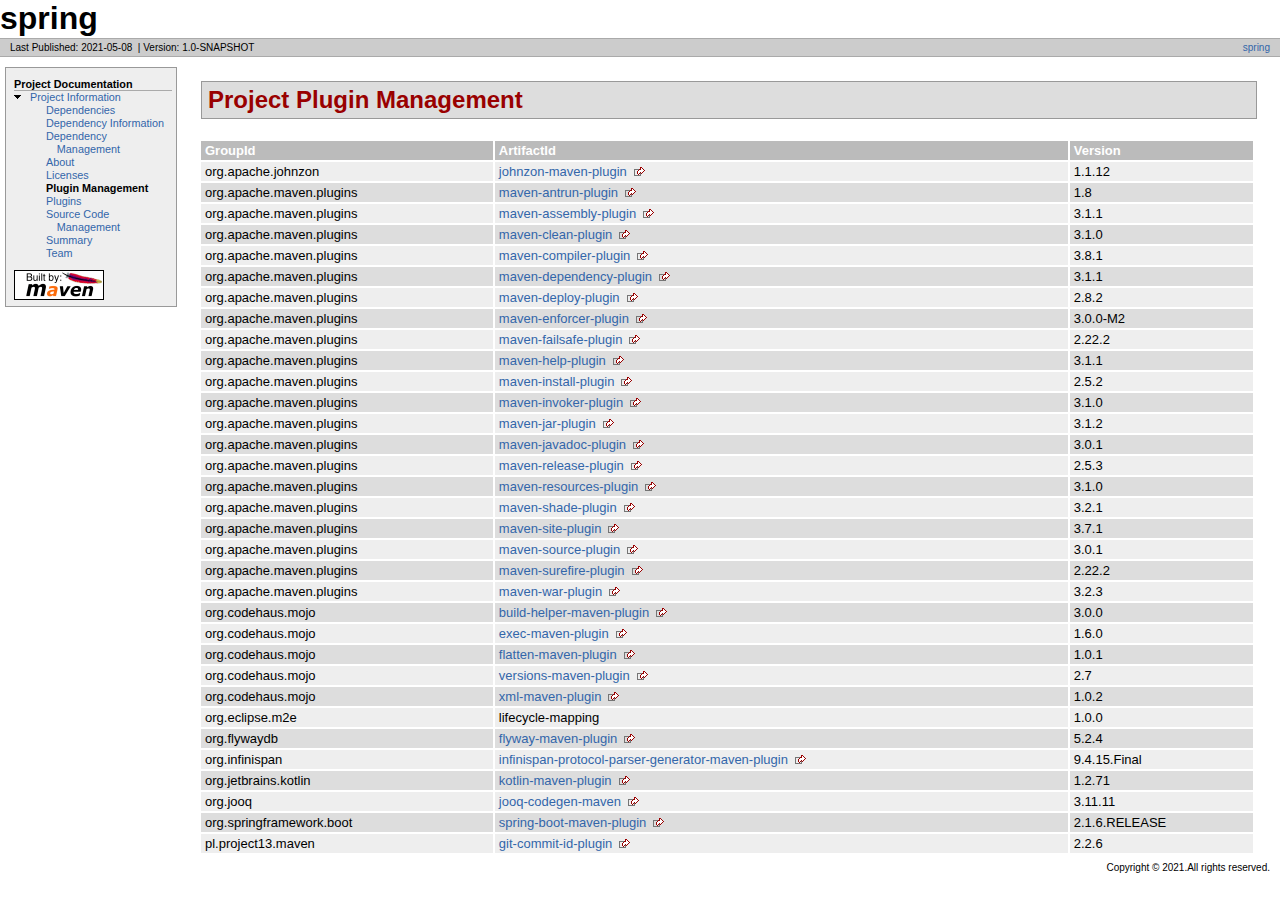
<file: target/site/plugin-management.html>
<!DOCTYPE html PUBLIC "-//W3C//DTD XHTML 1.0 Transitional//EN" "http://www.w3.org/TR/xhtml1/DTD/xhtml1-transitional.dtd">
<!-- Generated by Apache Maven Doxia Site Renderer 1.8.1 from org.apache.maven.plugins:maven-project-info-reports-plugin:3.1.2:plugin-management at 2021-05-08 -->
<html xmlns="http://www.w3.org/1999/xhtml" xml:lang="en" lang="en">
  <head>
    <meta http-equiv="Content-Type" content="text/html; charset=UTF-8" />
    <title>spring &#x2013; Project Plugin Management</title>
    <style type="text/css" media="all">
      @import url("./css/maven-base.css");
      @import url("./css/maven-theme.css");
      @import url("./css/site.css");
    </style>
    <link rel="stylesheet" href="./css/print.css" type="text/css" media="print" />
    <meta http-equiv="Content-Language" content="en" />
    
  </head>
  <body class="composite">
    <div id="banner">
<div id="bannerLeft">
spring
</div>
      <div class="clear">
        <hr/>
      </div>
    </div>
    <div id="breadcrumbs">
      <div class="xleft">
        <span id="publishDate">Last Published: 2021-05-08</span>
          &nbsp;| <span id="projectVersion">Version: 1.0-SNAPSHOT</span>
      </div>
      <div class="xright"><a href="./" title="spring">spring</a>      </div>
      <div class="clear">
        <hr/>
      </div>
    </div>
    <div id="leftColumn">
      <div id="navcolumn">
       <h5>Project Documentation</h5>
    <ul>
     <li class="expanded"><a href="project-info.html" title="Project Information">Project Information</a>
      <ul>
       <li class="none"><a href="dependencies.html" title="Dependencies">Dependencies</a></li>
       <li class="none"><a href="dependency-info.html" title="Dependency Information">Dependency Information</a></li>
       <li class="none"><a href="dependency-management.html" title="Dependency Management">Dependency Management</a></li>
       <li class="none"><a href="index.html" title="About">About</a></li>
       <li class="none"><a href="licenses.html" title="Licenses">Licenses</a></li>
       <li class="none"><strong>Plugin Management</strong></li>
       <li class="none"><a href="plugins.html" title="Plugins">Plugins</a></li>
       <li class="none"><a href="scm.html" title="Source Code Management">Source Code Management</a></li>
       <li class="none"><a href="summary.html" title="Summary">Summary</a></li>
       <li class="none"><a href="team.html" title="Team">Team</a></li>
      </ul></li>
    </ul>
      <a href="http://maven.apache.org/" title="Built by Maven" class="poweredBy">
        <img class="poweredBy" alt="Built by Maven" src="./images/logos/maven-feather.png" />
      </a>
      </div>
    </div>
    <div id="bodyColumn">
      <div id="contentBox">
<div class="section">
<h2><a name="Project_Plugin_Management"></a>Project Plugin Management</h2><a name="Project_Plugin_Management"></a>
<table border="0" class="bodyTable">
<tr class="a">
<th>GroupId</th>
<th>ArtifactId</th>
<th>Version</th></tr>
<tr class="b">
<td>org.apache.johnzon</td>
<td><a class="externalLink" href="http://johnzon.apache.org/johnzon-maven-plugin">johnzon-maven-plugin</a></td>
<td>1.1.12</td></tr>
<tr class="a">
<td>org.apache.maven.plugins</td>
<td><a class="externalLink" href="http://maven.apache.org/plugins/maven-antrun-plugin/">maven-antrun-plugin</a></td>
<td>1.8</td></tr>
<tr class="b">
<td>org.apache.maven.plugins</td>
<td><a class="externalLink" href="https://maven.apache.org/plugins/maven-assembly-plugin/">maven-assembly-plugin</a></td>
<td>3.1.1</td></tr>
<tr class="a">
<td>org.apache.maven.plugins</td>
<td><a class="externalLink" href="https://maven.apache.org/plugins/maven-clean-plugin/">maven-clean-plugin</a></td>
<td>3.1.0</td></tr>
<tr class="b">
<td>org.apache.maven.plugins</td>
<td><a class="externalLink" href="https://maven.apache.org/plugins/maven-compiler-plugin/">maven-compiler-plugin</a></td>
<td>3.8.1</td></tr>
<tr class="a">
<td>org.apache.maven.plugins</td>
<td><a class="externalLink" href="https://maven.apache.org/plugins/maven-dependency-plugin/">maven-dependency-plugin</a></td>
<td>3.1.1</td></tr>
<tr class="b">
<td>org.apache.maven.plugins</td>
<td><a class="externalLink" href="http://maven.apache.org/plugins/maven-deploy-plugin/">maven-deploy-plugin</a></td>
<td>2.8.2</td></tr>
<tr class="a">
<td>org.apache.maven.plugins</td>
<td><a class="externalLink" href="https://maven.apache.org/enforcer/maven-enforcer-plugin/">maven-enforcer-plugin</a></td>
<td>3.0.0-M2</td></tr>
<tr class="b">
<td>org.apache.maven.plugins</td>
<td><a class="externalLink" href="https://maven.apache.org/surefire/maven-failsafe-plugin/">maven-failsafe-plugin</a></td>
<td>2.22.2</td></tr>
<tr class="a">
<td>org.apache.maven.plugins</td>
<td><a class="externalLink" href="https://maven.apache.org/plugins/maven-help-plugin/">maven-help-plugin</a></td>
<td>3.1.1</td></tr>
<tr class="b">
<td>org.apache.maven.plugins</td>
<td><a class="externalLink" href="http://maven.apache.org/plugins/maven-install-plugin/">maven-install-plugin</a></td>
<td>2.5.2</td></tr>
<tr class="a">
<td>org.apache.maven.plugins</td>
<td><a class="externalLink" href="https://maven.apache.org/plugins/maven-invoker-plugin/">maven-invoker-plugin</a></td>
<td>3.1.0</td></tr>
<tr class="b">
<td>org.apache.maven.plugins</td>
<td><a class="externalLink" href="https://maven.apache.org/plugins/maven-jar-plugin/">maven-jar-plugin</a></td>
<td>3.1.2</td></tr>
<tr class="a">
<td>org.apache.maven.plugins</td>
<td><a class="externalLink" href="https://maven.apache.org/plugins/maven-javadoc-plugin/">maven-javadoc-plugin</a></td>
<td>3.0.1</td></tr>
<tr class="b">
<td>org.apache.maven.plugins</td>
<td><a class="externalLink" href="http://maven.apache.org/maven-release/maven-release-plugin/">maven-release-plugin</a></td>
<td>2.5.3</td></tr>
<tr class="a">
<td>org.apache.maven.plugins</td>
<td><a class="externalLink" href="https://maven.apache.org/plugins/maven-resources-plugin/">maven-resources-plugin</a></td>
<td>3.1.0</td></tr>
<tr class="b">
<td>org.apache.maven.plugins</td>
<td><a class="externalLink" href="https://maven.apache.org/plugins/maven-shade-plugin/">maven-shade-plugin</a></td>
<td>3.2.1</td></tr>
<tr class="a">
<td>org.apache.maven.plugins</td>
<td><a class="externalLink" href="https://maven.apache.org/plugins/maven-site-plugin/">maven-site-plugin</a></td>
<td>3.7.1</td></tr>
<tr class="b">
<td>org.apache.maven.plugins</td>
<td><a class="externalLink" href="https://maven.apache.org/plugins/maven-source-plugin/">maven-source-plugin</a></td>
<td>3.0.1</td></tr>
<tr class="a">
<td>org.apache.maven.plugins</td>
<td><a class="externalLink" href="https://maven.apache.org/surefire/maven-surefire-plugin/">maven-surefire-plugin</a></td>
<td>2.22.2</td></tr>
<tr class="b">
<td>org.apache.maven.plugins</td>
<td><a class="externalLink" href="https://maven.apache.org/plugins/maven-war-plugin/">maven-war-plugin</a></td>
<td>3.2.3</td></tr>
<tr class="a">
<td>org.codehaus.mojo</td>
<td><a class="externalLink" href="http://www.mojohaus.org/build-helper-maven-plugin/">build-helper-maven-plugin</a></td>
<td>3.0.0</td></tr>
<tr class="b">
<td>org.codehaus.mojo</td>
<td><a class="externalLink" href="http://www.mojohaus.org/exec-maven-plugin">exec-maven-plugin</a></td>
<td>1.6.0</td></tr>
<tr class="a">
<td>org.codehaus.mojo</td>
<td><a class="externalLink" href="http://www.mojohaus.org/flatten-maven-plugin/flatten-maven-plugin">flatten-maven-plugin</a></td>
<td>1.0.1</td></tr>
<tr class="b">
<td>org.codehaus.mojo</td>
<td><a class="externalLink" href="http://www.mojohaus.org/versions-maven-plugin/">versions-maven-plugin</a></td>
<td>2.7</td></tr>
<tr class="a">
<td>org.codehaus.mojo</td>
<td><a class="externalLink" href="http://www.mojohaus.org/xml-maven-plugin/">xml-maven-plugin</a></td>
<td>1.0.2</td></tr>
<tr class="b">
<td>org.eclipse.m2e</td>
<td>lifecycle-mapping</td>
<td>1.0.0</td></tr>
<tr class="a">
<td>org.flywaydb</td>
<td><a class="externalLink" href="https://flywaydb.org/flyway-maven-plugin">flyway-maven-plugin</a></td>
<td>5.2.4</td></tr>
<tr class="b">
<td>org.infinispan</td>
<td><a class="externalLink" href="http://www.infinispan.org/infinispan-protocol-parser-generator-maven-plugin">infinispan-protocol-parser-generator-maven-plugin</a></td>
<td>9.4.15.Final</td></tr>
<tr class="a">
<td>org.jetbrains.kotlin</td>
<td><a class="externalLink" href="http://kotlinlang.org/tools/kotlin-maven-plugin/">kotlin-maven-plugin</a></td>
<td>1.2.71</td></tr>
<tr class="b">
<td>org.jooq</td>
<td><a class="externalLink" href="http://www.jooq.org/jooq-codegen-maven">jooq-codegen-maven</a></td>
<td>3.11.11</td></tr>
<tr class="a">
<td>org.springframework.boot</td>
<td><a class="externalLink" href="https://projects.spring.io/spring-boot/#/spring-boot-parent/spring-boot-tools/spring-boot-maven-plugin">spring-boot-maven-plugin</a></td>
<td>2.1.6.RELEASE</td></tr>
<tr class="b">
<td>pl.project13.maven</td>
<td><a class="externalLink" href="http://www.blog.project13.pl">git-commit-id-plugin</a></td>
<td>2.2.6</td></tr></table></div>
      </div>
    </div>
    <div class="clear">
      <hr/>
    </div>
    <div id="footer">
      <div class="xright">
        Copyright &#169;      2021.All rights reserved.      </div>
      <div class="clear">
        <hr/>
      </div>
    </div>
  </body>
</html>
</file>
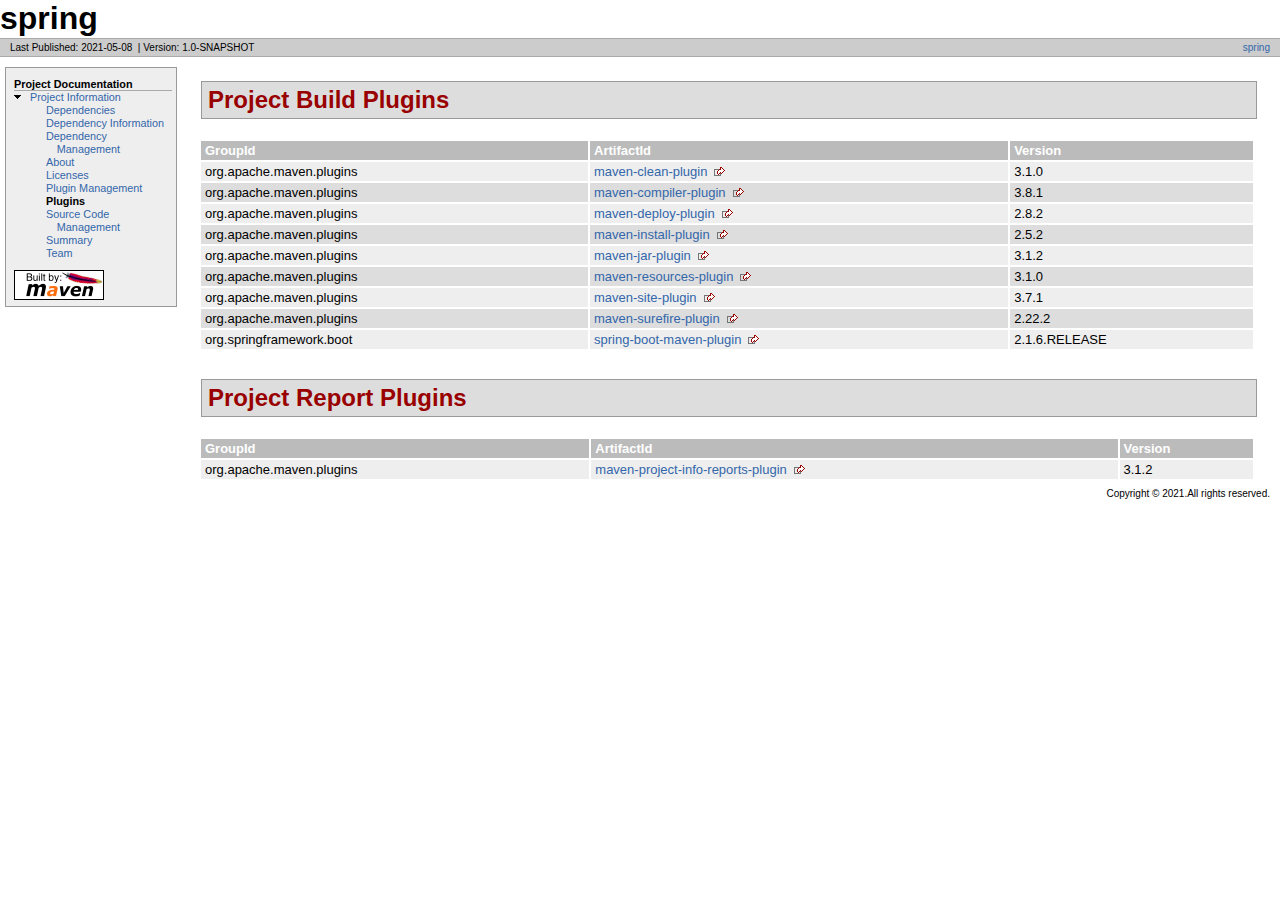
<file: target/site/plugins.html>
<!DOCTYPE html PUBLIC "-//W3C//DTD XHTML 1.0 Transitional//EN" "http://www.w3.org/TR/xhtml1/DTD/xhtml1-transitional.dtd">
<!-- Generated by Apache Maven Doxia Site Renderer 1.8.1 from org.apache.maven.plugins:maven-project-info-reports-plugin:3.1.2:plugins at 2021-05-08 -->
<html xmlns="http://www.w3.org/1999/xhtml" xml:lang="en" lang="en">
  <head>
    <meta http-equiv="Content-Type" content="text/html; charset=UTF-8" />
    <title>spring &#x2013; Project Plugins</title>
    <style type="text/css" media="all">
      @import url("./css/maven-base.css");
      @import url("./css/maven-theme.css");
      @import url("./css/site.css");
    </style>
    <link rel="stylesheet" href="./css/print.css" type="text/css" media="print" />
    <meta http-equiv="Content-Language" content="en" />
    
  </head>
  <body class="composite">
    <div id="banner">
<div id="bannerLeft">
spring
</div>
      <div class="clear">
        <hr/>
      </div>
    </div>
    <div id="breadcrumbs">
      <div class="xleft">
        <span id="publishDate">Last Published: 2021-05-08</span>
          &nbsp;| <span id="projectVersion">Version: 1.0-SNAPSHOT</span>
      </div>
      <div class="xright"><a href="./" title="spring">spring</a>      </div>
      <div class="clear">
        <hr/>
      </div>
    </div>
    <div id="leftColumn">
      <div id="navcolumn">
       <h5>Project Documentation</h5>
    <ul>
     <li class="expanded"><a href="project-info.html" title="Project Information">Project Information</a>
      <ul>
       <li class="none"><a href="dependencies.html" title="Dependencies">Dependencies</a></li>
       <li class="none"><a href="dependency-info.html" title="Dependency Information">Dependency Information</a></li>
       <li class="none"><a href="dependency-management.html" title="Dependency Management">Dependency Management</a></li>
       <li class="none"><a href="index.html" title="About">About</a></li>
       <li class="none"><a href="licenses.html" title="Licenses">Licenses</a></li>
       <li class="none"><a href="plugin-management.html" title="Plugin Management">Plugin Management</a></li>
       <li class="none"><strong>Plugins</strong></li>
       <li class="none"><a href="scm.html" title="Source Code Management">Source Code Management</a></li>
       <li class="none"><a href="summary.html" title="Summary">Summary</a></li>
       <li class="none"><a href="team.html" title="Team">Team</a></li>
      </ul></li>
    </ul>
      <a href="http://maven.apache.org/" title="Built by Maven" class="poweredBy">
        <img class="poweredBy" alt="Built by Maven" src="./images/logos/maven-feather.png" />
      </a>
      </div>
    </div>
    <div id="bodyColumn">
      <div id="contentBox">
<div class="section">
<h2><a name="Project_Build_Plugins"></a>Project Build Plugins</h2><a name="Project_Build_Plugins"></a>
<table border="0" class="bodyTable">
<tr class="a">
<th>GroupId</th>
<th>ArtifactId</th>
<th>Version</th></tr>
<tr class="b">
<td>org.apache.maven.plugins</td>
<td><a class="externalLink" href="https://maven.apache.org/plugins/maven-clean-plugin/">maven-clean-plugin</a></td>
<td>3.1.0</td></tr>
<tr class="a">
<td>org.apache.maven.plugins</td>
<td><a class="externalLink" href="https://maven.apache.org/plugins/maven-compiler-plugin/">maven-compiler-plugin</a></td>
<td>3.8.1</td></tr>
<tr class="b">
<td>org.apache.maven.plugins</td>
<td><a class="externalLink" href="http://maven.apache.org/plugins/maven-deploy-plugin/">maven-deploy-plugin</a></td>
<td>2.8.2</td></tr>
<tr class="a">
<td>org.apache.maven.plugins</td>
<td><a class="externalLink" href="http://maven.apache.org/plugins/maven-install-plugin/">maven-install-plugin</a></td>
<td>2.5.2</td></tr>
<tr class="b">
<td>org.apache.maven.plugins</td>
<td><a class="externalLink" href="https://maven.apache.org/plugins/maven-jar-plugin/">maven-jar-plugin</a></td>
<td>3.1.2</td></tr>
<tr class="a">
<td>org.apache.maven.plugins</td>
<td><a class="externalLink" href="https://maven.apache.org/plugins/maven-resources-plugin/">maven-resources-plugin</a></td>
<td>3.1.0</td></tr>
<tr class="b">
<td>org.apache.maven.plugins</td>
<td><a class="externalLink" href="https://maven.apache.org/plugins/maven-site-plugin/">maven-site-plugin</a></td>
<td>3.7.1</td></tr>
<tr class="a">
<td>org.apache.maven.plugins</td>
<td><a class="externalLink" href="https://maven.apache.org/surefire/maven-surefire-plugin/">maven-surefire-plugin</a></td>
<td>2.22.2</td></tr>
<tr class="b">
<td>org.springframework.boot</td>
<td><a class="externalLink" href="https://projects.spring.io/spring-boot/#/spring-boot-parent/spring-boot-tools/spring-boot-maven-plugin">spring-boot-maven-plugin</a></td>
<td>2.1.6.RELEASE</td></tr></table></div>
<div class="section">
<h2><a name="Project_Report_Plugins"></a>Project Report Plugins</h2><a name="Project_Report_Plugins"></a>
<table border="0" class="bodyTable">
<tr class="a">
<th>GroupId</th>
<th>ArtifactId</th>
<th>Version</th></tr>
<tr class="b">
<td>org.apache.maven.plugins</td>
<td><a class="externalLink" href="https://maven.apache.org/plugins/maven-project-info-reports-plugin/">maven-project-info-reports-plugin</a></td>
<td>3.1.2</td></tr></table></div>
      </div>
    </div>
    <div class="clear">
      <hr/>
    </div>
    <div id="footer">
      <div class="xright">
        Copyright &#169;      2021.All rights reserved.      </div>
      <div class="clear">
        <hr/>
      </div>
    </div>
  </body>
</html>
</file>
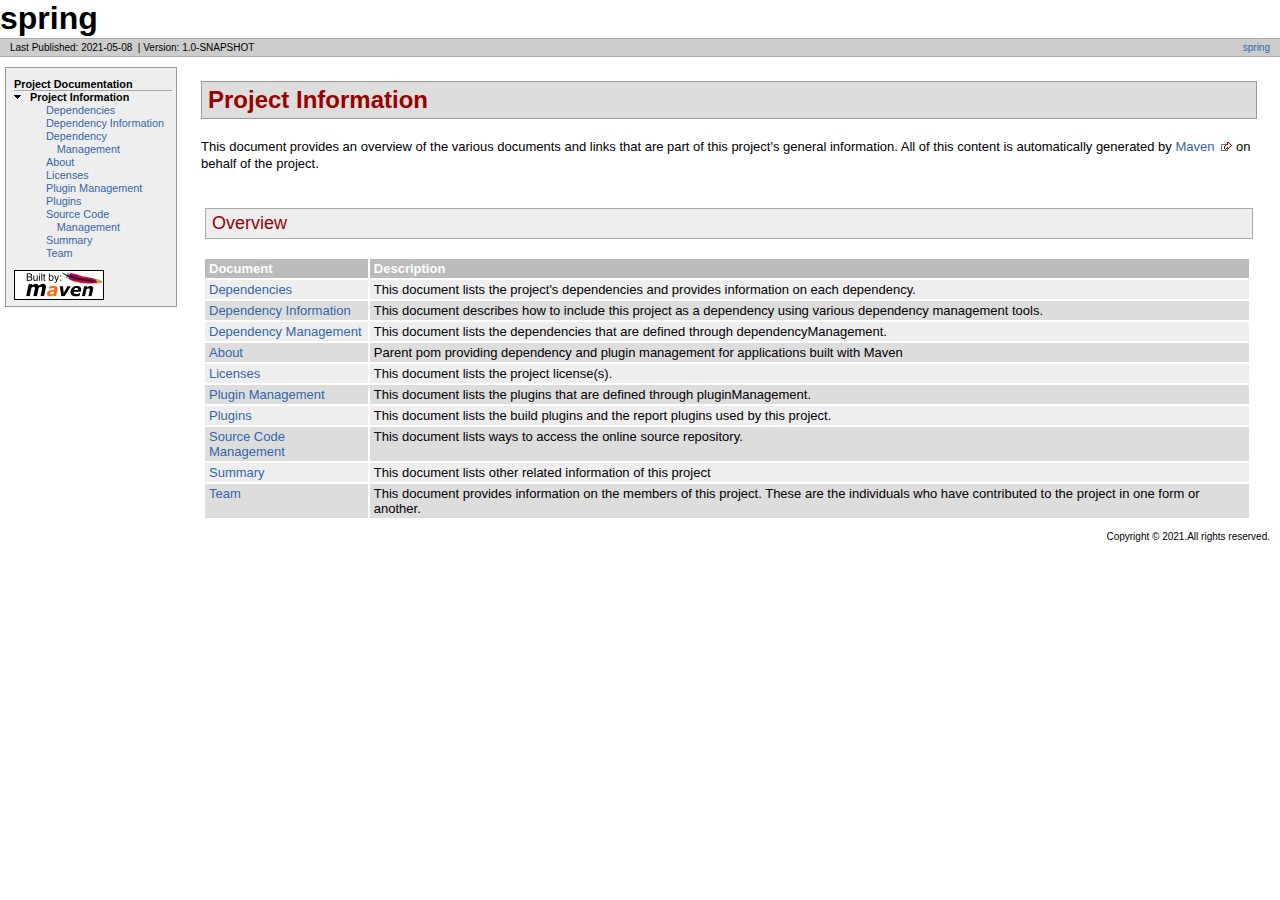
<file: target/site/project-info.html>
<!DOCTYPE html PUBLIC "-//W3C//DTD XHTML 1.0 Transitional//EN" "http://www.w3.org/TR/xhtml1/DTD/xhtml1-transitional.dtd">
<!-- Generated by Apache Maven Doxia Site Renderer 1.8.1 from org.apache.maven.plugins:maven-site-plugin:3.7.1:CategorySummaryDocumentRenderer at 2021-05-08 -->
<html xmlns="http://www.w3.org/1999/xhtml" xml:lang="en" lang="en">
  <head>
    <meta http-equiv="Content-Type" content="text/html; charset=UTF-8" />
    <title>spring &#x2013; Project Information</title>
    <style type="text/css" media="all">
      @import url("./css/maven-base.css");
      @import url("./css/maven-theme.css");
      @import url("./css/site.css");
    </style>
    <link rel="stylesheet" href="./css/print.css" type="text/css" media="print" />
    <meta http-equiv="Content-Language" content="en" />
    
  </head>
  <body class="composite">
    <div id="banner">
<div id="bannerLeft">
spring
</div>
      <div class="clear">
        <hr/>
      </div>
    </div>
    <div id="breadcrumbs">
      <div class="xleft">
        <span id="publishDate">Last Published: 2021-05-08</span>
          &nbsp;| <span id="projectVersion">Version: 1.0-SNAPSHOT</span>
      </div>
      <div class="xright"><a href="./" title="spring">spring</a>      </div>
      <div class="clear">
        <hr/>
      </div>
    </div>
    <div id="leftColumn">
      <div id="navcolumn">
       <h5>Project Documentation</h5>
    <ul>
     <li class="expanded"><strong>Project Information</strong>
      <ul>
       <li class="none"><a href="dependencies.html" title="Dependencies">Dependencies</a></li>
       <li class="none"><a href="dependency-info.html" title="Dependency Information">Dependency Information</a></li>
       <li class="none"><a href="dependency-management.html" title="Dependency Management">Dependency Management</a></li>
       <li class="none"><a href="index.html" title="About">About</a></li>
       <li class="none"><a href="licenses.html" title="Licenses">Licenses</a></li>
       <li class="none"><a href="plugin-management.html" title="Plugin Management">Plugin Management</a></li>
       <li class="none"><a href="plugins.html" title="Plugins">Plugins</a></li>
       <li class="none"><a href="scm.html" title="Source Code Management">Source Code Management</a></li>
       <li class="none"><a href="summary.html" title="Summary">Summary</a></li>
       <li class="none"><a href="team.html" title="Team">Team</a></li>
      </ul></li>
    </ul>
      <a href="http://maven.apache.org/" title="Built by Maven" class="poweredBy">
        <img class="poweredBy" alt="Built by Maven" src="./images/logos/maven-feather.png" />
      </a>
      </div>
    </div>
    <div id="bodyColumn">
      <div id="contentBox">
<div class="section">
<h2><a name="Project_Information"></a>Project Information</h2>
<p>This document provides an overview of the various documents and links that are part of this project's general information. All of this content is automatically generated by <a class="externalLink" href="http://maven.apache.org">Maven</a> on behalf of the project.</p>
<div class="section">
<h3><a name="Overview"></a>Overview</h3>
<table border="0" class="bodyTable">
<tr class="a">
<th>Document</th>
<th>Description</th></tr>
<tr class="b">
<td><a href="dependencies.html">Dependencies</a></td>
<td>This document lists the project's dependencies and provides information on each dependency.</td></tr>
<tr class="a">
<td><a href="dependency-info.html">Dependency Information</a></td>
<td>This document describes how to include this project as a dependency using various dependency management tools.</td></tr>
<tr class="b">
<td><a href="dependency-management.html">Dependency Management</a></td>
<td>This document lists the dependencies that are defined through dependencyManagement.</td></tr>
<tr class="a">
<td><a href="index.html">About</a></td>
<td>Parent pom providing dependency and plugin management for applications
		built with Maven</td></tr>
<tr class="b">
<td><a href="licenses.html">Licenses</a></td>
<td>This document lists the project license(s).</td></tr>
<tr class="a">
<td><a href="plugin-management.html">Plugin Management</a></td>
<td>This document lists the plugins that are defined through pluginManagement.</td></tr>
<tr class="b">
<td><a href="plugins.html">Plugins</a></td>
<td>This document lists the build plugins and the report plugins used by this project.</td></tr>
<tr class="a">
<td><a href="scm.html">Source Code Management</a></td>
<td>This document lists ways to access the online source repository.</td></tr>
<tr class="b">
<td><a href="summary.html">Summary</a></td>
<td>This document lists other related information of this project</td></tr>
<tr class="a">
<td><a href="team.html">Team</a></td>
<td>This document provides information on the members of this project. These are the individuals who have contributed to the project in one form or another.</td></tr></table></div></div>
      </div>
    </div>
    <div class="clear">
      <hr/>
    </div>
    <div id="footer">
      <div class="xright">
        Copyright &#169;      2021.All rights reserved.      </div>
      <div class="clear">
        <hr/>
      </div>
    </div>
  </body>
</html>
</file>
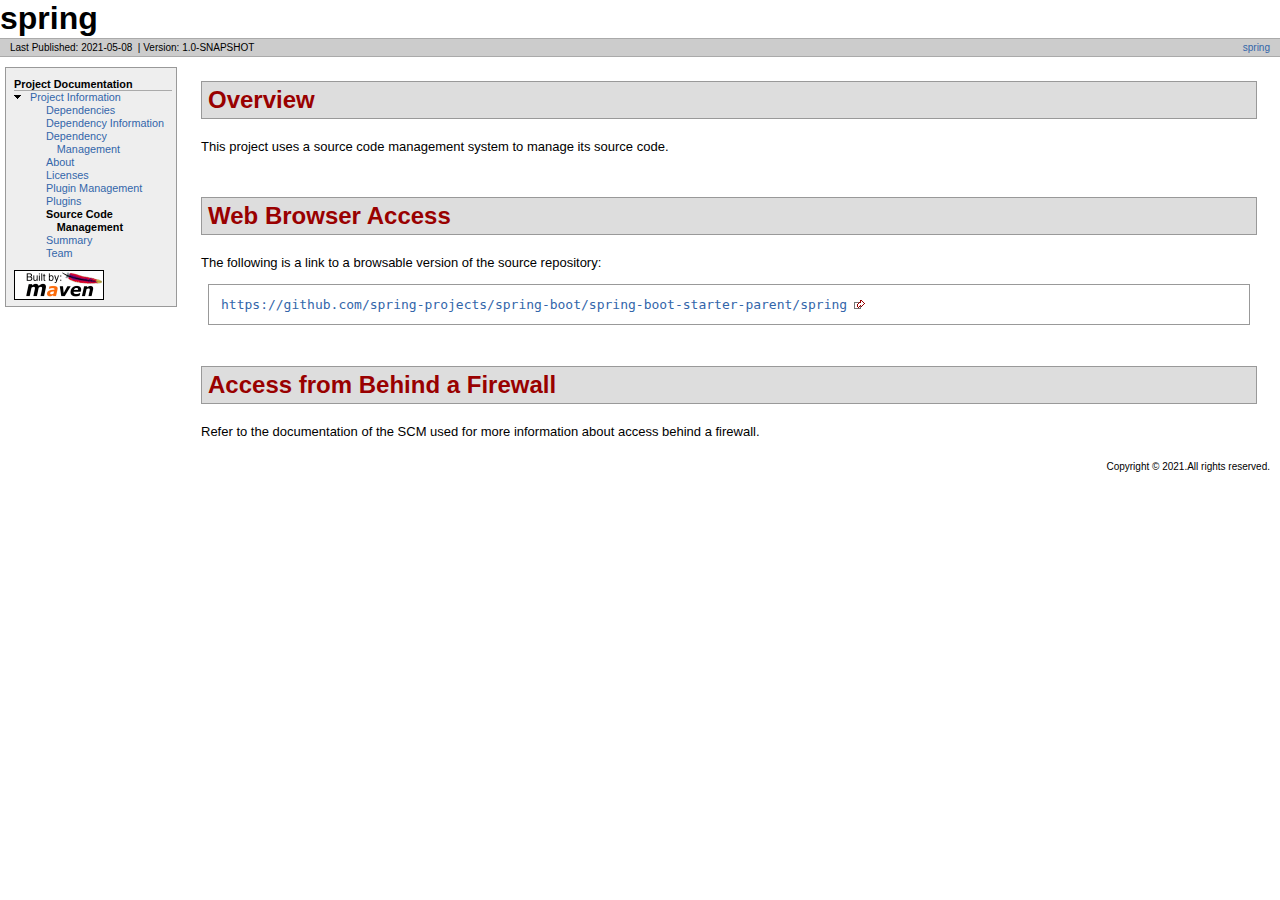
<file: target/site/scm.html>
<!DOCTYPE html PUBLIC "-//W3C//DTD XHTML 1.0 Transitional//EN" "http://www.w3.org/TR/xhtml1/DTD/xhtml1-transitional.dtd">
<!-- Generated by Apache Maven Doxia Site Renderer 1.8.1 from org.apache.maven.plugins:maven-project-info-reports-plugin:3.1.2:scm at 2021-05-08 -->
<html xmlns="http://www.w3.org/1999/xhtml" xml:lang="en" lang="en">
  <head>
    <meta http-equiv="Content-Type" content="text/html; charset=UTF-8" />
    <title>spring &#x2013; Source Code Management</title>
    <style type="text/css" media="all">
      @import url("./css/maven-base.css");
      @import url("./css/maven-theme.css");
      @import url("./css/site.css");
    </style>
    <link rel="stylesheet" href="./css/print.css" type="text/css" media="print" />
    <meta http-equiv="Content-Language" content="en" />
    
  </head>
  <body class="composite">
    <div id="banner">
<div id="bannerLeft">
spring
</div>
      <div class="clear">
        <hr/>
      </div>
    </div>
    <div id="breadcrumbs">
      <div class="xleft">
        <span id="publishDate">Last Published: 2021-05-08</span>
          &nbsp;| <span id="projectVersion">Version: 1.0-SNAPSHOT</span>
      </div>
      <div class="xright"><a href="./" title="spring">spring</a>      </div>
      <div class="clear">
        <hr/>
      </div>
    </div>
    <div id="leftColumn">
      <div id="navcolumn">
       <h5>Project Documentation</h5>
    <ul>
     <li class="expanded"><a href="project-info.html" title="Project Information">Project Information</a>
      <ul>
       <li class="none"><a href="dependencies.html" title="Dependencies">Dependencies</a></li>
       <li class="none"><a href="dependency-info.html" title="Dependency Information">Dependency Information</a></li>
       <li class="none"><a href="dependency-management.html" title="Dependency Management">Dependency Management</a></li>
       <li class="none"><a href="index.html" title="About">About</a></li>
       <li class="none"><a href="licenses.html" title="Licenses">Licenses</a></li>
       <li class="none"><a href="plugin-management.html" title="Plugin Management">Plugin Management</a></li>
       <li class="none"><a href="plugins.html" title="Plugins">Plugins</a></li>
       <li class="none"><strong>Source Code Management</strong></li>
       <li class="none"><a href="summary.html" title="Summary">Summary</a></li>
       <li class="none"><a href="team.html" title="Team">Team</a></li>
      </ul></li>
    </ul>
      <a href="http://maven.apache.org/" title="Built by Maven" class="poweredBy">
        <img class="poweredBy" alt="Built by Maven" src="./images/logos/maven-feather.png" />
      </a>
      </div>
    </div>
    <div id="bodyColumn">
      <div id="contentBox">
<div class="section">
<h2><a name="Overview"></a>Overview</h2><a name="Overview"></a>
<p>This project uses a source code management system to manage its source code.</p></div>
<div class="section">
<h2><a name="Web_Browser_Access"></a>Web Browser Access</h2><a name="Web_Browser_Access"></a>
<p>The following is a link to a browsable version of the source repository:</p>
<div class="source">
<pre><a class="externalLink" href="https://github.com/spring-projects/spring-boot/spring-boot-starter-parent/spring">https://github.com/spring-projects/spring-boot/spring-boot-starter-parent/spring</a></pre></div></div>
<div class="section">
<h2><a name="Access_from_Behind_a_Firewall"></a>Access from Behind a Firewall</h2><a name="Access_from_Behind_a_Firewall"></a>
<p>Refer to the documentation of the SCM used for more information about access behind a firewall.</p></div>
      </div>
    </div>
    <div class="clear">
      <hr/>
    </div>
    <div id="footer">
      <div class="xright">
        Copyright &#169;      2021.All rights reserved.      </div>
      <div class="clear">
        <hr/>
      </div>
    </div>
  </body>
</html>
</file>
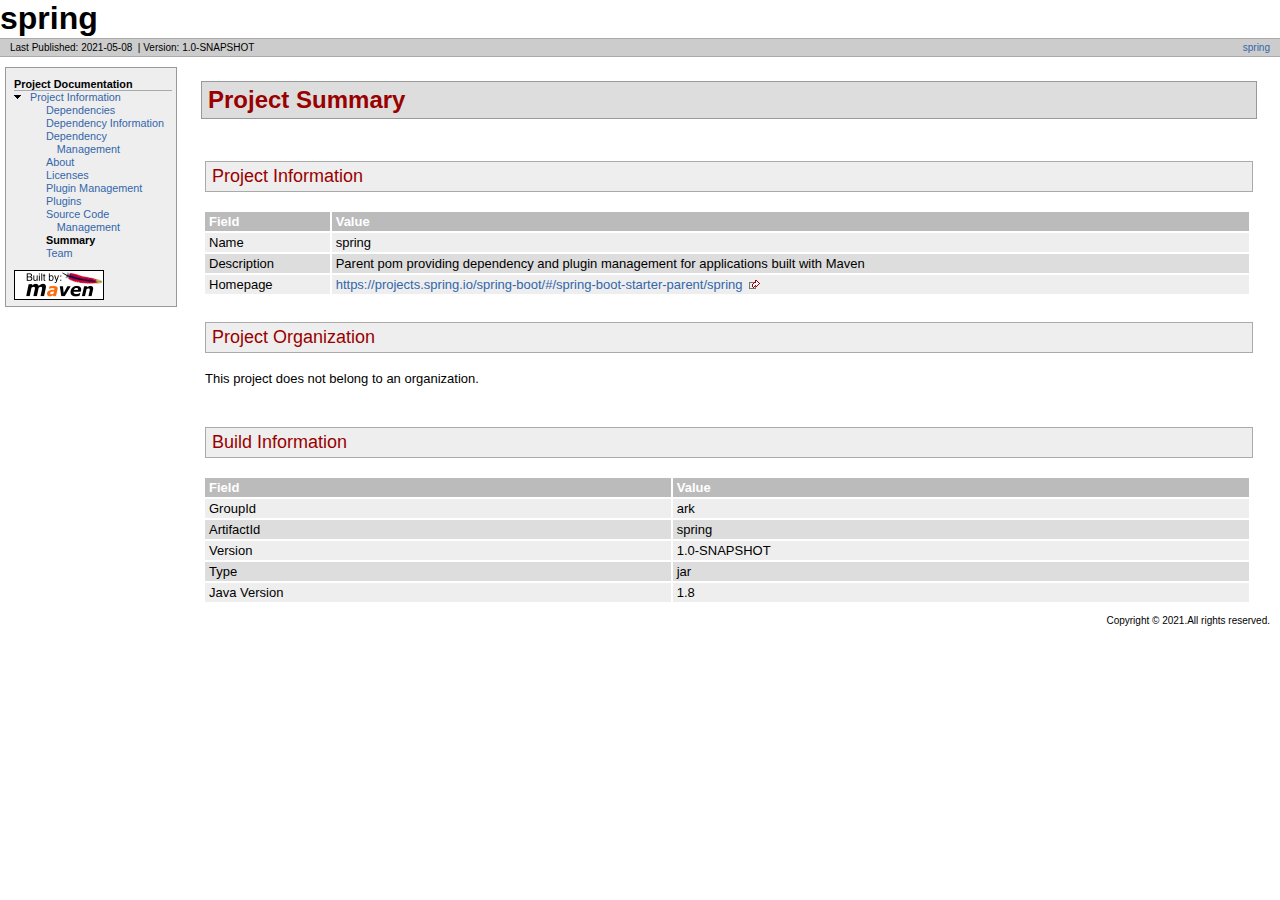
<file: target/site/summary.html>
<!DOCTYPE html PUBLIC "-//W3C//DTD XHTML 1.0 Transitional//EN" "http://www.w3.org/TR/xhtml1/DTD/xhtml1-transitional.dtd">
<!-- Generated by Apache Maven Doxia Site Renderer 1.8.1 from org.apache.maven.plugins:maven-project-info-reports-plugin:3.1.2:summary at 2021-05-08 -->
<html xmlns="http://www.w3.org/1999/xhtml" xml:lang="en" lang="en">
  <head>
    <meta http-equiv="Content-Type" content="text/html; charset=UTF-8" />
    <title>spring &#x2013; Project Summary</title>
    <style type="text/css" media="all">
      @import url("./css/maven-base.css");
      @import url("./css/maven-theme.css");
      @import url("./css/site.css");
    </style>
    <link rel="stylesheet" href="./css/print.css" type="text/css" media="print" />
    <meta http-equiv="Content-Language" content="en" />
    
  </head>
  <body class="composite">
    <div id="banner">
<div id="bannerLeft">
spring
</div>
      <div class="clear">
        <hr/>
      </div>
    </div>
    <div id="breadcrumbs">
      <div class="xleft">
        <span id="publishDate">Last Published: 2021-05-08</span>
          &nbsp;| <span id="projectVersion">Version: 1.0-SNAPSHOT</span>
      </div>
      <div class="xright"><a href="./" title="spring">spring</a>      </div>
      <div class="clear">
        <hr/>
      </div>
    </div>
    <div id="leftColumn">
      <div id="navcolumn">
       <h5>Project Documentation</h5>
    <ul>
     <li class="expanded"><a href="project-info.html" title="Project Information">Project Information</a>
      <ul>
       <li class="none"><a href="dependencies.html" title="Dependencies">Dependencies</a></li>
       <li class="none"><a href="dependency-info.html" title="Dependency Information">Dependency Information</a></li>
       <li class="none"><a href="dependency-management.html" title="Dependency Management">Dependency Management</a></li>
       <li class="none"><a href="index.html" title="About">About</a></li>
       <li class="none"><a href="licenses.html" title="Licenses">Licenses</a></li>
       <li class="none"><a href="plugin-management.html" title="Plugin Management">Plugin Management</a></li>
       <li class="none"><a href="plugins.html" title="Plugins">Plugins</a></li>
       <li class="none"><a href="scm.html" title="Source Code Management">Source Code Management</a></li>
       <li class="none"><strong>Summary</strong></li>
       <li class="none"><a href="team.html" title="Team">Team</a></li>
      </ul></li>
    </ul>
      <a href="http://maven.apache.org/" title="Built by Maven" class="poweredBy">
        <img class="poweredBy" alt="Built by Maven" src="./images/logos/maven-feather.png" />
      </a>
      </div>
    </div>
    <div id="bodyColumn">
      <div id="contentBox">
<div class="section">
<h2><a name="Project_Summary"></a>Project Summary</h2><a name="Project_Summary"></a>
<div class="section">
<h3><a name="Project_Information"></a>Project Information</h3><a name="Project_Information"></a>
<table border="0" class="bodyTable">
<tr class="a">
<th>Field</th>
<th>Value</th></tr>
<tr class="b">
<td>Name</td>
<td>spring</td></tr>
<tr class="a">
<td>Description</td>
<td>Parent pom providing dependency and plugin management for applications
		built with Maven</td></tr>
<tr class="b">
<td>Homepage</td>
<td><a class="externalLink" href="https://projects.spring.io/spring-boot/#/spring-boot-starter-parent/spring">https://projects.spring.io/spring-boot/#/spring-boot-starter-parent/spring</a></td></tr></table></div>
<div class="section">
<h3><a name="Project_Organization"></a>Project Organization</h3><a name="Project_Organization"></a>
<p>This project does not belong to an organization.</p></div>
<div class="section">
<h3><a name="Build_Information"></a>Build Information</h3><a name="Build_Information"></a>
<table border="0" class="bodyTable">
<tr class="a">
<th>Field</th>
<th>Value</th></tr>
<tr class="b">
<td>GroupId</td>
<td>ark</td></tr>
<tr class="a">
<td>ArtifactId</td>
<td>spring</td></tr>
<tr class="b">
<td>Version</td>
<td>1.0-SNAPSHOT</td></tr>
<tr class="a">
<td>Type</td>
<td>jar</td></tr>
<tr class="b">
<td>Java Version</td>
<td>1.8</td></tr></table></div></div>
      </div>
    </div>
    <div class="clear">
      <hr/>
    </div>
    <div id="footer">
      <div class="xright">
        Copyright &#169;      2021.All rights reserved.      </div>
      <div class="clear">
        <hr/>
      </div>
    </div>
  </body>
</html>
</file>
<file: target/site/css/print.css>
/*
 * Licensed to the Apache Software Foundation (ASF) under one
 * or more contributor license agreements.  See the NOTICE file
 * distributed with this work for additional information
 * regarding copyright ownership.  The ASF licenses this file
 * to you under the Apache License, Version 2.0 (the
 * "License"); you may not use this file except in compliance
 * with the License.  You may obtain a copy of the License at
 *
 *   http://www.apache.org/licenses/LICENSE-2.0
 *
 * Unless required by applicable law or agreed to in writing,
 * software distributed under the License is distributed on an
 * "AS IS" BASIS, WITHOUT WARRANTIES OR CONDITIONS OF ANY
 * KIND, either express or implied.  See the License for the
 * specific language governing permissions and limitations
 * under the License.
 */

#banner, #footer, #leftcol, #breadcrumbs, .docs #toc, .docs .courtesylinks, #leftColumn, #navColumn {
	display: none !important;
}
#bodyColumn, body.docs div.docs {
	margin: 0 !important;
	border: none !important
}
</file>
